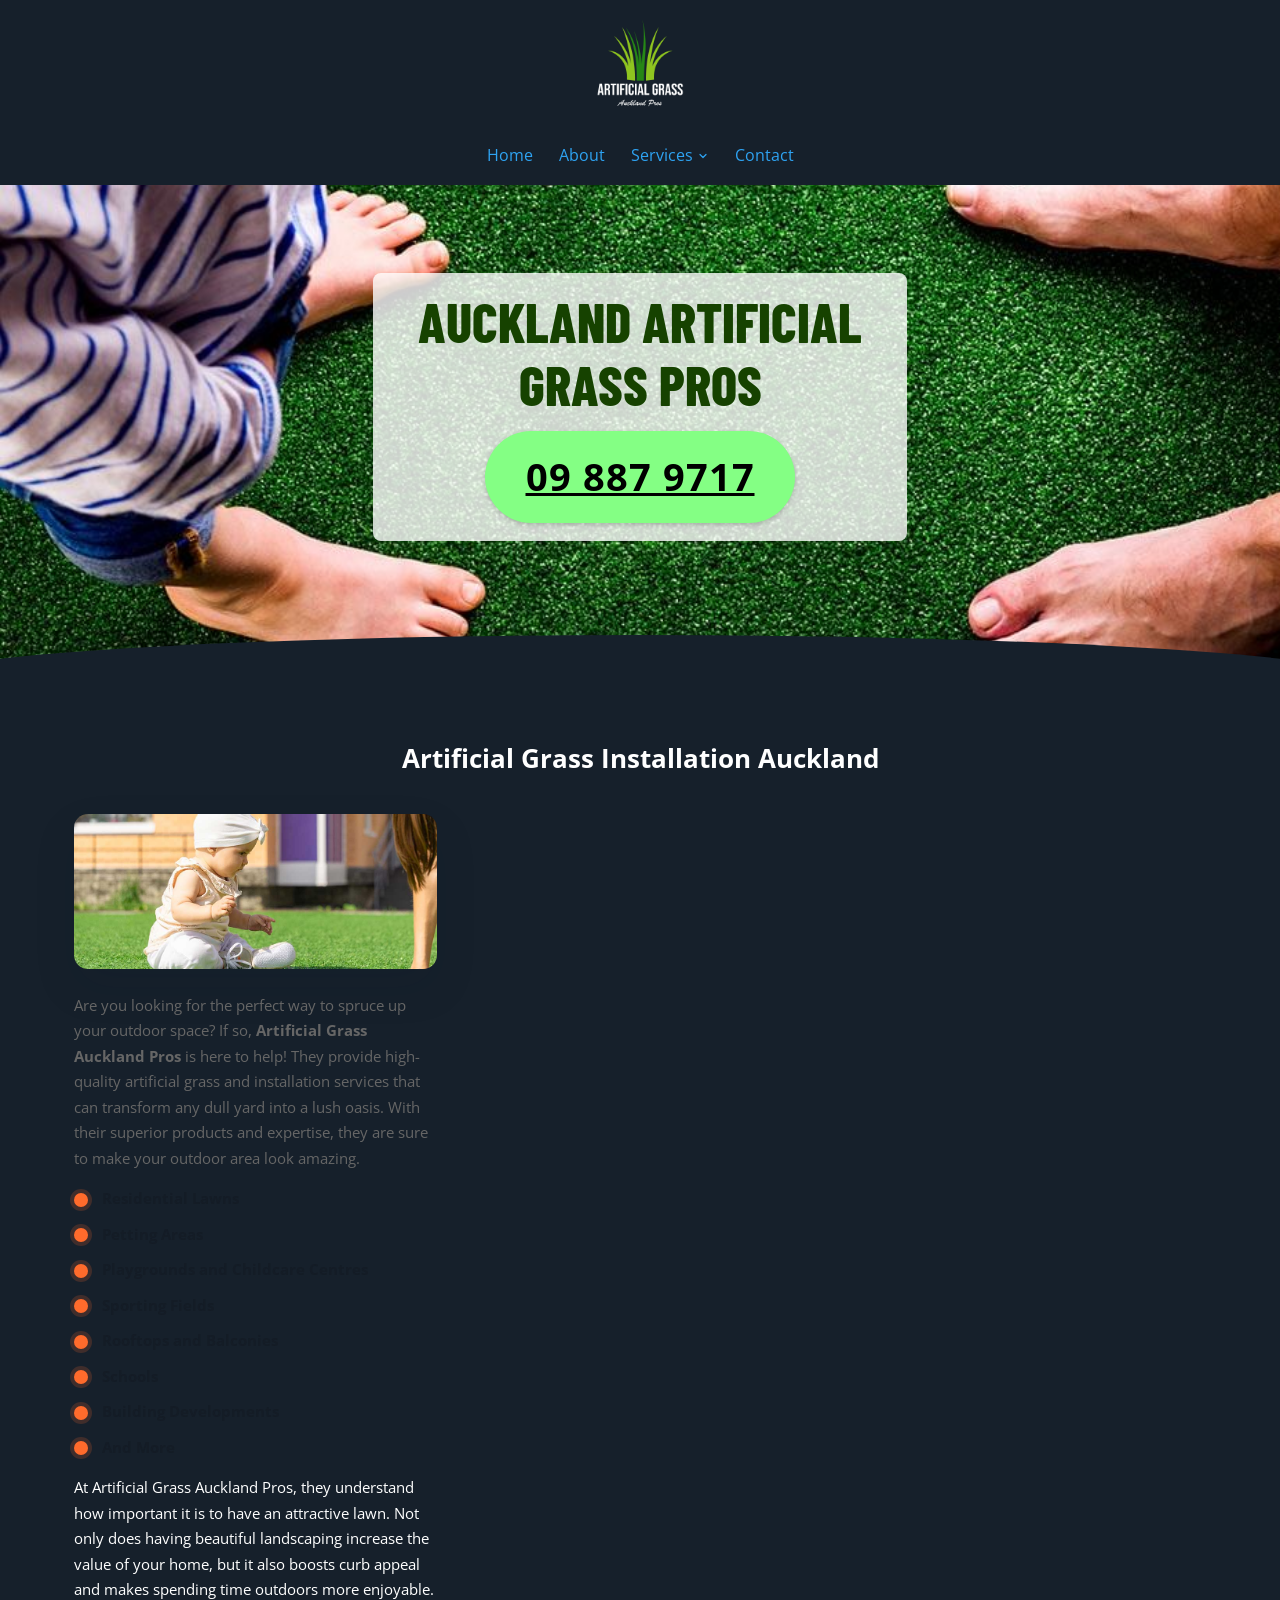
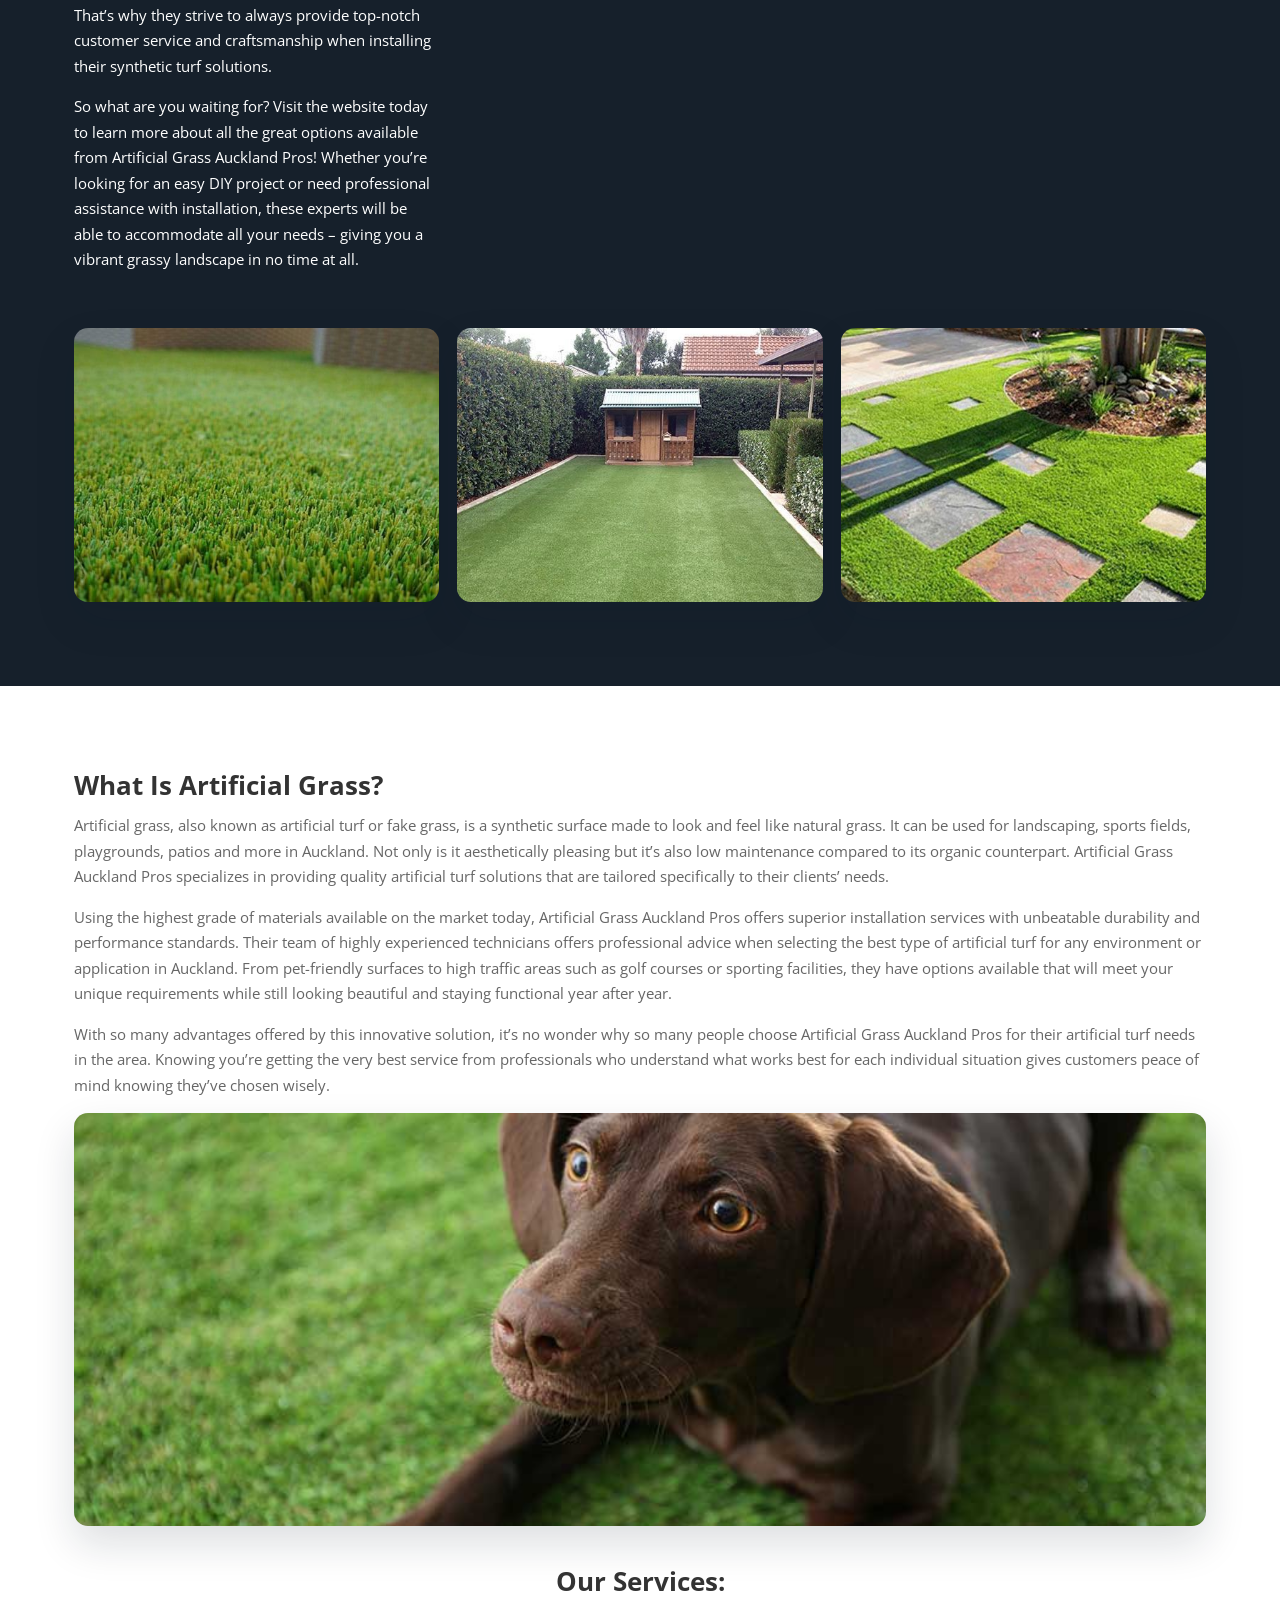
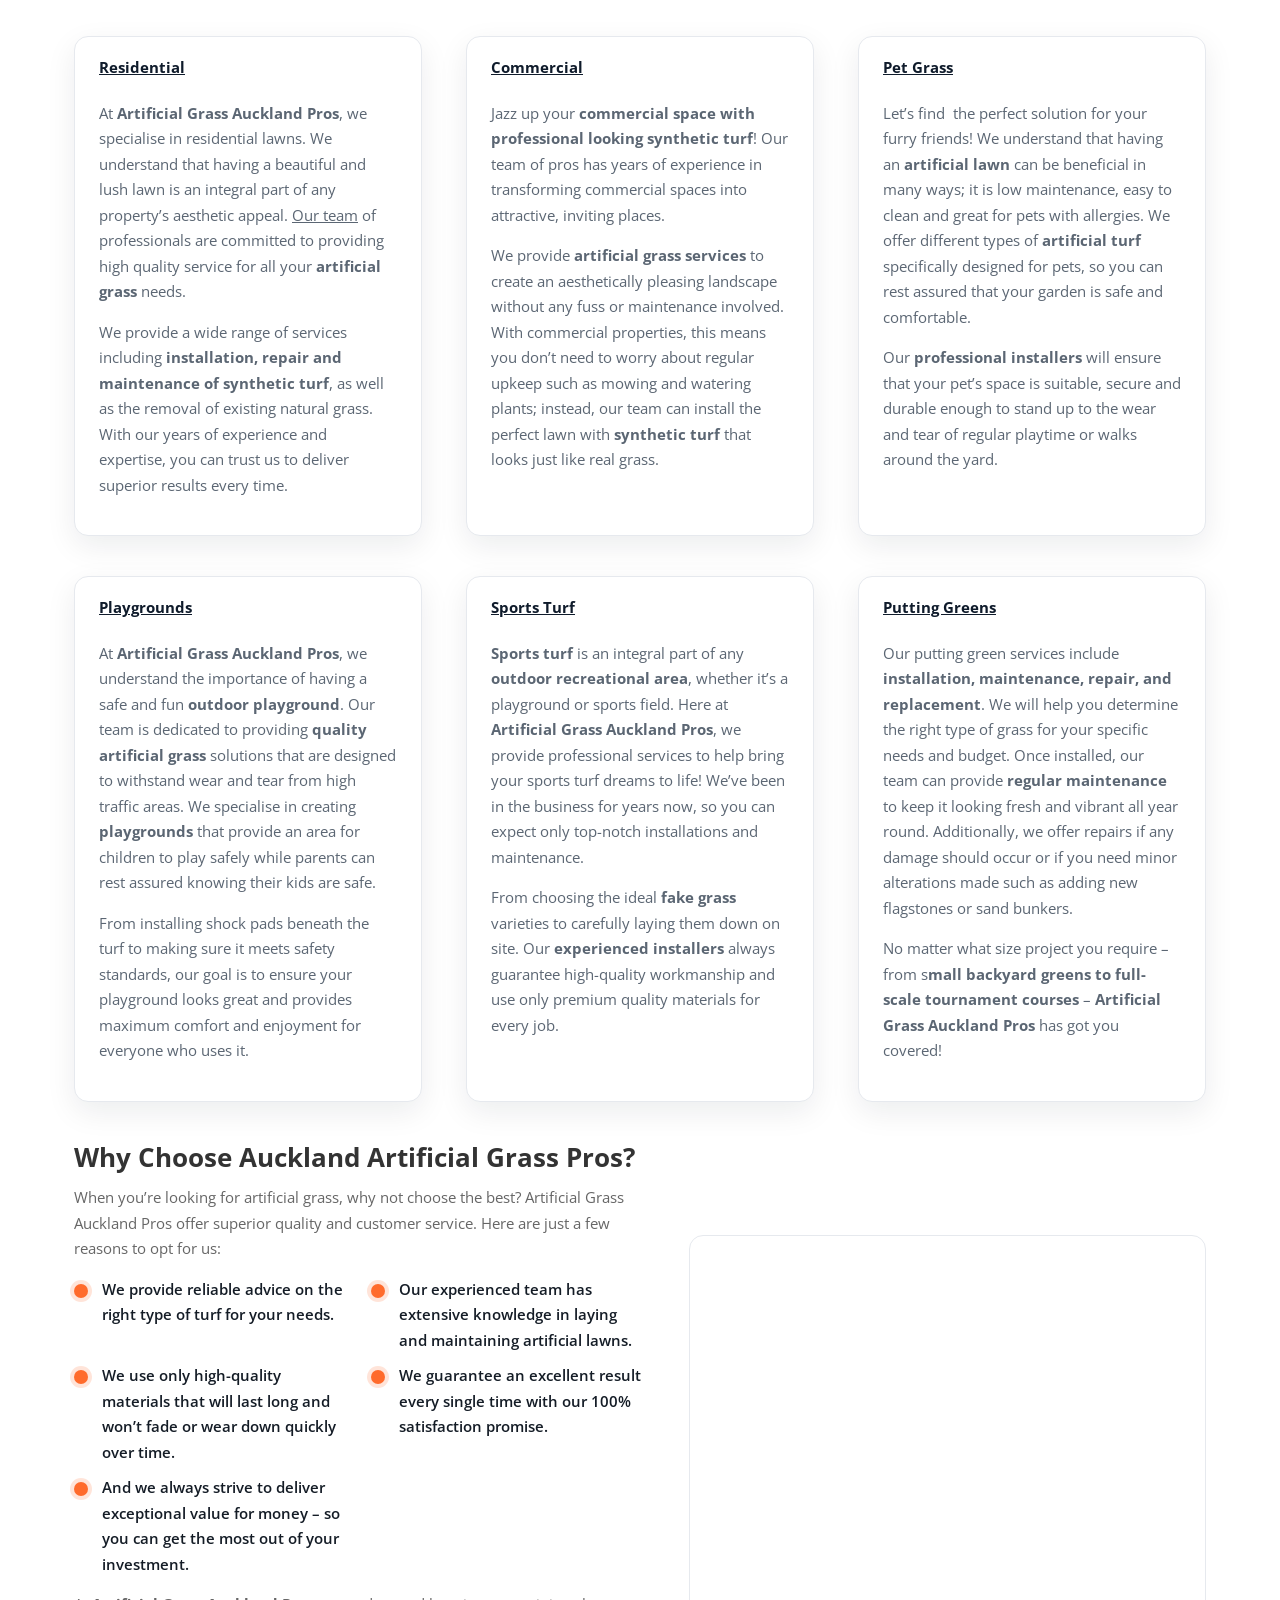
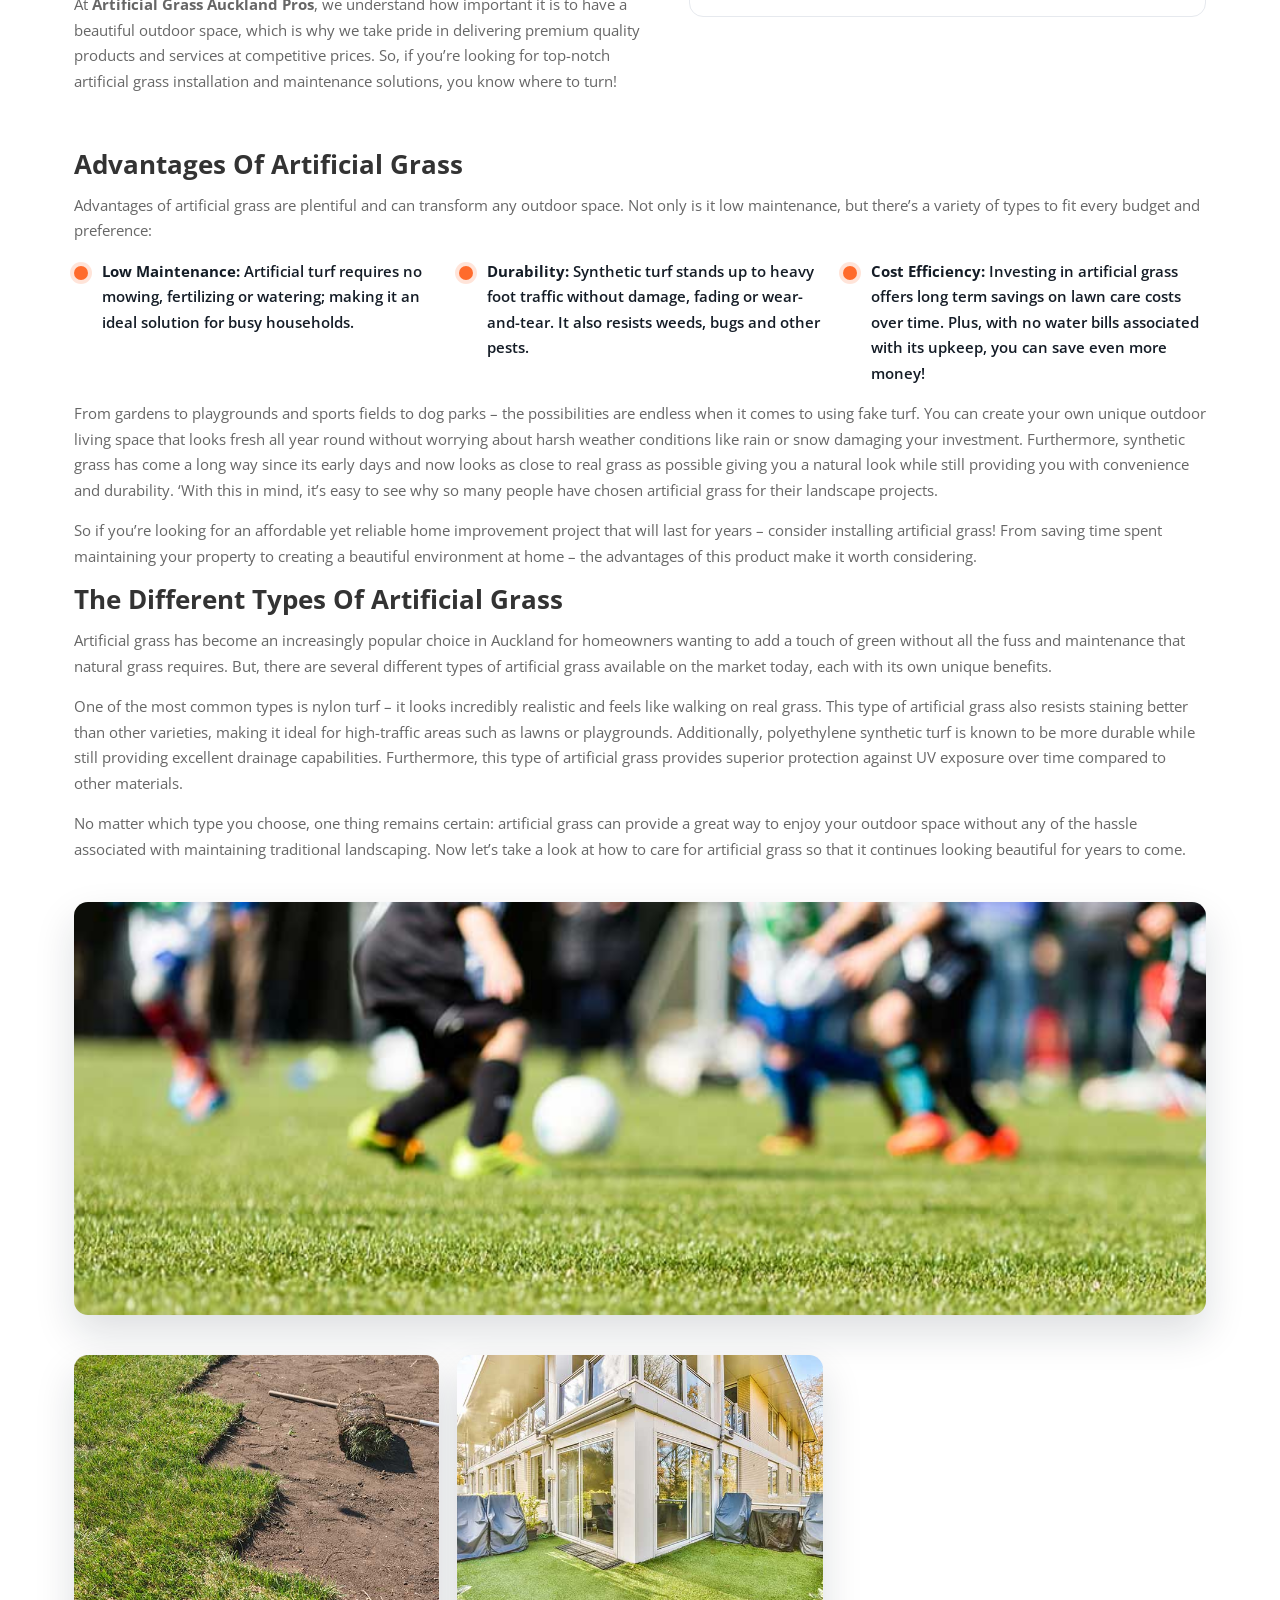
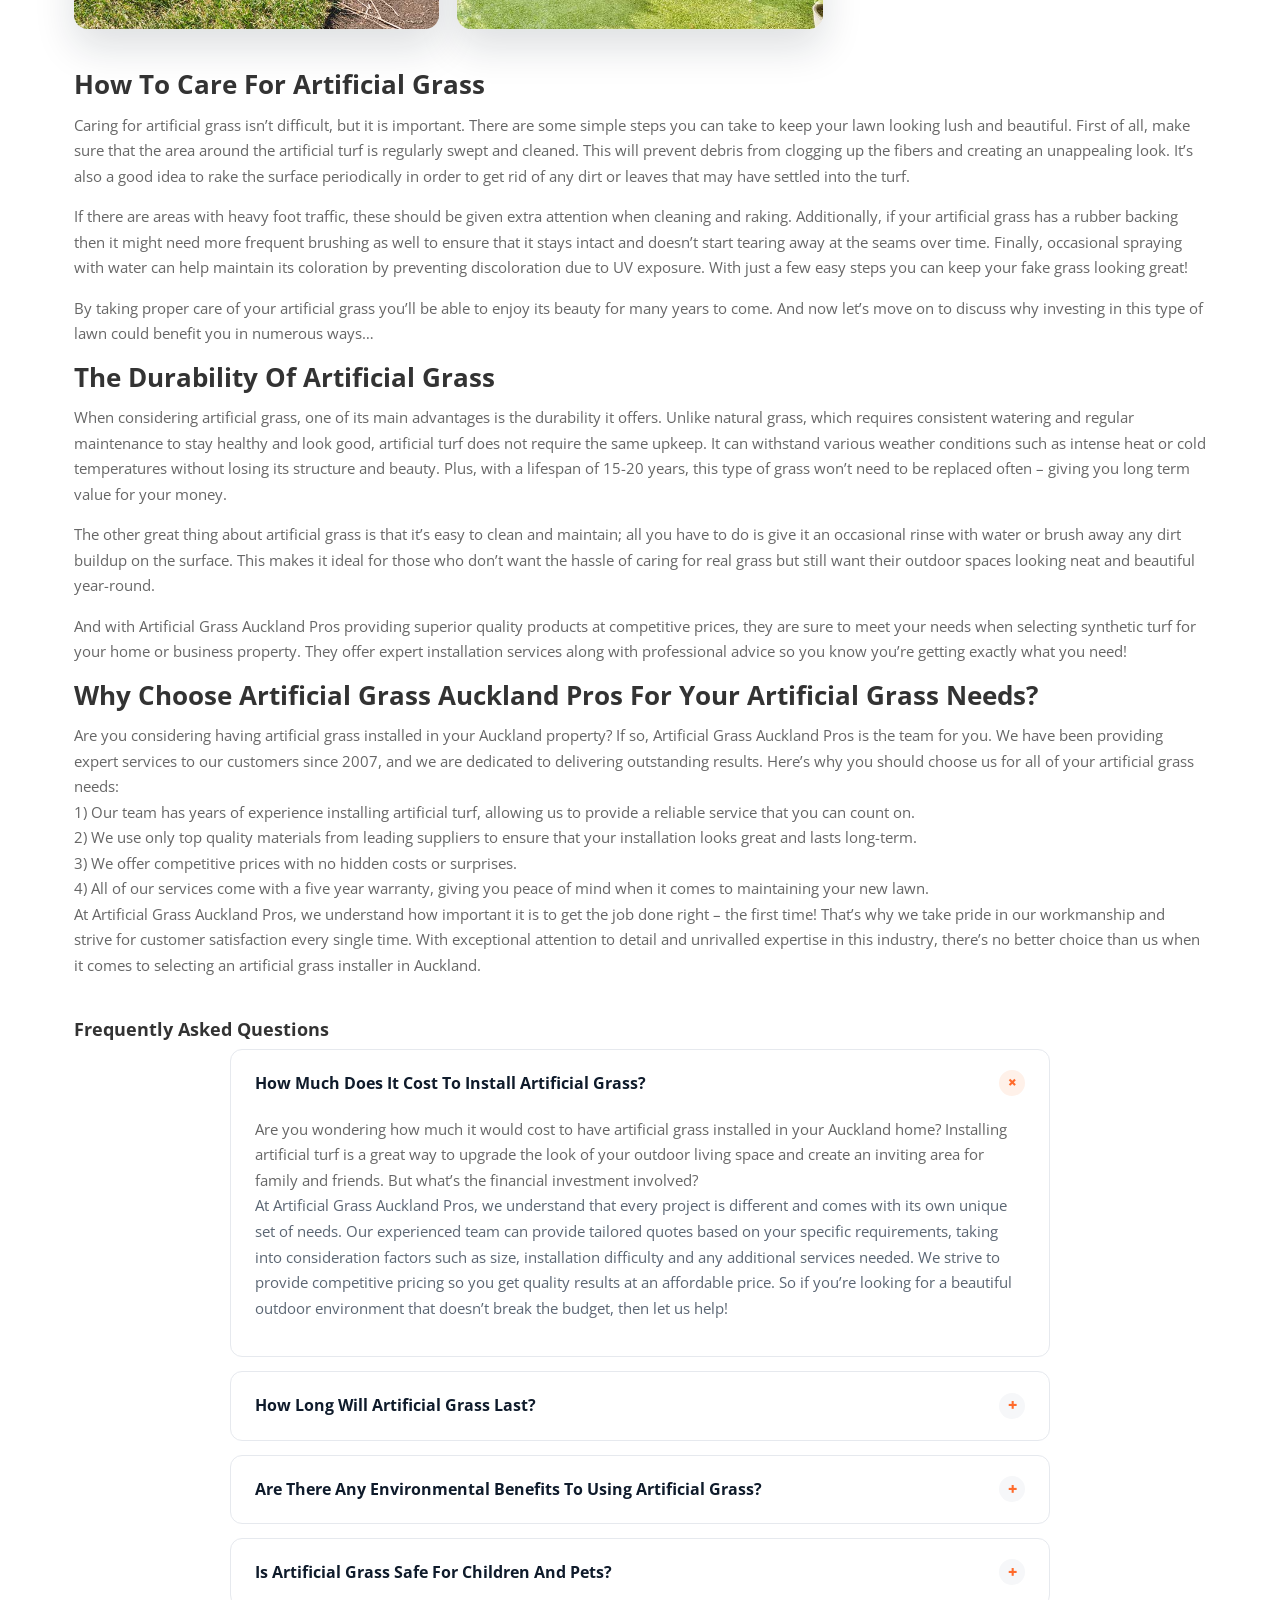
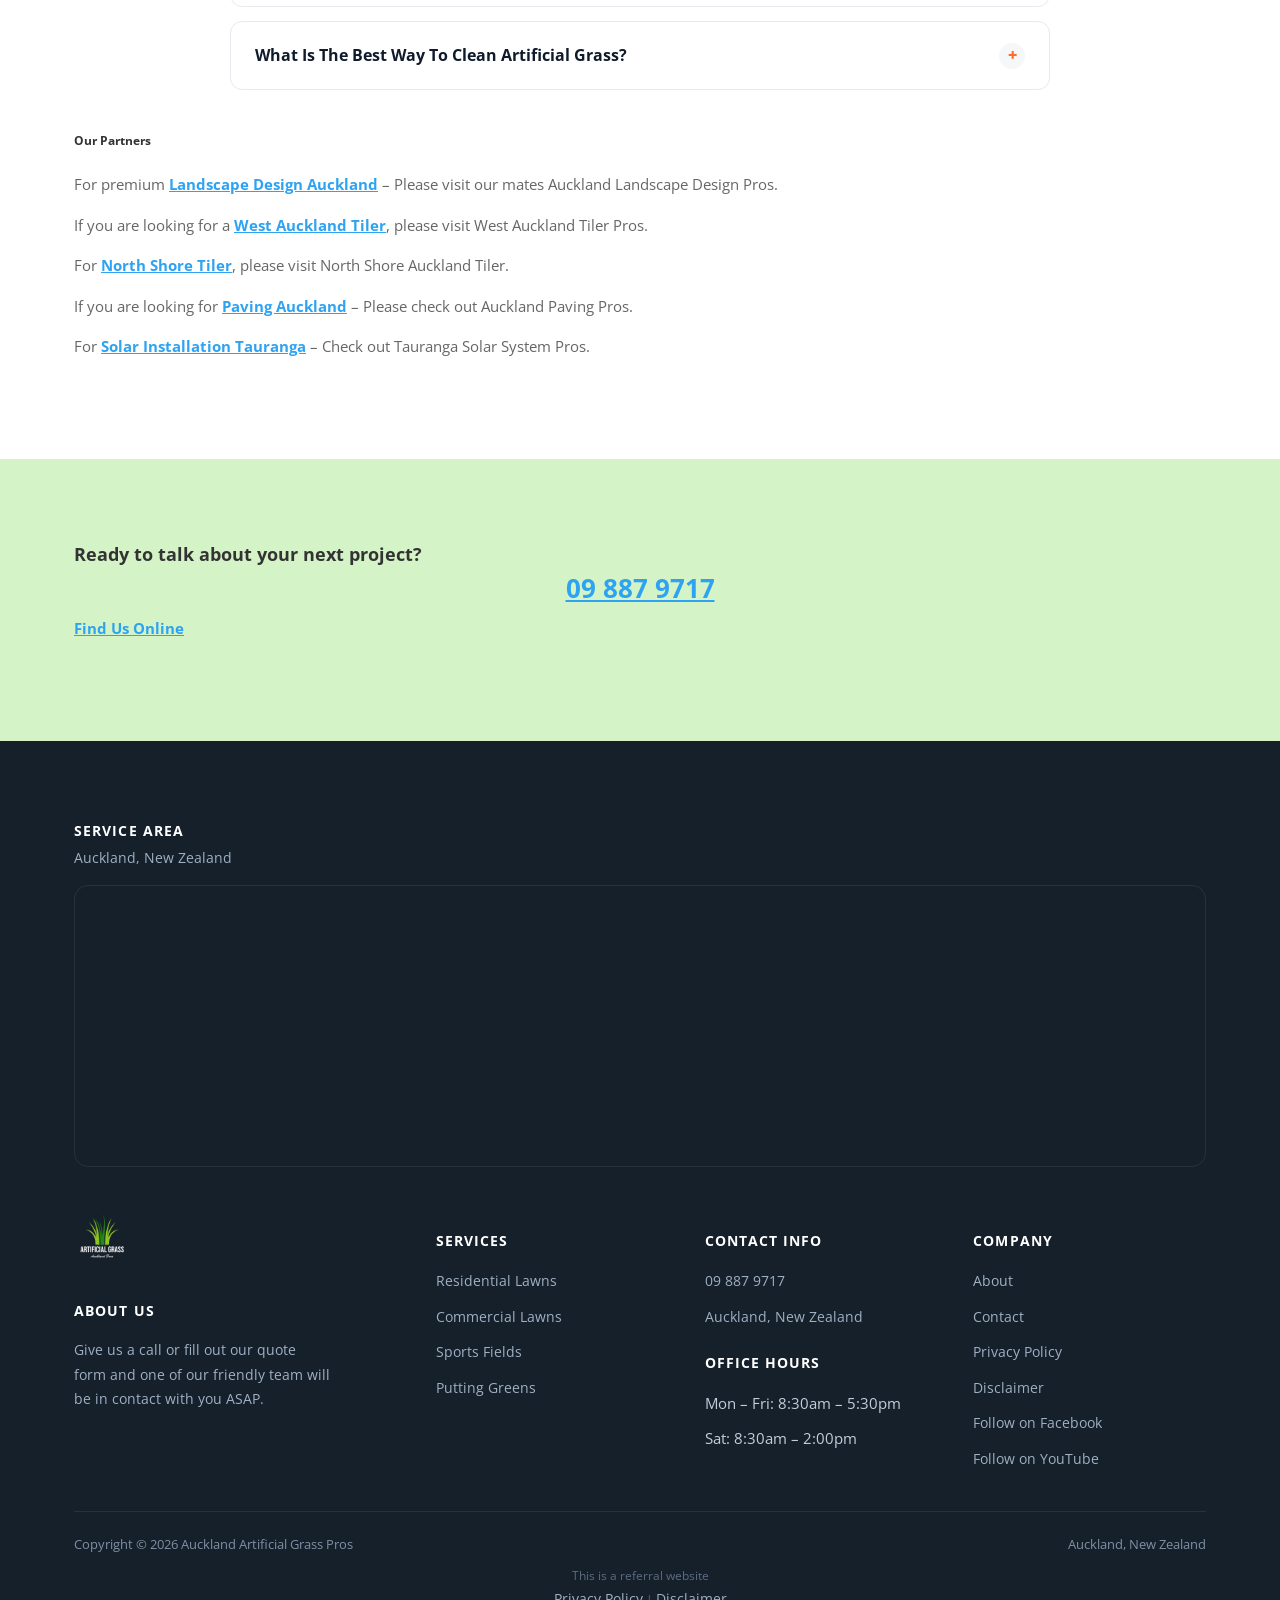
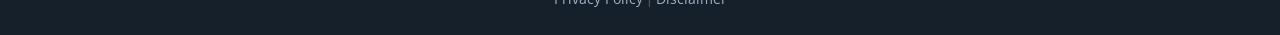
<file: index.html>
<!doctype html>
<html lang="en-NZ">
<head>
<!-- Google tag (gtag.js) -->
<script async src="https://www.googletagmanager.com/gtag/js?id=AW-11022578041"></script>
<script>
  window.dataLayer = window.dataLayer || [];
  function gtag(){dataLayer.push(arguments);}
  gtag('js', new Date());
  gtag('config', 'AW-11022578041');
</script>
<meta charset="UTF-8">
<meta name="viewport" content="width=device-width, initial-scale=1.0">
<link rel="icon" href="/favicon-32.png" sizes="32x32" type="image/png">
<link rel="icon" href="/favicon-192.png" sizes="192x192" type="image/png">
<link rel="apple-touch-icon" href="/apple-touch-icon.png">
<title>Artificial Grass Auckland | Synthetic Turf Residential &amp; Commercial</title>
<meta name="description" content="For Artificial Grass Auckland - Based in the North Shore of Auckland, we service all of Auckland for Synthetic grass, Fake Turf and more">
<meta name="robots" content="follow, index, max-snippet:-1, max-video-preview:-1, max-image-preview:large">
<link rel="canonical" href="https://artificialgrassaucklandpros.co.nz/">
<meta property="og:locale" content="en_US">
<meta property="og:type" content="website">
<meta property="og:title" content="Artificial Grass Auckland | Synthetic Turf Residential &amp; Commercial">
<meta property="og:description" content="For Artificial Grass Auckland - Based in the North Shore of Auckland, we service all of Auckland for Synthetic grass, Fake Turf and more">
<meta property="og:url" content="https://artificialgrassaucklandpros.co.nz/">
<meta property="og:site_name" content="Auckland Artificial Grass Pros | Synthetic Turf">
<meta property="og:image" content="https://artificialgrassaucklandpros.co.nz/images/Artificial-Grass-Auckland-Logo-Square-black.png">
<meta property="og:image:secure_url" content="https://artificialgrassaucklandpros.co.nz/images/Artificial-Grass-Auckland-Logo-Square-black.png">
<meta property="og:image:width" content="600">
<meta property="og:image:height" content="600">
<meta property="og:image:alt" content="Artificial Grass Auckland logo synthetic turf">
<meta property="og:image:type" content="image/png">
<meta name="twitter:card" content="summary_large_image">
<meta name="twitter:title" content="Artificial Grass Auckland | Synthetic Turf Residential &amp; Commercial">
<meta name="twitter:description" content="For Artificial Grass Auckland - Based in the North Shore of Auckland, we service all of Auckland for Synthetic grass, Fake Turf and more">
<meta name="twitter:image" content="https://artificialgrassaucklandpros.co.nz/images/Artificial-Grass-Auckland-Logo-Square-black.png">
<meta name="twitter:label1" content="Written by">
<meta name="twitter:data1" content="samstoysnz@gmail.com">
<meta name="twitter:label2" content="Time to read">
<meta name="twitter:data2" content="27 minutes">
<script type="application/ld+json">{"@context": "https://schema.org", "@graph": [{"@type": "Place", "@id": "https://artificialgrassaucklandpros.co.nz/#place", "geo": {"@type": "GeoCoordinates", "latitude": "-36.79909809999999", "longitude": " 174.6547471"}, "hasMap": "https://www.google.com/maps/search/?api=1&amp;query=-36.79909809999999, 174.6547471", "address": {"@type": "PostalAddress", "streetAddress": "43 David Carnegie Rd", "addressLocality": "Waitakere", "addressRegion": "Auckland", "postalCode": "0618", "addressCountry": "New Zealand"}}, {"@type": "Organization", "@id": "https://artificialgrassaucklandpros.co.nz/#organization", "name": "Artificial Gras Auckland Pros", "url": "https://artificialgrassaucklandpros.co.nz", "sameAs": ["https://www.facebook.com/profile.php?id=100090170813255"], "email": "info@artificialgrassaucklandpros.co.nz", "address": {"@type": "PostalAddress", "streetAddress": "43 David Carnegie Rd", "addressLocality": "Waitakere", "addressRegion": "Auckland", "postalCode": "0618", "addressCountry": "New Zealand"}, "logo": {"@type": "ImageObject", "@id": "https://artificialgrassaucklandpros.co.nz/#logo", "url": "https://artificialgrassaucklandpros.co.nz/images/Artificial-Grass-Auckland-Logo-Square-black.png", "contentUrl": "https://artificialgrassaucklandpros.co.nz/images/Artificial-Grass-Auckland-Logo-Square-black.png", "caption": "Auckland Artificial Grass Pros | Synthetic Turf", "inLanguage": "en-US", "width": "600", "height": "600"}, "contactPoint": [{"@type": "ContactPoint", "telephone": "+64-9-887-9717", "contactType": "customer support"}], "location": {"@id": "https://artificialgrassaucklandpros.co.nz/#place"}}, {"@type": "WebSite", "@id": "https://artificialgrassaucklandpros.co.nz/#website", "url": "https://artificialgrassaucklandpros.co.nz", "name": "Auckland Artificial Grass Pros | Synthetic Turf", "alternateName": "Fake Grass Installation | Artificial Grass Auckland", "publisher": {"@id": "https://artificialgrassaucklandpros.co.nz/#organization"}, "inLanguage": "en-US"}, {"@type": "ImageObject", "@id": "https://artificialgrassaucklandpros.co.nz/images/Artificial-Grass-Auckland-Logo-Square-black.png", "url": "https://artificialgrassaucklandpros.co.nz/images/Artificial-Grass-Auckland-Logo-Square-black.png", "width": "600", "height": "600", "caption": "Artificial Grass Auckland logo synthetic turf", "inLanguage": "en-US"}, {"@type": "WebPage", "@id": "https://artificialgrassaucklandpros.co.nz/#webpage", "url": "https://artificialgrassaucklandpros.co.nz/", "name": "Artificial Grass Auckland | Synthetic Turf Residential &amp; Commercial", "datePublished": "2022-11-10T23:38:23+00:00", "dateModified": "2026-03-15T22:58:21+00:00", "about": {"@id": "https://artificialgrassaucklandpros.co.nz/#organization"}, "isPartOf": {"@id": "https://artificialgrassaucklandpros.co.nz/#website"}, "primaryImageOfPage": {"@id": "https://artificialgrassaucklandpros.co.nz/images/Artificial-Grass-Auckland-Logo-Square-black.png"}, "inLanguage": "en-US"}, {"@type": "Person", "@id": "https://artificialgrassaucklandpros.co.nz/#author", "name": "samstoysnz@gmail.com", "image": {"@type": "ImageObject", "@id": "https://secure.gravatar.com/avatar/1a805ecce72dbea624f8210f16b617142cd50f277b3b90b3f68485606a558cd0?s=96&amp;d=mm&amp;r=g", "url": "https://secure.gravatar.com/avatar/1a805ecce72dbea624f8210f16b617142cd50f277b3b90b3f68485606a558cd0?s=96&amp;d=mm&amp;r=g", "caption": "samstoysnz@gmail.com", "inLanguage": "en-US"}, "sameAs": ["https://artificialgrassaucklandpros.co.nz"], "worksFor": {"@id": "https://artificialgrassaucklandpros.co.nz/#organization"}}, {"@type": "Article", "headline": "Artificial Grass Auckland | Synthetic Turf Residential &amp; Commercial", "keywords": "Artificial Grass Auckland", "datePublished": "2022-11-10T23:38:23+00:00", "dateModified": "2026-03-15T22:58:21+00:00", "author": {"@id": "https://artificialgrassaucklandpros.co.nz/#author", "name": "samstoysnz@gmail.com"}, "publisher": {"@id": "https://artificialgrassaucklandpros.co.nz/#organization"}, "description": "For Artificial Grass Auckland - Based in the North Shore of Auckland, we service all of Auckland for Synthetic grass, Fake Turf and more", "name": "Artificial Grass Auckland | Synthetic Turf Residential &amp; Commercial", "@id": "https://artificialgrassaucklandpros.co.nz/#richSnippet", "isPartOf": {"@id": "https://artificialgrassaucklandpros.co.nz/#webpage"}, "image": {"@id": "https://artificialgrassaucklandpros.co.nz/images/Artificial-Grass-Auckland-Logo-Square-black.png"}, "inLanguage": "en-US", "mainEntityOfPage": {"@id": "https://artificialgrassaucklandpros.co.nz/#webpage"}}]}</script>
<script type="application/ld+json">{"@context": "https://schema.org", "@type": "FAQPage", "mainEntity": [{"@type": "Question", "name": "How Much Does It Cost To Install Artificial Grass?", "acceptedAnswer": {"@type": "Answer", "text": "Are you wondering how much it would cost to have artificial grass installed in your Auckland home? Installing artificial turf is a great way to upgrade the look of your outdoor living space and create an inviting area for family and friends. But what’s the financial investment involved? At Artificial Grass Auckland Pros, we understand that every project is different and comes with its own unique set of needs. Our experienced team can provide tailored quotes based on your specific requirements, taking into consideration factors such as size, installation difficulty and any additional services needed. We strive to provide competitive pricing so you get quality results at an affordable price. So if you’re looking for a beautiful outdoor environment that doesn’t break the budget, then let us help!"}}, {"@type": "Question", "name": "How Long Will Artificial Grass Last?", "acceptedAnswer": {"@type": "Answer", "text": "When it comes to artificial grass, one of the most important questions is how long it will last. This can be a crucial factor in deciding whether or not to go ahead with an installation project. Fortunately, when installed and maintained properly, artificial turf can last for many years before needing to be replaced. The life expectancy of an artificial lawn depends on several factors including the type of turf used, quality of materials and installation technique, as well as climate conditions such as extreme temperatures or heavy rainfall. It also requires regular maintenance including brushing off debris and removing weeds from time-to-time. With these measures taken into consideration, you can expect your synthetic surface to stay looking vibrant and lush for up to 15 years! So if you’re looking for a beautiful outdoor area that won’t need replacing anytime soon, then artificial grass may just be the perfect solution for you."}}, {"@type": "Question", "name": "Are There Any Environmental Benefits To Using Artificial Grass?", "acceptedAnswer": {"@type": "Answer", "text": "When it comes to artificial grass, one of the main questions people have is how environmentally friendly it is. Are there any benefits to using this type of product? The answer is yes! Artificial grass has many environmental advantages that make it a great choice for any home or business. First off, artificial grass doesn’t require water like natural lawns do. This means you won’t need to use sprinklers and hoses; instead, rainwater will naturally hydrate your turf if needed. Additionally, since no fertilizer or pesticides are used in its maintenance, there’s no risk of runoff into local water sources—unlike with traditional lawn care methods. Furthermore, as opposed to mowing real grass on a regular basis, synthetic turf eliminates the need for gasoline-powered equipment which makes it much more eco-friendly overall. In addition to being better for the environment than natural lawns, fake turf also offers some economic perks too. Since there’s no need for constant upkeep such as weeding and trimming, homeowners can save time and money by not having to hire gardeners or buy expensive tools or products. All in all, when considering whether artificial grass is right for you or your business space, these environmental benefits should be taken into consideration before making a decision."}}, {"@type": "Question", "name": "Is Artificial Grass Safe For Children And Pets?", "acceptedAnswer": {"@type": "Answer", "text": "Most parents want to ensure that their children and pets are safe when playing outdoors. That is why many of them consider the benefits of artificial grass as an option for their outdoor spaces. When it comes to safety, artificial grass has a lot to offer. It’s soft surface makes it comfortable for both kids and animals, while its non-toxic materials make sure there will be no harm caused by contact with the grass. In fact, synthetic turf can even have anti-bacterial properties which help keep your family healthy. Additionally, since artificial grass requires very little maintenance, you don’t need to worry about potential hazards like sharp rocks or debris in your yard that could hurt your loved ones. So if you’re looking for a way to give your children and pets a safe environment to play outside without having to sacrifice quality or beauty, then artificial grass may well be worth considering for your Auckland home!"}}, {"@type": "Question", "name": "What Is The Best Way To Clean Artificial Grass?", "acceptedAnswer": {"@type": "Answer", "text": "Cleaning artificial grass is an important part of having it in your home or business. Not only does it help the turf look its best, but it also ensures that kids and pets will be safe from any germs or contaminants that may build up over time if left uncleaned. So what’s the best way to clean artificial grass? Let’s take a look. First off, you’ll need some basic cleaning supplies like a garden hose, mild detergent, and perhaps a brush for tougher stains. Start by using your garden hose to rinse the surface of the turf with plain water, then spray on the detergent solution before scrubbing with the brush if needed. Here are five tips to make sure your artificial grass stays looking great: Don’t use too much force when brushing; this can cause damage to fibers. Regularly remove debris such as leaves or sticks so they don’t get trapped in between blades. Inspect regularly for any signs of wear and tear and replace damaged sections right away. Clean spills immediately with warm water and soap-free detergents – these won’t harm synthetic materials used in most artificial grasses. Consider investing in professional deep cleans every couple of years for optimal performance of your lawn. With these tips in mind, you’re well on your way to making sure that your artificial grass looks great all year round! It’s important to remember that regular maintenance is key for ensuring that both children and pets stay safe while playing around on it."}}]}</script>
<link rel="preconnect" href="https://fonts.googleapis.com">
<link rel="preconnect" href="https://fonts.gstatic.com" crossorigin>
<link rel="preload" as="style" href="https://fonts.googleapis.com/css2?family=Open+Sans:wght@400;600;700;800&family=Barlow+Condensed:wght@600;700;800&display=swap" onload="this.onload=null;this.rel='stylesheet'">
<noscript><link rel="stylesheet" href="https://fonts.googleapis.com/css2?family=Open+Sans:wght@400;600;700;800&family=Barlow+Condensed:wght@600;700;800&display=swap"></noscript>
<link rel="stylesheet" href="/css/style.css">
<style id="mnfix">.mobile-menu.open{max-height:calc(100vh - 150px);max-height:calc(100dvh - 150px);overflow-y:auto;-webkit-overflow-scrolling:touch;overscroll-behavior:contain}.mobile-menu.msub-ready .mobile-submenu{display:none}.mobile-menu.msub-ready .mobile-submenu.open{display:flex}.mobile-menu a.msub-parent{display:flex;justify-content:space-between;align-items:center}.mobile-menu a.msub-parent::after{content:"";width:8px;height:8px;border-right:2px solid currentColor;border-bottom:2px solid currentColor;transform:rotate(45deg);margin-right:6px;transition:transform .2s}.mobile-menu a.msub-parent[aria-expanded=true]::after{transform:rotate(-135deg)}</style></head>
<body class="">

<header class="classic">
  <div class="c-head wrap">
    <a href="/" class="brand"><img src="/images/Artificial-Grass-Auckland-Logo-Square.png" alt="Auckland Artificial Grass Pros" width="600" height="600"></a>
    <nav class="links"><a href="/">Home</a><a href="/about/">About</a><div class="nav-item"><a href="/services/">Services <svg viewBox="0 0 24 24" fill="none" stroke-width="2.4" stroke-linecap="round" stroke-linejoin="round"><path d="m6 9 6 6 6-6"/></svg></a><div class="nav-dropdown"><a href="/residential/">Residential</a><a href="/commercial/">Commercial</a><a href="/pet-grass/">Pet Grass</a><a href="/sports-turf/">Sports Turf</a><a href="/putting-greens/">Putting Greens</a><a href="/playgrounds/">Playgrounds</a></div></div><a href="/contact/">Contact</a></nav>
    <button type="button" class="hamburger-btn" id="hamburgerBtn" aria-label="Open menu" aria-expanded="false"><svg viewBox="0 0 24 24" fill="none" stroke="#fff" stroke-width="2.4" stroke-linecap="round" stroke-linejoin="round"><path d="M4 7h16M4 12h16M4 17h16"/></svg></button>
  </div>
  <div class="mobile-menu" id="mobileMenu"><a href="/">Home</a><a href="/about/">About</a><a href="/services/">Services</a><div class="mobile-submenu"><a href="/residential/">Residential</a><a href="/commercial/">Commercial</a><a href="/pet-grass/">Pet Grass</a><a href="/sports-turf/">Sports Turf</a><a href="/putting-greens/">Putting Greens</a><a href="/playgrounds/">Playgrounds</a></div><a href="/contact/">Contact</a><a href="tel:098879717" class="mobile-menu-phone">Call 09 887 9717</a></div>
</header>
<main>
<section class="hero-c next-dark" id="top"><div class="hero-c-box"><div class="row"><div class="text"><h1>AUCKLAND ARTIFICIAL GRASS PROS</h1></div><p class="btn-wrap"><a class="btn btn-primary" href="tel:098879717">09 887 9717</a></p></div></div></section>
<section class="sec-dark"><div class="wrap"><div class="row"><div class="text">


<h2>Artificial Grass Installation Auckland</h2>


</div></div><div class="row cols cols-2 formrow"><div class="col"><div class="figure"><img src="/images/baby-on-grass.jpg" alt="baby on fake grass auckland" width="929" height="397" loading="lazy" decoding="async"></div><div class="text">Are you looking for the perfect way to spruce up your outdoor space? If so, <strong>Artificial Grass Auckland Pros</strong> is here to help! They provide high-quality artificial grass and installation services that can transform any dull yard into a lush oasis. With their superior products and expertise, they are sure to make your outdoor area look amazing.
<ul>
<li><strong>Residential Lawns</strong></li>
<li><strong>Petting Areas</strong></li>
<li><strong>Playgrounds and Childcare Centres</strong></li>
<li><strong>Sporting Fields</strong></li>
<li><strong>Rooftops and Balconies</strong></li>
<li><strong>Schools</strong></li>
<li><strong>Building Developments</strong></li>
<li><strong>And More</strong></li>
</ul>
<p>At Artificial Grass Auckland Pros, they understand how important it is to have an attractive lawn. Not only does having beautiful landscaping increase the value of your home, but it also boosts curb appeal and makes spending time outdoors more enjoyable. That’s why they strive to always provide top-notch customer service and craftsmanship when installing their synthetic turf solutions.</p>
<p>So what are you waiting for? Visit the website today to learn more about all the great options available from Artificial Grass Auckland Pros! Whether you’re looking for an easy DIY project or need professional assistance with installation, these experts will be able to accommodate all your needs – giving you a vibrant grassy landscape in no time at all.</p></div></div><div class="col"><div class="form-card"><iframe src="https://api.leadconnectorhq.com/widget/form/A5yTUYHPLW22O91vgu3j" style="width:100%;height:100%;min-height:819px;border:none;border-radius:14px" id="inline-A5yTUYHPLW22O91vgu3j" data-layout="{'id':'INLINE'}" data-trigger-type="alwaysShow" data-trigger-value="" data-activation-type="alwaysActivated" data-activation-value="" data-deactivation-type="neverDeactivate" data-deactivation-value="" data-form-name="AKL Grass" data-height="819" data-layout-iframe-id="inline-A5yTUYHPLW22O91vgu3j" data-form-id="A5yTUYHPLW22O91vgu3j" data-cookie-consent="true" data-cookie-consent-provider="auto" title="AKL Grass"></iframe></div></div></div><div class="row gallery-grid"><div class="figure"><img src="/images/grass3.jpg" alt="Artificial Turf Auckland Installation service" width="692" height="384" loading="lazy" decoding="async"></div><div class="figure"><img src="/images/grass4.jpg" alt="artificial grass Auckland house" width="692" height="384" loading="lazy" decoding="async"></div><div class="figure"><img src="/images/grass5.jpg" alt="nice turf auckland" width="692" height="384" loading="lazy" decoding="async"></div></div></div></section>
<section class=""><div class="wrap"><div class="row"><div class="text"><h2>What Is Artificial Grass?</h2>
<p>Artificial grass, also known as artificial turf or fake grass, is a synthetic surface made to look and feel like natural grass. It can be used for landscaping, sports fields, playgrounds, patios and more in Auckland. Not only is it aesthetically pleasing but it’s also low maintenance compared to its organic counterpart. Artificial Grass Auckland Pros specializes in providing quality artificial turf solutions that are tailored specifically to their clients’ needs.</p>
<p>Using the highest grade of materials available on the market today, Artificial Grass Auckland Pros offers superior installation services with unbeatable durability and performance standards. Their team of highly experienced technicians offers professional advice when selecting the best type of artificial turf for any environment or application in Auckland. From pet-friendly surfaces to high traffic areas such as golf courses or sporting facilities, they have options available that will meet your unique requirements while still looking beautiful and staying functional year after year.</p>
<p>With so many advantages offered by this innovative solution, it’s no wonder why so many people choose Artificial Grass Auckland Pros for their artificial turf needs in the area. Knowing you’re getting the very best service from professionals who understand what works best for each individual situation gives customers peace of mind knowing they’ve chosen wisely.</p></div><div class="figure"><img src="/images/Pet-grass.jpg" alt="dog on artificial grass auckland" width="929" height="339" loading="lazy" decoding="async"></div></div><div class="row"><div class="text"><h2>Our Services:</h2></div></div><div class="row cols cols-3"><div class="col"><div class="blurb"><h4><a href="/residential/">Residential</a></h4><p>At <strong>Artificial Grass Auckland Pros</strong>, we specialise in residential lawns. We understand that having a beautiful and lush lawn is an integral part of any property’s aesthetic appeal. <a href="/about/">Our team</a> of professionals are committed to providing high quality service for all your<strong> artificial grass</strong> needs.</p>
<p>We provide a wide range of services including<strong> installation, repair and maintenance of synthetic turf</strong>, as well as the removal of existing natural grass. With our years of experience and expertise, you can trust us to deliver superior results every time.</p></div></div><div class="col"><div class="blurb"><h4><a href="/commercial/">Commercial</a></h4><p>Jazz up your <strong>commercial space with professional looking synthetic turf</strong>! Our team of pros has years of experience in transforming commercial spaces into attractive, inviting places.</p>
<p>We provide <strong>artificial grass services</strong> to create an aesthetically pleasing landscape without any fuss or maintenance involved. With commercial properties, this means you don’t need to worry about regular upkeep such as mowing and watering plants; instead, our team can install the perfect lawn with <strong>synthetic turf</strong> that looks just like real grass.</p></div></div><div class="col"><div class="blurb"><h4><a href="/pet-grass/">Pet Grass</a></h4><p>Let’s find  the perfect solution for your furry friends! We understand that having an <strong>artificial lawn</strong> can be beneficial in many ways; it is low maintenance, easy to clean and great for pets with allergies. We offer different types of <strong>artificial turf</strong> specifically designed for pets, so you can rest assured that your garden is safe and comfortable.</p>
<p>Our <strong>professional installers</strong> will ensure that your pet’s space is suitable, secure and durable enough to stand up to the wear and tear of regular playtime or walks around the yard.</p></div></div></div><div class="row cols cols-3"><div class="col"><div class="blurb"><h4><a href="/playgrounds/">Playgrounds</a></h4><p>At <strong>Artificial Grass Auckland Pros</strong>, we understand the importance of having a safe and fun <strong>outdoor playground</strong>. Our team is dedicated to providing <strong>quality artificial grass</strong> solutions that are designed to withstand wear and tear from high traffic areas. We specialise in creating <strong>playgrounds</strong> that provide an area for children to play safely while parents can rest assured knowing their kids are safe.</p>
<p>From installing shock pads beneath the turf to making sure it meets safety standards, our goal is to ensure your playground looks great and provides maximum comfort and enjoyment for everyone who uses it.</p></div></div><div class="col"><div class="blurb"><h4><a href="/sports-turf/">Sports Turf</a></h4><p><strong>Sports turf</strong> is an integral part of any <strong>outdoor recreational area</strong>, whether it’s a playground or sports field. Here at <strong>Artificial Grass Auckland Pros</strong>, we provide professional services to help bring your sports turf dreams to life! We’ve been in the business for years now, so you can expect only top-notch installations and maintenance.</p>
<p>From choosing the ideal<strong> fake grass</strong> varieties to carefully laying them down on site. Our <strong>experienced installers</strong> always guarantee high-quality workmanship and use only premium quality materials for every job.</p></div></div><div class="col"><div class="blurb"><h4><a href="/putting-greens/">Putting Greens</a></h4><p>Our putting green services include <strong>installation, maintenance, repair, and replacement</strong>. We will help you determine the right type of grass for your specific needs and budget. Once installed, our team can provide <strong>regular maintenance</strong> to keep it looking fresh and vibrant all year round. Additionally, we offer repairs if any damage should occur or if you need minor alterations made such as adding new flagstones or sand bunkers. </p>
<p>No matter what size project you require – from s<strong>mall backyard greens to full-scale tournament courses</strong> – <strong>Artificial Grass Auckland Pros</strong> has got you covered!</p></div></div></div><div class="row cols cols-2"><div class="col"><div class="text"><h2>Why Choose Auckland Artificial Grass Pros?</h2>
<p>When you’re looking for artificial grass, why not choose the best? Artificial Grass Auckland Pros offer superior quality and customer service. Here are just a few reasons to opt for us:</p>
<ul>
<li>We provide reliable advice on the right type of turf for your needs.</li>
<li>Our experienced team has extensive knowledge in laying and maintaining artificial lawns.</li>
<li>We use only high-quality materials that will last long and won’t fade or wear down quickly over time.</li>
<li>We guarantee an excellent result every single time with our 100% satisfaction promise.</li>
<li>And we always strive to deliver exceptional value for money – so you can get the most out of your investment.</li>
</ul>
<p>At <strong>Artificial Grass Auckland Pros</strong>, we understand how important it is to have a beautiful outdoor space, which is why we take pride in delivering premium quality products and services at competitive prices. So, if you’re looking for top-notch artificial grass installation and maintenance solutions, you know where to turn!</p></div></div><div class="col"><div class="map-embed"><iframe src="https://www.google.com/maps/embed?pb=!1m14!1m8!1m3!1d408611.33309225464!2d174.706121!3d-36.859811!3m2!1i1024!2i768!4f13.1!3m3!1m2!1s0x0%3A0x9a9b87d3b9001c89!2sArtificial%20Grass%20Auckland%20Pros!5e0!3m2!1sen!2snz!4v1676080591281!5m2!1sen!2snz" width="600" height="380" style="border:0" allowfullscreen loading="lazy" referrerpolicy="no-referrer-when-downgrade" title="Auckland Artificial Grass Pros service area map"></iframe></div></div></div><div class="row"><div class="text"><h2>Advantages Of Artificial Grass</h2>
<p>Advantages of artificial grass are plentiful and can transform any outdoor space. Not only is it low maintenance, but there’s a variety of types to fit every budget and preference:</p>
<ul>
<li><strong>Low Maintenance:</strong> Artificial turf requires no mowing, fertilizing or watering; making it an ideal solution for busy households.</li>
<li><strong>Durability:</strong> Synthetic turf stands up to heavy foot traffic without damage, fading or wear-and-tear. It also resists weeds, bugs and other pests.</li>
<li><strong>Cost Efficiency:</strong> Investing in artificial grass offers long term savings on lawn care costs over time. Plus, with no water bills associated with its upkeep, you can save even more money!</li>
</ul>
<p>From gardens to playgrounds and sports fields to dog parks – the possibilities are endless when it comes to using fake turf. You can create your own unique outdoor living space that looks fresh all year round without worrying about harsh weather conditions like rain or snow damaging your investment. Furthermore, synthetic grass has come a long way since its early days and now looks as close to real grass as possible giving you a natural look while still providing you with convenience and durability. ‘With this in mind, it’s easy to see why so many people have chosen artificial grass for their landscape projects.</p>
<p>So if you’re looking for an affordable yet reliable home improvement project that will last for years – consider installing artificial grass! From saving time spent maintaining your property to creating a beautiful environment at home – the advantages of this product make it worth considering.</p>
<h2>The Different Types Of Artificial Grass</h2>
<p>Artificial grass has become an increasingly popular choice in Auckland for homeowners wanting to add a touch of green without all the fuss and maintenance that natural grass requires. But, there are several different types of artificial grass available on the market today, each with its own unique benefits.</p>
<p>One of the most common types is nylon turf – it looks incredibly realistic and feels like walking on real grass. This type of artificial grass also resists staining better than other varieties, making it ideal for high-traffic areas such as lawns or playgrounds. Additionally, polyethylene synthetic turf is known to be more durable while still providing excellent drainage capabilities. Furthermore, this type of artificial grass provides superior protection against UV exposure over time compared to other materials.</p>
<p>No matter which type you choose, one thing remains certain: artificial grass can provide a great way to enjoy your outdoor space without any of the hassle associated with maintaining traditional landscaping. Now let’s take a look at how to care for artificial grass so that it continues looking beautiful for years to come.</p></div></div><div class="row"><div class="figure"><img src="/images/sports-fake-turf.jpg" alt="soccer sports on fake turf grass" width="929" height="339" loading="lazy" decoding="async"></div></div><div class="row gallery-grid"><div class="figure"><img src="/images/auckland-artificial-grass-1-1.jpg" alt="Artificial grass auckland 1" width="692" height="458" loading="lazy" decoding="async"></div><div class="figure"><img src="/images/auckland-artificial-grass-2-1.jpg" alt="Artificial grass auckland 2" width="692" height="458" loading="lazy" decoding="async"></div></div><div class="row"><div class="text"><h2>How To Care For Artificial Grass</h2>
<p>Caring for artificial grass isn’t difficult, but it is important. There are some simple steps you can take to keep your lawn looking lush and beautiful. First of all, make sure that the area around the artificial turf is regularly swept and cleaned. This will prevent debris from clogging up the fibers and creating an unappealing look. It’s also a good idea to rake the surface periodically in order to get rid of any dirt or leaves that may have settled into the turf.</p>
<p>If there are areas with heavy foot traffic, these should be given extra attention when cleaning and raking. Additionally, if your artificial grass has a rubber backing then it might need more frequent brushing as well to ensure that it stays intact and doesn’t start tearing away at the seams over time. Finally, occasional spraying with water can help maintain its coloration by preventing discoloration due to UV exposure. With just a few easy steps you can keep your fake grass looking great!</p>
<p>By taking proper care of your artificial grass you’ll be able to enjoy its beauty for many years to come. And now let’s move on to discuss why investing in this type of lawn could benefit you in numerous ways…</p>
<h2>The Durability Of Artificial Grass</h2>
<p>When considering artificial grass, one of its main advantages is the durability it offers. Unlike natural grass, which requires consistent watering and regular maintenance to stay healthy and look good, artificial turf does not require the same upkeep. It can withstand various weather conditions such as intense heat or cold temperatures without losing its structure and beauty. Plus, with a lifespan of 15-20 years, this type of grass won’t need to be replaced often – giving you long term value for your money.</p>
<p>The other great thing about artificial grass is that it’s easy to clean and maintain; all you have to do is give it an occasional rinse with water or brush away any dirt buildup on the surface. This makes it ideal for those who don’t want the hassle of caring for real grass but still want their outdoor spaces looking neat and beautiful year-round.</p>
<p>And with Artificial Grass Auckland Pros providing superior quality products at competitive prices, they are sure to meet your needs when selecting synthetic turf for your home or business property. They offer expert installation services along with professional advice so you know you’re getting exactly what you need!</p>
<h2>Why Choose Artificial Grass Auckland Pros For Your Artificial Grass Needs?</h2>
<p>Are you considering having artificial grass installed in your Auckland property? If so, Artificial Grass Auckland Pros is the team for you. We have been providing expert services to our customers since 2007, and we are dedicated to delivering outstanding results. Here’s why you should choose us for all of your artificial grass needs:<br>
1) Our team has years of experience installing artificial turf, allowing us to provide a reliable service that you can count on.<br>
2) We use only top quality materials from leading suppliers to ensure that your installation looks great and lasts long-term.<br>
3) We offer competitive prices with no hidden costs or surprises.<br>
4) All of our services come with a five year warranty, giving you peace of mind when it comes to maintaining your new lawn.<br>
At Artificial Grass Auckland Pros, we understand how important it is to get the job done right – the first time! That’s why we take pride in our workmanship and strive for customer satisfaction every single time. With exceptional attention to detail and unrivalled expertise in this industry, there’s no better choice than us when it comes to selecting an artificial grass installer in Auckland.</p></div></div><div class="row"><div class="text"><h3>Frequently Asked Questions</h3></div><div class="faq-wrap"><details class="faq-item" open><summary>How Much Does It Cost To Install Artificial Grass?<span class="faq-icon">+</span></summary><div class="faq-answer">Are you wondering how much it would cost to have artificial grass installed in your Auckland home? Installing artificial turf is a great way to upgrade the look of your outdoor living space and create an inviting area for family and friends. But what’s the financial investment involved?
<p>At Artificial Grass Auckland Pros, we understand that every project is different and comes with its own unique set of needs. Our experienced team can provide tailored quotes based on your specific requirements, taking into consideration factors such as size, installation difficulty and any additional services needed. We strive to provide competitive pricing so you get quality results at an affordable price. So if you’re looking for a beautiful outdoor environment that doesn’t break the budget, then let us help!</p></div></details><details class="faq-item" ><summary>How Long Will Artificial Grass Last?<span class="faq-icon">+</span></summary><div class="faq-answer">When it comes to artificial grass, one of the most important questions is how long it will last. This can be a crucial factor in deciding whether or not to go ahead with an installation project. Fortunately, when installed and maintained properly, artificial turf can last for many years before needing to be replaced.
<p>The life expectancy of an artificial lawn depends on several factors including the type of turf used, quality of materials and installation technique, as well as climate conditions such as extreme temperatures or heavy rainfall. It also requires regular maintenance including brushing off debris and removing weeds from time-to-time. With these measures taken into consideration, you can expect your synthetic surface to stay looking vibrant and lush for up to 15 years! So if you’re looking for a beautiful outdoor area that won’t need replacing anytime soon, then artificial grass may just be the perfect solution for you.</p></div></details><details class="faq-item" ><summary>Are There Any Environmental Benefits To Using Artificial Grass?<span class="faq-icon">+</span></summary><div class="faq-answer">When it comes to artificial grass, one of the main questions people have is how environmentally friendly it is. Are there any benefits to using this type of product? The answer is yes! Artificial grass has many environmental advantages that make it a great choice for any home or business.
<p>First off, artificial grass doesn’t require water like natural lawns do. This means you won’t need to use sprinklers and hoses; instead, rainwater will naturally hydrate your turf if needed. Additionally, since no fertilizer or pesticides are used in its maintenance, there’s no risk of runoff into local water sources—unlike with traditional lawn care methods. Furthermore, as opposed to mowing real grass on a regular basis, synthetic turf eliminates the need for gasoline-powered equipment which makes it much more eco-friendly overall.</p>
<p>In addition to being better for the environment than natural lawns, fake turf also offers some economic perks too. Since there’s no need for constant upkeep such as weeding and trimming, homeowners can save time and money by not having to hire gardeners or buy expensive tools or products. All in all, when considering whether artificial grass is right for you or your business space, these environmental benefits should be taken into consideration before making a decision.</p></div></details><details class="faq-item" ><summary>Is Artificial Grass Safe For Children And Pets?<span class="faq-icon">+</span></summary><div class="faq-answer">Most parents want to ensure that their children and pets are safe when playing outdoors. That is why many of them consider the benefits of artificial grass as an option for their outdoor spaces.
<p>When it comes to safety, artificial grass has a lot to offer. It’s soft surface makes it comfortable for both kids and animals, while its non-toxic materials make sure there will be no harm caused by contact with the grass. In fact, synthetic turf can even have anti-bacterial properties which help keep your family healthy. Additionally, since artificial grass requires very little maintenance, you don’t need to worry about potential hazards like sharp rocks or debris in your yard that could hurt your loved ones.</p>
<p>So if you’re looking for a way to give your children and pets a safe environment to play outside without having to sacrifice quality or beauty, then artificial grass may well be worth considering for your Auckland home!</p></div></details><details class="faq-item" ><summary>What Is The Best Way To Clean Artificial Grass?<span class="faq-icon">+</span></summary><div class="faq-answer">Cleaning artificial grass is an important part of having it in your home or business. Not only does it help the turf look its best, but it also ensures that kids and pets will be safe from any germs or contaminants that may build up over time if left uncleaned. So what’s the best way to clean artificial grass? Let’s take a look.
<p>First off, you’ll need some basic cleaning supplies like a garden hose, mild detergent, and perhaps a brush for tougher stains. Start by using your garden hose to rinse the surface of the turf with plain water, then spray on the detergent solution before scrubbing with the brush if needed. Here are five tips to make sure your artificial grass stays looking great:</p>
<ol>
<li>Don’t use too much force when brushing; this can cause damage to fibers.</li>
<li>Regularly remove debris such as leaves or sticks so they don’t get trapped in between blades.</li>
<li>Inspect regularly for any signs of wear and tear and replace damaged sections right away.</li>
<li>Clean spills immediately with warm water and soap-free detergents – these won’t harm synthetic materials used in most artificial grasses.</li>
<li>Consider investing in professional deep cleans every couple of years for optimal performance of your lawn.</li>
</ol>
<p>With these tips in mind, you’re well on your way to making sure that your artificial grass looks great all year round! It’s important to remember that regular maintenance is key for ensuring that both children and pets stay safe while playing around on it.</p></div></details></div></div><div class="row"><div class="text"><h5><strong>Our Partners</strong></h5>
<p><strong></strong></p>
<p>For premium <a href="https://landscapedesignaucklandpros.co.nz/" target="_blank" rel="noopener">Landscape Design Auckland</a> – Please visit our mates Auckland Landscape Design Pros.</p>
<p>If you are looking for a <a href="https://tilerwestauckland.co.nz/" target="_blank" rel="noopener">West Auckland Tiler</a>, please visit West Auckland Tiler Pros.</p>
<p>For <a href="https://tilernorthshoreauckland.co.nz/" target="_blank" rel="noopener">North Shore Tiler</a>, please visit North Shore Auckland Tiler.</p>
<p>If you are looking for <a href="https://aucklandpavingpros.co.nz/" target="_blank" rel="noopener">Paving Auckland</a> – Please check out Auckland Paving Pros.</p>
<p>For <a href="https://solarsystemtauranga.co.nz/" target="_blank" rel="noopener">Solar Installation Tauranga</a> – Check out Tauranga Solar System Pros.</p></div></div></div></section>
<section class="sec-cream"><div class="wrap"><div class="row"><div class="text"><h3>Ready to talk about your next project?</h3></div><div class="text"><h2><a href="tel:098879717"><strong>09 887 9717</strong></a></h2>
</div><div class="text"><p><a href="/find-us-online/">Find Us Online</a></p></div></div></div></section>
</main>
<footer>
  <div class="wrap">
    <div class="footer-map-head"><h4>Service Area</h4><p>Auckland, New Zealand</p></div><div class="footer-map"><iframe src="https://www.google.com/maps/embed?pb=!1m14!1m8!1m3!1d817222.6661845093!2d174.706121!3d-36.859811!3m2!1i1024!2i768!4f13.1!3m3!1m2!1s0x8bf19cd5be7047c7%3A0x9a9b87d3b9001c89!2sArtificial%20Grass%20Auckland%20Pros!5e0!3m2!1sen!2snz!4v1679603052947!5m2!1sen!2snz" width="600" height="280" style="border:0" allowfullscreen loading="lazy" referrerpolicy="no-referrer-when-downgrade" title="Auckland Artificial Grass Pros service area map"></iframe></div>
    <div class="footer-grid "><div class="footer-brand"><a href="/" class="brand"><img src="/images/Artificial-Grass-Auckland-Logo-Square.png" alt="Auckland Artificial Grass Pros" width="600" height="600" loading="lazy"></a><h4>About us</h4><p>Give us a call or fill out our quote form and one of our friendly team will be in contact with you ASAP.</p></div><div><h4>Services</h4><ul><li><a href="/residential/">Residential Lawns</a></li><li><a href="/commercial/">Commercial Lawns</a></li><li><a href="/sports-turf/">Sports Fields</a></li><li><a href="/putting-greens/">Putting Greens</a></li></ul></div><div><h4>Contact Info</h4><ul><li><a href="tel:098879717">09 887 9717</a></li><li><a href="https://goo.gl/maps/Z1hFMutvzHpmXvZ86" target="_blank" rel="noopener">Auckland, New Zealand</a></li></ul><h4 style="margin-top:22px;">Office Hours</h4><ul><li>Mon &ndash; Fri: 8:30am &ndash; 5:30pm</li><li>Sat: 8:30am &ndash; 2:00pm</li></ul></div><div><h4>Company</h4><ul><li><a href="/about/">About</a></li><li><a href="/contact/">Contact</a></li><li><a href="/privacy-policy/">Privacy Policy</a></li><li><a href="/disclaimer/">Disclaimer</a></li><li><a href="https://www.facebook.com/profile.php?id=100090170813255" target="_blank" rel="noopener">Follow on Facebook</a></li><li><a href="https://www.youtube.com/channel/UCAe96LCBRMhiRhFiDpTMDpg" target="_blank" rel="noopener">Follow on YouTube</a></li></ul></div></div>
    <div class="footer-bottom"><span>Copyright &copy; 2026 Auckland Artificial Grass Pros</span><span>Auckland, New Zealand</span></div>
    <div class="footer-disclosure">This is a referral website<br><a href="/privacy-policy/">Privacy Policy</a> | <a href="/disclaimer/">Disclaimer</a></div>
  </div>
</footer>
<script>
(function(){var b=document.getElementById('hamburgerBtn'),m=document.getElementById('mobileMenu');if(!b||!m)return;b.addEventListener('click',function(){var o=m.classList.toggle('open');b.setAttribute('aria-expanded',o?'true':'false');});})();
</script>
<script src="https://link.msgsndr.com/js/form_embed.js" defer></script>
<script id="mnfixjs">(function(){var m=document.getElementById("mobileMenu");if(!m)return;m.querySelectorAll(".mobile-submenu").forEach(function(s){var p=s.previousElementSibling;if(!p||p.tagName!=="A")return;var a=document.createElement("a");a.href=p.getAttribute("href");a.textContent="All "+p.textContent.trim();s.insertBefore(a,s.firstChild);m.classList.add("msub-ready");p.classList.add("msub-parent");p.setAttribute("aria-expanded","false");p.addEventListener("click",function(e){e.preventDefault();var o=s.classList.toggle("open");p.setAttribute("aria-expanded",o?"true":"false")})});var b=document.getElementById("hamburgerBtn");document.addEventListener("pointerdown",function(e){if(!m.classList.contains("open")||m.contains(e.target)||(b&&b.contains(e.target)))return;m.classList.remove("open");if(b)b.setAttribute("aria-expanded","false")})})();</script></body>
</html>
</file>
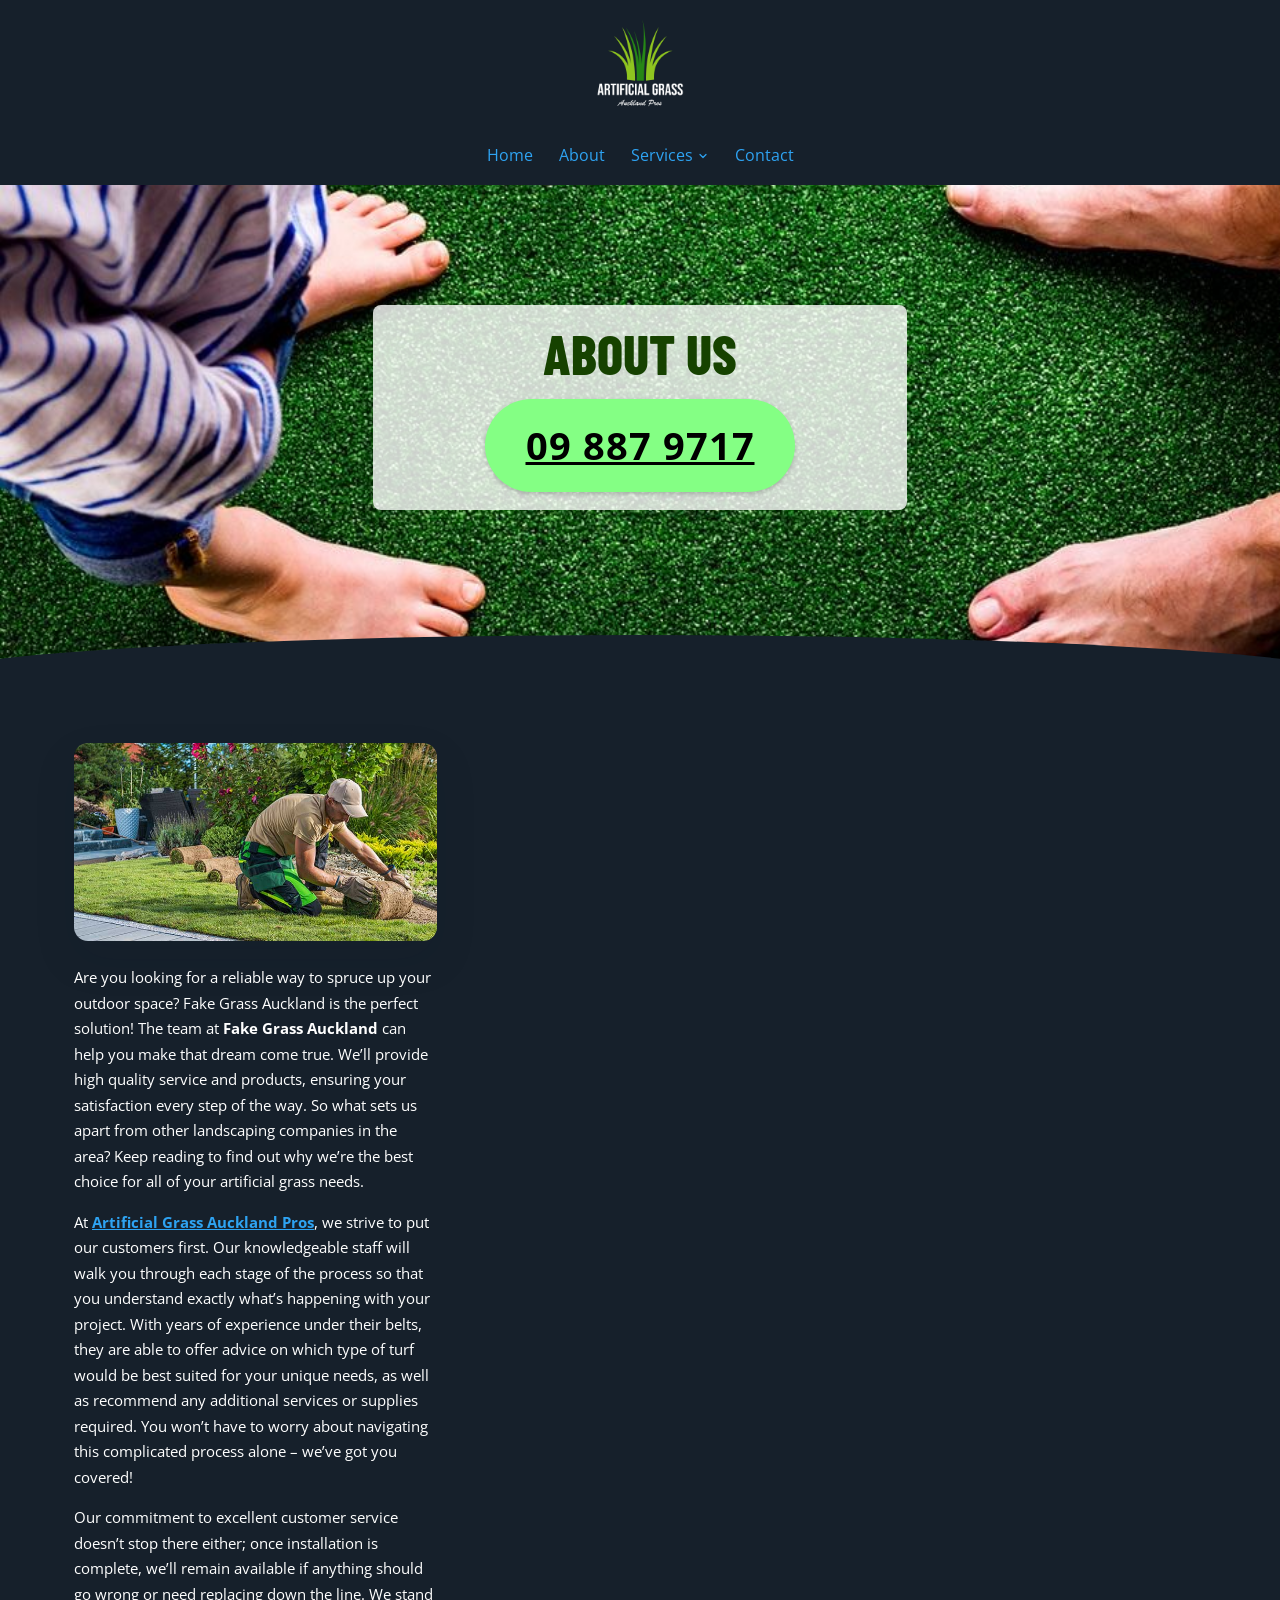
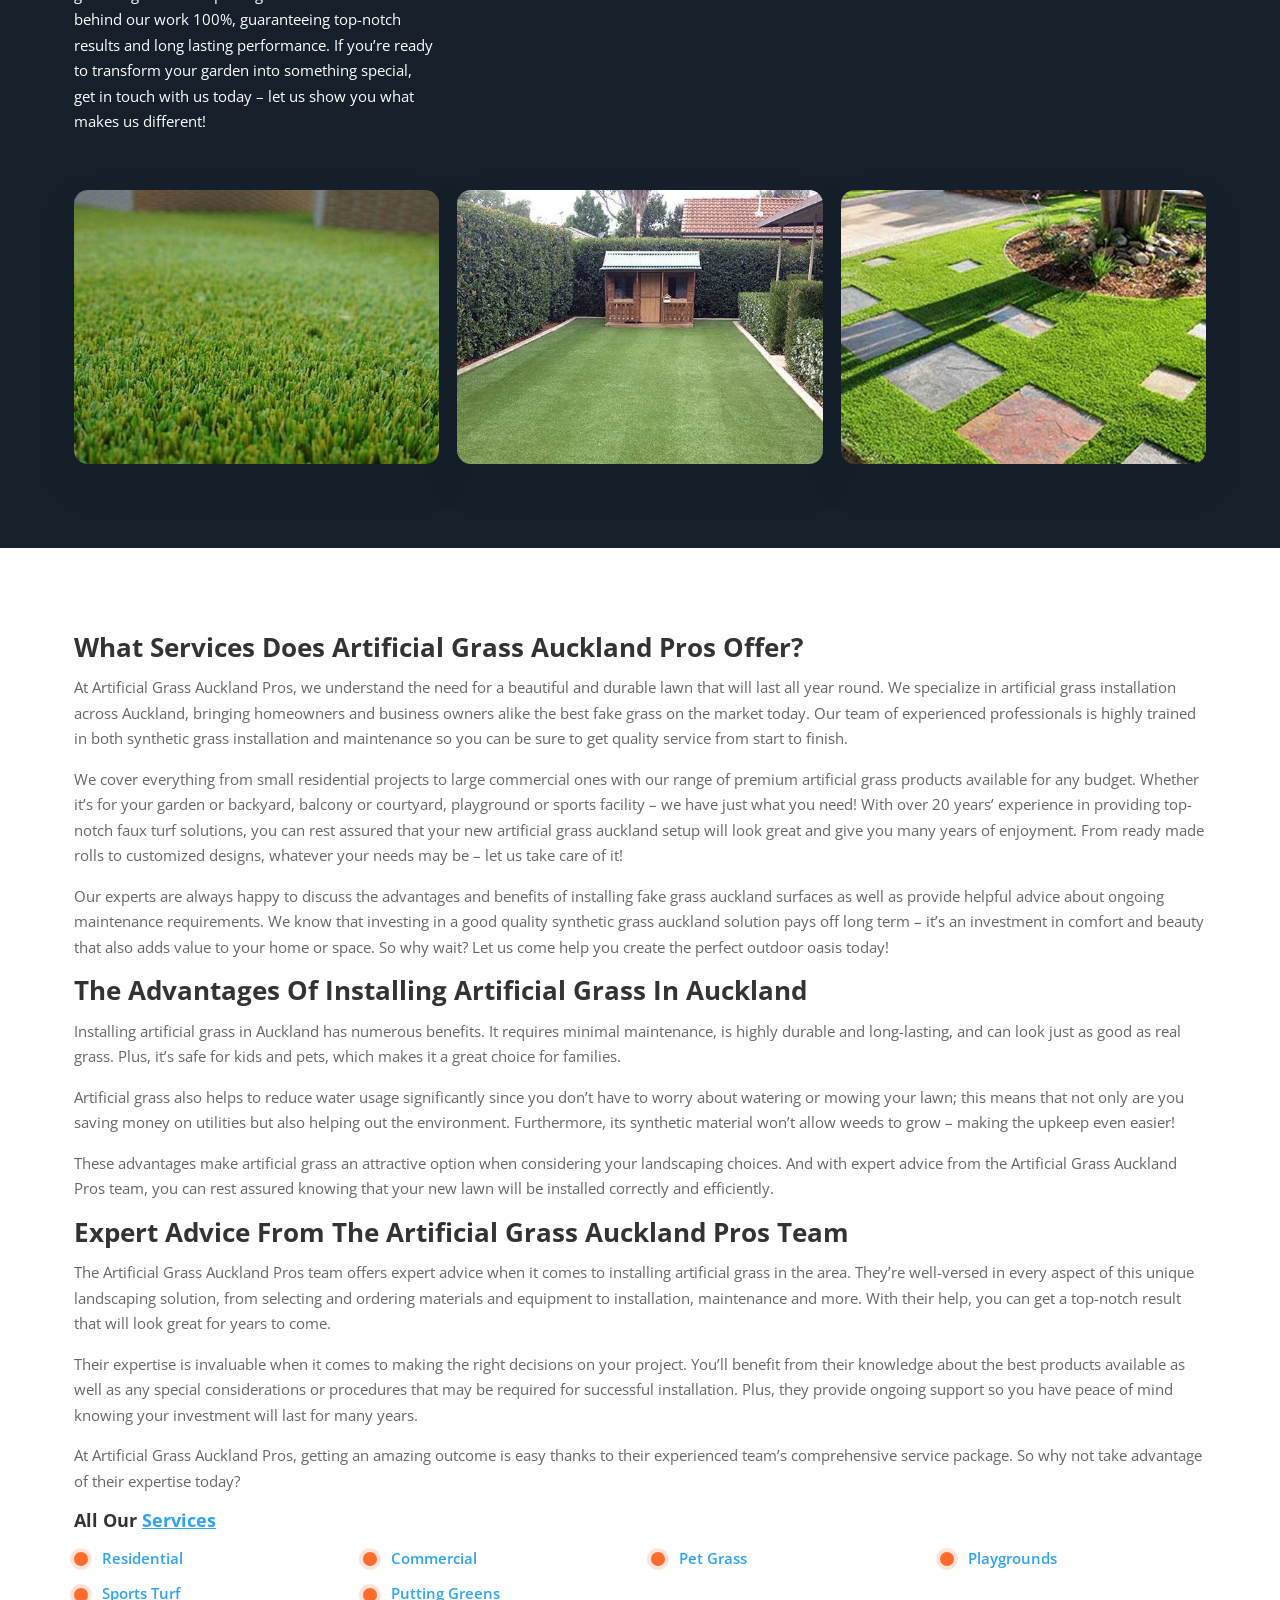
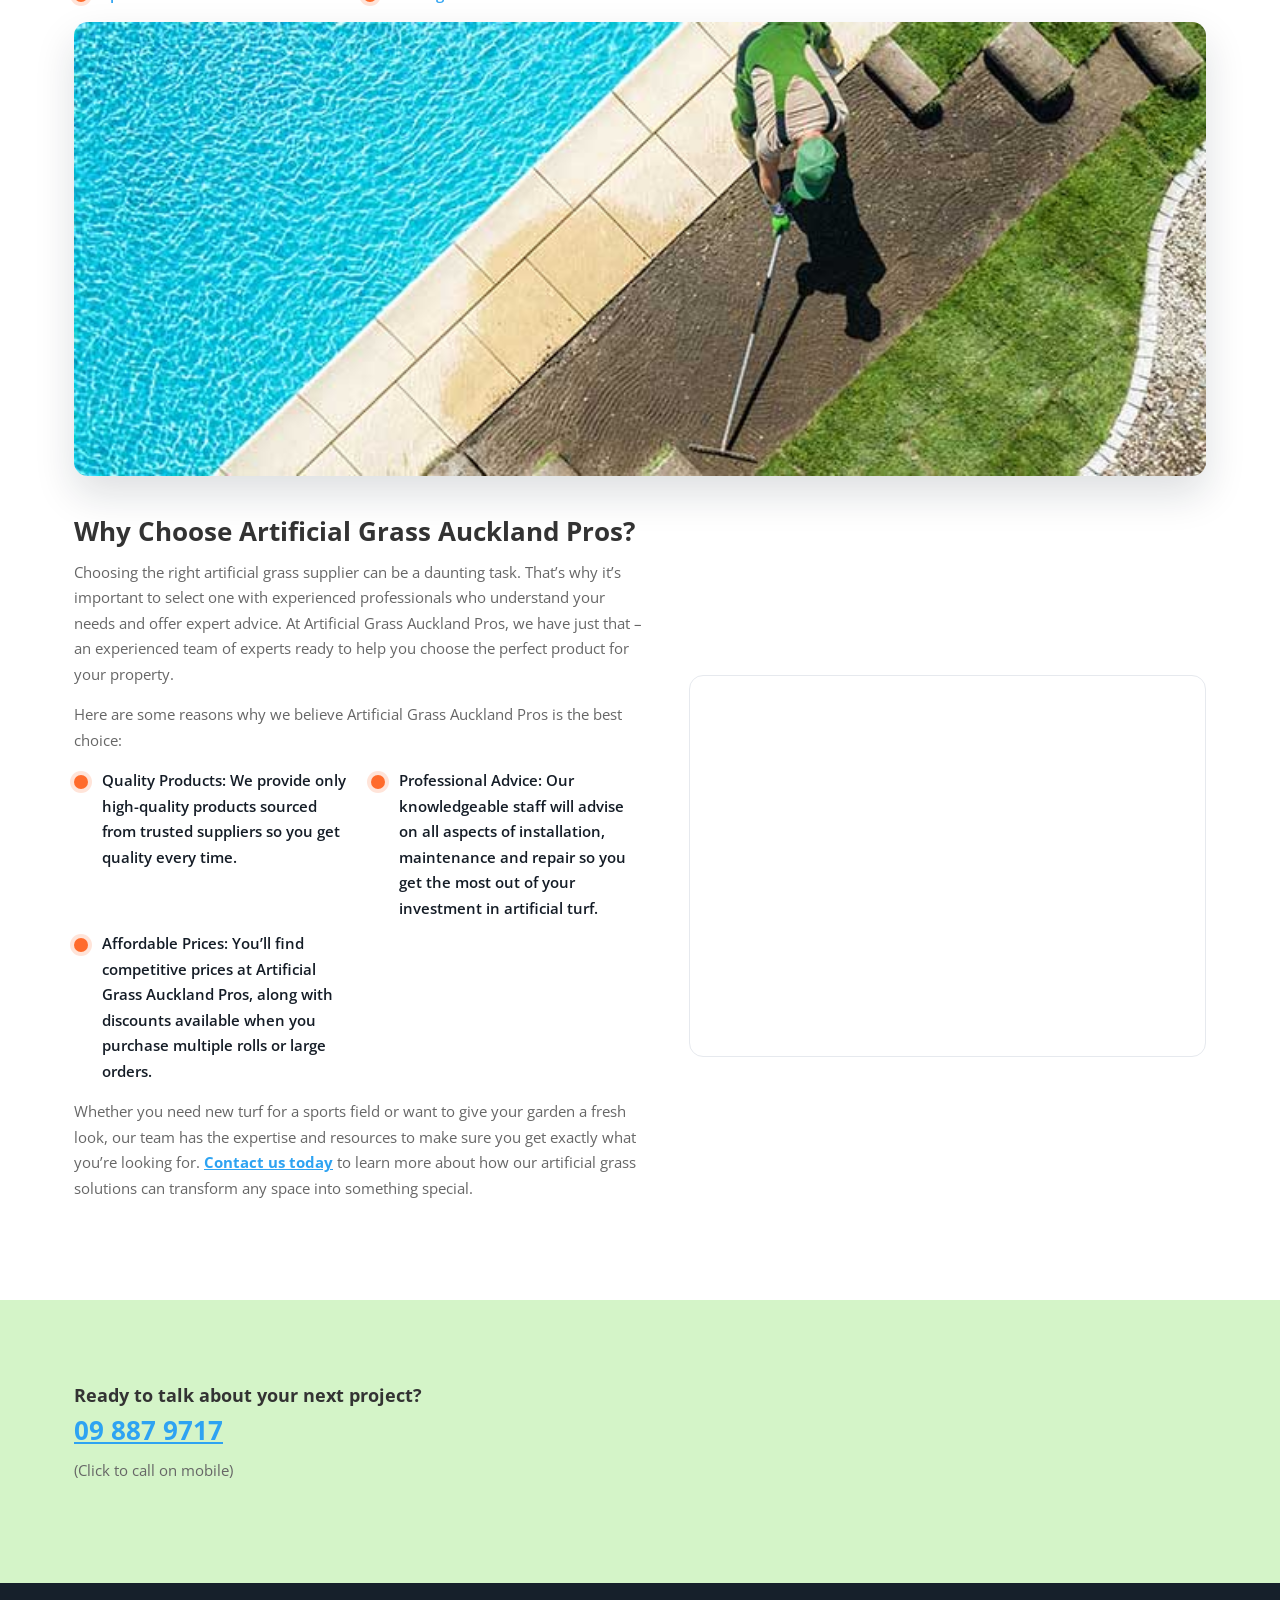
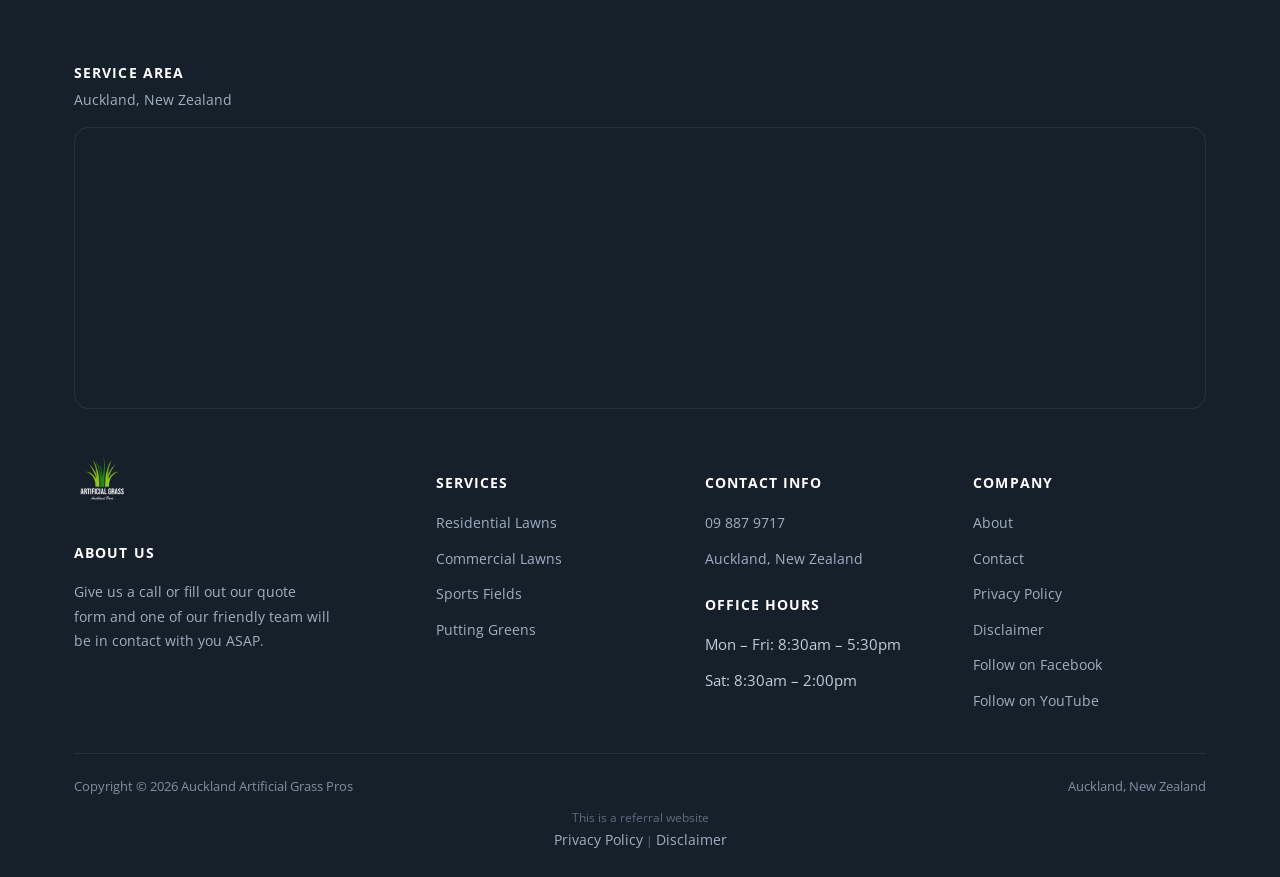
<file: about/index.html>
<!doctype html>
<html lang="en-NZ">
<head>
<!-- Google tag (gtag.js) -->
<script async src="https://www.googletagmanager.com/gtag/js?id=AW-11022578041"></script>
<script>
  window.dataLayer = window.dataLayer || [];
  function gtag(){dataLayer.push(arguments);}
  gtag('js', new Date());
  gtag('config', 'AW-11022578041');
</script>
<meta charset="UTF-8">
<meta name="viewport" content="width=device-width, initial-scale=1.0">
<link rel="icon" href="/favicon-32.png" sizes="32x32" type="image/png">
<link rel="icon" href="/favicon-192.png" sizes="192x192" type="image/png">
<link rel="apple-touch-icon" href="/apple-touch-icon.png">
<title>Fake Grass Auckland | About | Artificial Grass Auckland Pros</title>
<meta name="description" content="Looking for Fake Grass Auckland? We service all of Auckland for Fake grass / Artificial Grass - Call us today for a free quote.">
<meta name="robots" content="follow, index, max-snippet:-1, max-video-preview:-1, max-image-preview:large">
<link rel="canonical" href="https://artificialgrassaucklandpros.co.nz/about/">
<meta property="og:locale" content="en_US">
<meta property="og:type" content="article">
<meta property="og:title" content="Fake Grass Auckland | About | Artificial Grass Auckland Pros">
<meta property="og:description" content="Looking for Fake Grass Auckland? We service all of Auckland for Fake grass / Artificial Grass - Call us today for a free quote.">
<meta property="og:url" content="https://artificialgrassaucklandpros.co.nz/about/">
<meta property="og:site_name" content="Auckland Artificial Grass Pros | Synthetic Turf">
<meta property="og:video" content="https://www.youtube.com/embed/CtRDrkBNF-o">
<meta name="twitter:card" content="summary_large_image">
<meta name="twitter:title" content="Fake Grass Auckland | About | Artificial Grass Auckland Pros">
<meta name="twitter:description" content="Looking for Fake Grass Auckland? We service all of Auckland for Fake grass / Artificial Grass - Call us today for a free quote.">
<meta name="twitter:label1" content="Time to read">
<meta name="twitter:data1" content="10 minutes">
<script type="application/ld+json">{"@context": "https://schema.org", "@graph": [{"@type": "Place", "@id": "https://artificialgrassaucklandpros.co.nz/#place", "geo": {"@type": "GeoCoordinates", "latitude": "-36.79909809999999", "longitude": " 174.6547471"}, "hasMap": "https://www.google.com/maps/search/?api=1&amp;query=-36.79909809999999, 174.6547471", "address": {"@type": "PostalAddress", "streetAddress": "43 David Carnegie Rd", "addressLocality": "Waitakere", "addressRegion": "Auckland", "postalCode": "0618", "addressCountry": "New Zealand"}}, {"@type": "Organization", "@id": "https://artificialgrassaucklandpros.co.nz/#organization", "name": "Artificial Gras Auckland Pros", "url": "https://artificialgrassaucklandpros.co.nz", "sameAs": ["https://www.facebook.com/profile.php?id=100090170813255"], "email": "info@artificialgrassaucklandpros.co.nz", "address": {"@type": "PostalAddress", "streetAddress": "43 David Carnegie Rd", "addressLocality": "Waitakere", "addressRegion": "Auckland", "postalCode": "0618", "addressCountry": "New Zealand"}, "logo": {"@type": "ImageObject", "@id": "https://artificialgrassaucklandpros.co.nz/#logo", "url": "https://artificialgrassaucklandpros.co.nz/images/Artificial-Grass-Auckland-Logo-Square-black.png", "contentUrl": "https://artificialgrassaucklandpros.co.nz/images/Artificial-Grass-Auckland-Logo-Square-black.png", "caption": "Auckland Artificial Grass Pros | Synthetic Turf", "inLanguage": "en-US", "width": "600", "height": "600"}, "contactPoint": [{"@type": "ContactPoint", "telephone": "+64-9-887-9717", "contactType": "customer support"}], "location": {"@id": "https://artificialgrassaucklandpros.co.nz/#place"}}, {"@type": "WebSite", "@id": "https://artificialgrassaucklandpros.co.nz/#website", "url": "https://artificialgrassaucklandpros.co.nz", "name": "Auckland Artificial Grass Pros | Synthetic Turf", "alternateName": "Fake Grass Installation | Artificial Grass Auckland", "publisher": {"@id": "https://artificialgrassaucklandpros.co.nz/#organization"}, "inLanguage": "en-US"}, {"@type": "BreadcrumbList", "@id": "https://artificialgrassaucklandpros.co.nz/about/#breadcrumb", "itemListElement": [{"@type": "ListItem", "position": "1", "item": {"@id": "https://artificialgrassaucklandpros.co.nz", "name": "Home"}}, {"@type": "ListItem", "position": "2", "item": {"@id": "https://artificialgrassaucklandpros.co.nz/about/", "name": "About"}}]}, {"@type": "AboutPage", "@id": "https://artificialgrassaucklandpros.co.nz/about/#webpage", "url": "https://artificialgrassaucklandpros.co.nz/about/", "name": "Fake Grass Auckland | About | Artificial Grass Auckland Pros", "datePublished": "2023-02-08T20:12:28+00:00", "dateModified": "2026-03-15T23:03:04+00:00", "isPartOf": {"@id": "https://artificialgrassaucklandpros.co.nz/#website"}, "inLanguage": "en-US", "breadcrumb": {"@id": "https://artificialgrassaucklandpros.co.nz/about/#breadcrumb"}}, {"@type": "VideoObject", "name": "Fake Grass Auckland | About | Artificial Grass Auckland Pros", "description": "Enjoy the videos and music you love, upload original content, and share it all with friends, family, and the world on YouTube.", "uploadDate": "2023-02-08T20:12:28+00:00", "embedUrl": "https://www.youtube.com/embed/CtRDrkBNF-o", "isFamilyFriendly": "1", "@id": "https://artificialgrassaucklandpros.co.nz/about/#schema-3393", "isPartOf": {"@id": "https://artificialgrassaucklandpros.co.nz/about/#webpage"}, "publisher": {"@id": "https://artificialgrassaucklandpros.co.nz/#organization"}, "inLanguage": "en-US", "mainEntityOfPage": {"@id": "https://artificialgrassaucklandpros.co.nz/about/#webpage"}}]}</script>
<script type="application/ld+json">{"@context": "https://schema.org", "@type": "BreadcrumbList", "itemListElement": [{"@type": "ListItem", "position": 1, "name": "Home", "item": "https://artificialgrassaucklandpros.co.nz/"}, {"@type": "ListItem", "position": 2, "name": "About", "item": "https://artificialgrassaucklandpros.co.nz/about/"}]}</script>
<link rel="preconnect" href="https://fonts.googleapis.com">
<link rel="preconnect" href="https://fonts.gstatic.com" crossorigin>
<link rel="preload" as="style" href="https://fonts.googleapis.com/css2?family=Open+Sans:wght@400;600;700;800&family=Barlow+Condensed:wght@600;700;800&display=swap" onload="this.onload=null;this.rel='stylesheet'">
<noscript><link rel="stylesheet" href="https://fonts.googleapis.com/css2?family=Open+Sans:wght@400;600;700;800&family=Barlow+Condensed:wght@600;700;800&display=swap"></noscript>
<link rel="stylesheet" href="/css/style.css">
<style id="mnfix">.mobile-menu.open{max-height:calc(100vh - 150px);max-height:calc(100dvh - 150px);overflow-y:auto;-webkit-overflow-scrolling:touch;overscroll-behavior:contain}.mobile-menu.msub-ready .mobile-submenu{display:none}.mobile-menu.msub-ready .mobile-submenu.open{display:flex}.mobile-menu a.msub-parent{display:flex;justify-content:space-between;align-items:center}.mobile-menu a.msub-parent::after{content:"";width:8px;height:8px;border-right:2px solid currentColor;border-bottom:2px solid currentColor;transform:rotate(45deg);margin-right:6px;transition:transform .2s}.mobile-menu a.msub-parent[aria-expanded=true]::after{transform:rotate(-135deg)}</style></head>
<body class="">

<header class="classic">
  <div class="c-head wrap">
    <a href="/" class="brand"><img src="/images/Artificial-Grass-Auckland-Logo-Square.png" alt="Auckland Artificial Grass Pros" width="600" height="600"></a>
    <nav class="links"><a href="/">Home</a><a href="/about/">About</a><div class="nav-item"><a href="/services/">Services <svg viewBox="0 0 24 24" fill="none" stroke-width="2.4" stroke-linecap="round" stroke-linejoin="round"><path d="m6 9 6 6 6-6"/></svg></a><div class="nav-dropdown"><a href="/residential/">Residential</a><a href="/commercial/">Commercial</a><a href="/pet-grass/">Pet Grass</a><a href="/sports-turf/">Sports Turf</a><a href="/putting-greens/">Putting Greens</a><a href="/playgrounds/">Playgrounds</a></div></div><a href="/contact/">Contact</a></nav>
    <button type="button" class="hamburger-btn" id="hamburgerBtn" aria-label="Open menu" aria-expanded="false"><svg viewBox="0 0 24 24" fill="none" stroke="#fff" stroke-width="2.4" stroke-linecap="round" stroke-linejoin="round"><path d="M4 7h16M4 12h16M4 17h16"/></svg></button>
  </div>
  <div class="mobile-menu" id="mobileMenu"><a href="/">Home</a><a href="/about/">About</a><a href="/services/">Services</a><div class="mobile-submenu"><a href="/residential/">Residential</a><a href="/commercial/">Commercial</a><a href="/pet-grass/">Pet Grass</a><a href="/sports-turf/">Sports Turf</a><a href="/putting-greens/">Putting Greens</a><a href="/playgrounds/">Playgrounds</a></div><a href="/contact/">Contact</a><a href="tel:098879717" class="mobile-menu-phone">Call 09 887 9717</a></div>
</header>
<main>
<section class="hero-c next-dark" id="top"><div class="hero-c-box"><div class="row"><div class="text"><h1>ABOUT US</h1></div><p class="btn-wrap"><a class="btn btn-primary" href="tel:098879717">09 887 9717</a></p></div></div></section>
<section class="sec-dark"><div class="wrap"><div class="row cols cols-2 formrow"><div class="col"><div class="figure"><img src="/images/fake-grass-auckland-mack-1.jpg" alt="fake grass auckland " width="692" height="378" loading="lazy" decoding="async"></div><div class="text"><p>Are you looking for a reliable way to spruce up your outdoor space? Fake Grass Auckland is the perfect solution! The team at <strong>Fake Grass Auckland</strong> can help you make that dream come true. We’ll provide high quality service and products, ensuring your satisfaction every step of the way. So what sets us apart from other landscaping companies in the area? Keep reading to find out why we’re the best choice for all of your artificial grass needs.</p>
<p>At <a href="/">Artificial Grass Auckland Pros</a>, we strive to put our customers first. Our knowledgeable staff will walk you through each stage of the process so that you understand exactly what’s happening with your project. With years of experience under their belts, they are able to offer advice on which type of turf would be best suited for your unique needs, as well as recommend any additional services or supplies required. You won’t have to worry about navigating this complicated process alone – we’ve got you covered!</p>
<p>Our commitment to excellent customer service doesn’t stop there either; once installation is complete, we’ll remain available if anything should go wrong or need replacing down the line. We stand behind our work 100%, guaranteeing top-notch results and long lasting performance. If you’re ready to transform your garden into something special, get in touch with us today – let us show you what makes us different!</p></div></div><div class="col"><div class="form-card"><iframe src="https://api.leadconnectorhq.com/widget/form/A5yTUYHPLW22O91vgu3j" style="width:100%;height:100%;min-height:819px;border:none;border-radius:14px" id="inline-A5yTUYHPLW22O91vgu3j" data-layout="{'id':'INLINE'}" data-trigger-type="alwaysShow" data-trigger-value="" data-activation-type="alwaysActivated" data-activation-value="" data-deactivation-type="neverDeactivate" data-deactivation-value="" data-form-name="AKL Grass" data-height="819" data-layout-iframe-id="inline-A5yTUYHPLW22O91vgu3j" data-form-id="A5yTUYHPLW22O91vgu3j" data-cookie-consent="true" data-cookie-consent-provider="auto" title="AKL Grass"></iframe></div></div></div><div class="row gallery-grid"><div class="figure"><img src="/images/grass3.jpg" alt="Artificial Turf Auckland Installation service" width="692" height="384" loading="lazy" decoding="async"></div><div class="figure"><img src="/images/grass4.jpg" alt="artificial grass Auckland house" width="692" height="384" loading="lazy" decoding="async"></div><div class="figure"><img src="/images/grass5.jpg" alt="nice turf auckland" width="692" height="384" loading="lazy" decoding="async"></div></div></div></section>
<section class=""><div class="wrap"><div class="row"><div class="text"><h2>What Services Does Artificial Grass Auckland Pros Offer?</h2>
<p>At Artificial Grass Auckland Pros, we understand the need for a beautiful and durable lawn that will last all year round. We specialize in artificial grass installation across Auckland, bringing homeowners and business owners alike the best fake grass on the market today. Our team of experienced professionals is highly trained in both synthetic grass installation and maintenance so you can be sure to get quality service from start to finish.</p>
<p>We cover everything from small residential projects to large commercial ones with our range of premium artificial grass products available for any budget. Whether it’s for your garden or backyard, balcony or courtyard, playground or sports facility – we have just what you need! With over 20 years’ experience in providing top-notch faux turf solutions, you can rest assured that your new artificial grass auckland setup will look great and give you many years of enjoyment. From ready made rolls to customized designs, whatever your needs may be – let us take care of it!</p>
<p>Our experts are always happy to discuss the advantages and benefits of installing fake grass auckland surfaces as well as provide helpful advice about ongoing maintenance requirements. We know that investing in a good quality synthetic grass auckland solution pays off long term – it’s an investment in comfort and beauty that also adds value to your home or space. So why wait? Let us come help you create the perfect outdoor oasis today!</p>
<h2>The Advantages Of Installing Artificial Grass In Auckland</h2>
<p>Installing artificial grass in Auckland has numerous benefits. It requires minimal maintenance, is highly durable and long-lasting, and can look just as good as real grass. Plus, it’s safe for kids and pets, which makes it a great choice for families.</p>
<p>Artificial grass also helps to reduce water usage significantly since you don’t have to worry about watering or mowing your lawn; this means that not only are you saving money on utilities but also helping out the environment. Furthermore, its synthetic material won’t allow weeds to grow – making the upkeep even easier!</p>
<p>These advantages make artificial grass an attractive option when considering your landscaping choices. And with expert advice from the Artificial Grass Auckland Pros team, you can rest assured knowing that your new lawn will be installed correctly and efficiently.</p>
<h2>Expert Advice From The Artificial Grass Auckland Pros Team</h2>
<p>The Artificial Grass Auckland Pros team offers expert advice when it comes to installing artificial grass in the area. They’re well-versed in every aspect of this unique landscaping solution, from selecting and ordering materials and equipment to installation, maintenance and more. With their help, you can get a top-notch result that will look great for years to come.</p>
<p>Their expertise is invaluable when it comes to making the right decisions on your project. You’ll benefit from their knowledge about the best products available as well as any special considerations or procedures that may be required for successful installation. Plus, they provide ongoing support so you have peace of mind knowing your investment will last for many years.</p>
<p>At Artificial Grass Auckland Pros, getting an amazing outcome is easy thanks to their experienced team’s comprehensive service package. So why not take advantage of their expertise today?</p></div><div class="text"><h3><strong>All Our <a href="/services/">Services</a></strong></h3>
<ul>
<li><strong><a href="/residential/">Residential</a></strong></li>
<li><strong><a href="/commercial/">Commercial</a></strong></li>
<li><strong><a href="/pet-grass/">Pet Grass</a></strong></li>
<li><strong><a href="/playgrounds/">Playgrounds</a></strong></li>
<li><strong><a href="/sports-turf/">Sports Turf</a></strong></li>
<li><strong><a href="/putting-greens/">Putting Greens</a></strong></li>
</ul></div><div class="figure"><img src="/images/fake-grass-auckland-mack-2-1.jpg" alt="fake grass auckland 2" width="692" height="278" loading="lazy" decoding="async"></div></div><div class="row cols cols-2"><div class="col"><div class="text"><h2>Why Choose Artificial Grass Auckland Pros?</h2>
<p>Choosing the right artificial grass supplier can be a daunting task. That’s why it’s important to select one with experienced professionals who understand your needs and offer expert advice. At Artificial Grass Auckland Pros, we have just that – an experienced team of experts ready to help you choose the perfect product for your property.</p>
<p>Here are some reasons why we believe Artificial Grass Auckland Pros is the best choice:</p>
<ul>
<li>Quality Products: We provide only high-quality products sourced from trusted suppliers so you get quality every time.</li>
<li>Professional Advice: Our knowledgeable staff will advise on all aspects of installation, maintenance and repair so you get the most out of your investment in artificial turf.</li>
<li>Affordable Prices: You’ll find competitive prices at Artificial Grass Auckland Pros, along with discounts available when you purchase multiple rolls or large orders.</li>
</ul>
<p>Whether you need new turf for a sports field or want to give your garden a fresh look, our team has the expertise and resources to make sure you get exactly what you’re looking for. <a href="/contact/">Contact us today</a> to learn more about how our artificial grass solutions can transform any space into something special.</p></div></div><div class="col"><div class="map-embed"><iframe src="https://www.google.com/maps/embed?pb=!1m14!1m8!1m3!1d408611.33309225464!2d174.706121!3d-36.859811!3m2!1i1024!2i768!4f13.1!3m3!1m2!1s0x0%3A0x9a9b87d3b9001c89!2sArtificial%20Grass%20Auckland%20Pros!5e0!3m2!1sen!2snz!4v1676080591281!5m2!1sen!2snz" width="600" height="380" style="border:0" allowfullscreen loading="lazy" referrerpolicy="no-referrer-when-downgrade" title="Auckland Artificial Grass Pros service area map"></iframe></div></div></div></div></section>
<section class="sec-cream"><div class="wrap"><div class="row"><div class="text"><h3>Ready to talk about your next project?</h3></div><div class="text"><h2><a href="tel:098879717"><strong>09 887 9717</strong></a></h2>
<p>(Click to call on mobile)</p></div></div></div></section>
</main>
<footer>
  <div class="wrap">
    <div class="footer-map-head"><h4>Service Area</h4><p>Auckland, New Zealand</p></div><div class="footer-map"><iframe src="https://www.google.com/maps/embed?pb=!1m14!1m8!1m3!1d817222.6661845093!2d174.706121!3d-36.859811!3m2!1i1024!2i768!4f13.1!3m3!1m2!1s0x8bf19cd5be7047c7%3A0x9a9b87d3b9001c89!2sArtificial%20Grass%20Auckland%20Pros!5e0!3m2!1sen!2snz!4v1679603052947!5m2!1sen!2snz" width="600" height="280" style="border:0" allowfullscreen loading="lazy" referrerpolicy="no-referrer-when-downgrade" title="Auckland Artificial Grass Pros service area map"></iframe></div>
    <div class="footer-grid "><div class="footer-brand"><a href="/" class="brand"><img src="/images/Artificial-Grass-Auckland-Logo-Square.png" alt="Auckland Artificial Grass Pros" width="600" height="600" loading="lazy"></a><h4>About us</h4><p>Give us a call or fill out our quote form and one of our friendly team will be in contact with you ASAP.</p></div><div><h4>Services</h4><ul><li><a href="/residential/">Residential Lawns</a></li><li><a href="/commercial/">Commercial Lawns</a></li><li><a href="/sports-turf/">Sports Fields</a></li><li><a href="/putting-greens/">Putting Greens</a></li></ul></div><div><h4>Contact Info</h4><ul><li><a href="tel:098879717">09 887 9717</a></li><li><a href="https://goo.gl/maps/Z1hFMutvzHpmXvZ86" target="_blank" rel="noopener">Auckland, New Zealand</a></li></ul><h4 style="margin-top:22px;">Office Hours</h4><ul><li>Mon &ndash; Fri: 8:30am &ndash; 5:30pm</li><li>Sat: 8:30am &ndash; 2:00pm</li></ul></div><div><h4>Company</h4><ul><li><a href="/about/">About</a></li><li><a href="/contact/">Contact</a></li><li><a href="/privacy-policy/">Privacy Policy</a></li><li><a href="/disclaimer/">Disclaimer</a></li><li><a href="https://www.facebook.com/profile.php?id=100090170813255" target="_blank" rel="noopener">Follow on Facebook</a></li><li><a href="https://www.youtube.com/channel/UCAe96LCBRMhiRhFiDpTMDpg" target="_blank" rel="noopener">Follow on YouTube</a></li></ul></div></div>
    <div class="footer-bottom"><span>Copyright &copy; 2026 Auckland Artificial Grass Pros</span><span>Auckland, New Zealand</span></div>
    <div class="footer-disclosure">This is a referral website<br><a href="/privacy-policy/">Privacy Policy</a> | <a href="/disclaimer/">Disclaimer</a></div>
  </div>
</footer>
<script>
(function(){var b=document.getElementById('hamburgerBtn'),m=document.getElementById('mobileMenu');if(!b||!m)return;b.addEventListener('click',function(){var o=m.classList.toggle('open');b.setAttribute('aria-expanded',o?'true':'false');});})();
</script>
<script src="https://link.msgsndr.com/js/form_embed.js" defer></script>
<script id="mnfixjs">(function(){var m=document.getElementById("mobileMenu");if(!m)return;m.querySelectorAll(".mobile-submenu").forEach(function(s){var p=s.previousElementSibling;if(!p||p.tagName!=="A")return;var a=document.createElement("a");a.href=p.getAttribute("href");a.textContent="All "+p.textContent.trim();s.insertBefore(a,s.firstChild);m.classList.add("msub-ready");p.classList.add("msub-parent");p.setAttribute("aria-expanded","false");p.addEventListener("click",function(e){e.preventDefault();var o=s.classList.toggle("open");p.setAttribute("aria-expanded",o?"true":"false")})});var b=document.getElementById("hamburgerBtn");document.addEventListener("pointerdown",function(e){if(!m.classList.contains("open")||m.contains(e.target)||(b&&b.contains(e.target)))return;m.classList.remove("open");if(b)b.setAttribute("aria-expanded","false")})})();</script></body>
</html>
</file>
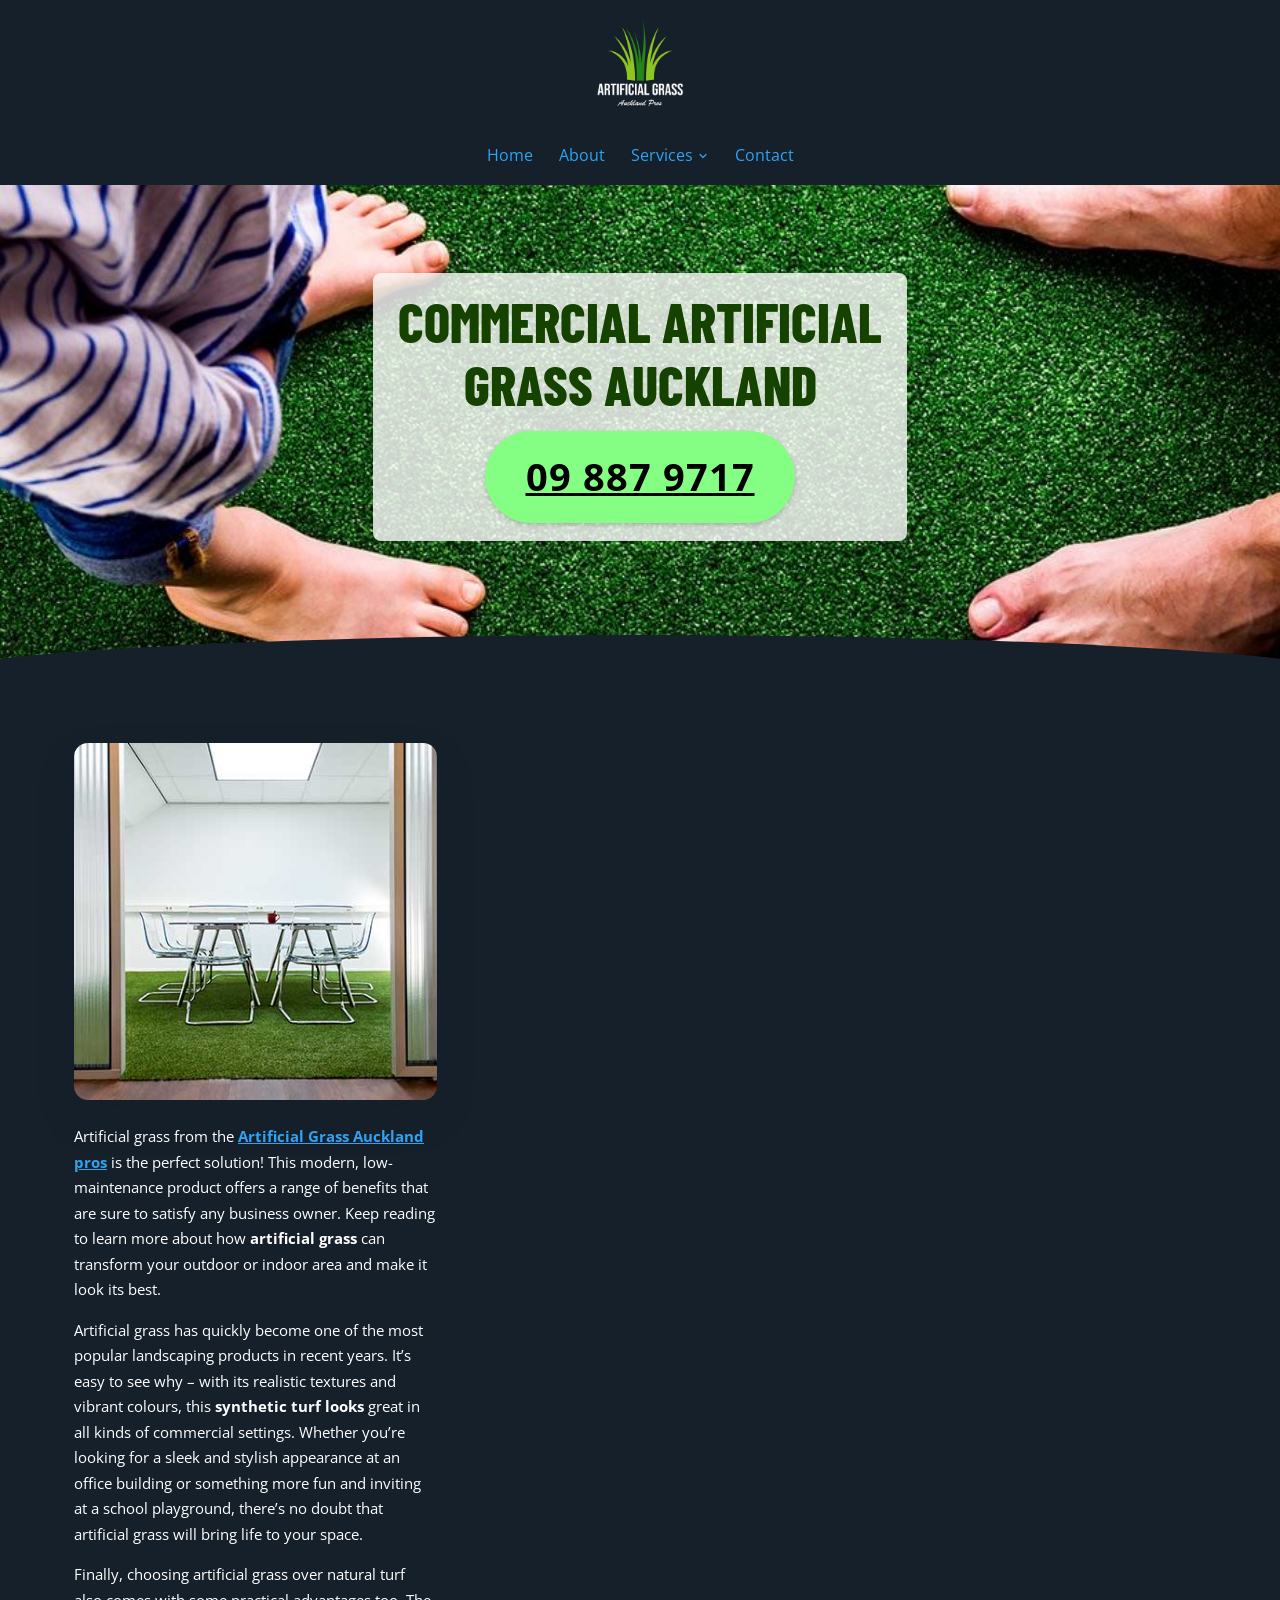
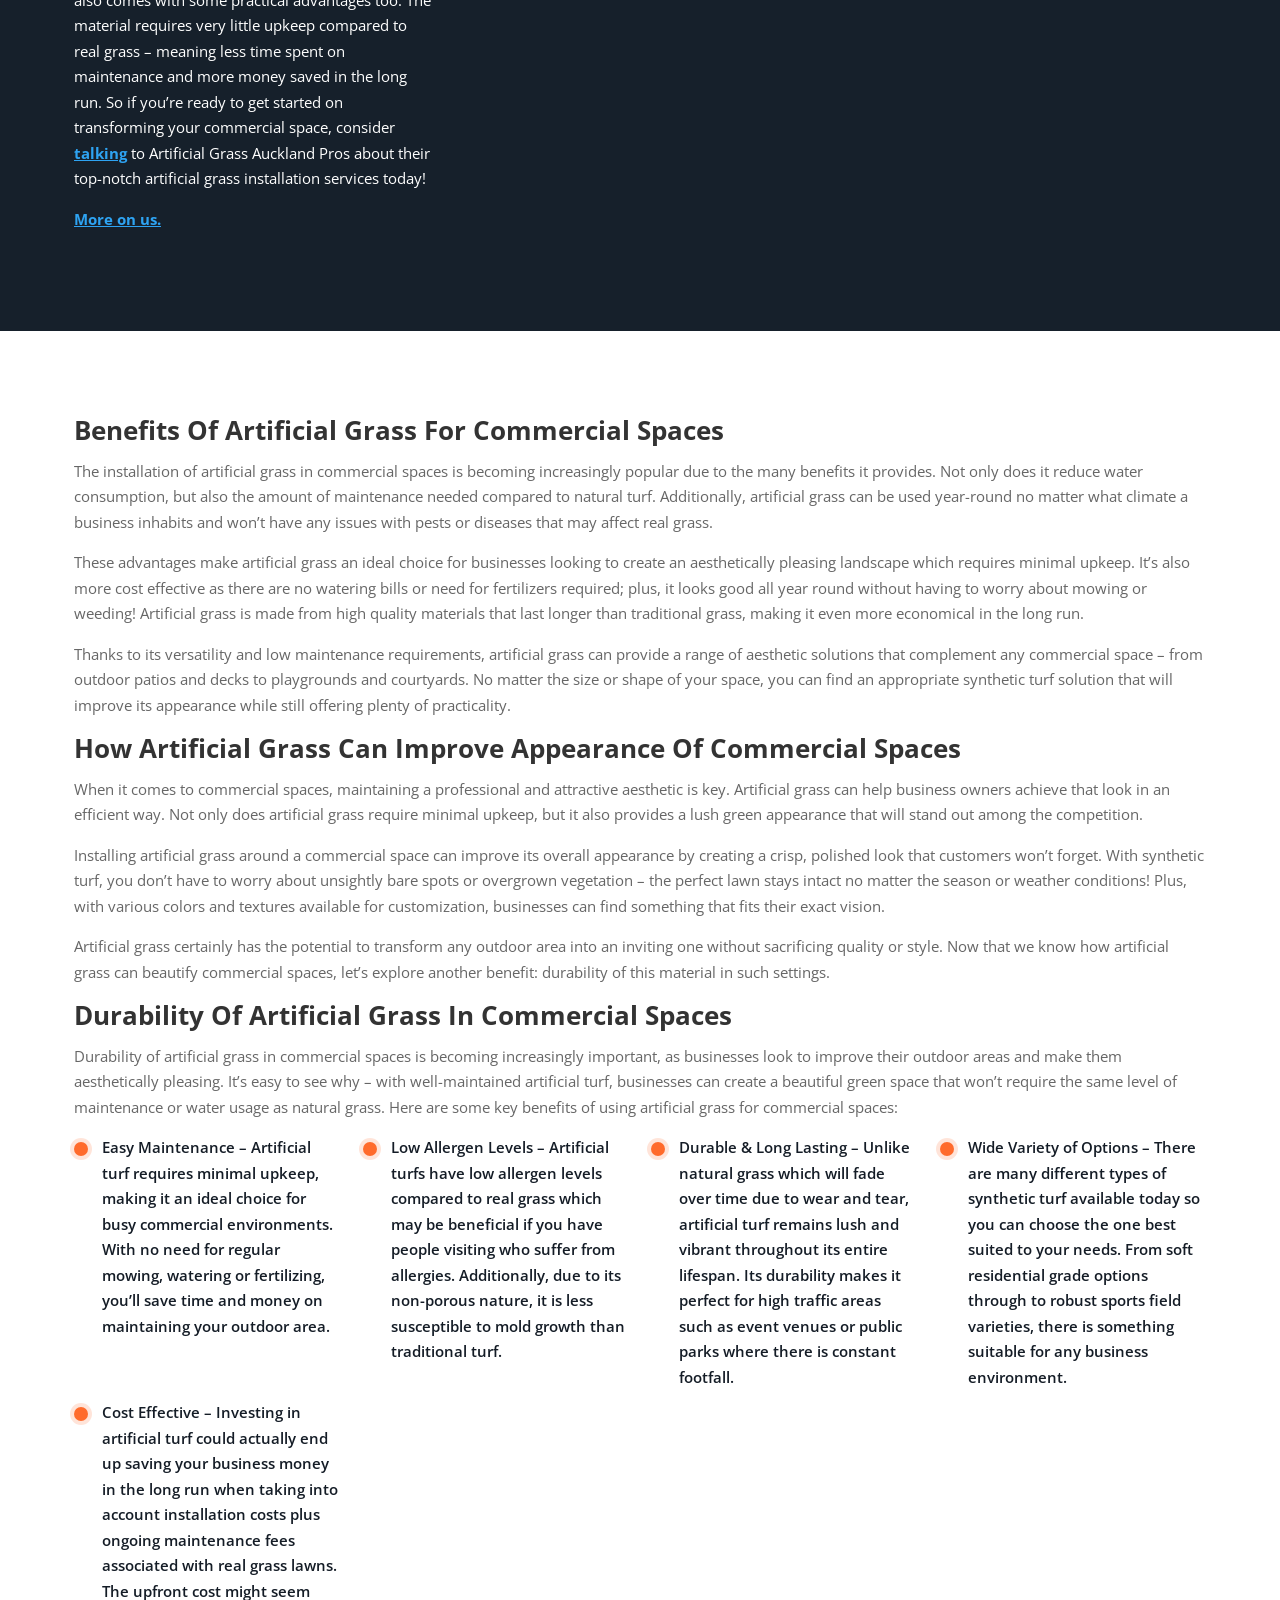
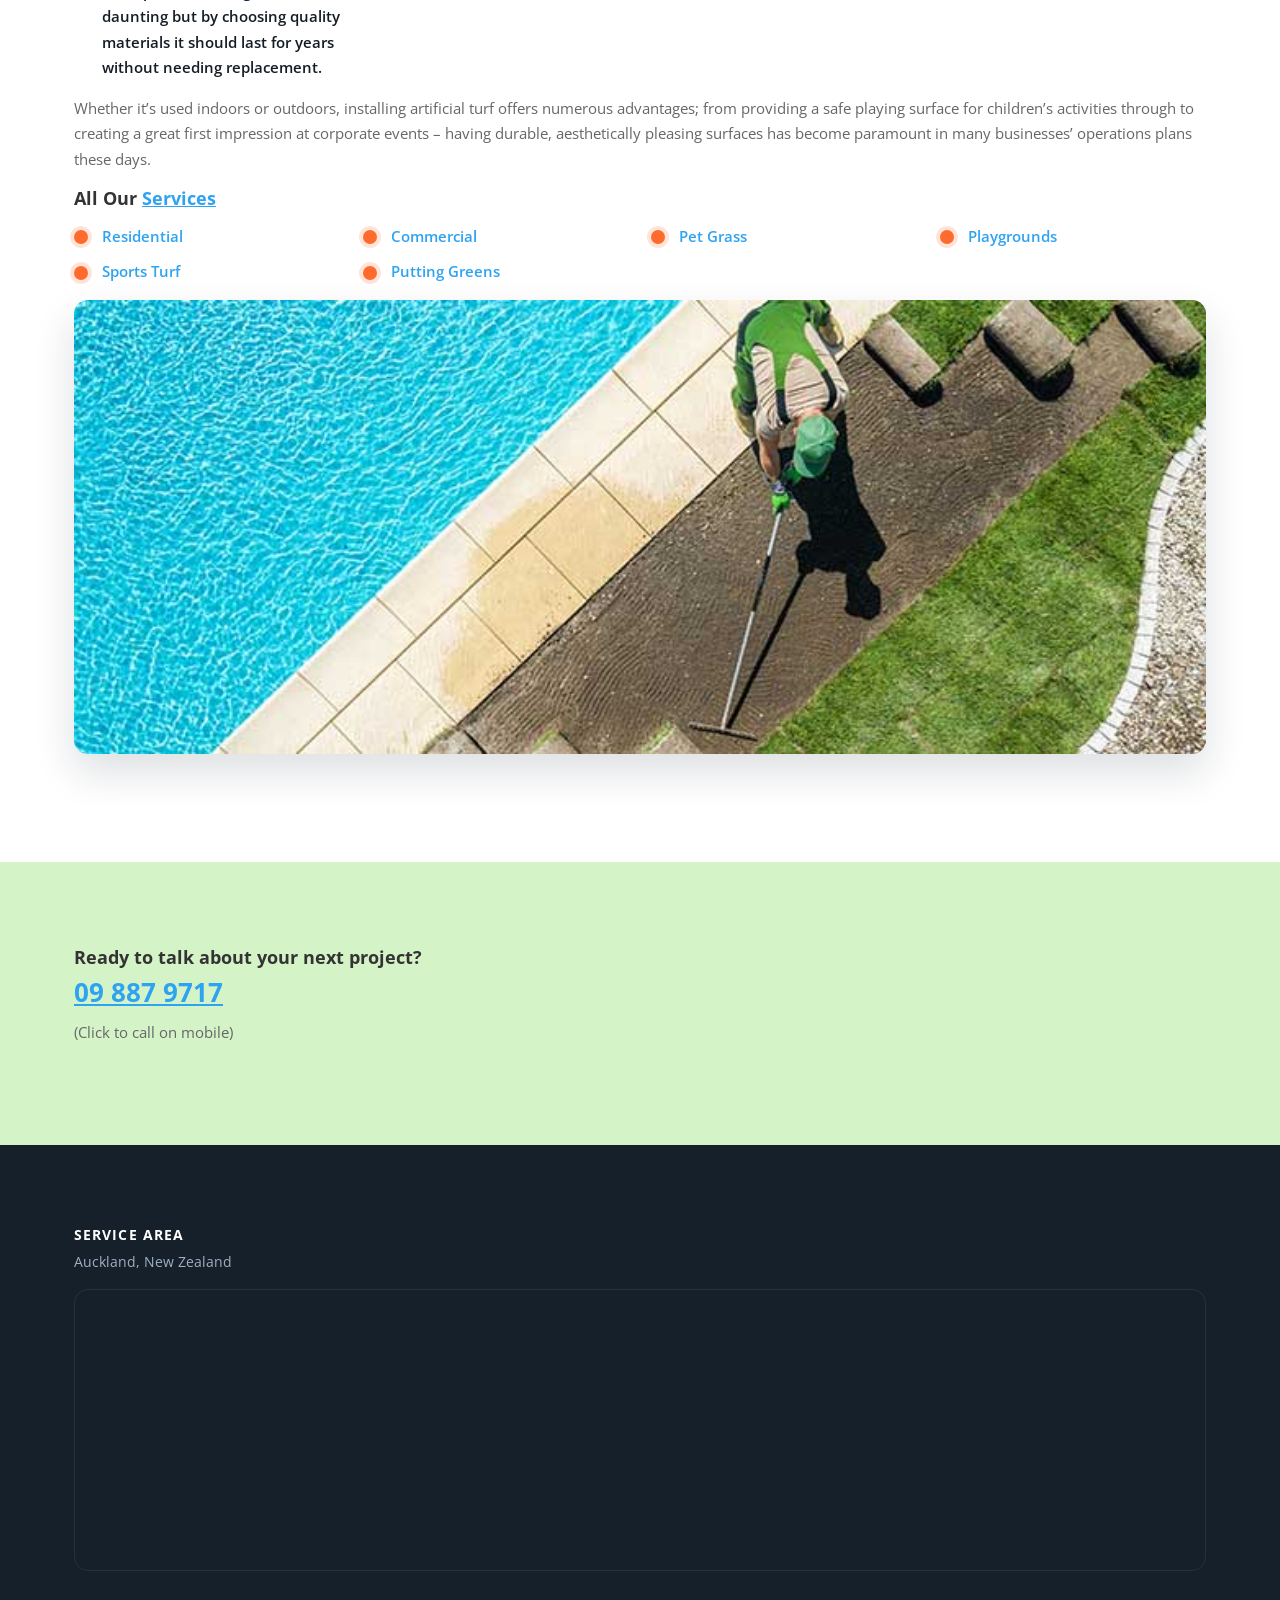
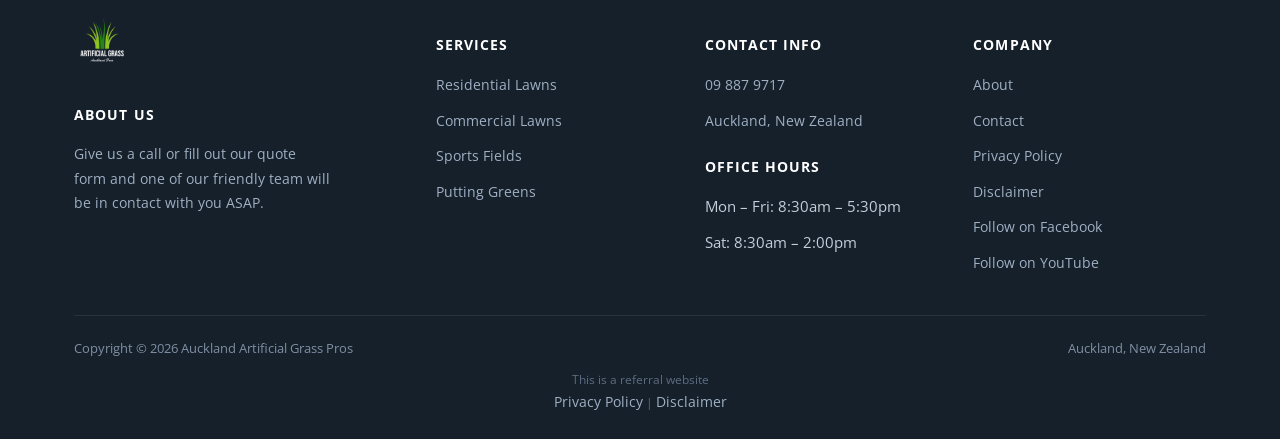
<file: commercial/index.html>
<!doctype html>
<html lang="en-NZ">
<head>
<!-- Google tag (gtag.js) -->
<script async src="https://www.googletagmanager.com/gtag/js?id=AW-11022578041"></script>
<script>
  window.dataLayer = window.dataLayer || [];
  function gtag(){dataLayer.push(arguments);}
  gtag('js', new Date());
  gtag('config', 'AW-11022578041');
</script>
<meta charset="UTF-8">
<meta name="viewport" content="width=device-width, initial-scale=1.0">
<link rel="icon" href="/favicon-32.png" sizes="32x32" type="image/png">
<link rel="icon" href="/favicon-192.png" sizes="192x192" type="image/png">
<link rel="apple-touch-icon" href="/apple-touch-icon.png">
<title>Commercial Artificial Grass Auckland - Synthetic Turf</title>
<meta name="description" content="Looking for Commercial Artificial Grass Auckland - We specialise in residential and commercial fake grass installation for clean spaces">
<meta name="robots" content="follow, index, max-snippet:-1, max-video-preview:-1, max-image-preview:large">
<link rel="canonical" href="https://artificialgrassaucklandpros.co.nz/commercial/">
<meta property="og:locale" content="en_US">
<meta property="og:type" content="article">
<meta property="og:title" content="Commercial Artificial Grass Auckland - Synthetic Turf">
<meta property="og:description" content="Looking for Commercial Artificial Grass Auckland - We specialise in residential and commercial fake grass installation for clean spaces">
<meta property="og:url" content="https://artificialgrassaucklandpros.co.nz/commercial/">
<meta property="og:site_name" content="Auckland Artificial Grass Pros | Synthetic Turf">
<meta name="twitter:card" content="summary_large_image">
<meta name="twitter:title" content="Commercial Artificial Grass Auckland - Synthetic Turf">
<meta name="twitter:description" content="Looking for Commercial Artificial Grass Auckland - We specialise in residential and commercial fake grass installation for clean spaces">
<meta name="twitter:label1" content="Time to read">
<meta name="twitter:data1" content="9 minutes">
<script type="application/ld+json">{"@context": "https://schema.org", "@graph": [{"@type": "Place", "@id": "https://artificialgrassaucklandpros.co.nz/#place", "geo": {"@type": "GeoCoordinates", "latitude": "-36.79909809999999", "longitude": " 174.6547471"}, "hasMap": "https://www.google.com/maps/search/?api=1&amp;query=-36.79909809999999, 174.6547471", "address": {"@type": "PostalAddress", "streetAddress": "43 David Carnegie Rd", "addressLocality": "Waitakere", "addressRegion": "Auckland", "postalCode": "0618", "addressCountry": "New Zealand"}}, {"@type": "Organization", "@id": "https://artificialgrassaucklandpros.co.nz/#organization", "name": "Artificial Gras Auckland Pros", "url": "https://artificialgrassaucklandpros.co.nz", "sameAs": ["https://www.facebook.com/profile.php?id=100090170813255"], "email": "info@artificialgrassaucklandpros.co.nz", "address": {"@type": "PostalAddress", "streetAddress": "43 David Carnegie Rd", "addressLocality": "Waitakere", "addressRegion": "Auckland", "postalCode": "0618", "addressCountry": "New Zealand"}, "logo": {"@type": "ImageObject", "@id": "https://artificialgrassaucklandpros.co.nz/#logo", "url": "https://artificialgrassaucklandpros.co.nz/images/Artificial-Grass-Auckland-Logo-Square-black.png", "contentUrl": "https://artificialgrassaucklandpros.co.nz/images/Artificial-Grass-Auckland-Logo-Square-black.png", "caption": "Auckland Artificial Grass Pros | Synthetic Turf", "inLanguage": "en-US", "width": "600", "height": "600"}, "contactPoint": [{"@type": "ContactPoint", "telephone": "+64-9-887-9717", "contactType": "customer support"}], "location": {"@id": "https://artificialgrassaucklandpros.co.nz/#place"}}, {"@type": "WebSite", "@id": "https://artificialgrassaucklandpros.co.nz/#website", "url": "https://artificialgrassaucklandpros.co.nz", "name": "Auckland Artificial Grass Pros | Synthetic Turf", "alternateName": "Fake Grass Installation | Artificial Grass Auckland", "publisher": {"@id": "https://artificialgrassaucklandpros.co.nz/#organization"}, "inLanguage": "en-US"}, {"@type": "BreadcrumbList", "@id": "https://artificialgrassaucklandpros.co.nz/commercial/#breadcrumb", "itemListElement": [{"@type": "ListItem", "position": "1", "item": {"@id": "https://artificialgrassaucklandpros.co.nz", "name": "Home"}}, {"@type": "ListItem", "position": "2", "item": {"@id": "https://artificialgrassaucklandpros.co.nz/commercial/", "name": "Commercial"}}]}, {"@type": "WebPage", "@id": "https://artificialgrassaucklandpros.co.nz/commercial/#webpage", "url": "https://artificialgrassaucklandpros.co.nz/commercial/", "name": "Commercial Artificial Grass Auckland - Synthetic Turf", "datePublished": "2023-02-09T15:05:58+00:00", "dateModified": "2026-03-15T23:02:37+00:00", "isPartOf": {"@id": "https://artificialgrassaucklandpros.co.nz/#website"}, "inLanguage": "en-US", "breadcrumb": {"@id": "https://artificialgrassaucklandpros.co.nz/commercial/#breadcrumb"}}, {"@type": "Person", "@id": "https://artificialgrassaucklandpros.co.nz/commercial/#author", "name": "samstoysnz@gmail.com", "image": {"@type": "ImageObject", "@id": "https://secure.gravatar.com/avatar/1a805ecce72dbea624f8210f16b617142cd50f277b3b90b3f68485606a558cd0?s=96&amp;d=mm&amp;r=g", "url": "https://secure.gravatar.com/avatar/1a805ecce72dbea624f8210f16b617142cd50f277b3b90b3f68485606a558cd0?s=96&amp;d=mm&amp;r=g", "caption": "samstoysnz@gmail.com", "inLanguage": "en-US"}, "sameAs": ["https://artificialgrassaucklandpros.co.nz"], "worksFor": {"@id": "https://artificialgrassaucklandpros.co.nz/#organization"}}, {"@type": "Article", "headline": "Commercial Artificial Grass Auckland - Synthetic Turf", "keywords": "Commercial Artificial Grass Auckland", "datePublished": "2023-02-09T15:05:58+00:00", "dateModified": "2026-03-15T23:02:37+00:00", "author": {"@id": "https://artificialgrassaucklandpros.co.nz/commercial/#author", "name": "samstoysnz@gmail.com"}, "publisher": {"@id": "https://artificialgrassaucklandpros.co.nz/#organization"}, "description": "Looking for Commercial Artificial Grass Auckland - We specialise in residential and commercial fake grass installation for clean spaces", "name": "Commercial Artificial Grass Auckland - Synthetic Turf", "@id": "https://artificialgrassaucklandpros.co.nz/commercial/#richSnippet", "isPartOf": {"@id": "https://artificialgrassaucklandpros.co.nz/commercial/#webpage"}, "inLanguage": "en-US", "mainEntityOfPage": {"@id": "https://artificialgrassaucklandpros.co.nz/commercial/#webpage"}}]}</script>
<script type="application/ld+json">{"@context": "https://schema.org", "@type": "BreadcrumbList", "itemListElement": [{"@type": "ListItem", "position": 1, "name": "Home", "item": "https://artificialgrassaucklandpros.co.nz/"}, {"@type": "ListItem", "position": 2, "name": "Commercial", "item": "https://artificialgrassaucklandpros.co.nz/commercial/"}]}</script>
<script type="application/ld+json">{"@context": "https://schema.org", "@type": "Service", "serviceType": "Commercial", "name": "Commercial", "provider": {"@type": "LocalBusiness", "name": "Auckland Artificial Grass Pros", "telephone": "+6498879717"}, "areaServed": {"@type": "City", "name": "Auckland"}, "url": "https://artificialgrassaucklandpros.co.nz/commercial/"}</script>
<link rel="preconnect" href="https://fonts.googleapis.com">
<link rel="preconnect" href="https://fonts.gstatic.com" crossorigin>
<link rel="preload" as="style" href="https://fonts.googleapis.com/css2?family=Open+Sans:wght@400;600;700;800&family=Barlow+Condensed:wght@600;700;800&display=swap" onload="this.onload=null;this.rel='stylesheet'">
<noscript><link rel="stylesheet" href="https://fonts.googleapis.com/css2?family=Open+Sans:wght@400;600;700;800&family=Barlow+Condensed:wght@600;700;800&display=swap"></noscript>
<link rel="stylesheet" href="/css/style.css">
<style id="mnfix">.mobile-menu.open{max-height:calc(100vh - 150px);max-height:calc(100dvh - 150px);overflow-y:auto;-webkit-overflow-scrolling:touch;overscroll-behavior:contain}.mobile-menu.msub-ready .mobile-submenu{display:none}.mobile-menu.msub-ready .mobile-submenu.open{display:flex}.mobile-menu a.msub-parent{display:flex;justify-content:space-between;align-items:center}.mobile-menu a.msub-parent::after{content:"";width:8px;height:8px;border-right:2px solid currentColor;border-bottom:2px solid currentColor;transform:rotate(45deg);margin-right:6px;transition:transform .2s}.mobile-menu a.msub-parent[aria-expanded=true]::after{transform:rotate(-135deg)}</style></head>
<body class="">

<header class="classic">
  <div class="c-head wrap">
    <a href="/" class="brand"><img src="/images/Artificial-Grass-Auckland-Logo-Square.png" alt="Auckland Artificial Grass Pros" width="600" height="600"></a>
    <nav class="links"><a href="/">Home</a><a href="/about/">About</a><div class="nav-item"><a href="/services/">Services <svg viewBox="0 0 24 24" fill="none" stroke-width="2.4" stroke-linecap="round" stroke-linejoin="round"><path d="m6 9 6 6 6-6"/></svg></a><div class="nav-dropdown"><a href="/residential/">Residential</a><a href="/commercial/">Commercial</a><a href="/pet-grass/">Pet Grass</a><a href="/sports-turf/">Sports Turf</a><a href="/putting-greens/">Putting Greens</a><a href="/playgrounds/">Playgrounds</a></div></div><a href="/contact/">Contact</a></nav>
    <button type="button" class="hamburger-btn" id="hamburgerBtn" aria-label="Open menu" aria-expanded="false"><svg viewBox="0 0 24 24" fill="none" stroke="#fff" stroke-width="2.4" stroke-linecap="round" stroke-linejoin="round"><path d="M4 7h16M4 12h16M4 17h16"/></svg></button>
  </div>
  <div class="mobile-menu" id="mobileMenu"><a href="/">Home</a><a href="/about/">About</a><a href="/services/">Services</a><div class="mobile-submenu"><a href="/residential/">Residential</a><a href="/commercial/">Commercial</a><a href="/pet-grass/">Pet Grass</a><a href="/sports-turf/">Sports Turf</a><a href="/putting-greens/">Putting Greens</a><a href="/playgrounds/">Playgrounds</a></div><a href="/contact/">Contact</a><a href="tel:098879717" class="mobile-menu-phone">Call 09 887 9717</a></div>
</header>
<main>
<section class="hero-c next-dark" id="top"><div class="hero-c-box"><div class="row"><div class="text"><h1>Commercial Artificial Grass Auckland</h1></div><p class="btn-wrap"><a class="btn btn-primary" href="tel:098879717">09 887 9717</a></p></div></div></section>
<section class="sec-dark"><div class="wrap"><div class="row cols cols-2 formrow"><div class="col"><div class="figure"><img src="/images/Artificial-Grass-Installation-Auckland-Commercial.jpg" alt="commercial artificial grass for offices auckland" width="390" height="384" loading="lazy" decoding="async"></div><div class="text"><p>Artificial grass from the <a href="/">Artificial Grass Auckland pros</a> is the perfect solution! This modern, low-maintenance product offers a range of benefits that are sure to satisfy any business owner. Keep reading to learn more about how <strong>artificial grass</strong> can transform your outdoor or indoor area and make it look its best.</p>
<p>Artificial grass has quickly become one of the most popular landscaping products in recent years. It’s easy to see why – with its realistic textures and vibrant colours, this <strong>synthetic turf looks</strong> great in all kinds of commercial settings. Whether you’re looking for a sleek and stylish appearance at an office building or something more fun and inviting at a school playground, there’s no doubt that artificial grass will bring life to your space.</p>
<p>Finally, choosing artificial grass over natural turf also comes with some practical advantages too. The material requires very little upkeep compared to real grass – meaning less time spent on maintenance and more money saved in the long run. So if you’re ready to get started on transforming your commercial space, consider <a href="/contact/">talking</a> to Artificial Grass Auckland Pros about their top-notch artificial grass installation services today!</p>
<p><a href="/about/">More on us.</a></p></div></div><div class="col"><div class="form-card"><iframe src="https://api.leadconnectorhq.com/widget/form/A5yTUYHPLW22O91vgu3j" style="width:100%;height:100%;min-height:819px;border:none;border-radius:14px" id="inline-A5yTUYHPLW22O91vgu3j" data-layout="{'id':'INLINE'}" data-trigger-type="alwaysShow" data-trigger-value="" data-activation-type="alwaysActivated" data-activation-value="" data-deactivation-type="neverDeactivate" data-deactivation-value="" data-form-name="AKL Grass" data-height="819" data-layout-iframe-id="inline-A5yTUYHPLW22O91vgu3j" data-form-id="A5yTUYHPLW22O91vgu3j" data-cookie-consent="true" data-cookie-consent-provider="auto" title="AKL Grass"></iframe></div></div></div></div></section>
<section class=""><div class="wrap"><div class="row"><div class="text"><h2>Benefits Of Artificial Grass For Commercial Spaces</h2>
<p>The installation of artificial grass in commercial spaces is becoming increasingly popular due to the many benefits it provides. Not only does it reduce water consumption, but also the amount of maintenance needed compared to natural turf. Additionally, artificial grass can be used year-round no matter what climate a business inhabits and won’t have any issues with pests or diseases that may affect real grass.</p>
<p>These advantages make artificial grass an ideal choice for businesses looking to create an aesthetically pleasing landscape which requires minimal upkeep. It’s also more cost effective as there are no watering bills or need for fertilizers required; plus, it looks good all year round without having to worry about mowing or weeding! Artificial grass is made from high quality materials that last longer than traditional grass, making it even more economical in the long run.</p>
<p>Thanks to its versatility and low maintenance requirements, artificial grass can provide a range of aesthetic solutions that complement any commercial space – from outdoor patios and decks to playgrounds and courtyards. No matter the size or shape of your space, you can find an appropriate synthetic turf solution that will improve its appearance while still offering plenty of practicality.</p>
<h2>How Artificial Grass Can Improve Appearance Of Commercial Spaces</h2>
<p>When it comes to commercial spaces, maintaining a professional and attractive aesthetic is key. Artificial grass can help business owners achieve that look in an efficient way. Not only does artificial grass require minimal upkeep, but it also provides a lush green appearance that will stand out among the competition.</p>
<p>Installing artificial grass around a commercial space can improve its overall appearance by creating a crisp, polished look that customers won’t forget. With synthetic turf, you don’t have to worry about unsightly bare spots or overgrown vegetation – the perfect lawn stays intact no matter the season or weather conditions! Plus, with various colors and textures available for customization, businesses can find something that fits their exact vision.</p>
<p>Artificial grass certainly has the potential to transform any outdoor area into an inviting one without sacrificing quality or style. Now that we know how artificial grass can beautify commercial spaces, let’s explore another benefit: durability of this material in such settings.</p>
<h2>Durability Of Artificial Grass In Commercial Spaces</h2>
<p>Durability of artificial grass in commercial spaces is becoming increasingly important, as businesses look to improve their outdoor areas and make them aesthetically pleasing. It’s easy to see why – with well-maintained artificial turf, businesses can create a beautiful green space that won’t require the same level of maintenance or water usage as natural grass. Here are some key benefits of using artificial grass for commercial spaces:</p>
<ul>
<li>Easy Maintenance – Artificial turf requires minimal upkeep, making it an ideal choice for busy commercial environments. With no need for regular mowing, watering or fertilizing, you’ll save time and money on maintaining your outdoor area.</li>
<li>Low Allergen Levels – Artificial turfs have low allergen levels compared to real grass which may be beneficial if you have people visiting who suffer from allergies. Additionally, due to its non-porous nature, it is less susceptible to mold growth than traditional turf.</li>
<li>Durable &amp; Long Lasting – Unlike natural grass which will fade over time due to wear and tear, artificial turf remains lush and vibrant throughout its entire lifespan. Its durability makes it perfect for high traffic areas such as event venues or public parks where there is constant footfall.</li>
<li>Wide Variety of Options – There are many different types of synthetic turf available today so you can choose the one best suited to your needs. From soft residential grade options through to robust sports field varieties, there is something suitable for any business environment.</li>
<li>Cost Effective – Investing in artificial turf could actually end up saving your business money in the long run when taking into account installation costs plus ongoing maintenance fees associated with real grass lawns. The upfront cost might seem daunting but by choosing quality materials it should last for years without needing replacement.</li>
</ul>
<p>Whether it’s used indoors or outdoors, installing artificial turf offers numerous advantages; from providing a safe playing surface for children’s activities through to creating a great first impression at corporate events – having durable, aesthetically pleasing surfaces has become paramount in many businesses’ operations plans these days.</p></div><div class="text"><h3><strong>All Our <a href="/services/">Services</a></strong></h3>
<ul>
<li><strong><a href="/residential/">Residential</a></strong></li>
<li><strong><a href="/commercial/">Commercial</a></strong></li>
<li><strong><a href="/pet-grass/">Pet Grass</a></strong></li>
<li><strong><a href="/playgrounds/">Playgrounds</a></strong></li>
<li><strong><a href="/sports-turf/">Sports Turf</a></strong></li>
<li><strong><a href="/putting-greens/">Putting Greens</a></strong></li>
</ul></div><div class="figure"><img src="/images/fake-grass-auckland-mack-2-1.jpg" alt="fake grass auckland 2" width="692" height="278" loading="lazy" decoding="async"></div></div></div></section>
<section class="sec-cream"><div class="wrap"><div class="row"><div class="text"><h3>Ready to talk about your next project?</h3></div><div class="text"><h2><a href="tel:098879717"><strong>09 887 9717</strong></a></h2>
<p>(Click to call on mobile)</p></div></div></div></section>
</main>
<footer>
  <div class="wrap">
    <div class="footer-map-head"><h4>Service Area</h4><p>Auckland, New Zealand</p></div><div class="footer-map"><iframe src="https://www.google.com/maps/embed?pb=!1m14!1m8!1m3!1d817222.6661845093!2d174.706121!3d-36.859811!3m2!1i1024!2i768!4f13.1!3m3!1m2!1s0x8bf19cd5be7047c7%3A0x9a9b87d3b9001c89!2sArtificial%20Grass%20Auckland%20Pros!5e0!3m2!1sen!2snz!4v1679603052947!5m2!1sen!2snz" width="600" height="280" style="border:0" allowfullscreen loading="lazy" referrerpolicy="no-referrer-when-downgrade" title="Auckland Artificial Grass Pros service area map"></iframe></div>
    <div class="footer-grid "><div class="footer-brand"><a href="/" class="brand"><img src="/images/Artificial-Grass-Auckland-Logo-Square.png" alt="Auckland Artificial Grass Pros" width="600" height="600" loading="lazy"></a><h4>About us</h4><p>Give us a call or fill out our quote form and one of our friendly team will be in contact with you ASAP.</p></div><div><h4>Services</h4><ul><li><a href="/residential/">Residential Lawns</a></li><li><a href="/commercial/">Commercial Lawns</a></li><li><a href="/sports-turf/">Sports Fields</a></li><li><a href="/putting-greens/">Putting Greens</a></li></ul></div><div><h4>Contact Info</h4><ul><li><a href="tel:098879717">09 887 9717</a></li><li><a href="https://goo.gl/maps/Z1hFMutvzHpmXvZ86" target="_blank" rel="noopener">Auckland, New Zealand</a></li></ul><h4 style="margin-top:22px;">Office Hours</h4><ul><li>Mon &ndash; Fri: 8:30am &ndash; 5:30pm</li><li>Sat: 8:30am &ndash; 2:00pm</li></ul></div><div><h4>Company</h4><ul><li><a href="/about/">About</a></li><li><a href="/contact/">Contact</a></li><li><a href="/privacy-policy/">Privacy Policy</a></li><li><a href="/disclaimer/">Disclaimer</a></li><li><a href="https://www.facebook.com/profile.php?id=100090170813255" target="_blank" rel="noopener">Follow on Facebook</a></li><li><a href="https://www.youtube.com/channel/UCAe96LCBRMhiRhFiDpTMDpg" target="_blank" rel="noopener">Follow on YouTube</a></li></ul></div></div>
    <div class="footer-bottom"><span>Copyright &copy; 2026 Auckland Artificial Grass Pros</span><span>Auckland, New Zealand</span></div>
    <div class="footer-disclosure">This is a referral website<br><a href="/privacy-policy/">Privacy Policy</a> | <a href="/disclaimer/">Disclaimer</a></div>
  </div>
</footer>
<script>
(function(){var b=document.getElementById('hamburgerBtn'),m=document.getElementById('mobileMenu');if(!b||!m)return;b.addEventListener('click',function(){var o=m.classList.toggle('open');b.setAttribute('aria-expanded',o?'true':'false');});})();
</script>
<script src="https://link.msgsndr.com/js/form_embed.js" defer></script>
<script id="mnfixjs">(function(){var m=document.getElementById("mobileMenu");if(!m)return;m.querySelectorAll(".mobile-submenu").forEach(function(s){var p=s.previousElementSibling;if(!p||p.tagName!=="A")return;var a=document.createElement("a");a.href=p.getAttribute("href");a.textContent="All "+p.textContent.trim();s.insertBefore(a,s.firstChild);m.classList.add("msub-ready");p.classList.add("msub-parent");p.setAttribute("aria-expanded","false");p.addEventListener("click",function(e){e.preventDefault();var o=s.classList.toggle("open");p.setAttribute("aria-expanded",o?"true":"false")})});var b=document.getElementById("hamburgerBtn");document.addEventListener("pointerdown",function(e){if(!m.classList.contains("open")||m.contains(e.target)||(b&&b.contains(e.target)))return;m.classList.remove("open");if(b)b.setAttribute("aria-expanded","false")})})();</script></body>
</html>
</file>
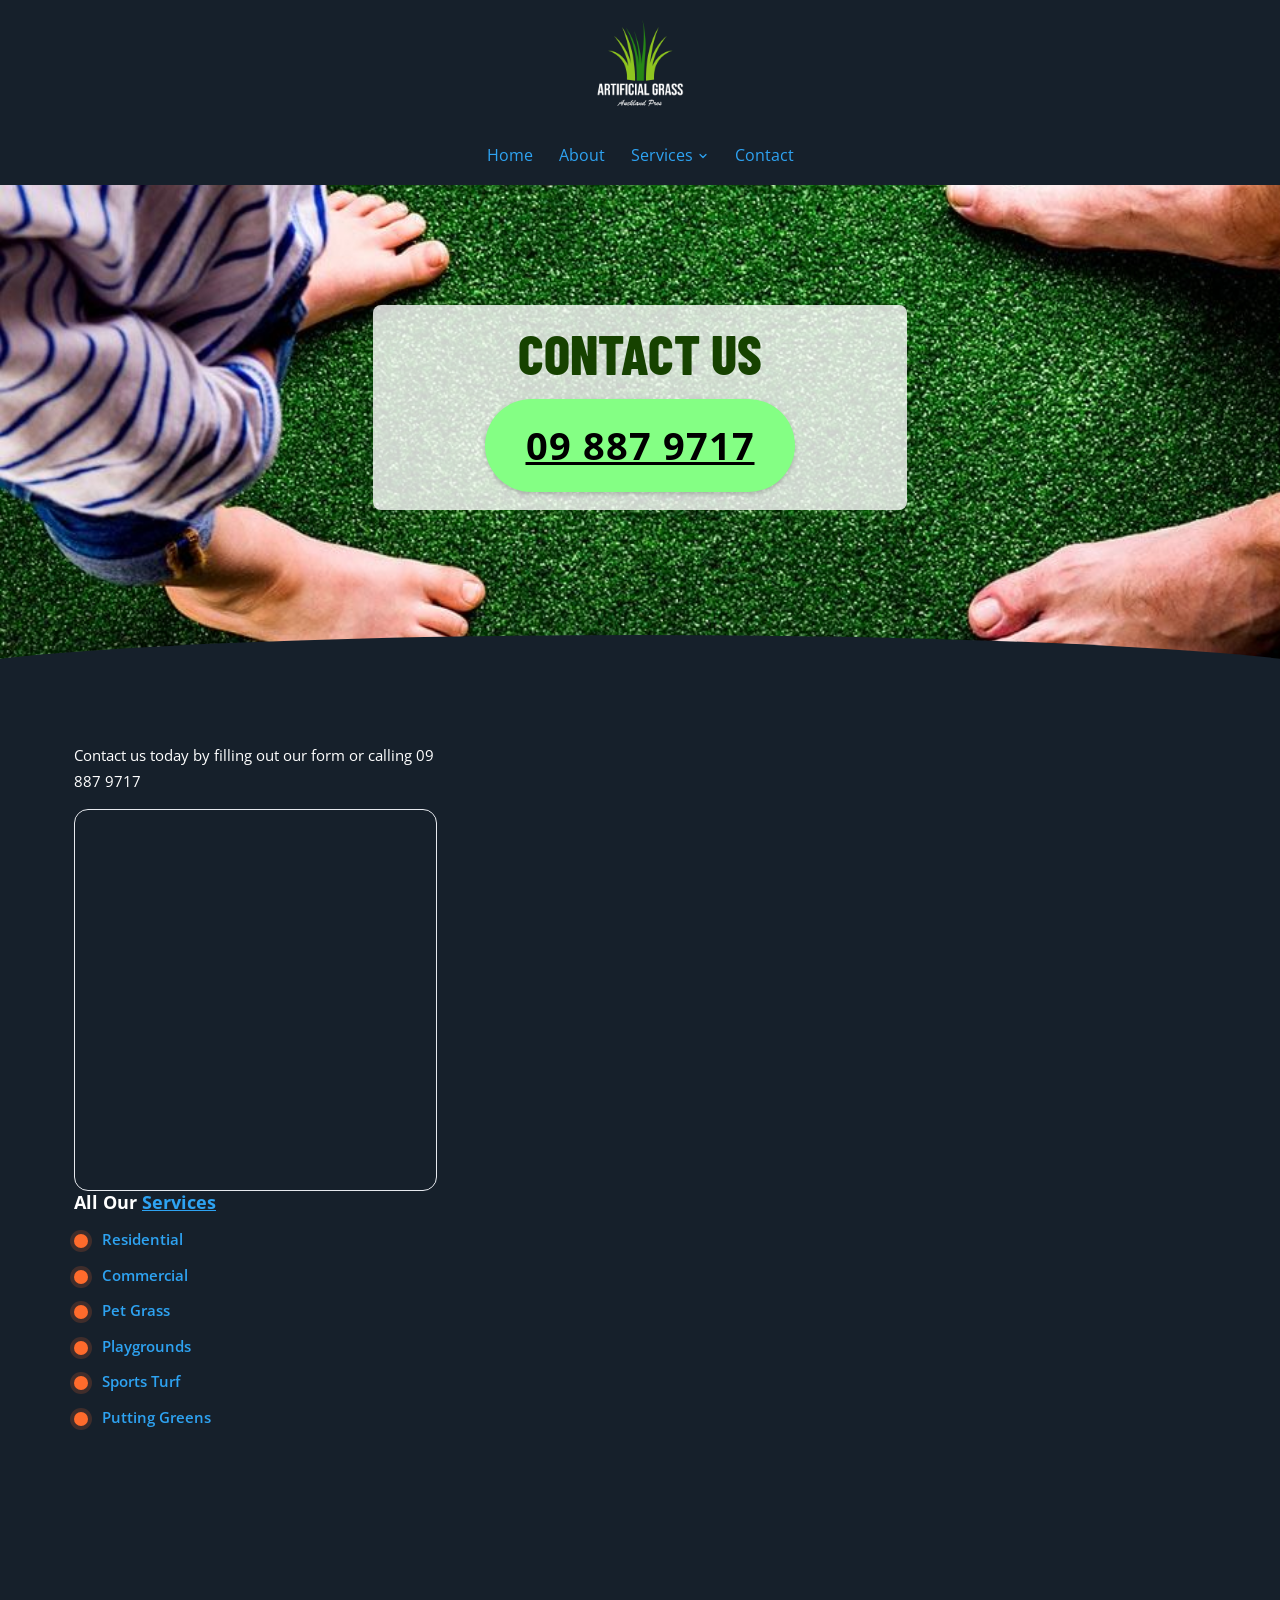
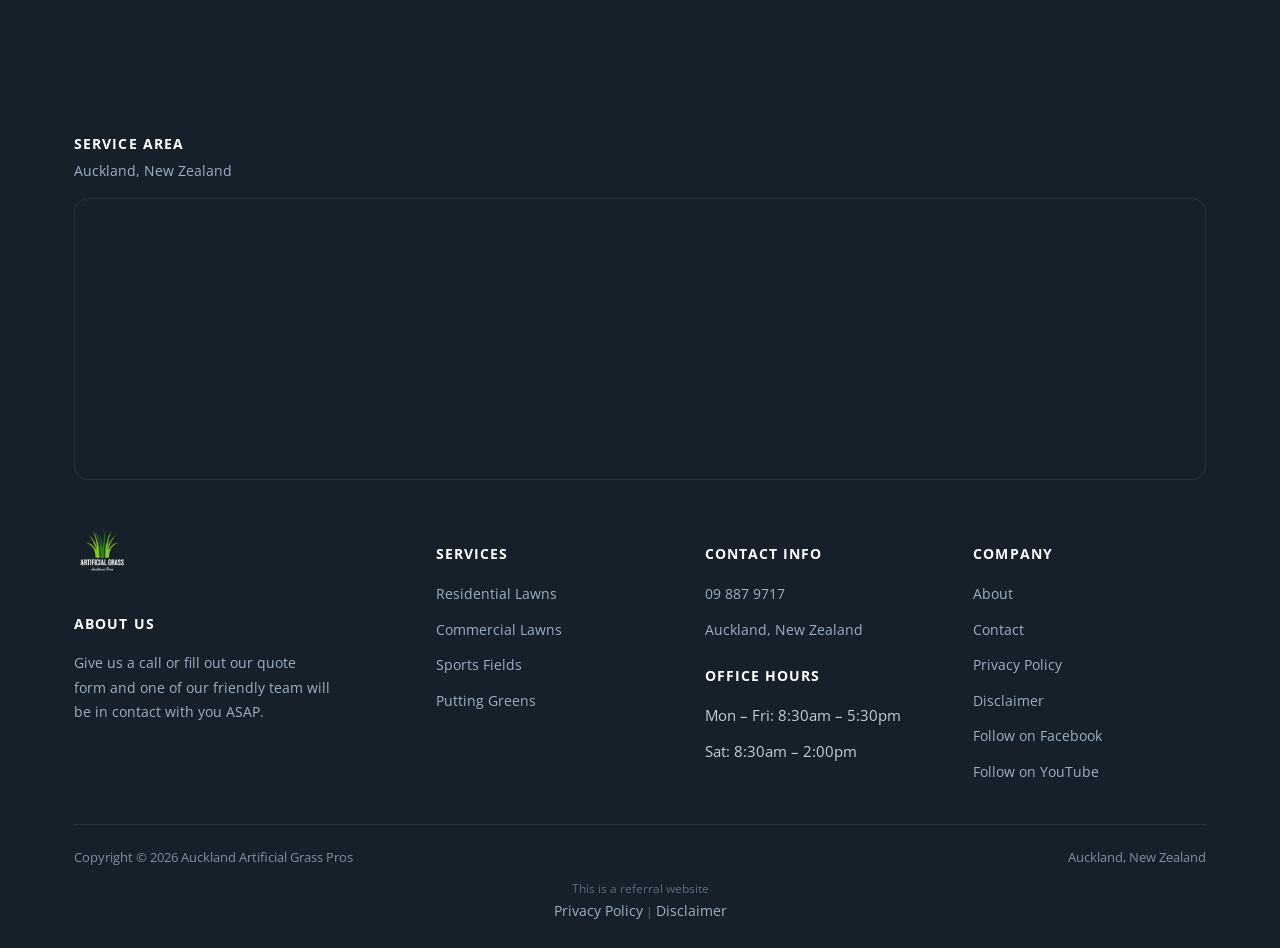
<file: contact/index.html>
<!doctype html>
<html lang="en-NZ">
<head>
<!-- Google tag (gtag.js) -->
<script async src="https://www.googletagmanager.com/gtag/js?id=AW-11022578041"></script>
<script>
  window.dataLayer = window.dataLayer || [];
  function gtag(){dataLayer.push(arguments);}
  gtag('js', new Date());
  gtag('config', 'AW-11022578041');
</script>
<meta charset="UTF-8">
<meta name="viewport" content="width=device-width, initial-scale=1.0">
<link rel="icon" href="/favicon-32.png" sizes="32x32" type="image/png">
<link rel="icon" href="/favicon-192.png" sizes="192x192" type="image/png">
<link rel="apple-touch-icon" href="/apple-touch-icon.png">
<title>Contact - Artificial Grass Auckland Pros</title>
<meta name="description" content="Contact us today by filling out our form or calling 09 887 9717">
<meta name="robots" content="follow, index, max-snippet:-1, max-video-preview:-1, max-image-preview:large">
<link rel="canonical" href="https://artificialgrassaucklandpros.co.nz/contact/">
<meta property="og:locale" content="en_US">
<meta property="og:type" content="article">
<meta property="og:title" content="Contact - Artificial Grass Auckland Pros">
<meta property="og:description" content="Contact us today by filling out our form or calling 09 887 9717">
<meta property="og:url" content="https://artificialgrassaucklandpros.co.nz/contact/">
<meta property="og:site_name" content="Auckland Artificial Grass Pros | Synthetic Turf">
<meta name="twitter:card" content="summary_large_image">
<meta name="twitter:title" content="Contact - Artificial Grass Auckland Pros">
<meta name="twitter:description" content="Contact us today by filling out our form or calling 09 887 9717">
<meta name="twitter:label1" content="Time to read">
<meta name="twitter:data1" content="2 minutes">
<script type="application/ld+json">{"@context": "https://schema.org", "@graph": [{"@type": "Place", "@id": "https://artificialgrassaucklandpros.co.nz/#place", "geo": {"@type": "GeoCoordinates", "latitude": "-36.79909809999999", "longitude": " 174.6547471"}, "hasMap": "https://www.google.com/maps/search/?api=1&amp;query=-36.79909809999999, 174.6547471", "address": {"@type": "PostalAddress", "streetAddress": "43 David Carnegie Rd", "addressLocality": "Waitakere", "addressRegion": "Auckland", "postalCode": "0618", "addressCountry": "New Zealand"}}, {"@type": "Organization", "@id": "https://artificialgrassaucklandpros.co.nz/#organization", "name": "Artificial Gras Auckland Pros", "url": "https://artificialgrassaucklandpros.co.nz", "sameAs": ["https://www.facebook.com/profile.php?id=100090170813255"], "email": "info@artificialgrassaucklandpros.co.nz", "address": {"@type": "PostalAddress", "streetAddress": "43 David Carnegie Rd", "addressLocality": "Waitakere", "addressRegion": "Auckland", "postalCode": "0618", "addressCountry": "New Zealand"}, "logo": {"@type": "ImageObject", "@id": "https://artificialgrassaucklandpros.co.nz/#logo", "url": "https://artificialgrassaucklandpros.co.nz/images/Artificial-Grass-Auckland-Logo-Square-black.png", "contentUrl": "https://artificialgrassaucklandpros.co.nz/images/Artificial-Grass-Auckland-Logo-Square-black.png", "caption": "Auckland Artificial Grass Pros | Synthetic Turf", "inLanguage": "en-US", "width": "600", "height": "600"}, "contactPoint": [{"@type": "ContactPoint", "telephone": "+64-9-887-9717", "contactType": "customer support"}], "location": {"@id": "https://artificialgrassaucklandpros.co.nz/#place"}}, {"@type": "WebSite", "@id": "https://artificialgrassaucklandpros.co.nz/#website", "url": "https://artificialgrassaucklandpros.co.nz", "name": "Auckland Artificial Grass Pros | Synthetic Turf", "alternateName": "Fake Grass Installation | Artificial Grass Auckland", "publisher": {"@id": "https://artificialgrassaucklandpros.co.nz/#organization"}, "inLanguage": "en-US"}, {"@type": "BreadcrumbList", "@id": "https://artificialgrassaucklandpros.co.nz/contact/#breadcrumb", "itemListElement": [{"@type": "ListItem", "position": "1", "item": {"@id": "https://artificialgrassaucklandpros.co.nz", "name": "Home"}}, {"@type": "ListItem", "position": "2", "item": {"@id": "https://artificialgrassaucklandpros.co.nz/contact/", "name": "Contact"}}]}, {"@type": "ContactPage", "@id": "https://artificialgrassaucklandpros.co.nz/contact/#webpage", "url": "https://artificialgrassaucklandpros.co.nz/contact/", "name": "Contact - Artificial Grass Auckland Pros", "datePublished": "2023-02-09T01:12:35+00:00", "dateModified": "2026-03-15T23:02:09+00:00", "isPartOf": {"@id": "https://artificialgrassaucklandpros.co.nz/#website"}, "inLanguage": "en-US", "breadcrumb": {"@id": "https://artificialgrassaucklandpros.co.nz/contact/#breadcrumb"}}]}</script>
<script type="application/ld+json">{"@context": "https://schema.org", "@type": "BreadcrumbList", "itemListElement": [{"@type": "ListItem", "position": 1, "name": "Home", "item": "https://artificialgrassaucklandpros.co.nz/"}, {"@type": "ListItem", "position": 2, "name": "Contact", "item": "https://artificialgrassaucklandpros.co.nz/contact/"}]}</script>
<link rel="preconnect" href="https://fonts.googleapis.com">
<link rel="preconnect" href="https://fonts.gstatic.com" crossorigin>
<link rel="preload" as="style" href="https://fonts.googleapis.com/css2?family=Open+Sans:wght@400;600;700;800&family=Barlow+Condensed:wght@600;700;800&display=swap" onload="this.onload=null;this.rel='stylesheet'">
<noscript><link rel="stylesheet" href="https://fonts.googleapis.com/css2?family=Open+Sans:wght@400;600;700;800&family=Barlow+Condensed:wght@600;700;800&display=swap"></noscript>
<link rel="stylesheet" href="/css/style.css">
<style id="mnfix">.mobile-menu.open{max-height:calc(100vh - 150px);max-height:calc(100dvh - 150px);overflow-y:auto;-webkit-overflow-scrolling:touch;overscroll-behavior:contain}.mobile-menu.msub-ready .mobile-submenu{display:none}.mobile-menu.msub-ready .mobile-submenu.open{display:flex}.mobile-menu a.msub-parent{display:flex;justify-content:space-between;align-items:center}.mobile-menu a.msub-parent::after{content:"";width:8px;height:8px;border-right:2px solid currentColor;border-bottom:2px solid currentColor;transform:rotate(45deg);margin-right:6px;transition:transform .2s}.mobile-menu a.msub-parent[aria-expanded=true]::after{transform:rotate(-135deg)}</style></head>
<body class="">

<header class="classic">
  <div class="c-head wrap">
    <a href="/" class="brand"><img src="/images/Artificial-Grass-Auckland-Logo-Square.png" alt="Auckland Artificial Grass Pros" width="600" height="600"></a>
    <nav class="links"><a href="/">Home</a><a href="/about/">About</a><div class="nav-item"><a href="/services/">Services <svg viewBox="0 0 24 24" fill="none" stroke-width="2.4" stroke-linecap="round" stroke-linejoin="round"><path d="m6 9 6 6 6-6"/></svg></a><div class="nav-dropdown"><a href="/residential/">Residential</a><a href="/commercial/">Commercial</a><a href="/pet-grass/">Pet Grass</a><a href="/sports-turf/">Sports Turf</a><a href="/putting-greens/">Putting Greens</a><a href="/playgrounds/">Playgrounds</a></div></div><a href="/contact/">Contact</a></nav>
    <button type="button" class="hamburger-btn" id="hamburgerBtn" aria-label="Open menu" aria-expanded="false"><svg viewBox="0 0 24 24" fill="none" stroke="#fff" stroke-width="2.4" stroke-linecap="round" stroke-linejoin="round"><path d="M4 7h16M4 12h16M4 17h16"/></svg></button>
  </div>
  <div class="mobile-menu" id="mobileMenu"><a href="/">Home</a><a href="/about/">About</a><a href="/services/">Services</a><div class="mobile-submenu"><a href="/residential/">Residential</a><a href="/commercial/">Commercial</a><a href="/pet-grass/">Pet Grass</a><a href="/sports-turf/">Sports Turf</a><a href="/putting-greens/">Putting Greens</a><a href="/playgrounds/">Playgrounds</a></div><a href="/contact/">Contact</a><a href="tel:098879717" class="mobile-menu-phone">Call 09 887 9717</a></div>
</header>
<main>
<section class="hero-c next-dark" id="top"><div class="hero-c-box"><div class="row"><div class="text"><h1>Contact Us</h1></div><p class="btn-wrap"><a class="btn btn-primary" href="tel:098879717">09 887 9717</a></p></div></div></section>
<section class="sec-dark"><div class="wrap"><div class="row cols cols-2 formrow"><div class="col"><div class="text"><p>Contact us today by filling out our form or calling 09 887 9717</p></div><div class="map-embed"><iframe src="https://www.google.com/maps/embed?pb=!1m14!1m8!1m3!1d408611.33309225464!2d174.706121!3d-36.859811!3m2!1i1024!2i768!4f13.1!3m3!1m2!1s0x0%3A0x9a9b87d3b9001c89!2sArtificial%20Grass%20Auckland%20Pros!5e0!3m2!1sen!2snz!4v1676080591281!5m2!1sen!2snz" width="600" height="380" style="border:0" allowfullscreen loading="lazy" referrerpolicy="no-referrer-when-downgrade" title="Auckland Artificial Grass Pros service area map"></iframe></div><div class="text"><h3><strong>All Our <a href="/services/">Services</a></strong></h3>
<ul>
<li><strong><a href="/residential/">Residential</a></strong></li>
<li><strong><a href="/commercial/">Commercial</a></strong></li>
<li><strong><a href="/pet-grass/">Pet Grass</a></strong></li>
<li><strong><a href="/playgrounds/">Playgrounds</a></strong></li>
<li><strong><a href="/sports-turf/">Sports Turf</a></strong></li>
<li><strong><a href="/putting-greens/">Putting Greens</a></strong></li>
</ul></div></div><div class="col"><div class="form-card"><iframe src="https://api.leadconnectorhq.com/widget/form/A5yTUYHPLW22O91vgu3j" style="width:100%;height:100%;min-height:819px;border:none;border-radius:14px" id="inline-A5yTUYHPLW22O91vgu3j" data-layout="{'id':'INLINE'}" data-trigger-type="alwaysShow" data-trigger-value="" data-activation-type="alwaysActivated" data-activation-value="" data-deactivation-type="neverDeactivate" data-deactivation-value="" data-form-name="AKL Grass" data-height="819" data-layout-iframe-id="inline-A5yTUYHPLW22O91vgu3j" data-form-id="A5yTUYHPLW22O91vgu3j" data-cookie-consent="true" data-cookie-consent-provider="auto" title="AKL Grass"></iframe></div></div></div></div></section>
</main>
<footer>
  <div class="wrap">
    <div class="footer-map-head"><h4>Service Area</h4><p>Auckland, New Zealand</p></div><div class="footer-map"><iframe src="https://www.google.com/maps/embed?pb=!1m14!1m8!1m3!1d817222.6661845093!2d174.706121!3d-36.859811!3m2!1i1024!2i768!4f13.1!3m3!1m2!1s0x8bf19cd5be7047c7%3A0x9a9b87d3b9001c89!2sArtificial%20Grass%20Auckland%20Pros!5e0!3m2!1sen!2snz!4v1679603052947!5m2!1sen!2snz" width="600" height="280" style="border:0" allowfullscreen loading="lazy" referrerpolicy="no-referrer-when-downgrade" title="Auckland Artificial Grass Pros service area map"></iframe></div>
    <div class="footer-grid "><div class="footer-brand"><a href="/" class="brand"><img src="/images/Artificial-Grass-Auckland-Logo-Square.png" alt="Auckland Artificial Grass Pros" width="600" height="600" loading="lazy"></a><h4>About us</h4><p>Give us a call or fill out our quote form and one of our friendly team will be in contact with you ASAP.</p></div><div><h4>Services</h4><ul><li><a href="/residential/">Residential Lawns</a></li><li><a href="/commercial/">Commercial Lawns</a></li><li><a href="/sports-turf/">Sports Fields</a></li><li><a href="/putting-greens/">Putting Greens</a></li></ul></div><div><h4>Contact Info</h4><ul><li><a href="tel:098879717">09 887 9717</a></li><li><a href="https://goo.gl/maps/Z1hFMutvzHpmXvZ86" target="_blank" rel="noopener">Auckland, New Zealand</a></li></ul><h4 style="margin-top:22px;">Office Hours</h4><ul><li>Mon &ndash; Fri: 8:30am &ndash; 5:30pm</li><li>Sat: 8:30am &ndash; 2:00pm</li></ul></div><div><h4>Company</h4><ul><li><a href="/about/">About</a></li><li><a href="/contact/">Contact</a></li><li><a href="/privacy-policy/">Privacy Policy</a></li><li><a href="/disclaimer/">Disclaimer</a></li><li><a href="https://www.facebook.com/profile.php?id=100090170813255" target="_blank" rel="noopener">Follow on Facebook</a></li><li><a href="https://www.youtube.com/channel/UCAe96LCBRMhiRhFiDpTMDpg" target="_blank" rel="noopener">Follow on YouTube</a></li></ul></div></div>
    <div class="footer-bottom"><span>Copyright &copy; 2026 Auckland Artificial Grass Pros</span><span>Auckland, New Zealand</span></div>
    <div class="footer-disclosure">This is a referral website<br><a href="/privacy-policy/">Privacy Policy</a> | <a href="/disclaimer/">Disclaimer</a></div>
  </div>
</footer>
<script>
(function(){var b=document.getElementById('hamburgerBtn'),m=document.getElementById('mobileMenu');if(!b||!m)return;b.addEventListener('click',function(){var o=m.classList.toggle('open');b.setAttribute('aria-expanded',o?'true':'false');});})();
</script>
<script src="https://link.msgsndr.com/js/form_embed.js" defer></script>
<script id="mnfixjs">(function(){var m=document.getElementById("mobileMenu");if(!m)return;m.querySelectorAll(".mobile-submenu").forEach(function(s){var p=s.previousElementSibling;if(!p||p.tagName!=="A")return;var a=document.createElement("a");a.href=p.getAttribute("href");a.textContent="All "+p.textContent.trim();s.insertBefore(a,s.firstChild);m.classList.add("msub-ready");p.classList.add("msub-parent");p.setAttribute("aria-expanded","false");p.addEventListener("click",function(e){e.preventDefault();var o=s.classList.toggle("open");p.setAttribute("aria-expanded",o?"true":"false")})});var b=document.getElementById("hamburgerBtn");document.addEventListener("pointerdown",function(e){if(!m.classList.contains("open")||m.contains(e.target)||(b&&b.contains(e.target)))return;m.classList.remove("open");if(b)b.setAttribute("aria-expanded","false")})})();</script></body>
</html>
</file>
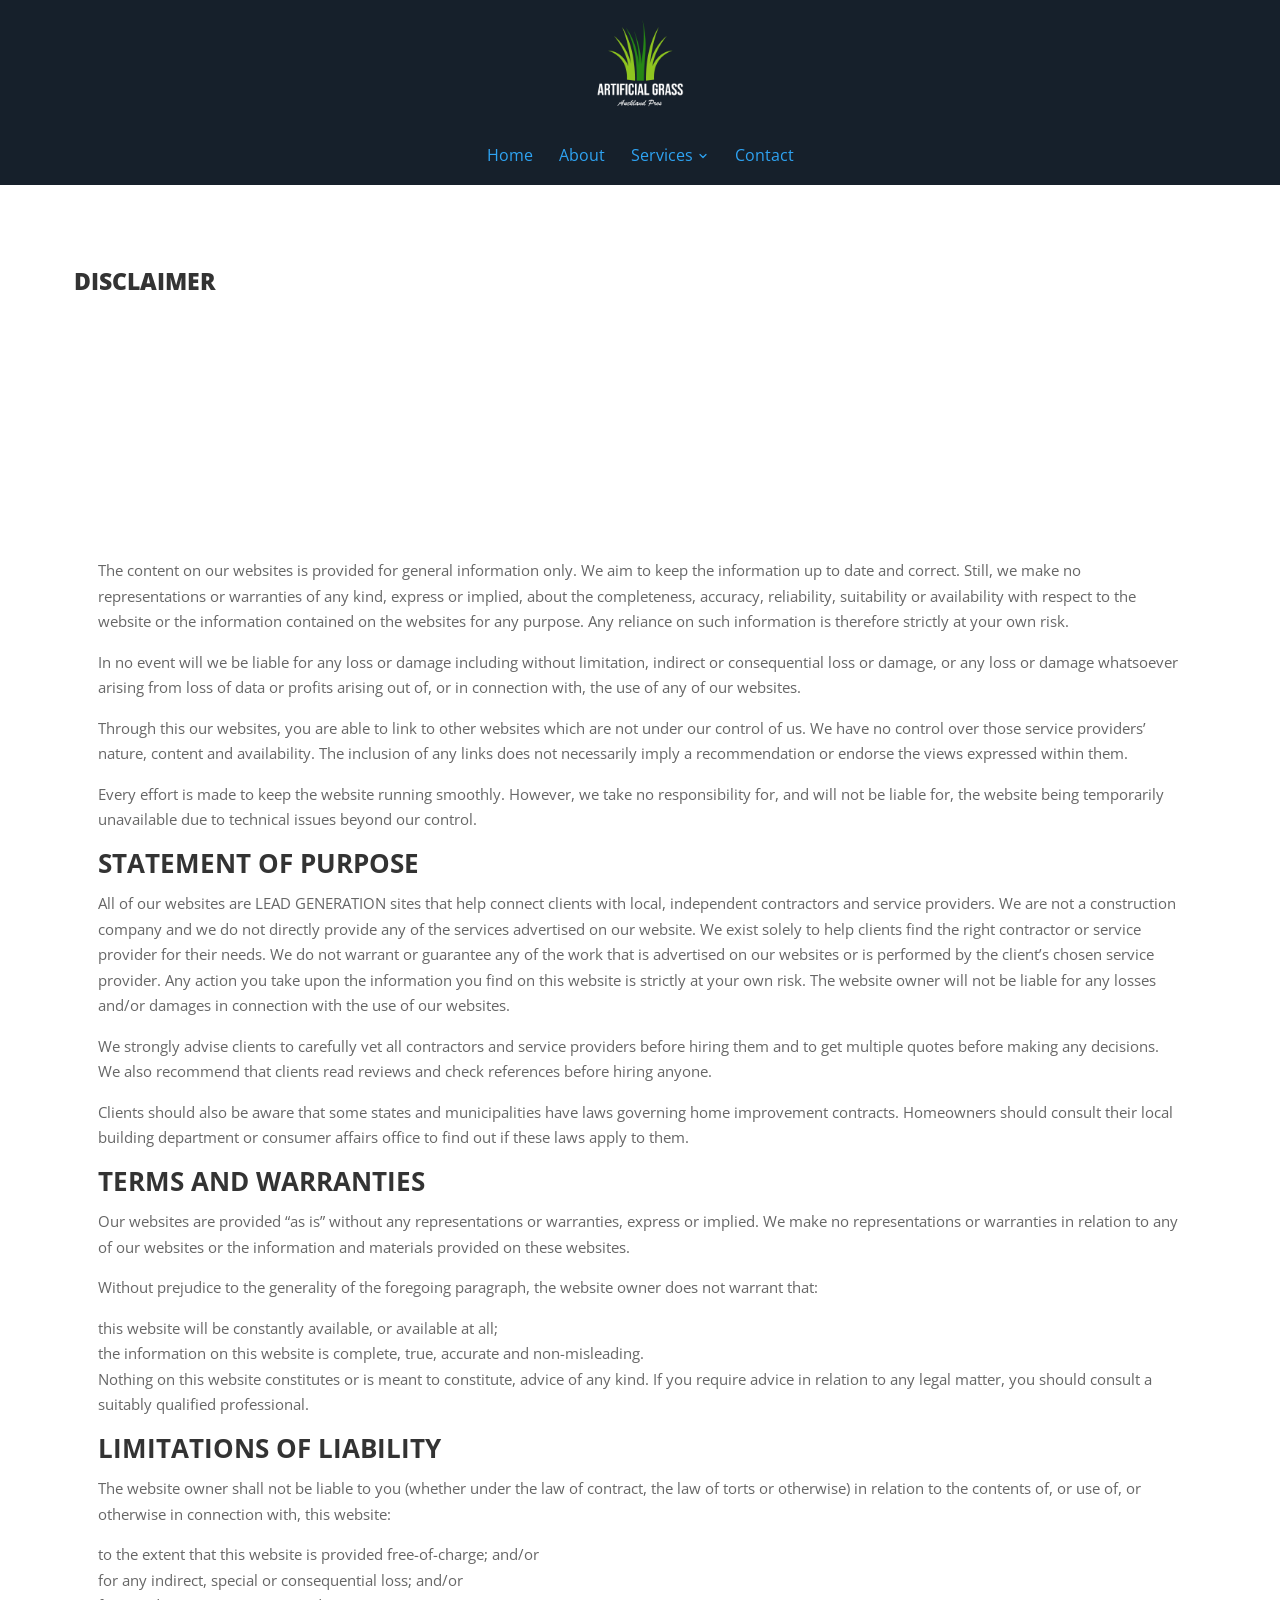
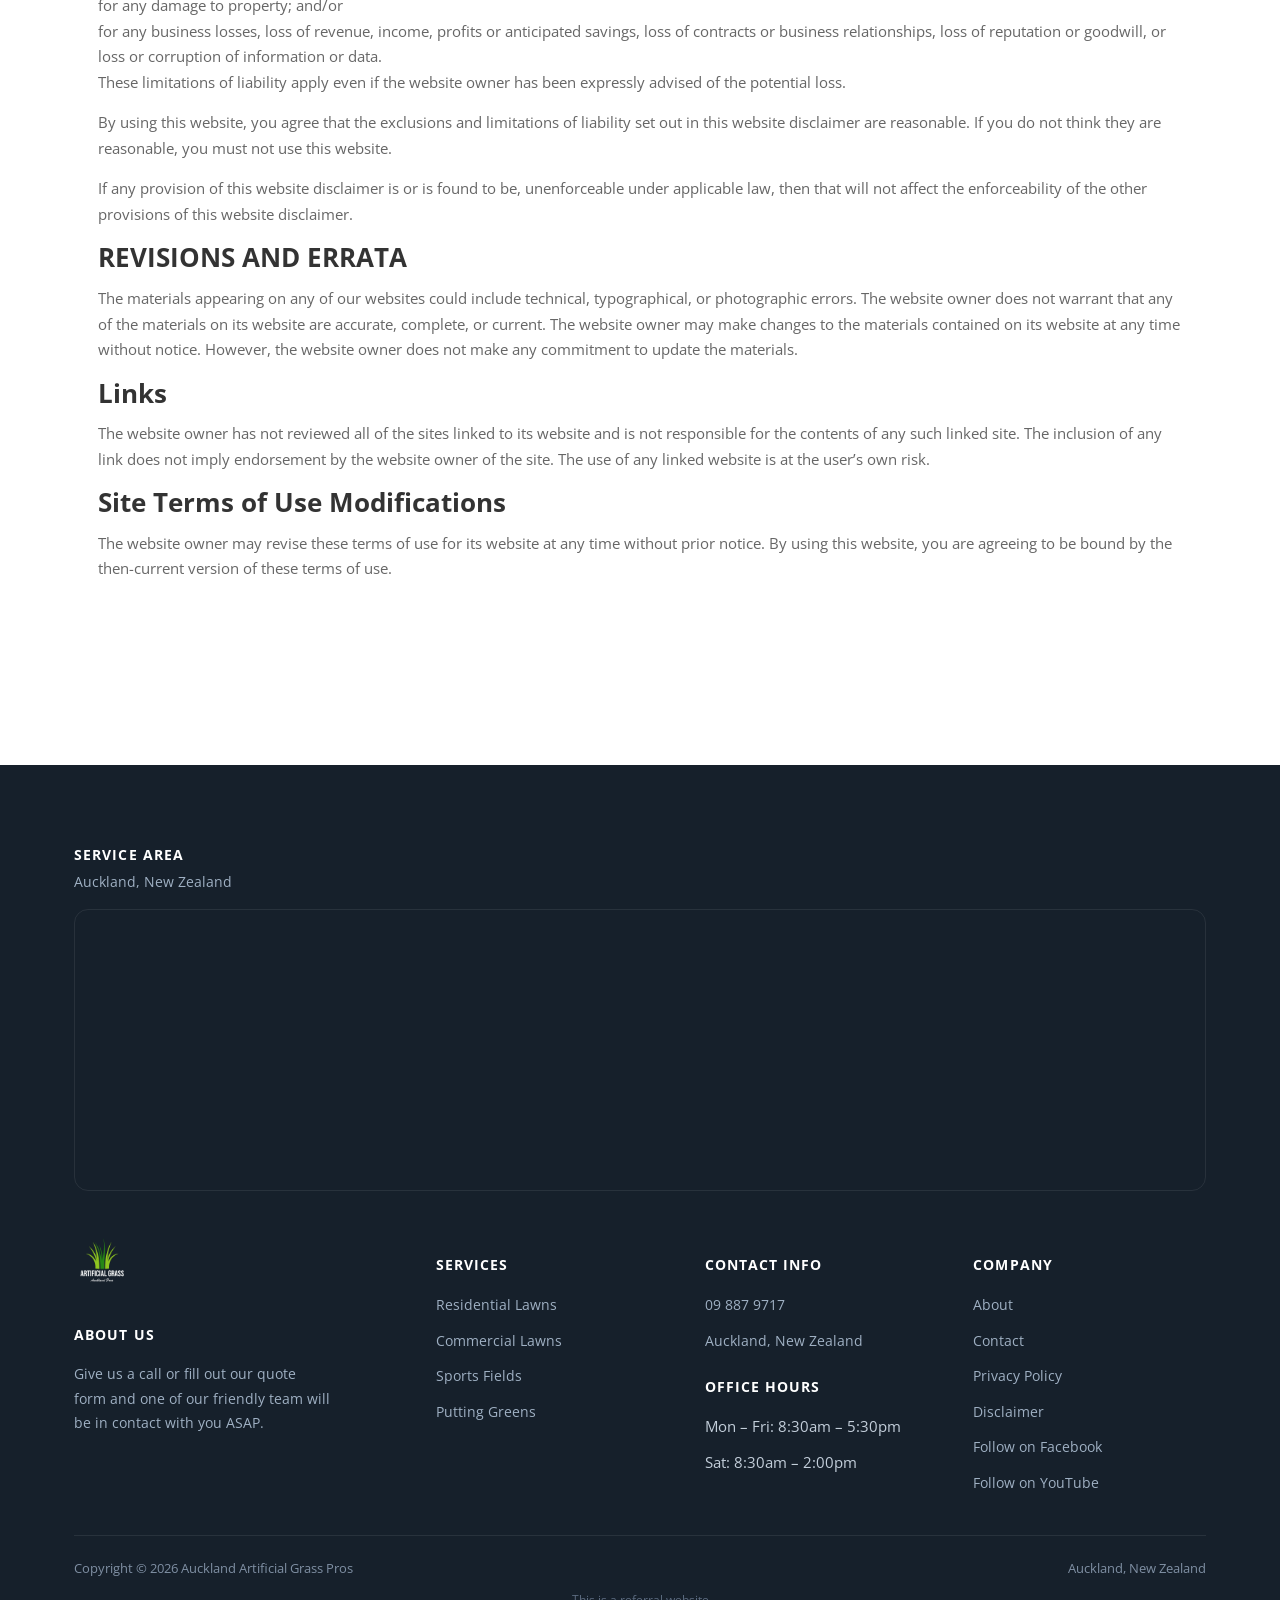
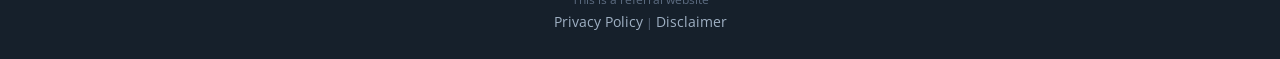
<file: disclaimer/index.html>
<!doctype html>
<html lang="en-NZ">
<head>
<!-- Google tag (gtag.js) -->
<script async src="https://www.googletagmanager.com/gtag/js?id=AW-11022578041"></script>
<script>
  window.dataLayer = window.dataLayer || [];
  function gtag(){dataLayer.push(arguments);}
  gtag('js', new Date());
  gtag('config', 'AW-11022578041');
</script>
<meta charset="UTF-8">
<meta name="viewport" content="width=device-width, initial-scale=1.0">
<link rel="icon" href="/favicon-32.png" sizes="32x32" type="image/png">
<link rel="icon" href="/favicon-192.png" sizes="192x192" type="image/png">
<link rel="apple-touch-icon" href="/apple-touch-icon.png">
<title>Disclaimer - Artificial Grass Auckland Pros</title>
<meta name="description" content="The content on our websites is provided for general information only. We aim to keep the information up to date and correct. Still, we make no representations">
<meta name="robots" content="nofollow, noindex">
<link rel="canonical" href="https://artificialgrassaucklandpros.co.nz/disclaimer/">
<meta property="og:locale" content="en_US">
<meta property="og:type" content="article">
<meta property="og:title" content="Disclaimer - Artificial Grass Auckland Pros">
<meta property="og:description" content="The content on our websites is provided for general information only. We aim to keep the information up to date and correct. Still, we make no representations">
<meta property="og:url" content="https://artificialgrassaucklandpros.co.nz/disclaimer/">
<meta property="og:site_name" content="Auckland Artificial Grass Pros | Synthetic Turf">
<meta name="twitter:card" content="summary_large_image">
<meta name="twitter:title" content="Disclaimer - Artificial Grass Auckland Pros">
<meta name="twitter:description" content="The content on our websites is provided for general information only. We aim to keep the information up to date and correct. Still, we make no representations">
<meta name="twitter:label1" content="Time to read">
<meta name="twitter:data1" content="4 minutes">
<script type="application/ld+json">{"@context": "https://schema.org", "@graph": [{"@type": "Place", "@id": "https://artificialgrassaucklandpros.co.nz/#place", "geo": {"@type": "GeoCoordinates", "latitude": "-36.79909809999999", "longitude": " 174.6547471"}, "hasMap": "https://www.google.com/maps/search/?api=1&amp;query=-36.79909809999999, 174.6547471", "address": {"@type": "PostalAddress", "streetAddress": "43 David Carnegie Rd", "addressLocality": "Waitakere", "addressRegion": "Auckland", "postalCode": "0618", "addressCountry": "New Zealand"}}, {"@type": "Organization", "@id": "https://artificialgrassaucklandpros.co.nz/#organization", "name": "Artificial Gras Auckland Pros", "url": "https://artificialgrassaucklandpros.co.nz", "sameAs": ["https://www.facebook.com/profile.php?id=100090170813255"], "email": "info@artificialgrassaucklandpros.co.nz", "address": {"@type": "PostalAddress", "streetAddress": "43 David Carnegie Rd", "addressLocality": "Waitakere", "addressRegion": "Auckland", "postalCode": "0618", "addressCountry": "New Zealand"}, "logo": {"@type": "ImageObject", "@id": "https://artificialgrassaucklandpros.co.nz/#logo", "url": "https://artificialgrassaucklandpros.co.nz/images/Artificial-Grass-Auckland-Logo-Square-black.png", "contentUrl": "https://artificialgrassaucklandpros.co.nz/images/Artificial-Grass-Auckland-Logo-Square-black.png", "caption": "Auckland Artificial Grass Pros | Synthetic Turf", "inLanguage": "en-US", "width": "600", "height": "600"}, "contactPoint": [{"@type": "ContactPoint", "telephone": "+64-9-887-9717", "contactType": "customer support"}], "location": {"@id": "https://artificialgrassaucklandpros.co.nz/#place"}}, {"@type": "WebSite", "@id": "https://artificialgrassaucklandpros.co.nz/#website", "url": "https://artificialgrassaucklandpros.co.nz", "name": "Auckland Artificial Grass Pros | Synthetic Turf", "alternateName": "Fake Grass Installation | Artificial Grass Auckland", "publisher": {"@id": "https://artificialgrassaucklandpros.co.nz/#organization"}, "inLanguage": "en-US"}, {"@type": "BreadcrumbList", "@id": "https://artificialgrassaucklandpros.co.nz/disclaimer/#breadcrumb", "itemListElement": [{"@type": "ListItem", "position": "1", "item": {"@id": "https://artificialgrassaucklandpros.co.nz", "name": "Home"}}, {"@type": "ListItem", "position": "2", "item": {"@id": "https://artificialgrassaucklandpros.co.nz/disclaimer/", "name": "Disclaimer"}}]}, {"@type": "WebPage", "@id": "https://artificialgrassaucklandpros.co.nz/disclaimer/#webpage", "url": "https://artificialgrassaucklandpros.co.nz/disclaimer/", "name": "Disclaimer - Artificial Grass Auckland Pros", "datePublished": "2023-02-09T16:57:00+00:00", "dateModified": "2023-02-09T16:57:23+00:00", "isPartOf": {"@id": "https://artificialgrassaucklandpros.co.nz/#website"}, "inLanguage": "en-US", "breadcrumb": {"@id": "https://artificialgrassaucklandpros.co.nz/disclaimer/#breadcrumb"}}, {"@type": "Person", "@id": "https://artificialgrassaucklandpros.co.nz/disclaimer/#author", "name": "samstoysnz@gmail.com", "image": {"@type": "ImageObject", "@id": "https://secure.gravatar.com/avatar/1a805ecce72dbea624f8210f16b617142cd50f277b3b90b3f68485606a558cd0?s=96&amp;d=mm&amp;r=g", "url": "https://secure.gravatar.com/avatar/1a805ecce72dbea624f8210f16b617142cd50f277b3b90b3f68485606a558cd0?s=96&amp;d=mm&amp;r=g", "caption": "samstoysnz@gmail.com", "inLanguage": "en-US"}, "sameAs": ["https://artificialgrassaucklandpros.co.nz"], "worksFor": {"@id": "https://artificialgrassaucklandpros.co.nz/#organization"}}, {"@type": "Article", "headline": "Disclaimer - Artificial Grass Auckland Pros", "datePublished": "2023-02-09T16:57:00+00:00", "dateModified": "2023-02-09T16:57:23+00:00", "author": {"@id": "https://artificialgrassaucklandpros.co.nz/disclaimer/#author", "name": "samstoysnz@gmail.com"}, "publisher": {"@id": "https://artificialgrassaucklandpros.co.nz/#organization"}, "description": "The content on our websites is provided for general information only. We aim to keep the information up to date and correct. Still, we make no representations", "name": "Disclaimer - Artificial Grass Auckland Pros", "@id": "https://artificialgrassaucklandpros.co.nz/disclaimer/#richSnippet", "isPartOf": {"@id": "https://artificialgrassaucklandpros.co.nz/disclaimer/#webpage"}, "inLanguage": "en-US", "mainEntityOfPage": {"@id": "https://artificialgrassaucklandpros.co.nz/disclaimer/#webpage"}}]}</script>
<script type="application/ld+json">{"@context": "https://schema.org", "@type": "BreadcrumbList", "itemListElement": [{"@type": "ListItem", "position": 1, "name": "Home", "item": "https://artificialgrassaucklandpros.co.nz/"}, {"@type": "ListItem", "position": 2, "name": "Disclaimer", "item": "https://artificialgrassaucklandpros.co.nz/disclaimer/"}]}</script>
<link rel="preconnect" href="https://fonts.googleapis.com">
<link rel="preconnect" href="https://fonts.gstatic.com" crossorigin>
<link rel="preload" as="style" href="https://fonts.googleapis.com/css2?family=Open+Sans:wght@400;600;700;800&family=Barlow+Condensed:wght@600;700;800&display=swap" onload="this.onload=null;this.rel='stylesheet'">
<noscript><link rel="stylesheet" href="https://fonts.googleapis.com/css2?family=Open+Sans:wght@400;600;700;800&family=Barlow+Condensed:wght@600;700;800&display=swap"></noscript>
<link rel="stylesheet" href="/css/style.css">
<style id="mnfix">.mobile-menu.open{max-height:calc(100vh - 150px);max-height:calc(100dvh - 150px);overflow-y:auto;-webkit-overflow-scrolling:touch;overscroll-behavior:contain}.mobile-menu.msub-ready .mobile-submenu{display:none}.mobile-menu.msub-ready .mobile-submenu.open{display:flex}.mobile-menu a.msub-parent{display:flex;justify-content:space-between;align-items:center}.mobile-menu a.msub-parent::after{content:"";width:8px;height:8px;border-right:2px solid currentColor;border-bottom:2px solid currentColor;transform:rotate(45deg);margin-right:6px;transition:transform .2s}.mobile-menu a.msub-parent[aria-expanded=true]::after{transform:rotate(-135deg)}</style></head>
<body class="">

<header class="classic">
  <div class="c-head wrap">
    <a href="/" class="brand"><img src="/images/Artificial-Grass-Auckland-Logo-Square.png" alt="Auckland Artificial Grass Pros" width="600" height="600"></a>
    <nav class="links"><a href="/">Home</a><a href="/about/">About</a><div class="nav-item"><a href="/services/">Services <svg viewBox="0 0 24 24" fill="none" stroke-width="2.4" stroke-linecap="round" stroke-linejoin="round"><path d="m6 9 6 6 6-6"/></svg></a><div class="nav-dropdown"><a href="/residential/">Residential</a><a href="/commercial/">Commercial</a><a href="/pet-grass/">Pet Grass</a><a href="/sports-turf/">Sports Turf</a><a href="/putting-greens/">Putting Greens</a><a href="/playgrounds/">Playgrounds</a></div></div><a href="/contact/">Contact</a></nav>
    <button type="button" class="hamburger-btn" id="hamburgerBtn" aria-label="Open menu" aria-expanded="false"><svg viewBox="0 0 24 24" fill="none" stroke="#fff" stroke-width="2.4" stroke-linecap="round" stroke-linejoin="round"><path d="M4 7h16M4 12h16M4 17h16"/></svg></button>
  </div>
  <div class="mobile-menu" id="mobileMenu"><a href="/">Home</a><a href="/about/">About</a><a href="/services/">Services</a><div class="mobile-submenu"><a href="/residential/">Residential</a><a href="/commercial/">Commercial</a><a href="/pet-grass/">Pet Grass</a><a href="/sports-turf/">Sports Turf</a><a href="/putting-greens/">Putting Greens</a><a href="/playgrounds/">Playgrounds</a></div><a href="/contact/">Contact</a><a href="tel:098879717" class="mobile-menu-phone">Call 09 887 9717</a></div>
</header>
<main><section class="page-hero"><div class="wrap"><h1>DISCLAIMER</h1></div></section><section class="legal-sec"><div class="wrap legal-text"><section class=""><div class="wrap"><div class="row"><div class="text">
<p>The content on our websites is provided for general information only. We aim to keep the information up to date and correct. Still, we make no representations or warranties of any kind, express or implied, about the completeness, accuracy, reliability, suitability or availability with respect to the website or the information contained on the websites for any purpose. Any reliance on such information is therefore strictly at your own risk.</p>
<p>In no event will we be liable for any loss or damage including without limitation, indirect or consequential loss or damage, or any loss or damage whatsoever arising from loss of data or profits arising out of, or in connection with, the use of any of our websites.</p>
<p>Through this our websites, you are able to link to other websites which are not under our control of us. We have no control over those service providers’ nature, content and availability. The inclusion of any links does not necessarily imply a recommendation or endorse the views expressed within them.</p>
<p>Every effort is made to keep the website running smoothly. However, we take no responsibility for, and will not be liable for, the website being temporarily unavailable due to technical issues beyond our control.</p>
<h2>STATEMENT OF PURPOSE</h2>
<p>All of our websites are LEAD GENERATION sites that help connect clients with local, independent contractors and service providers. We are not a construction company and we do not directly provide any of the services advertised on our website. We exist solely to help clients find the right contractor or service provider for their needs. We do not warrant or guarantee any of the work that is advertised on our websites or is performed by the client’s chosen service provider. Any action you take upon the information you find on this website is strictly at your own risk. The website owner will not be liable for any losses and/or damages in connection with the use of our websites.</p>
<p>We strongly advise clients to carefully vet all contractors and service providers before hiring them and to get multiple quotes before making any decisions. We also recommend that clients read reviews and check references before hiring anyone.</p>
<p>Clients should also be aware that some states and municipalities have laws governing home improvement contracts. Homeowners should consult their local building department or consumer affairs office to find out if these laws apply to them.</p>
<h2>TERMS AND WARRANTIES</h2>
<p>Our websites are provided “as is” without any representations or warranties, express or implied. We make no representations or warranties in relation to any of our websites or the information and materials provided on these websites.</p>
<p>Without prejudice to the generality of the foregoing paragraph, the website owner does not warrant that:</p>
<p>this website will be constantly available, or available at all;<br>the information on this website is complete, true, accurate and non-misleading.<br>Nothing on this website constitutes or is meant to constitute, advice of any kind. If you require advice in relation to any legal matter, you should consult a suitably qualified professional.</p>
<h2>LIMITATIONS OF LIABILITY</h2>
<p>The website owner shall not be liable to you (whether under the law of contract, the law of torts or otherwise) in relation to the contents of, or use of, or otherwise in connection with, this website:</p>
<p>to the extent that this website is provided free-of-charge; and/or<br>for any indirect, special or consequential loss; and/or<br>for any damage to property; and/or<br>for any business losses, loss of revenue, income, profits or anticipated savings, loss of contracts or business relationships, loss of reputation or goodwill, or loss or corruption of information or data.<br>These limitations of liability apply even if the website owner has been expressly advised of the potential loss.</p>
<p>By using this website, you agree that the exclusions and limitations of liability set out in this website disclaimer are reasonable. If you do not think they are reasonable, you must not use this website.</p>
<p>If any provision of this website disclaimer is or is found to be, unenforceable under applicable law, then that will not affect the enforceability of the other provisions of this website disclaimer.</p>
<h2>REVISIONS AND ERRATA</h2>
<p>The materials appearing on any of our websites could include technical, typographical, or photographic errors. The website owner does not warrant that any of the materials on its website are accurate, complete, or current. The website owner may make changes to the materials contained on its website at any time without notice. However, the website owner does not make any commitment to update the materials.</p>
<h2>Links</h2>
<p>The website owner has not reviewed all of the sites linked to its website and is not responsible for the contents of any such linked site. The inclusion of any link does not imply endorsement by the website owner of the site. The use of any linked website is at the user’s own risk.</p>
<h2>Site Terms of Use Modifications</h2>
<p>The website owner may revise these terms of use for its website at any time without prior notice. By using this website, you are agreeing to be bound by the then-current version of these terms of use.</p></div></div></div></section></div></section></main>
<footer>
  <div class="wrap">
    <div class="footer-map-head"><h4>Service Area</h4><p>Auckland, New Zealand</p></div><div class="footer-map"><iframe src="https://www.google.com/maps/embed?pb=!1m14!1m8!1m3!1d817222.6661845093!2d174.706121!3d-36.859811!3m2!1i1024!2i768!4f13.1!3m3!1m2!1s0x8bf19cd5be7047c7%3A0x9a9b87d3b9001c89!2sArtificial%20Grass%20Auckland%20Pros!5e0!3m2!1sen!2snz!4v1679603052947!5m2!1sen!2snz" width="600" height="280" style="border:0" allowfullscreen loading="lazy" referrerpolicy="no-referrer-when-downgrade" title="Auckland Artificial Grass Pros service area map"></iframe></div>
    <div class="footer-grid "><div class="footer-brand"><a href="/" class="brand"><img src="/images/Artificial-Grass-Auckland-Logo-Square.png" alt="Auckland Artificial Grass Pros" width="600" height="600" loading="lazy"></a><h4>About us</h4><p>Give us a call or fill out our quote form and one of our friendly team will be in contact with you ASAP.</p></div><div><h4>Services</h4><ul><li><a href="/residential/">Residential Lawns</a></li><li><a href="/commercial/">Commercial Lawns</a></li><li><a href="/sports-turf/">Sports Fields</a></li><li><a href="/putting-greens/">Putting Greens</a></li></ul></div><div><h4>Contact Info</h4><ul><li><a href="tel:098879717">09 887 9717</a></li><li><a href="https://goo.gl/maps/Z1hFMutvzHpmXvZ86" target="_blank" rel="noopener">Auckland, New Zealand</a></li></ul><h4 style="margin-top:22px;">Office Hours</h4><ul><li>Mon &ndash; Fri: 8:30am &ndash; 5:30pm</li><li>Sat: 8:30am &ndash; 2:00pm</li></ul></div><div><h4>Company</h4><ul><li><a href="/about/">About</a></li><li><a href="/contact/">Contact</a></li><li><a href="/privacy-policy/">Privacy Policy</a></li><li><a href="/disclaimer/">Disclaimer</a></li><li><a href="https://www.facebook.com/profile.php?id=100090170813255" target="_blank" rel="noopener">Follow on Facebook</a></li><li><a href="https://www.youtube.com/channel/UCAe96LCBRMhiRhFiDpTMDpg" target="_blank" rel="noopener">Follow on YouTube</a></li></ul></div></div>
    <div class="footer-bottom"><span>Copyright &copy; 2026 Auckland Artificial Grass Pros</span><span>Auckland, New Zealand</span></div>
    <div class="footer-disclosure">This is a referral website<br><a href="/privacy-policy/">Privacy Policy</a> | <a href="/disclaimer/">Disclaimer</a></div>
  </div>
</footer>
<script>
(function(){var b=document.getElementById('hamburgerBtn'),m=document.getElementById('mobileMenu');if(!b||!m)return;b.addEventListener('click',function(){var o=m.classList.toggle('open');b.setAttribute('aria-expanded',o?'true':'false');});})();
</script>
<script src="https://link.msgsndr.com/js/form_embed.js" defer></script>
<script id="mnfixjs">(function(){var m=document.getElementById("mobileMenu");if(!m)return;m.querySelectorAll(".mobile-submenu").forEach(function(s){var p=s.previousElementSibling;if(!p||p.tagName!=="A")return;var a=document.createElement("a");a.href=p.getAttribute("href");a.textContent="All "+p.textContent.trim();s.insertBefore(a,s.firstChild);m.classList.add("msub-ready");p.classList.add("msub-parent");p.setAttribute("aria-expanded","false");p.addEventListener("click",function(e){e.preventDefault();var o=s.classList.toggle("open");p.setAttribute("aria-expanded",o?"true":"false")})});var b=document.getElementById("hamburgerBtn");document.addEventListener("pointerdown",function(e){if(!m.classList.contains("open")||m.contains(e.target)||(b&&b.contains(e.target)))return;m.classList.remove("open");if(b)b.setAttribute("aria-expanded","false")})})();</script></body>
</html>
</file>
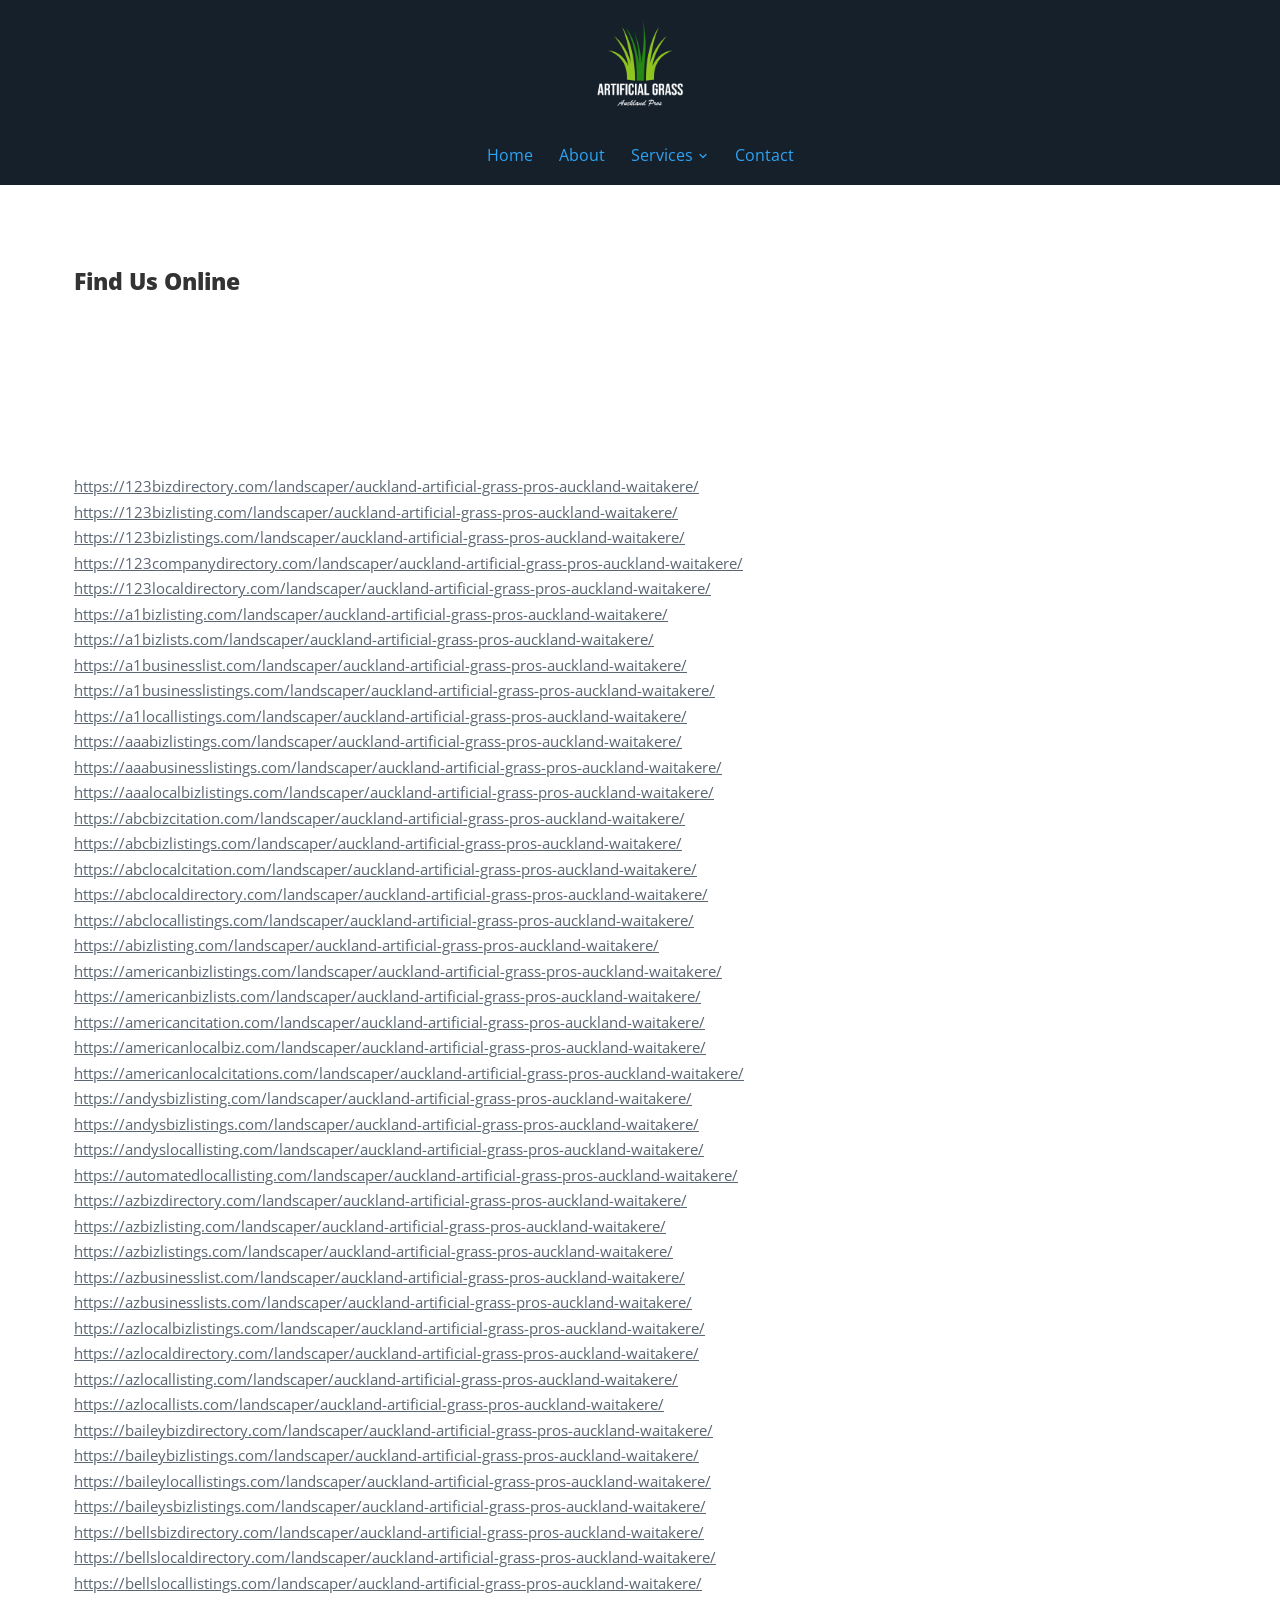
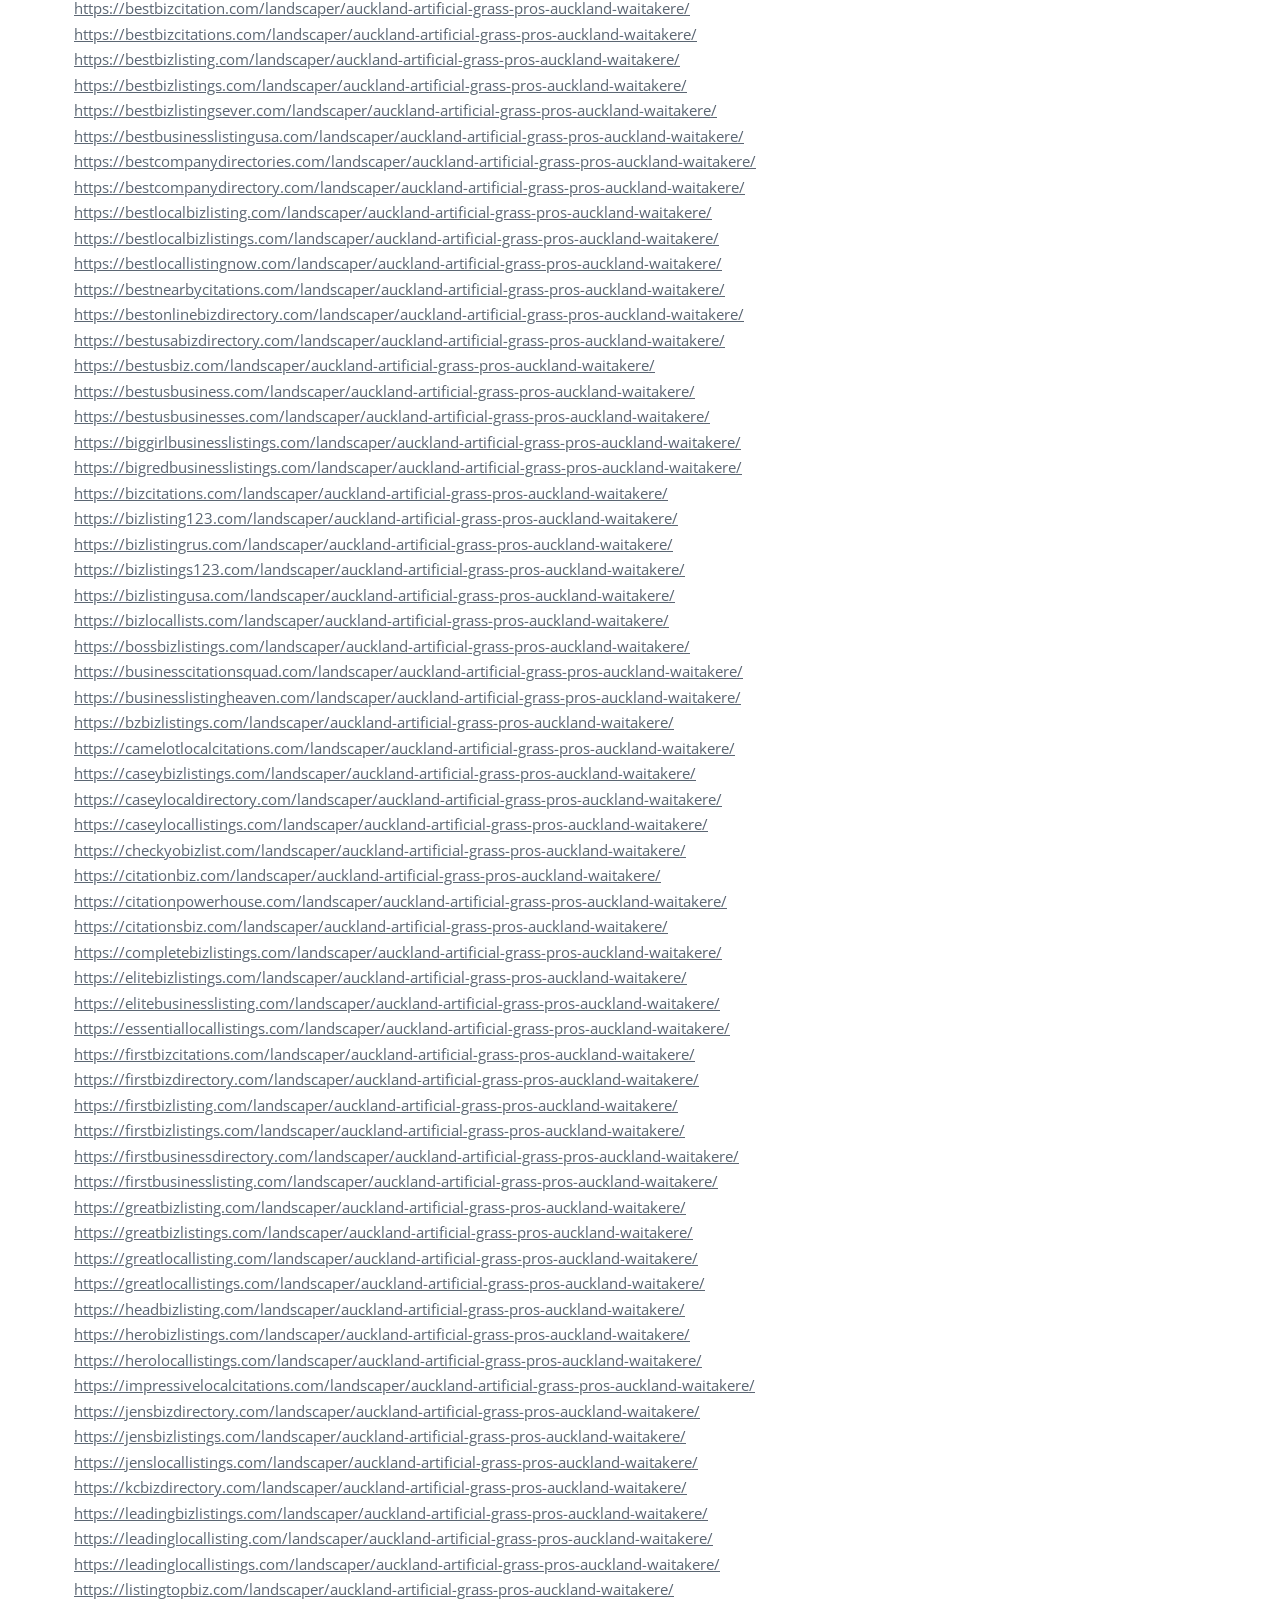
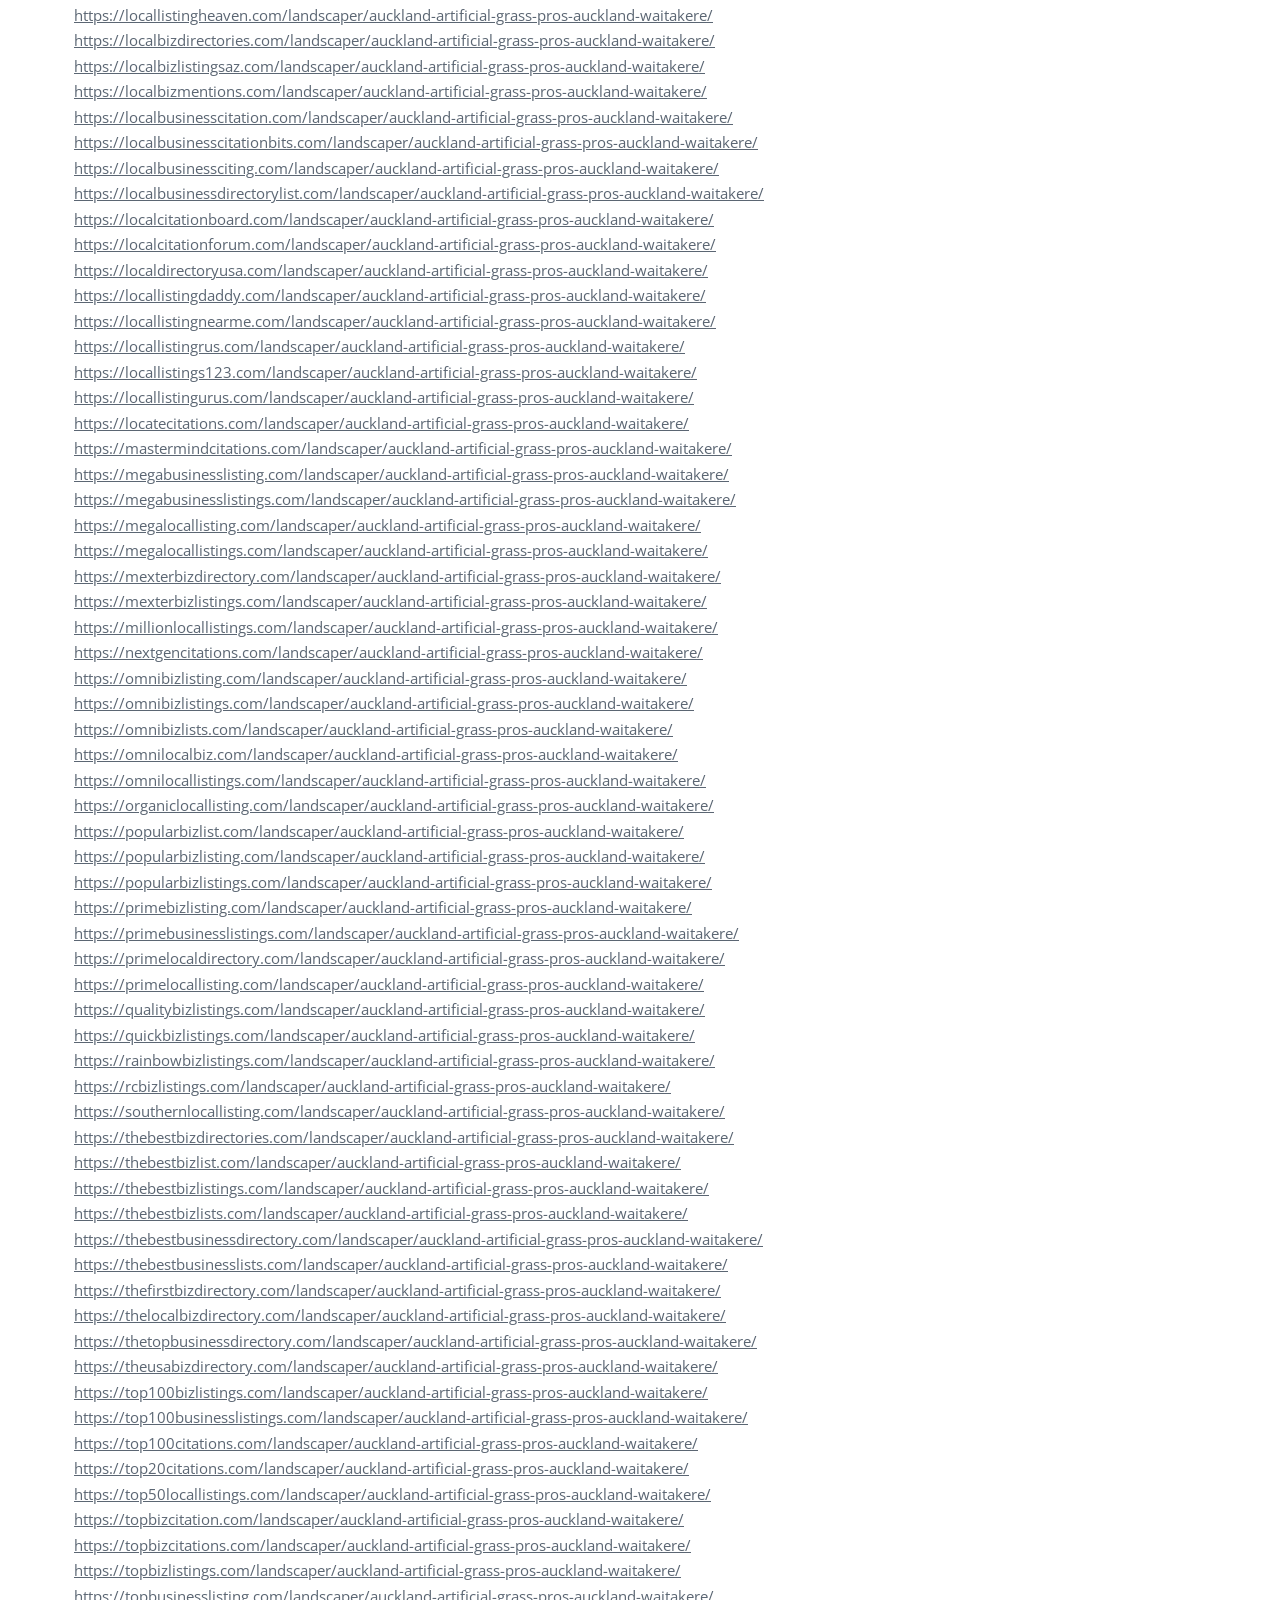
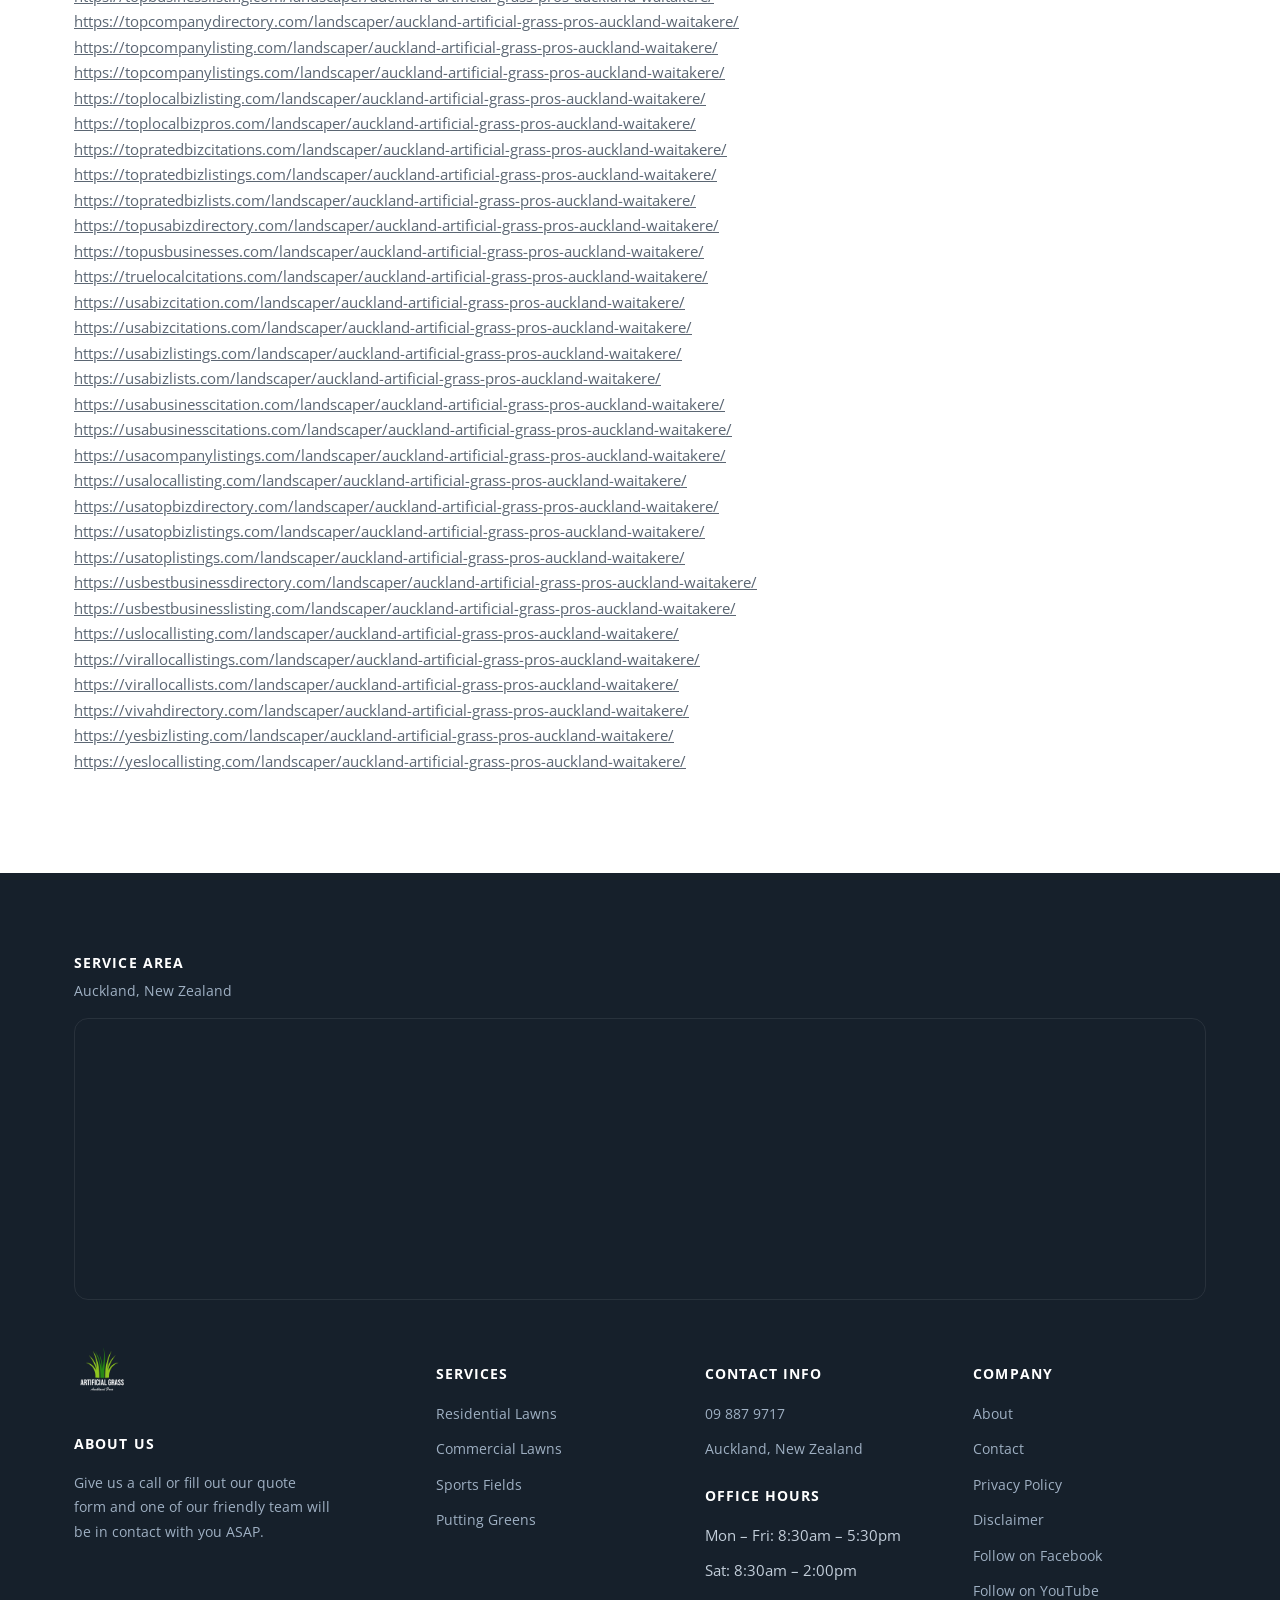
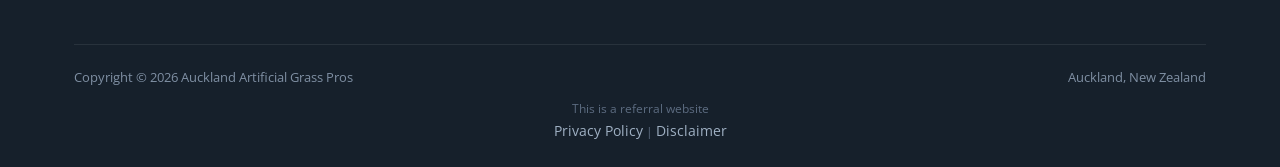
<file: find-us-online/index.html>
<!doctype html>
<html lang="en-NZ">
<head>
<!-- Google tag (gtag.js) -->
<script async src="https://www.googletagmanager.com/gtag/js?id=AW-11022578041"></script>
<script>
  window.dataLayer = window.dataLayer || [];
  function gtag(){dataLayer.push(arguments);}
  gtag('js', new Date());
  gtag('config', 'AW-11022578041');
</script>
<meta charset="UTF-8">
<meta name="viewport" content="width=device-width, initial-scale=1.0">
<link rel="icon" href="/favicon-32.png" sizes="32x32" type="image/png">
<link rel="icon" href="/favicon-192.png" sizes="192x192" type="image/png">
<link rel="apple-touch-icon" href="/apple-touch-icon.png">
<title>Find Us Online - Artificial Grass Auckland Pros</title>
<meta name="description" content="https://123bizdirectory.com/landscaper/auckland-artificial-grass-pros-auckland-waitakere/">
<meta name="robots" content="follow, index, max-snippet:-1, max-video-preview:-1, max-image-preview:large">
<link rel="canonical" href="https://artificialgrassaucklandpros.co.nz/find-us-online/">
<meta property="og:locale" content="en_US">
<meta property="og:type" content="article">
<meta property="og:title" content="Find Us Online - Artificial Grass Auckland Pros">
<meta property="og:description" content="https://123bizdirectory.com/landscaper/auckland-artificial-grass-pros-auckland-waitakere/">
<meta property="og:url" content="https://artificialgrassaucklandpros.co.nz/find-us-online/">
<meta property="og:site_name" content="Auckland Artificial Grass Pros | Synthetic Turf">
<meta name="twitter:card" content="summary_large_image">
<meta name="twitter:title" content="Find Us Online - Artificial Grass Auckland Pros">
<meta name="twitter:description" content="https://123bizdirectory.com/landscaper/auckland-artificial-grass-pros-auckland-waitakere/">
<meta name="twitter:label1" content="Time to read">
<meta name="twitter:data1" content="10 minutes">
<script type="application/ld+json">{"@context": "https://schema.org", "@graph": [{"@type": "Place", "@id": "https://artificialgrassaucklandpros.co.nz/#place", "geo": {"@type": "GeoCoordinates", "latitude": "-36.79909809999999", "longitude": " 174.6547471"}, "hasMap": "https://www.google.com/maps/search/?api=1&amp;query=-36.79909809999999, 174.6547471", "address": {"@type": "PostalAddress", "streetAddress": "43 David Carnegie Rd", "addressLocality": "Waitakere", "addressRegion": "Auckland", "postalCode": "0618", "addressCountry": "New Zealand"}}, {"@type": "Organization", "@id": "https://artificialgrassaucklandpros.co.nz/#organization", "name": "Artificial Gras Auckland Pros", "url": "https://artificialgrassaucklandpros.co.nz", "sameAs": ["https://www.facebook.com/profile.php?id=100090170813255"], "email": "info@artificialgrassaucklandpros.co.nz", "address": {"@type": "PostalAddress", "streetAddress": "43 David Carnegie Rd", "addressLocality": "Waitakere", "addressRegion": "Auckland", "postalCode": "0618", "addressCountry": "New Zealand"}, "logo": {"@type": "ImageObject", "@id": "https://artificialgrassaucklandpros.co.nz/#logo", "url": "https://artificialgrassaucklandpros.co.nz/images/Artificial-Grass-Auckland-Logo-Square-black.png", "contentUrl": "https://artificialgrassaucklandpros.co.nz/images/Artificial-Grass-Auckland-Logo-Square-black.png", "caption": "Auckland Artificial Grass Pros | Synthetic Turf", "inLanguage": "en-US", "width": "600", "height": "600"}, "contactPoint": [{"@type": "ContactPoint", "telephone": "+64-9-887-9717", "contactType": "customer support"}], "location": {"@id": "https://artificialgrassaucklandpros.co.nz/#place"}}, {"@type": "WebSite", "@id": "https://artificialgrassaucklandpros.co.nz/#website", "url": "https://artificialgrassaucklandpros.co.nz", "name": "Auckland Artificial Grass Pros | Synthetic Turf", "alternateName": "Fake Grass Installation | Artificial Grass Auckland", "publisher": {"@id": "https://artificialgrassaucklandpros.co.nz/#organization"}, "inLanguage": "en-US"}, {"@type": "BreadcrumbList", "@id": "https://artificialgrassaucklandpros.co.nz/find-us-online/#breadcrumb", "itemListElement": [{"@type": "ListItem", "position": "1", "item": {"@id": "https://artificialgrassaucklandpros.co.nz", "name": "Home"}}, {"@type": "ListItem", "position": "2", "item": {"@id": "https://artificialgrassaucklandpros.co.nz/find-us-online/", "name": "Find Us Online"}}]}, {"@type": "WebPage", "@id": "https://artificialgrassaucklandpros.co.nz/find-us-online/#webpage", "url": "https://artificialgrassaucklandpros.co.nz/find-us-online/", "name": "Find Us Online - Artificial Grass Auckland Pros", "datePublished": "2024-03-03T19:35:04+00:00", "dateModified": "2024-03-03T19:35:04+00:00", "isPartOf": {"@id": "https://artificialgrassaucklandpros.co.nz/#website"}, "inLanguage": "en-US", "breadcrumb": {"@id": "https://artificialgrassaucklandpros.co.nz/find-us-online/#breadcrumb"}}, {"@type": "Person", "@id": "https://artificialgrassaucklandpros.co.nz/find-us-online/#author", "name": "samstoysnz@gmail.com", "image": {"@type": "ImageObject", "@id": "https://secure.gravatar.com/avatar/1a805ecce72dbea624f8210f16b617142cd50f277b3b90b3f68485606a558cd0?s=96&amp;d=mm&amp;r=g", "url": "https://secure.gravatar.com/avatar/1a805ecce72dbea624f8210f16b617142cd50f277b3b90b3f68485606a558cd0?s=96&amp;d=mm&amp;r=g", "caption": "samstoysnz@gmail.com", "inLanguage": "en-US"}, "sameAs": ["https://artificialgrassaucklandpros.co.nz"], "worksFor": {"@id": "https://artificialgrassaucklandpros.co.nz/#organization"}}, {"@type": "Article", "headline": "Find Us Online - Artificial Grass Auckland Pros", "datePublished": "2024-03-03T19:35:04+00:00", "dateModified": "2024-03-03T19:35:04+00:00", "author": {"@id": "https://artificialgrassaucklandpros.co.nz/find-us-online/#author", "name": "samstoysnz@gmail.com"}, "publisher": {"@id": "https://artificialgrassaucklandpros.co.nz/#organization"}, "description": "https://123bizdirectory.com/landscaper/auckland-artificial-grass-pros-auckland-waitakere/", "name": "Find Us Online - Artificial Grass Auckland Pros", "@id": "https://artificialgrassaucklandpros.co.nz/find-us-online/#richSnippet", "isPartOf": {"@id": "https://artificialgrassaucklandpros.co.nz/find-us-online/#webpage"}, "inLanguage": "en-US", "mainEntityOfPage": {"@id": "https://artificialgrassaucklandpros.co.nz/find-us-online/#webpage"}}]}</script>
<script type="application/ld+json">{"@context": "https://schema.org", "@type": "BreadcrumbList", "itemListElement": [{"@type": "ListItem", "position": 1, "name": "Home", "item": "https://artificialgrassaucklandpros.co.nz/"}, {"@type": "ListItem", "position": 2, "name": "Find Us Online", "item": "https://artificialgrassaucklandpros.co.nz/find-us-online/"}]}</script>
<link rel="preconnect" href="https://fonts.googleapis.com">
<link rel="preconnect" href="https://fonts.gstatic.com" crossorigin>
<link rel="preload" as="style" href="https://fonts.googleapis.com/css2?family=Open+Sans:wght@400;600;700;800&family=Barlow+Condensed:wght@600;700;800&display=swap" onload="this.onload=null;this.rel='stylesheet'">
<noscript><link rel="stylesheet" href="https://fonts.googleapis.com/css2?family=Open+Sans:wght@400;600;700;800&family=Barlow+Condensed:wght@600;700;800&display=swap"></noscript>
<link rel="stylesheet" href="/css/style.css">
<style id="mnfix">.mobile-menu.open{max-height:calc(100vh - 150px);max-height:calc(100dvh - 150px);overflow-y:auto;-webkit-overflow-scrolling:touch;overscroll-behavior:contain}.mobile-menu.msub-ready .mobile-submenu{display:none}.mobile-menu.msub-ready .mobile-submenu.open{display:flex}.mobile-menu a.msub-parent{display:flex;justify-content:space-between;align-items:center}.mobile-menu a.msub-parent::after{content:"";width:8px;height:8px;border-right:2px solid currentColor;border-bottom:2px solid currentColor;transform:rotate(45deg);margin-right:6px;transition:transform .2s}.mobile-menu a.msub-parent[aria-expanded=true]::after{transform:rotate(-135deg)}</style></head>
<body class="">

<header class="classic">
  <div class="c-head wrap">
    <a href="/" class="brand"><img src="/images/Artificial-Grass-Auckland-Logo-Square.png" alt="Auckland Artificial Grass Pros" width="600" height="600"></a>
    <nav class="links"><a href="/">Home</a><a href="/about/">About</a><div class="nav-item"><a href="/services/">Services <svg viewBox="0 0 24 24" fill="none" stroke-width="2.4" stroke-linecap="round" stroke-linejoin="round"><path d="m6 9 6 6 6-6"/></svg></a><div class="nav-dropdown"><a href="/residential/">Residential</a><a href="/commercial/">Commercial</a><a href="/pet-grass/">Pet Grass</a><a href="/sports-turf/">Sports Turf</a><a href="/putting-greens/">Putting Greens</a><a href="/playgrounds/">Playgrounds</a></div></div><a href="/contact/">Contact</a></nav>
    <button type="button" class="hamburger-btn" id="hamburgerBtn" aria-label="Open menu" aria-expanded="false"><svg viewBox="0 0 24 24" fill="none" stroke="#fff" stroke-width="2.4" stroke-linecap="round" stroke-linejoin="round"><path d="M4 7h16M4 12h16M4 17h16"/></svg></button>
  </div>
  <div class="mobile-menu" id="mobileMenu"><a href="/">Home</a><a href="/about/">About</a><a href="/services/">Services</a><div class="mobile-submenu"><a href="/residential/">Residential</a><a href="/commercial/">Commercial</a><a href="/pet-grass/">Pet Grass</a><a href="/sports-turf/">Sports Turf</a><a href="/putting-greens/">Putting Greens</a><a href="/playgrounds/">Playgrounds</a></div><a href="/contact/">Contact</a><a href="tel:098879717" class="mobile-menu-phone">Call 09 887 9717</a></div>
</header>
<main><section class="page-hero"><div class="wrap"><h1>Find Us Online</h1></div></section><section class="legal-sec"><div class="wrap legal-text">
<p><a href="https://123bizdirectory.com/landscaper/auckland-artificial-grass-pros-auckland-waitakere/" target="_blank" rel="noopener">https://123bizdirectory.com/landscaper/auckland-artificial-grass-pros-auckland-waitakere/</a><br>
<a href="https://123bizlisting.com/landscaper/auckland-artificial-grass-pros-auckland-waitakere/" target="_blank" rel="noopener">https://123bizlisting.com/landscaper/auckland-artificial-grass-pros-auckland-waitakere/</a><br>
<a href="https://123bizlistings.com/landscaper/auckland-artificial-grass-pros-auckland-waitakere/" target="_blank" rel="noopener">https://123bizlistings.com/landscaper/auckland-artificial-grass-pros-auckland-waitakere/</a><br>
<a href="https://123companydirectory.com/landscaper/auckland-artificial-grass-pros-auckland-waitakere/" target="_blank" rel="noopener">https://123companydirectory.com/landscaper/auckland-artificial-grass-pros-auckland-waitakere/</a><br>
<a href="https://123localdirectory.com/landscaper/auckland-artificial-grass-pros-auckland-waitakere/" target="_blank" rel="noopener">https://123localdirectory.com/landscaper/auckland-artificial-grass-pros-auckland-waitakere/</a><br>
<a href="https://a1bizlisting.com/landscaper/auckland-artificial-grass-pros-auckland-waitakere/" target="_blank" rel="noopener">https://a1bizlisting.com/landscaper/auckland-artificial-grass-pros-auckland-waitakere/</a><br>
<a href="https://a1bizlists.com/landscaper/auckland-artificial-grass-pros-auckland-waitakere/" target="_blank" rel="noopener">https://a1bizlists.com/landscaper/auckland-artificial-grass-pros-auckland-waitakere/</a><br>
<a href="https://a1businesslist.com/landscaper/auckland-artificial-grass-pros-auckland-waitakere/" target="_blank" rel="noopener">https://a1businesslist.com/landscaper/auckland-artificial-grass-pros-auckland-waitakere/</a><br>
<a href="https://a1businesslistings.com/landscaper/auckland-artificial-grass-pros-auckland-waitakere/" target="_blank" rel="noopener">https://a1businesslistings.com/landscaper/auckland-artificial-grass-pros-auckland-waitakere/</a><br>
<a href="https://a1locallistings.com/landscaper/auckland-artificial-grass-pros-auckland-waitakere/" target="_blank" rel="noopener">https://a1locallistings.com/landscaper/auckland-artificial-grass-pros-auckland-waitakere/</a><br>
<a href="https://aaabizlistings.com/landscaper/auckland-artificial-grass-pros-auckland-waitakere/" target="_blank" rel="noopener">https://aaabizlistings.com/landscaper/auckland-artificial-grass-pros-auckland-waitakere/</a><br>
<a href="https://aaabusinesslistings.com/landscaper/auckland-artificial-grass-pros-auckland-waitakere/" target="_blank" rel="noopener">https://aaabusinesslistings.com/landscaper/auckland-artificial-grass-pros-auckland-waitakere/</a><br>
<a href="https://aaalocalbizlistings.com/landscaper/auckland-artificial-grass-pros-auckland-waitakere/" target="_blank" rel="noopener">https://aaalocalbizlistings.com/landscaper/auckland-artificial-grass-pros-auckland-waitakere/</a><br>
<a href="https://abcbizcitation.com/landscaper/auckland-artificial-grass-pros-auckland-waitakere/" target="_blank" rel="noopener">https://abcbizcitation.com/landscaper/auckland-artificial-grass-pros-auckland-waitakere/</a><br>
<a href="https://abcbizlistings.com/landscaper/auckland-artificial-grass-pros-auckland-waitakere/" target="_blank" rel="noopener">https://abcbizlistings.com/landscaper/auckland-artificial-grass-pros-auckland-waitakere/</a><br>
<a href="https://abclocalcitation.com/landscaper/auckland-artificial-grass-pros-auckland-waitakere/" target="_blank" rel="noopener">https://abclocalcitation.com/landscaper/auckland-artificial-grass-pros-auckland-waitakere/</a><br>
<a href="https://abclocaldirectory.com/landscaper/auckland-artificial-grass-pros-auckland-waitakere/" target="_blank" rel="noopener">https://abclocaldirectory.com/landscaper/auckland-artificial-grass-pros-auckland-waitakere/</a><br>
<a href="https://abclocallistings.com/landscaper/auckland-artificial-grass-pros-auckland-waitakere/" target="_blank" rel="noopener">https://abclocallistings.com/landscaper/auckland-artificial-grass-pros-auckland-waitakere/</a><br>
<a href="https://abizlisting.com/landscaper/auckland-artificial-grass-pros-auckland-waitakere/" target="_blank" rel="noopener">https://abizlisting.com/landscaper/auckland-artificial-grass-pros-auckland-waitakere/</a><br>
<a href="https://americanbizlistings.com/landscaper/auckland-artificial-grass-pros-auckland-waitakere/" target="_blank" rel="noopener">https://americanbizlistings.com/landscaper/auckland-artificial-grass-pros-auckland-waitakere/</a><br>
<a href="https://americanbizlists.com/landscaper/auckland-artificial-grass-pros-auckland-waitakere/" target="_blank" rel="noopener">https://americanbizlists.com/landscaper/auckland-artificial-grass-pros-auckland-waitakere/</a><br>
<a href="https://americancitation.com/landscaper/auckland-artificial-grass-pros-auckland-waitakere/" target="_blank" rel="noopener">https://americancitation.com/landscaper/auckland-artificial-grass-pros-auckland-waitakere/</a><br>
<a href="https://americanlocalbiz.com/landscaper/auckland-artificial-grass-pros-auckland-waitakere/" target="_blank" rel="noopener">https://americanlocalbiz.com/landscaper/auckland-artificial-grass-pros-auckland-waitakere/</a><br>
<a href="https://americanlocalcitations.com/landscaper/auckland-artificial-grass-pros-auckland-waitakere/" target="_blank" rel="noopener">https://americanlocalcitations.com/landscaper/auckland-artificial-grass-pros-auckland-waitakere/</a><br>
<a href="https://andysbizlisting.com/landscaper/auckland-artificial-grass-pros-auckland-waitakere/" target="_blank" rel="noopener">https://andysbizlisting.com/landscaper/auckland-artificial-grass-pros-auckland-waitakere/</a><br>
<a href="https://andysbizlistings.com/landscaper/auckland-artificial-grass-pros-auckland-waitakere/" target="_blank" rel="noopener">https://andysbizlistings.com/landscaper/auckland-artificial-grass-pros-auckland-waitakere/</a><br>
<a href="https://andyslocallisting.com/landscaper/auckland-artificial-grass-pros-auckland-waitakere/" target="_blank" rel="noopener">https://andyslocallisting.com/landscaper/auckland-artificial-grass-pros-auckland-waitakere/</a><br>
<a href="https://automatedlocallisting.com/landscaper/auckland-artificial-grass-pros-auckland-waitakere/" target="_blank" rel="noopener">https://automatedlocallisting.com/landscaper/auckland-artificial-grass-pros-auckland-waitakere/</a><br>
<a href="https://azbizdirectory.com/landscaper/auckland-artificial-grass-pros-auckland-waitakere/" target="_blank" rel="noopener">https://azbizdirectory.com/landscaper/auckland-artificial-grass-pros-auckland-waitakere/</a><br>
<a href="https://azbizlisting.com/landscaper/auckland-artificial-grass-pros-auckland-waitakere/" target="_blank" rel="noopener">https://azbizlisting.com/landscaper/auckland-artificial-grass-pros-auckland-waitakere/</a><br>
<a href="https://azbizlistings.com/landscaper/auckland-artificial-grass-pros-auckland-waitakere/" target="_blank" rel="noopener">https://azbizlistings.com/landscaper/auckland-artificial-grass-pros-auckland-waitakere/</a><br>
<a href="https://azbusinesslist.com/landscaper/auckland-artificial-grass-pros-auckland-waitakere/" target="_blank" rel="noopener">https://azbusinesslist.com/landscaper/auckland-artificial-grass-pros-auckland-waitakere/</a><br>
<a href="https://azbusinesslists.com/landscaper/auckland-artificial-grass-pros-auckland-waitakere/" target="_blank" rel="noopener">https://azbusinesslists.com/landscaper/auckland-artificial-grass-pros-auckland-waitakere/</a><br>
<a href="https://azlocalbizlistings.com/landscaper/auckland-artificial-grass-pros-auckland-waitakere/" target="_blank" rel="noopener">https://azlocalbizlistings.com/landscaper/auckland-artificial-grass-pros-auckland-waitakere/</a><br>
<a href="https://azlocaldirectory.com/landscaper/auckland-artificial-grass-pros-auckland-waitakere/" target="_blank" rel="noopener">https://azlocaldirectory.com/landscaper/auckland-artificial-grass-pros-auckland-waitakere/</a><br>
<a href="https://azlocallisting.com/landscaper/auckland-artificial-grass-pros-auckland-waitakere/" target="_blank" rel="noopener">https://azlocallisting.com/landscaper/auckland-artificial-grass-pros-auckland-waitakere/</a><br>
<a href="https://azlocallists.com/landscaper/auckland-artificial-grass-pros-auckland-waitakere/" target="_blank" rel="noopener">https://azlocallists.com/landscaper/auckland-artificial-grass-pros-auckland-waitakere/</a><br>
<a href="https://baileybizdirectory.com/landscaper/auckland-artificial-grass-pros-auckland-waitakere/" target="_blank" rel="noopener">https://baileybizdirectory.com/landscaper/auckland-artificial-grass-pros-auckland-waitakere/</a><br>
<a href="https://baileybizlistings.com/landscaper/auckland-artificial-grass-pros-auckland-waitakere/" target="_blank" rel="noopener">https://baileybizlistings.com/landscaper/auckland-artificial-grass-pros-auckland-waitakere/</a><br>
<a href="https://baileylocallistings.com/landscaper/auckland-artificial-grass-pros-auckland-waitakere/" target="_blank" rel="noopener">https://baileylocallistings.com/landscaper/auckland-artificial-grass-pros-auckland-waitakere/</a><br>
<a href="https://baileysbizlistings.com/landscaper/auckland-artificial-grass-pros-auckland-waitakere/" target="_blank" rel="noopener">https://baileysbizlistings.com/landscaper/auckland-artificial-grass-pros-auckland-waitakere/</a><br>
<a href="https://bellsbizdirectory.com/landscaper/auckland-artificial-grass-pros-auckland-waitakere/" target="_blank" rel="noopener">https://bellsbizdirectory.com/landscaper/auckland-artificial-grass-pros-auckland-waitakere/</a><br>
<a href="https://bellslocaldirectory.com/landscaper/auckland-artificial-grass-pros-auckland-waitakere/" target="_blank" rel="noopener">https://bellslocaldirectory.com/landscaper/auckland-artificial-grass-pros-auckland-waitakere/</a><br>
<a href="https://bellslocallistings.com/landscaper/auckland-artificial-grass-pros-auckland-waitakere/" target="_blank" rel="noopener">https://bellslocallistings.com/landscaper/auckland-artificial-grass-pros-auckland-waitakere/</a><br>
<a href="https://bestbizcitation.com/landscaper/auckland-artificial-grass-pros-auckland-waitakere/" target="_blank" rel="noopener">https://bestbizcitation.com/landscaper/auckland-artificial-grass-pros-auckland-waitakere/</a><br>
<a href="https://bestbizcitations.com/landscaper/auckland-artificial-grass-pros-auckland-waitakere/" target="_blank" rel="noopener">https://bestbizcitations.com/landscaper/auckland-artificial-grass-pros-auckland-waitakere/</a><br>
<a href="https://bestbizlisting.com/landscaper/auckland-artificial-grass-pros-auckland-waitakere/" target="_blank" rel="noopener">https://bestbizlisting.com/landscaper/auckland-artificial-grass-pros-auckland-waitakere/</a><br>
<a href="https://bestbizlistings.com/landscaper/auckland-artificial-grass-pros-auckland-waitakere/" target="_blank" rel="noopener">https://bestbizlistings.com/landscaper/auckland-artificial-grass-pros-auckland-waitakere/</a><br>
<a href="https://bestbizlistingsever.com/landscaper/auckland-artificial-grass-pros-auckland-waitakere/" target="_blank" rel="noopener">https://bestbizlistingsever.com/landscaper/auckland-artificial-grass-pros-auckland-waitakere/</a><br>
<a href="https://bestbusinesslistingusa.com/landscaper/auckland-artificial-grass-pros-auckland-waitakere/" target="_blank" rel="noopener">https://bestbusinesslistingusa.com/landscaper/auckland-artificial-grass-pros-auckland-waitakere/</a><br>
<a href="https://bestcompanydirectories.com/landscaper/auckland-artificial-grass-pros-auckland-waitakere/" target="_blank" rel="noopener">https://bestcompanydirectories.com/landscaper/auckland-artificial-grass-pros-auckland-waitakere/</a><br>
<a href="https://bestcompanydirectory.com/landscaper/auckland-artificial-grass-pros-auckland-waitakere/" target="_blank" rel="noopener">https://bestcompanydirectory.com/landscaper/auckland-artificial-grass-pros-auckland-waitakere/</a><br>
<a href="https://bestlocalbizlisting.com/landscaper/auckland-artificial-grass-pros-auckland-waitakere/" target="_blank" rel="noopener">https://bestlocalbizlisting.com/landscaper/auckland-artificial-grass-pros-auckland-waitakere/</a><br>
<a href="https://bestlocalbizlistings.com/landscaper/auckland-artificial-grass-pros-auckland-waitakere/" target="_blank" rel="noopener">https://bestlocalbizlistings.com/landscaper/auckland-artificial-grass-pros-auckland-waitakere/</a><br>
<a href="https://bestlocallistingnow.com/landscaper/auckland-artificial-grass-pros-auckland-waitakere/" target="_blank" rel="noopener">https://bestlocallistingnow.com/landscaper/auckland-artificial-grass-pros-auckland-waitakere/</a><br>
<a href="https://bestnearbycitations.com/landscaper/auckland-artificial-grass-pros-auckland-waitakere/" target="_blank" rel="noopener">https://bestnearbycitations.com/landscaper/auckland-artificial-grass-pros-auckland-waitakere/</a><br>
<a href="https://bestonlinebizdirectory.com/landscaper/auckland-artificial-grass-pros-auckland-waitakere/" target="_blank" rel="noopener">https://bestonlinebizdirectory.com/landscaper/auckland-artificial-grass-pros-auckland-waitakere/</a><br>
<a href="https://bestusabizdirectory.com/landscaper/auckland-artificial-grass-pros-auckland-waitakere/" target="_blank" rel="noopener">https://bestusabizdirectory.com/landscaper/auckland-artificial-grass-pros-auckland-waitakere/</a><br>
<a href="https://bestusbiz.com/landscaper/auckland-artificial-grass-pros-auckland-waitakere/" target="_blank" rel="noopener">https://bestusbiz.com/landscaper/auckland-artificial-grass-pros-auckland-waitakere/</a><br>
<a href="https://bestusbusiness.com/landscaper/auckland-artificial-grass-pros-auckland-waitakere/" target="_blank" rel="noopener">https://bestusbusiness.com/landscaper/auckland-artificial-grass-pros-auckland-waitakere/</a><br>
<a href="https://bestusbusinesses.com/landscaper/auckland-artificial-grass-pros-auckland-waitakere/" target="_blank" rel="noopener">https://bestusbusinesses.com/landscaper/auckland-artificial-grass-pros-auckland-waitakere/</a><br>
<a href="https://biggirlbusinesslistings.com/landscaper/auckland-artificial-grass-pros-auckland-waitakere/" target="_blank" rel="noopener">https://biggirlbusinesslistings.com/landscaper/auckland-artificial-grass-pros-auckland-waitakere/</a><br>
<a href="https://bigredbusinesslistings.com/landscaper/auckland-artificial-grass-pros-auckland-waitakere/" target="_blank" rel="noopener">https://bigredbusinesslistings.com/landscaper/auckland-artificial-grass-pros-auckland-waitakere/</a><br>
<a href="https://bizcitations.com/landscaper/auckland-artificial-grass-pros-auckland-waitakere/" target="_blank" rel="noopener">https://bizcitations.com/landscaper/auckland-artificial-grass-pros-auckland-waitakere/</a><br>
<a href="https://bizlisting123.com/landscaper/auckland-artificial-grass-pros-auckland-waitakere/" target="_blank" rel="noopener">https://bizlisting123.com/landscaper/auckland-artificial-grass-pros-auckland-waitakere/</a><br>
<a href="https://bizlistingrus.com/landscaper/auckland-artificial-grass-pros-auckland-waitakere/" target="_blank" rel="noopener">https://bizlistingrus.com/landscaper/auckland-artificial-grass-pros-auckland-waitakere/</a><br>
<a href="https://bizlistings123.com/landscaper/auckland-artificial-grass-pros-auckland-waitakere/" target="_blank" rel="noopener">https://bizlistings123.com/landscaper/auckland-artificial-grass-pros-auckland-waitakere/</a><br>
<a href="https://bizlistingusa.com/landscaper/auckland-artificial-grass-pros-auckland-waitakere/" target="_blank" rel="noopener">https://bizlistingusa.com/landscaper/auckland-artificial-grass-pros-auckland-waitakere/</a><br>
<a href="https://bizlocallists.com/landscaper/auckland-artificial-grass-pros-auckland-waitakere/" target="_blank" rel="noopener">https://bizlocallists.com/landscaper/auckland-artificial-grass-pros-auckland-waitakere/</a><br>
<a href="https://bossbizlistings.com/landscaper/auckland-artificial-grass-pros-auckland-waitakere/" target="_blank" rel="noopener">https://bossbizlistings.com/landscaper/auckland-artificial-grass-pros-auckland-waitakere/</a><br>
<a href="https://businesscitationsquad.com/landscaper/auckland-artificial-grass-pros-auckland-waitakere/" target="_blank" rel="noopener">https://businesscitationsquad.com/landscaper/auckland-artificial-grass-pros-auckland-waitakere/</a><br>
<a href="https://businesslistingheaven.com/landscaper/auckland-artificial-grass-pros-auckland-waitakere/" target="_blank" rel="noopener">https://businesslistingheaven.com/landscaper/auckland-artificial-grass-pros-auckland-waitakere/</a><br>
<a href="https://bzbizlistings.com/landscaper/auckland-artificial-grass-pros-auckland-waitakere/" target="_blank" rel="noopener">https://bzbizlistings.com/landscaper/auckland-artificial-grass-pros-auckland-waitakere/</a><br>
<a href="https://camelotlocalcitations.com/landscaper/auckland-artificial-grass-pros-auckland-waitakere/" target="_blank" rel="noopener">https://camelotlocalcitations.com/landscaper/auckland-artificial-grass-pros-auckland-waitakere/</a><br>
<a href="https://caseybizlistings.com/landscaper/auckland-artificial-grass-pros-auckland-waitakere/" target="_blank" rel="noopener">https://caseybizlistings.com/landscaper/auckland-artificial-grass-pros-auckland-waitakere/</a><br>
<a href="https://caseylocaldirectory.com/landscaper/auckland-artificial-grass-pros-auckland-waitakere/" target="_blank" rel="noopener">https://caseylocaldirectory.com/landscaper/auckland-artificial-grass-pros-auckland-waitakere/</a><br>
<a href="https://caseylocallistings.com/landscaper/auckland-artificial-grass-pros-auckland-waitakere/" target="_blank" rel="noopener">https://caseylocallistings.com/landscaper/auckland-artificial-grass-pros-auckland-waitakere/</a><br>
<a href="https://checkyobizlist.com/landscaper/auckland-artificial-grass-pros-auckland-waitakere/" target="_blank" rel="noopener">https://checkyobizlist.com/landscaper/auckland-artificial-grass-pros-auckland-waitakere/</a><br>
<a href="https://citationbiz.com/landscaper/auckland-artificial-grass-pros-auckland-waitakere/" target="_blank" rel="noopener">https://citationbiz.com/landscaper/auckland-artificial-grass-pros-auckland-waitakere/</a><br>
<a href="https://citationpowerhouse.com/landscaper/auckland-artificial-grass-pros-auckland-waitakere/" target="_blank" rel="noopener">https://citationpowerhouse.com/landscaper/auckland-artificial-grass-pros-auckland-waitakere/</a><br>
<a href="https://citationsbiz.com/landscaper/auckland-artificial-grass-pros-auckland-waitakere/" target="_blank" rel="noopener">https://citationsbiz.com/landscaper/auckland-artificial-grass-pros-auckland-waitakere/</a><br>
<a href="https://completebizlistings.com/landscaper/auckland-artificial-grass-pros-auckland-waitakere/" target="_blank" rel="noopener">https://completebizlistings.com/landscaper/auckland-artificial-grass-pros-auckland-waitakere/</a><br>
<a href="https://elitebizlistings.com/landscaper/auckland-artificial-grass-pros-auckland-waitakere/" target="_blank" rel="noopener">https://elitebizlistings.com/landscaper/auckland-artificial-grass-pros-auckland-waitakere/</a><br>
<a href="https://elitebusinesslisting.com/landscaper/auckland-artificial-grass-pros-auckland-waitakere/" target="_blank" rel="noopener">https://elitebusinesslisting.com/landscaper/auckland-artificial-grass-pros-auckland-waitakere/</a><br>
<a href="https://essentiallocallistings.com/landscaper/auckland-artificial-grass-pros-auckland-waitakere/" target="_blank" rel="noopener">https://essentiallocallistings.com/landscaper/auckland-artificial-grass-pros-auckland-waitakere/</a><br>
<a href="https://firstbizcitations.com/landscaper/auckland-artificial-grass-pros-auckland-waitakere/" target="_blank" rel="noopener">https://firstbizcitations.com/landscaper/auckland-artificial-grass-pros-auckland-waitakere/</a><br>
<a href="https://firstbizdirectory.com/landscaper/auckland-artificial-grass-pros-auckland-waitakere/" target="_blank" rel="noopener">https://firstbizdirectory.com/landscaper/auckland-artificial-grass-pros-auckland-waitakere/</a><br>
<a href="https://firstbizlisting.com/landscaper/auckland-artificial-grass-pros-auckland-waitakere/" target="_blank" rel="noopener">https://firstbizlisting.com/landscaper/auckland-artificial-grass-pros-auckland-waitakere/</a><br>
<a href="https://firstbizlistings.com/landscaper/auckland-artificial-grass-pros-auckland-waitakere/" target="_blank" rel="noopener">https://firstbizlistings.com/landscaper/auckland-artificial-grass-pros-auckland-waitakere/</a><br>
<a href="https://firstbusinessdirectory.com/landscaper/auckland-artificial-grass-pros-auckland-waitakere/" target="_blank" rel="noopener">https://firstbusinessdirectory.com/landscaper/auckland-artificial-grass-pros-auckland-waitakere/</a><br>
<a href="https://firstbusinesslisting.com/landscaper/auckland-artificial-grass-pros-auckland-waitakere/" target="_blank" rel="noopener">https://firstbusinesslisting.com/landscaper/auckland-artificial-grass-pros-auckland-waitakere/</a><br>
<a href="https://greatbizlisting.com/landscaper/auckland-artificial-grass-pros-auckland-waitakere/" target="_blank" rel="noopener">https://greatbizlisting.com/landscaper/auckland-artificial-grass-pros-auckland-waitakere/</a><br>
<a href="https://greatbizlistings.com/landscaper/auckland-artificial-grass-pros-auckland-waitakere/" target="_blank" rel="noopener">https://greatbizlistings.com/landscaper/auckland-artificial-grass-pros-auckland-waitakere/</a><br>
<a href="https://greatlocallisting.com/landscaper/auckland-artificial-grass-pros-auckland-waitakere/" target="_blank" rel="noopener">https://greatlocallisting.com/landscaper/auckland-artificial-grass-pros-auckland-waitakere/</a><br>
<a href="https://greatlocallistings.com/landscaper/auckland-artificial-grass-pros-auckland-waitakere/" target="_blank" rel="noopener">https://greatlocallistings.com/landscaper/auckland-artificial-grass-pros-auckland-waitakere/</a><br>
<a href="https://headbizlisting.com/landscaper/auckland-artificial-grass-pros-auckland-waitakere/" target="_blank" rel="noopener">https://headbizlisting.com/landscaper/auckland-artificial-grass-pros-auckland-waitakere/</a><br>
<a href="https://herobizlistings.com/landscaper/auckland-artificial-grass-pros-auckland-waitakere/" target="_blank" rel="noopener">https://herobizlistings.com/landscaper/auckland-artificial-grass-pros-auckland-waitakere/</a><br>
<a href="https://herolocallistings.com/landscaper/auckland-artificial-grass-pros-auckland-waitakere/" target="_blank" rel="noopener">https://herolocallistings.com/landscaper/auckland-artificial-grass-pros-auckland-waitakere/</a><br>
<a href="https://impressivelocalcitations.com/landscaper/auckland-artificial-grass-pros-auckland-waitakere/" target="_blank" rel="noopener">https://impressivelocalcitations.com/landscaper/auckland-artificial-grass-pros-auckland-waitakere/</a><br>
<a href="https://jensbizdirectory.com/landscaper/auckland-artificial-grass-pros-auckland-waitakere/" target="_blank" rel="noopener">https://jensbizdirectory.com/landscaper/auckland-artificial-grass-pros-auckland-waitakere/</a><br>
<a href="https://jensbizlistings.com/landscaper/auckland-artificial-grass-pros-auckland-waitakere/" target="_blank" rel="noopener">https://jensbizlistings.com/landscaper/auckland-artificial-grass-pros-auckland-waitakere/</a><br>
<a href="https://jenslocallistings.com/landscaper/auckland-artificial-grass-pros-auckland-waitakere/" target="_blank" rel="noopener">https://jenslocallistings.com/landscaper/auckland-artificial-grass-pros-auckland-waitakere/</a><br>
<a href="https://kcbizdirectory.com/landscaper/auckland-artificial-grass-pros-auckland-waitakere/" target="_blank" rel="noopener">https://kcbizdirectory.com/landscaper/auckland-artificial-grass-pros-auckland-waitakere/</a><br>
<a href="https://leadingbizlistings.com/landscaper/auckland-artificial-grass-pros-auckland-waitakere/" target="_blank" rel="noopener">https://leadingbizlistings.com/landscaper/auckland-artificial-grass-pros-auckland-waitakere/</a><br>
<a href="https://leadinglocallisting.com/landscaper/auckland-artificial-grass-pros-auckland-waitakere/" target="_blank" rel="noopener">https://leadinglocallisting.com/landscaper/auckland-artificial-grass-pros-auckland-waitakere/</a><br>
<a href="https://leadinglocallistings.com/landscaper/auckland-artificial-grass-pros-auckland-waitakere/" target="_blank" rel="noopener">https://leadinglocallistings.com/landscaper/auckland-artificial-grass-pros-auckland-waitakere/</a><br>
<a href="https://listingtopbiz.com/landscaper/auckland-artificial-grass-pros-auckland-waitakere/" target="_blank" rel="noopener">https://listingtopbiz.com/landscaper/auckland-artificial-grass-pros-auckland-waitakere/</a><br>
<a href="https://locallistingheaven.com/landscaper/auckland-artificial-grass-pros-auckland-waitakere/" target="_blank" rel="noopener">https://locallistingheaven.com/landscaper/auckland-artificial-grass-pros-auckland-waitakere/</a><br>
<a href="https://localbizdirectories.com/landscaper/auckland-artificial-grass-pros-auckland-waitakere/" target="_blank" rel="noopener">https://localbizdirectories.com/landscaper/auckland-artificial-grass-pros-auckland-waitakere/</a><br>
<a href="https://localbizlistingsaz.com/landscaper/auckland-artificial-grass-pros-auckland-waitakere/" target="_blank" rel="noopener">https://localbizlistingsaz.com/landscaper/auckland-artificial-grass-pros-auckland-waitakere/</a><br>
<a href="https://localbizmentions.com/landscaper/auckland-artificial-grass-pros-auckland-waitakere/" target="_blank" rel="noopener">https://localbizmentions.com/landscaper/auckland-artificial-grass-pros-auckland-waitakere/</a><br>
<a href="https://localbusinesscitation.com/landscaper/auckland-artificial-grass-pros-auckland-waitakere/" target="_blank" rel="noopener">https://localbusinesscitation.com/landscaper/auckland-artificial-grass-pros-auckland-waitakere/</a><br>
<a href="https://localbusinesscitationbits.com/landscaper/auckland-artificial-grass-pros-auckland-waitakere/" target="_blank" rel="noopener">https://localbusinesscitationbits.com/landscaper/auckland-artificial-grass-pros-auckland-waitakere/</a><br>
<a href="https://localbusinessciting.com/landscaper/auckland-artificial-grass-pros-auckland-waitakere/" target="_blank" rel="noopener">https://localbusinessciting.com/landscaper/auckland-artificial-grass-pros-auckland-waitakere/</a><br>
<a href="https://localbusinessdirectorylist.com/landscaper/auckland-artificial-grass-pros-auckland-waitakere/" target="_blank" rel="noopener">https://localbusinessdirectorylist.com/landscaper/auckland-artificial-grass-pros-auckland-waitakere/</a><br>
<a href="https://localcitationboard.com/landscaper/auckland-artificial-grass-pros-auckland-waitakere/" target="_blank" rel="noopener">https://localcitationboard.com/landscaper/auckland-artificial-grass-pros-auckland-waitakere/</a><br>
<a href="https://localcitationforum.com/landscaper/auckland-artificial-grass-pros-auckland-waitakere/" target="_blank" rel="noopener">https://localcitationforum.com/landscaper/auckland-artificial-grass-pros-auckland-waitakere/</a><br>
<a href="https://localdirectoryusa.com/landscaper/auckland-artificial-grass-pros-auckland-waitakere/" target="_blank" rel="noopener">https://localdirectoryusa.com/landscaper/auckland-artificial-grass-pros-auckland-waitakere/</a><br>
<a href="https://locallistingdaddy.com/landscaper/auckland-artificial-grass-pros-auckland-waitakere/" target="_blank" rel="noopener">https://locallistingdaddy.com/landscaper/auckland-artificial-grass-pros-auckland-waitakere/</a><br>
<a href="https://locallistingnearme.com/landscaper/auckland-artificial-grass-pros-auckland-waitakere/" target="_blank" rel="noopener">https://locallistingnearme.com/landscaper/auckland-artificial-grass-pros-auckland-waitakere/</a><br>
<a href="https://locallistingrus.com/landscaper/auckland-artificial-grass-pros-auckland-waitakere/" target="_blank" rel="noopener">https://locallistingrus.com/landscaper/auckland-artificial-grass-pros-auckland-waitakere/</a><br>
<a href="https://locallistings123.com/landscaper/auckland-artificial-grass-pros-auckland-waitakere/" target="_blank" rel="noopener">https://locallistings123.com/landscaper/auckland-artificial-grass-pros-auckland-waitakere/</a><br>
<a href="https://locallistingurus.com/landscaper/auckland-artificial-grass-pros-auckland-waitakere/" target="_blank" rel="noopener">https://locallistingurus.com/landscaper/auckland-artificial-grass-pros-auckland-waitakere/</a><br>
<a href="https://locatecitations.com/landscaper/auckland-artificial-grass-pros-auckland-waitakere/" target="_blank" rel="noopener">https://locatecitations.com/landscaper/auckland-artificial-grass-pros-auckland-waitakere/</a><br>
<a href="https://mastermindcitations.com/landscaper/auckland-artificial-grass-pros-auckland-waitakere/" target="_blank" rel="noopener">https://mastermindcitations.com/landscaper/auckland-artificial-grass-pros-auckland-waitakere/</a><br>
<a href="https://megabusinesslisting.com/landscaper/auckland-artificial-grass-pros-auckland-waitakere/" target="_blank" rel="noopener">https://megabusinesslisting.com/landscaper/auckland-artificial-grass-pros-auckland-waitakere/</a><br>
<a href="https://megabusinesslistings.com/landscaper/auckland-artificial-grass-pros-auckland-waitakere/" target="_blank" rel="noopener">https://megabusinesslistings.com/landscaper/auckland-artificial-grass-pros-auckland-waitakere/</a><br>
<a href="https://megalocallisting.com/landscaper/auckland-artificial-grass-pros-auckland-waitakere/" target="_blank" rel="noopener">https://megalocallisting.com/landscaper/auckland-artificial-grass-pros-auckland-waitakere/</a><br>
<a href="https://megalocallistings.com/landscaper/auckland-artificial-grass-pros-auckland-waitakere/" target="_blank" rel="noopener">https://megalocallistings.com/landscaper/auckland-artificial-grass-pros-auckland-waitakere/</a><br>
<a href="https://mexterbizdirectory.com/landscaper/auckland-artificial-grass-pros-auckland-waitakere/" target="_blank" rel="noopener">https://mexterbizdirectory.com/landscaper/auckland-artificial-grass-pros-auckland-waitakere/</a><br>
<a href="https://mexterbizlistings.com/landscaper/auckland-artificial-grass-pros-auckland-waitakere/" target="_blank" rel="noopener">https://mexterbizlistings.com/landscaper/auckland-artificial-grass-pros-auckland-waitakere/</a><br>
<a href="https://millionlocallistings.com/landscaper/auckland-artificial-grass-pros-auckland-waitakere/" target="_blank" rel="noopener">https://millionlocallistings.com/landscaper/auckland-artificial-grass-pros-auckland-waitakere/</a><br>
<a href="https://nextgencitations.com/landscaper/auckland-artificial-grass-pros-auckland-waitakere/" target="_blank" rel="noopener">https://nextgencitations.com/landscaper/auckland-artificial-grass-pros-auckland-waitakere/</a><br>
<a href="https://omnibizlisting.com/landscaper/auckland-artificial-grass-pros-auckland-waitakere/" target="_blank" rel="noopener">https://omnibizlisting.com/landscaper/auckland-artificial-grass-pros-auckland-waitakere/</a><br>
<a href="https://omnibizlistings.com/landscaper/auckland-artificial-grass-pros-auckland-waitakere/" target="_blank" rel="noopener">https://omnibizlistings.com/landscaper/auckland-artificial-grass-pros-auckland-waitakere/</a><br>
<a href="https://omnibizlists.com/landscaper/auckland-artificial-grass-pros-auckland-waitakere/" target="_blank" rel="noopener">https://omnibizlists.com/landscaper/auckland-artificial-grass-pros-auckland-waitakere/</a><br>
<a href="https://omnilocalbiz.com/landscaper/auckland-artificial-grass-pros-auckland-waitakere/" target="_blank" rel="noopener">https://omnilocalbiz.com/landscaper/auckland-artificial-grass-pros-auckland-waitakere/</a><br>
<a href="https://omnilocallistings.com/landscaper/auckland-artificial-grass-pros-auckland-waitakere/" target="_blank" rel="noopener">https://omnilocallistings.com/landscaper/auckland-artificial-grass-pros-auckland-waitakere/</a><br>
<a href="https://organiclocallisting.com/landscaper/auckland-artificial-grass-pros-auckland-waitakere/" target="_blank" rel="noopener">https://organiclocallisting.com/landscaper/auckland-artificial-grass-pros-auckland-waitakere/</a><br>
<a href="https://popularbizlist.com/landscaper/auckland-artificial-grass-pros-auckland-waitakere/" target="_blank" rel="noopener">https://popularbizlist.com/landscaper/auckland-artificial-grass-pros-auckland-waitakere/</a><br>
<a href="https://popularbizlisting.com/landscaper/auckland-artificial-grass-pros-auckland-waitakere/" target="_blank" rel="noopener">https://popularbizlisting.com/landscaper/auckland-artificial-grass-pros-auckland-waitakere/</a><br>
<a href="https://popularbizlistings.com/landscaper/auckland-artificial-grass-pros-auckland-waitakere/" target="_blank" rel="noopener">https://popularbizlistings.com/landscaper/auckland-artificial-grass-pros-auckland-waitakere/</a><br>
<a href="https://primebizlisting.com/landscaper/auckland-artificial-grass-pros-auckland-waitakere/" target="_blank" rel="noopener">https://primebizlisting.com/landscaper/auckland-artificial-grass-pros-auckland-waitakere/</a><br>
<a href="https://primebusinesslistings.com/landscaper/auckland-artificial-grass-pros-auckland-waitakere/" target="_blank" rel="noopener">https://primebusinesslistings.com/landscaper/auckland-artificial-grass-pros-auckland-waitakere/</a><br>
<a href="https://primelocaldirectory.com/landscaper/auckland-artificial-grass-pros-auckland-waitakere/" target="_blank" rel="noopener">https://primelocaldirectory.com/landscaper/auckland-artificial-grass-pros-auckland-waitakere/</a><br>
<a href="https://primelocallisting.com/landscaper/auckland-artificial-grass-pros-auckland-waitakere/" target="_blank" rel="noopener">https://primelocallisting.com/landscaper/auckland-artificial-grass-pros-auckland-waitakere/</a><br>
<a href="https://qualitybizlistings.com/landscaper/auckland-artificial-grass-pros-auckland-waitakere/" target="_blank" rel="noopener">https://qualitybizlistings.com/landscaper/auckland-artificial-grass-pros-auckland-waitakere/</a><br>
<a href="https://quickbizlistings.com/landscaper/auckland-artificial-grass-pros-auckland-waitakere/" target="_blank" rel="noopener">https://quickbizlistings.com/landscaper/auckland-artificial-grass-pros-auckland-waitakere/</a><br>
<a href="https://rainbowbizlistings.com/landscaper/auckland-artificial-grass-pros-auckland-waitakere/" target="_blank" rel="noopener">https://rainbowbizlistings.com/landscaper/auckland-artificial-grass-pros-auckland-waitakere/</a><br>
<a href="https://rcbizlistings.com/landscaper/auckland-artificial-grass-pros-auckland-waitakere/" target="_blank" rel="noopener">https://rcbizlistings.com/landscaper/auckland-artificial-grass-pros-auckland-waitakere/</a><br>
<a href="https://southernlocallisting.com/landscaper/auckland-artificial-grass-pros-auckland-waitakere/" target="_blank" rel="noopener">https://southernlocallisting.com/landscaper/auckland-artificial-grass-pros-auckland-waitakere/</a><br>
<a href="https://thebestbizdirectories.com/landscaper/auckland-artificial-grass-pros-auckland-waitakere/" target="_blank" rel="noopener">https://thebestbizdirectories.com/landscaper/auckland-artificial-grass-pros-auckland-waitakere/</a><br>
<a href="https://thebestbizlist.com/landscaper/auckland-artificial-grass-pros-auckland-waitakere/" target="_blank" rel="noopener">https://thebestbizlist.com/landscaper/auckland-artificial-grass-pros-auckland-waitakere/</a><br>
<a href="https://thebestbizlistings.com/landscaper/auckland-artificial-grass-pros-auckland-waitakere/" target="_blank" rel="noopener">https://thebestbizlistings.com/landscaper/auckland-artificial-grass-pros-auckland-waitakere/</a><br>
<a href="https://thebestbizlists.com/landscaper/auckland-artificial-grass-pros-auckland-waitakere/" target="_blank" rel="noopener">https://thebestbizlists.com/landscaper/auckland-artificial-grass-pros-auckland-waitakere/</a><br>
<a href="https://thebestbusinessdirectory.com/landscaper/auckland-artificial-grass-pros-auckland-waitakere/" target="_blank" rel="noopener">https://thebestbusinessdirectory.com/landscaper/auckland-artificial-grass-pros-auckland-waitakere/</a><br>
<a href="https://thebestbusinesslists.com/landscaper/auckland-artificial-grass-pros-auckland-waitakere/" target="_blank" rel="noopener">https://thebestbusinesslists.com/landscaper/auckland-artificial-grass-pros-auckland-waitakere/</a><br>
<a href="https://thefirstbizdirectory.com/landscaper/auckland-artificial-grass-pros-auckland-waitakere/" target="_blank" rel="noopener">https://thefirstbizdirectory.com/landscaper/auckland-artificial-grass-pros-auckland-waitakere/</a><br>
<a href="https://thelocalbizdirectory.com/landscaper/auckland-artificial-grass-pros-auckland-waitakere/" target="_blank" rel="noopener">https://thelocalbizdirectory.com/landscaper/auckland-artificial-grass-pros-auckland-waitakere/</a><br>
<a href="https://thetopbusinessdirectory.com/landscaper/auckland-artificial-grass-pros-auckland-waitakere/" target="_blank" rel="noopener">https://thetopbusinessdirectory.com/landscaper/auckland-artificial-grass-pros-auckland-waitakere/</a><br>
<a href="https://theusabizdirectory.com/landscaper/auckland-artificial-grass-pros-auckland-waitakere/" target="_blank" rel="noopener">https://theusabizdirectory.com/landscaper/auckland-artificial-grass-pros-auckland-waitakere/</a><br>
<a href="https://top100bizlistings.com/landscaper/auckland-artificial-grass-pros-auckland-waitakere/" target="_blank" rel="noopener">https://top100bizlistings.com/landscaper/auckland-artificial-grass-pros-auckland-waitakere/</a><br>
<a href="https://top100businesslistings.com/landscaper/auckland-artificial-grass-pros-auckland-waitakere/" target="_blank" rel="noopener">https://top100businesslistings.com/landscaper/auckland-artificial-grass-pros-auckland-waitakere/</a><br>
<a href="https://top100citations.com/landscaper/auckland-artificial-grass-pros-auckland-waitakere/" target="_blank" rel="noopener">https://top100citations.com/landscaper/auckland-artificial-grass-pros-auckland-waitakere/</a><br>
<a href="https://top20citations.com/landscaper/auckland-artificial-grass-pros-auckland-waitakere/" target="_blank" rel="noopener">https://top20citations.com/landscaper/auckland-artificial-grass-pros-auckland-waitakere/</a><br>
<a href="https://top50locallistings.com/landscaper/auckland-artificial-grass-pros-auckland-waitakere/" target="_blank" rel="noopener">https://top50locallistings.com/landscaper/auckland-artificial-grass-pros-auckland-waitakere/</a><br>
<a href="https://topbizcitation.com/landscaper/auckland-artificial-grass-pros-auckland-waitakere/" target="_blank" rel="noopener">https://topbizcitation.com/landscaper/auckland-artificial-grass-pros-auckland-waitakere/</a><br>
<a href="https://topbizcitations.com/landscaper/auckland-artificial-grass-pros-auckland-waitakere/" target="_blank" rel="noopener">https://topbizcitations.com/landscaper/auckland-artificial-grass-pros-auckland-waitakere/</a><br>
<a href="https://topbizlistings.com/landscaper/auckland-artificial-grass-pros-auckland-waitakere/" target="_blank" rel="noopener">https://topbizlistings.com/landscaper/auckland-artificial-grass-pros-auckland-waitakere/</a><br>
<a href="https://topbusinesslisting.com/landscaper/auckland-artificial-grass-pros-auckland-waitakere/" target="_blank" rel="noopener">https://topbusinesslisting.com/landscaper/auckland-artificial-grass-pros-auckland-waitakere/</a><br>
<a href="https://topcompanydirectory.com/landscaper/auckland-artificial-grass-pros-auckland-waitakere/" target="_blank" rel="noopener">https://topcompanydirectory.com/landscaper/auckland-artificial-grass-pros-auckland-waitakere/</a><br>
<a href="https://topcompanylisting.com/landscaper/auckland-artificial-grass-pros-auckland-waitakere/" target="_blank" rel="noopener">https://topcompanylisting.com/landscaper/auckland-artificial-grass-pros-auckland-waitakere/</a><br>
<a href="https://topcompanylistings.com/landscaper/auckland-artificial-grass-pros-auckland-waitakere/" target="_blank" rel="noopener">https://topcompanylistings.com/landscaper/auckland-artificial-grass-pros-auckland-waitakere/</a><br>
<a href="https://toplocalbizlisting.com/landscaper/auckland-artificial-grass-pros-auckland-waitakere/" target="_blank" rel="noopener">https://toplocalbizlisting.com/landscaper/auckland-artificial-grass-pros-auckland-waitakere/</a><br>
<a href="https://toplocalbizpros.com/landscaper/auckland-artificial-grass-pros-auckland-waitakere/" target="_blank" rel="noopener">https://toplocalbizpros.com/landscaper/auckland-artificial-grass-pros-auckland-waitakere/</a><br>
<a href="https://topratedbizcitations.com/landscaper/auckland-artificial-grass-pros-auckland-waitakere/" target="_blank" rel="noopener">https://topratedbizcitations.com/landscaper/auckland-artificial-grass-pros-auckland-waitakere/</a><br>
<a href="https://topratedbizlistings.com/landscaper/auckland-artificial-grass-pros-auckland-waitakere/" target="_blank" rel="noopener">https://topratedbizlistings.com/landscaper/auckland-artificial-grass-pros-auckland-waitakere/</a><br>
<a href="https://topratedbizlists.com/landscaper/auckland-artificial-grass-pros-auckland-waitakere/" target="_blank" rel="noopener">https://topratedbizlists.com/landscaper/auckland-artificial-grass-pros-auckland-waitakere/</a><br>
<a href="https://topusabizdirectory.com/landscaper/auckland-artificial-grass-pros-auckland-waitakere/" target="_blank" rel="noopener">https://topusabizdirectory.com/landscaper/auckland-artificial-grass-pros-auckland-waitakere/</a><br>
<a href="https://topusbusinesses.com/landscaper/auckland-artificial-grass-pros-auckland-waitakere/" target="_blank" rel="noopener">https://topusbusinesses.com/landscaper/auckland-artificial-grass-pros-auckland-waitakere/</a><br>
<a href="https://truelocalcitations.com/landscaper/auckland-artificial-grass-pros-auckland-waitakere/" target="_blank" rel="noopener">https://truelocalcitations.com/landscaper/auckland-artificial-grass-pros-auckland-waitakere/</a><br>
<a href="https://usabizcitation.com/landscaper/auckland-artificial-grass-pros-auckland-waitakere/" target="_blank" rel="noopener">https://usabizcitation.com/landscaper/auckland-artificial-grass-pros-auckland-waitakere/</a><br>
<a href="https://usabizcitations.com/landscaper/auckland-artificial-grass-pros-auckland-waitakere/" target="_blank" rel="noopener">https://usabizcitations.com/landscaper/auckland-artificial-grass-pros-auckland-waitakere/</a><br>
<a href="https://usabizlistings.com/landscaper/auckland-artificial-grass-pros-auckland-waitakere/" target="_blank" rel="noopener">https://usabizlistings.com/landscaper/auckland-artificial-grass-pros-auckland-waitakere/</a><br>
<a href="https://usabizlists.com/landscaper/auckland-artificial-grass-pros-auckland-waitakere/" target="_blank" rel="noopener">https://usabizlists.com/landscaper/auckland-artificial-grass-pros-auckland-waitakere/</a><br>
<a href="https://usabusinesscitation.com/landscaper/auckland-artificial-grass-pros-auckland-waitakere/" target="_blank" rel="noopener">https://usabusinesscitation.com/landscaper/auckland-artificial-grass-pros-auckland-waitakere/</a><br>
<a href="https://usabusinesscitations.com/landscaper/auckland-artificial-grass-pros-auckland-waitakere/" target="_blank" rel="noopener">https://usabusinesscitations.com/landscaper/auckland-artificial-grass-pros-auckland-waitakere/</a><br>
<a href="https://usacompanylistings.com/landscaper/auckland-artificial-grass-pros-auckland-waitakere/" target="_blank" rel="noopener">https://usacompanylistings.com/landscaper/auckland-artificial-grass-pros-auckland-waitakere/</a><br>
<a href="https://usalocallisting.com/landscaper/auckland-artificial-grass-pros-auckland-waitakere/" target="_blank" rel="noopener">https://usalocallisting.com/landscaper/auckland-artificial-grass-pros-auckland-waitakere/</a><br>
<a href="https://usatopbizdirectory.com/landscaper/auckland-artificial-grass-pros-auckland-waitakere/" target="_blank" rel="noopener">https://usatopbizdirectory.com/landscaper/auckland-artificial-grass-pros-auckland-waitakere/</a><br>
<a href="https://usatopbizlistings.com/landscaper/auckland-artificial-grass-pros-auckland-waitakere/" target="_blank" rel="noopener">https://usatopbizlistings.com/landscaper/auckland-artificial-grass-pros-auckland-waitakere/</a><br>
<a href="https://usatoplistings.com/landscaper/auckland-artificial-grass-pros-auckland-waitakere/" target="_blank" rel="noopener">https://usatoplistings.com/landscaper/auckland-artificial-grass-pros-auckland-waitakere/</a><br>
<a href="https://usbestbusinessdirectory.com/landscaper/auckland-artificial-grass-pros-auckland-waitakere/" target="_blank" rel="noopener">https://usbestbusinessdirectory.com/landscaper/auckland-artificial-grass-pros-auckland-waitakere/</a><br>
<a href="https://usbestbusinesslisting.com/landscaper/auckland-artificial-grass-pros-auckland-waitakere/" target="_blank" rel="noopener">https://usbestbusinesslisting.com/landscaper/auckland-artificial-grass-pros-auckland-waitakere/</a><br>
<a href="https://uslocallisting.com/landscaper/auckland-artificial-grass-pros-auckland-waitakere/" target="_blank" rel="noopener">https://uslocallisting.com/landscaper/auckland-artificial-grass-pros-auckland-waitakere/</a><br>
<a href="https://virallocallistings.com/landscaper/auckland-artificial-grass-pros-auckland-waitakere/" target="_blank" rel="noopener">https://virallocallistings.com/landscaper/auckland-artificial-grass-pros-auckland-waitakere/</a><br>
<a href="https://virallocallists.com/landscaper/auckland-artificial-grass-pros-auckland-waitakere/" target="_blank" rel="noopener">https://virallocallists.com/landscaper/auckland-artificial-grass-pros-auckland-waitakere/</a><br>
<a href="https://vivahdirectory.com/landscaper/auckland-artificial-grass-pros-auckland-waitakere/" target="_blank" rel="noopener">https://vivahdirectory.com/landscaper/auckland-artificial-grass-pros-auckland-waitakere/</a><br>
<a href="https://yesbizlisting.com/landscaper/auckland-artificial-grass-pros-auckland-waitakere/" target="_blank" rel="noopener">https://yesbizlisting.com/landscaper/auckland-artificial-grass-pros-auckland-waitakere/</a><br>
<a href="https://yeslocallisting.com/landscaper/auckland-artificial-grass-pros-auckland-waitakere/" target="_blank" rel="noopener">https://yeslocallisting.com/landscaper/auckland-artificial-grass-pros-auckland-waitakere/</a></p>
</div></section></main>
<footer>
  <div class="wrap">
    <div class="footer-map-head"><h4>Service Area</h4><p>Auckland, New Zealand</p></div><div class="footer-map"><iframe src="https://www.google.com/maps/embed?pb=!1m14!1m8!1m3!1d817222.6661845093!2d174.706121!3d-36.859811!3m2!1i1024!2i768!4f13.1!3m3!1m2!1s0x8bf19cd5be7047c7%3A0x9a9b87d3b9001c89!2sArtificial%20Grass%20Auckland%20Pros!5e0!3m2!1sen!2snz!4v1679603052947!5m2!1sen!2snz" width="600" height="280" style="border:0" allowfullscreen loading="lazy" referrerpolicy="no-referrer-when-downgrade" title="Auckland Artificial Grass Pros service area map"></iframe></div>
    <div class="footer-grid "><div class="footer-brand"><a href="/" class="brand"><img src="/images/Artificial-Grass-Auckland-Logo-Square.png" alt="Auckland Artificial Grass Pros" width="600" height="600" loading="lazy"></a><h4>About us</h4><p>Give us a call or fill out our quote form and one of our friendly team will be in contact with you ASAP.</p></div><div><h4>Services</h4><ul><li><a href="/residential/">Residential Lawns</a></li><li><a href="/commercial/">Commercial Lawns</a></li><li><a href="/sports-turf/">Sports Fields</a></li><li><a href="/putting-greens/">Putting Greens</a></li></ul></div><div><h4>Contact Info</h4><ul><li><a href="tel:098879717">09 887 9717</a></li><li><a href="https://goo.gl/maps/Z1hFMutvzHpmXvZ86" target="_blank" rel="noopener">Auckland, New Zealand</a></li></ul><h4 style="margin-top:22px;">Office Hours</h4><ul><li>Mon &ndash; Fri: 8:30am &ndash; 5:30pm</li><li>Sat: 8:30am &ndash; 2:00pm</li></ul></div><div><h4>Company</h4><ul><li><a href="/about/">About</a></li><li><a href="/contact/">Contact</a></li><li><a href="/privacy-policy/">Privacy Policy</a></li><li><a href="/disclaimer/">Disclaimer</a></li><li><a href="https://www.facebook.com/profile.php?id=100090170813255" target="_blank" rel="noopener">Follow on Facebook</a></li><li><a href="https://www.youtube.com/channel/UCAe96LCBRMhiRhFiDpTMDpg" target="_blank" rel="noopener">Follow on YouTube</a></li></ul></div></div>
    <div class="footer-bottom"><span>Copyright &copy; 2026 Auckland Artificial Grass Pros</span><span>Auckland, New Zealand</span></div>
    <div class="footer-disclosure">This is a referral website<br><a href="/privacy-policy/">Privacy Policy</a> | <a href="/disclaimer/">Disclaimer</a></div>
  </div>
</footer>
<script>
(function(){var b=document.getElementById('hamburgerBtn'),m=document.getElementById('mobileMenu');if(!b||!m)return;b.addEventListener('click',function(){var o=m.classList.toggle('open');b.setAttribute('aria-expanded',o?'true':'false');});})();
</script>
<script src="https://link.msgsndr.com/js/form_embed.js" defer></script>
<script id="mnfixjs">(function(){var m=document.getElementById("mobileMenu");if(!m)return;m.querySelectorAll(".mobile-submenu").forEach(function(s){var p=s.previousElementSibling;if(!p||p.tagName!=="A")return;var a=document.createElement("a");a.href=p.getAttribute("href");a.textContent="All "+p.textContent.trim();s.insertBefore(a,s.firstChild);m.classList.add("msub-ready");p.classList.add("msub-parent");p.setAttribute("aria-expanded","false");p.addEventListener("click",function(e){e.preventDefault();var o=s.classList.toggle("open");p.setAttribute("aria-expanded",o?"true":"false")})});var b=document.getElementById("hamburgerBtn");document.addEventListener("pointerdown",function(e){if(!m.classList.contains("open")||m.contains(e.target)||(b&&b.contains(e.target)))return;m.classList.remove("open");if(b)b.setAttribute("aria-expanded","false")})})();</script></body>
</html>
</file>
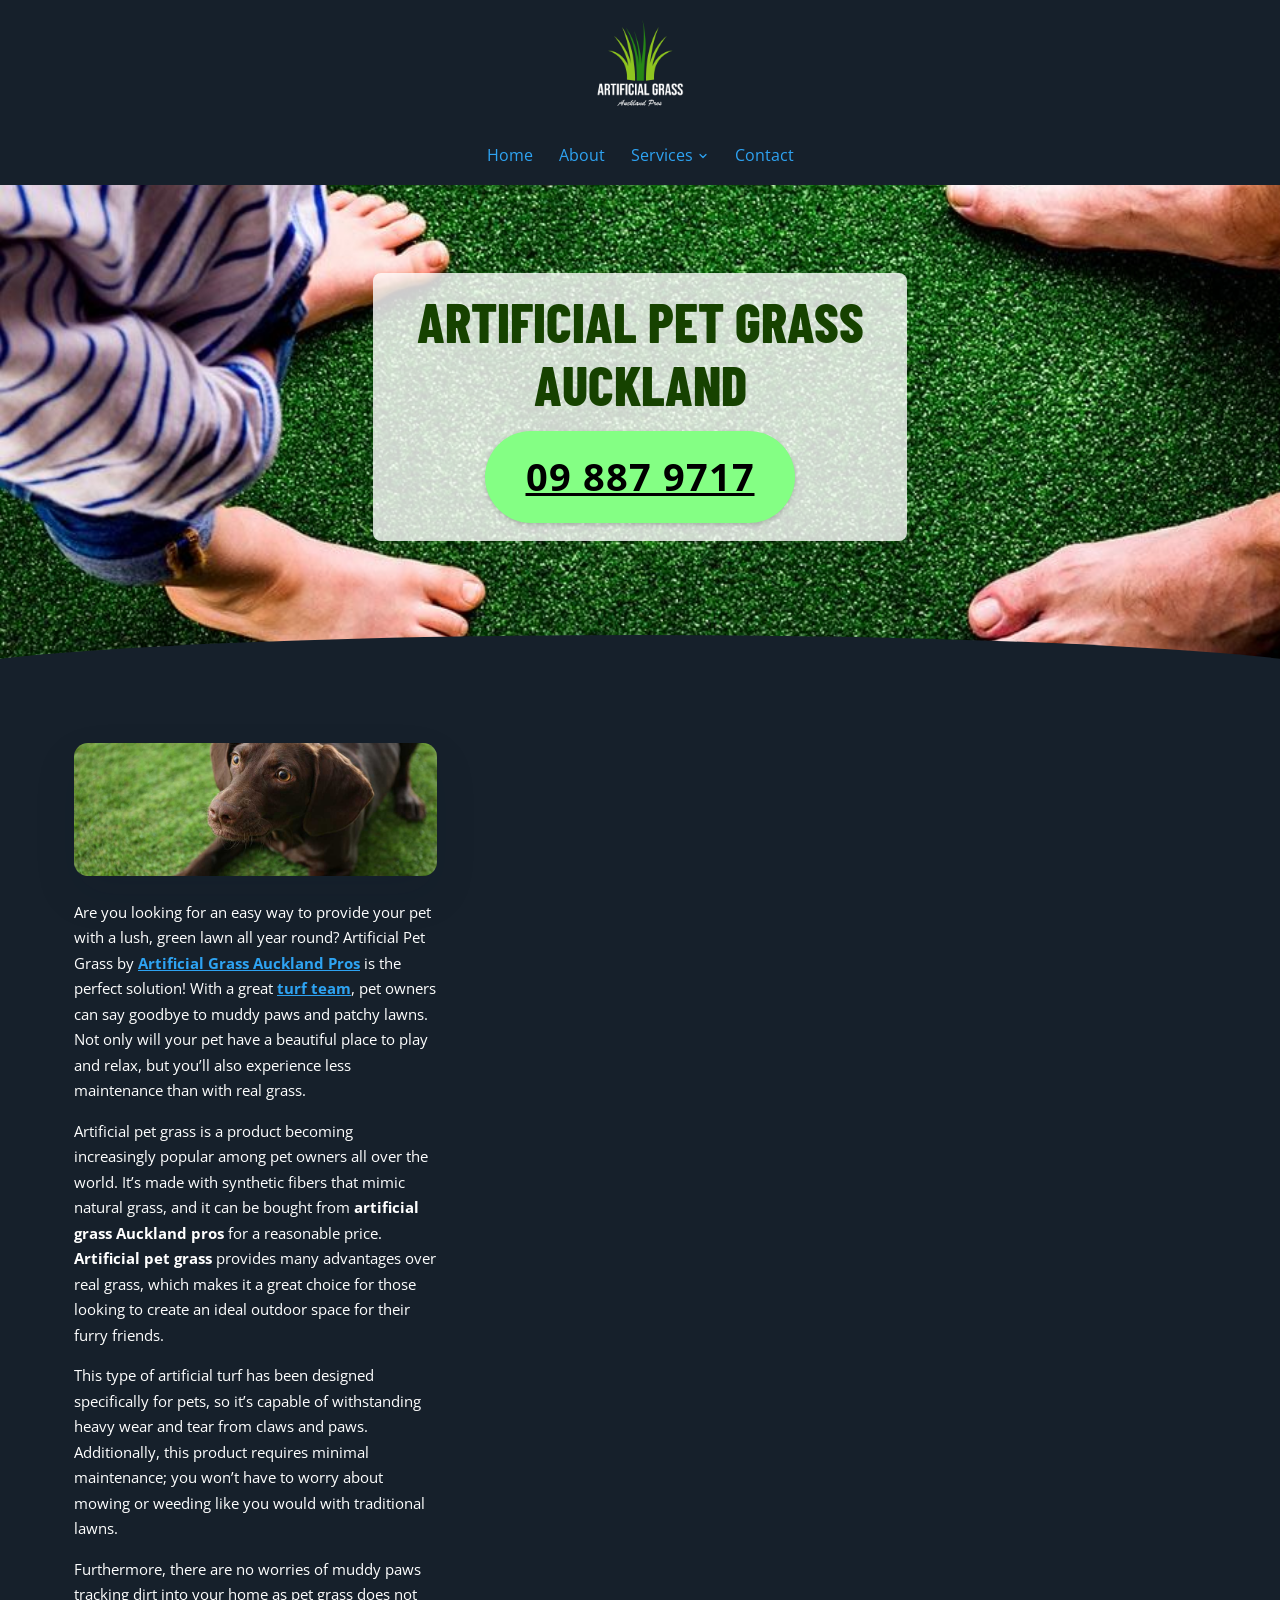
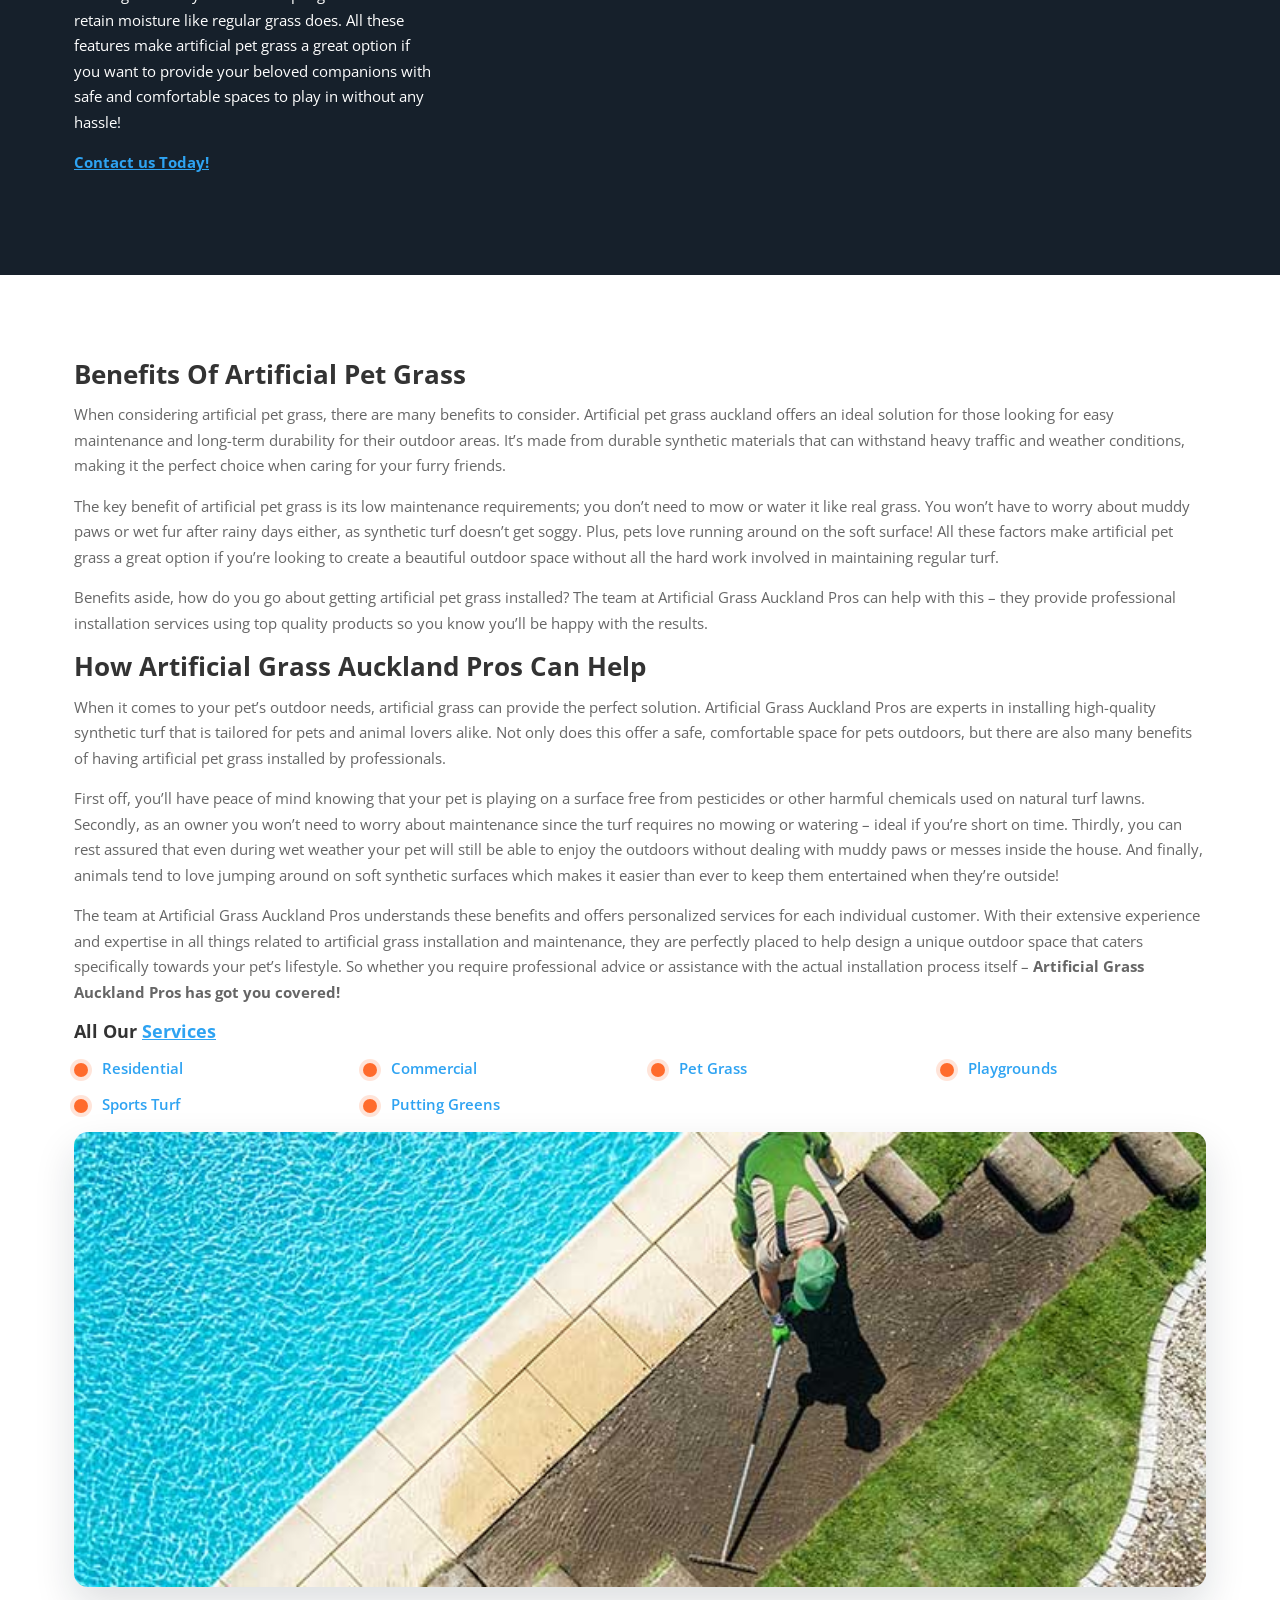
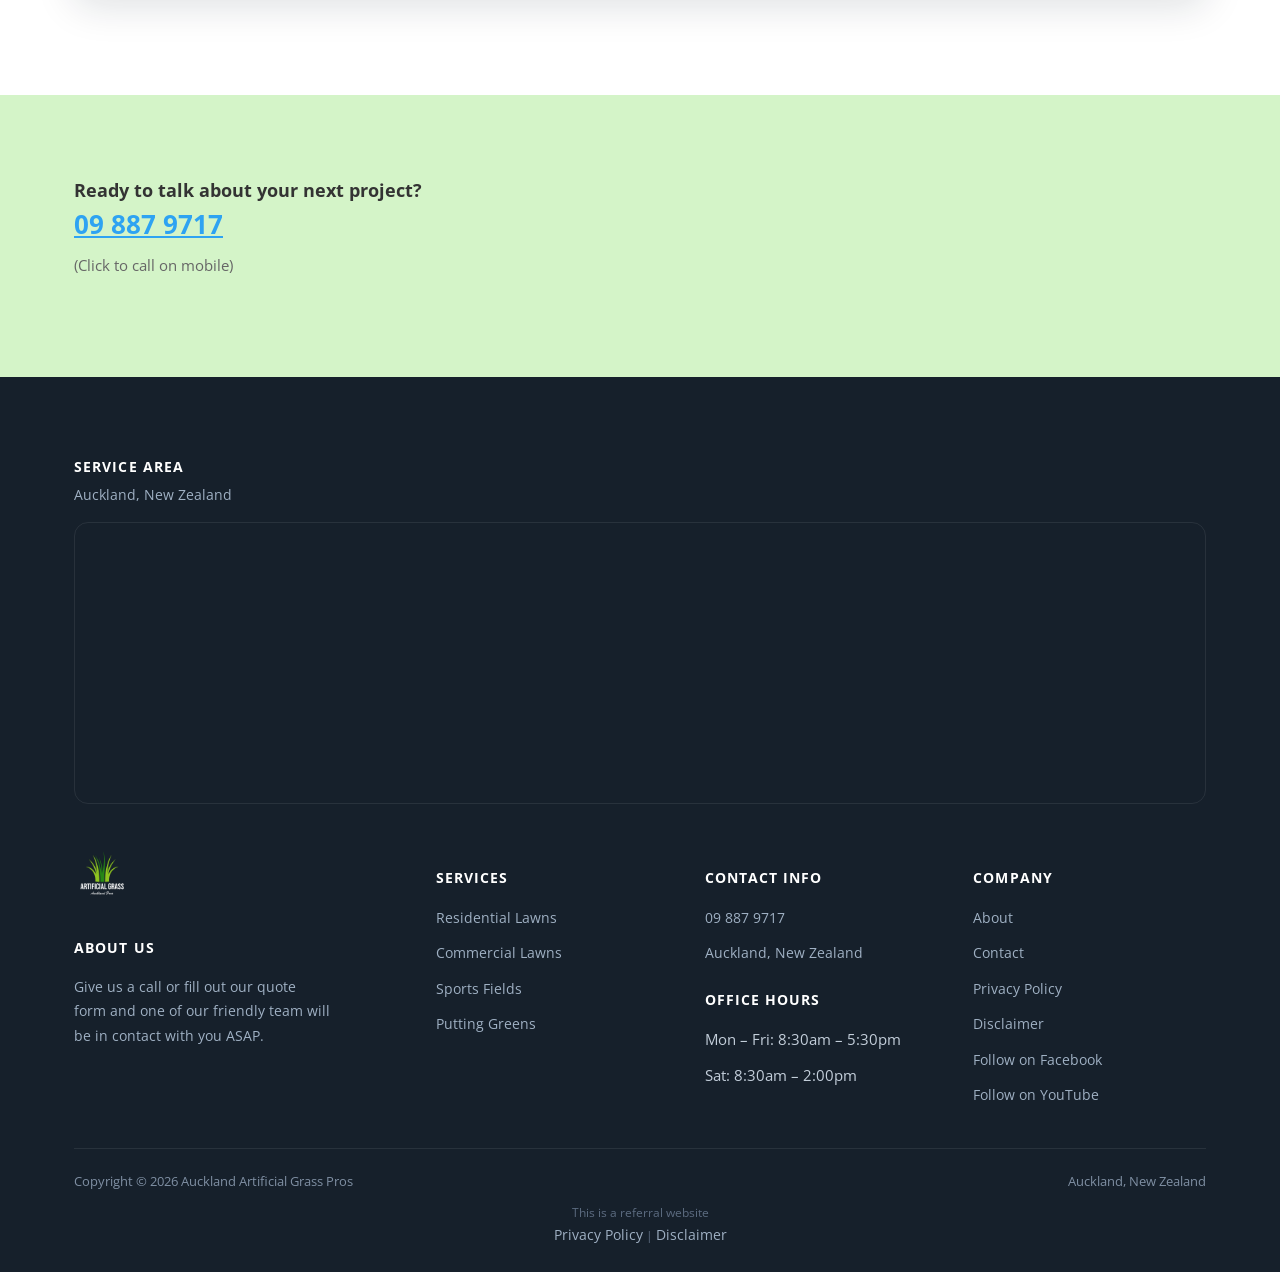
<file: pet-grass/index.html>
<!doctype html>
<html lang="en-NZ">
<head>
<!-- Google tag (gtag.js) -->
<script async src="https://www.googletagmanager.com/gtag/js?id=AW-11022578041"></script>
<script>
  window.dataLayer = window.dataLayer || [];
  function gtag(){dataLayer.push(arguments);}
  gtag('js', new Date());
  gtag('config', 'AW-11022578041');
</script>
<meta charset="UTF-8">
<meta name="viewport" content="width=device-width, initial-scale=1.0">
<link rel="icon" href="/favicon-32.png" sizes="32x32" type="image/png">
<link rel="icon" href="/favicon-192.png" sizes="192x192" type="image/png">
<link rel="apple-touch-icon" href="/apple-touch-icon.png">
<title>Pet Grass - Artificial Grass Auckland Pros</title>
<meta name="description" content="Looking for Artificial Pet Grass Auckland? We specialise in Synthetic Turf for homes and businesses in Auckland - These are great for Pets!">
<meta name="robots" content="follow, index, max-snippet:-1, max-video-preview:-1, max-image-preview:large">
<link rel="canonical" href="https://artificialgrassaucklandpros.co.nz/pet-grass/">
<meta property="og:locale" content="en_US">
<meta property="og:type" content="article">
<meta property="og:title" content="Pet Grass - Artificial Grass Auckland Pros">
<meta property="og:description" content="Looking for Artificial Pet Grass Auckland? We specialise in Synthetic Turf for homes and businesses in Auckland - These are great for Pets!">
<meta property="og:url" content="https://artificialgrassaucklandpros.co.nz/pet-grass/">
<meta property="og:site_name" content="Auckland Artificial Grass Pros | Synthetic Turf">
<meta name="twitter:card" content="summary_large_image">
<meta name="twitter:title" content="Pet Grass - Artificial Grass Auckland Pros">
<meta name="twitter:description" content="Looking for Artificial Pet Grass Auckland? We specialise in Synthetic Turf for homes and businesses in Auckland - These are great for Pets!">
<meta name="twitter:label1" content="Time to read">
<meta name="twitter:data1" content="7 minutes">
<script type="application/ld+json">{"@context": "https://schema.org", "@graph": [{"@type": "Place", "@id": "https://artificialgrassaucklandpros.co.nz/#place", "geo": {"@type": "GeoCoordinates", "latitude": "-36.79909809999999", "longitude": " 174.6547471"}, "hasMap": "https://www.google.com/maps/search/?api=1&amp;query=-36.79909809999999, 174.6547471", "address": {"@type": "PostalAddress", "streetAddress": "43 David Carnegie Rd", "addressLocality": "Waitakere", "addressRegion": "Auckland", "postalCode": "0618", "addressCountry": "New Zealand"}}, {"@type": "Organization", "@id": "https://artificialgrassaucklandpros.co.nz/#organization", "name": "Artificial Gras Auckland Pros", "url": "https://artificialgrassaucklandpros.co.nz", "sameAs": ["https://www.facebook.com/profile.php?id=100090170813255"], "email": "info@artificialgrassaucklandpros.co.nz", "address": {"@type": "PostalAddress", "streetAddress": "43 David Carnegie Rd", "addressLocality": "Waitakere", "addressRegion": "Auckland", "postalCode": "0618", "addressCountry": "New Zealand"}, "logo": {"@type": "ImageObject", "@id": "https://artificialgrassaucklandpros.co.nz/#logo", "url": "https://artificialgrassaucklandpros.co.nz/images/Artificial-Grass-Auckland-Logo-Square-black.png", "contentUrl": "https://artificialgrassaucklandpros.co.nz/images/Artificial-Grass-Auckland-Logo-Square-black.png", "caption": "Auckland Artificial Grass Pros | Synthetic Turf", "inLanguage": "en-US", "width": "600", "height": "600"}, "contactPoint": [{"@type": "ContactPoint", "telephone": "+64-9-887-9717", "contactType": "customer support"}], "location": {"@id": "https://artificialgrassaucklandpros.co.nz/#place"}}, {"@type": "WebSite", "@id": "https://artificialgrassaucklandpros.co.nz/#website", "url": "https://artificialgrassaucklandpros.co.nz", "name": "Auckland Artificial Grass Pros | Synthetic Turf", "alternateName": "Fake Grass Installation | Artificial Grass Auckland", "publisher": {"@id": "https://artificialgrassaucklandpros.co.nz/#organization"}, "inLanguage": "en-US"}, {"@type": "BreadcrumbList", "@id": "https://artificialgrassaucklandpros.co.nz/pet-grass/#breadcrumb", "itemListElement": [{"@type": "ListItem", "position": "1", "item": {"@id": "https://artificialgrassaucklandpros.co.nz", "name": "Home"}}, {"@type": "ListItem", "position": "2", "item": {"@id": "https://artificialgrassaucklandpros.co.nz/pet-grass/", "name": "Pet Grass"}}]}, {"@type": "WebPage", "@id": "https://artificialgrassaucklandpros.co.nz/pet-grass/#webpage", "url": "https://artificialgrassaucklandpros.co.nz/pet-grass/", "name": "Pet Grass - Artificial Grass Auckland Pros", "datePublished": "2023-02-09T15:21:29+00:00", "dateModified": "2026-03-15T23:01:42+00:00", "isPartOf": {"@id": "https://artificialgrassaucklandpros.co.nz/#website"}, "inLanguage": "en-US", "breadcrumb": {"@id": "https://artificialgrassaucklandpros.co.nz/pet-grass/#breadcrumb"}}, {"@type": "Person", "@id": "https://artificialgrassaucklandpros.co.nz/pet-grass/#author", "name": "samstoysnz@gmail.com", "image": {"@type": "ImageObject", "@id": "https://secure.gravatar.com/avatar/1a805ecce72dbea624f8210f16b617142cd50f277b3b90b3f68485606a558cd0?s=96&amp;d=mm&amp;r=g", "url": "https://secure.gravatar.com/avatar/1a805ecce72dbea624f8210f16b617142cd50f277b3b90b3f68485606a558cd0?s=96&amp;d=mm&amp;r=g", "caption": "samstoysnz@gmail.com", "inLanguage": "en-US"}, "sameAs": ["https://artificialgrassaucklandpros.co.nz"], "worksFor": {"@id": "https://artificialgrassaucklandpros.co.nz/#organization"}}, {"@type": "Article", "headline": "Pet Grass - Artificial Grass Auckland Pros", "keywords": "Artificial Pet Grass Auckland", "datePublished": "2023-02-09T15:21:29+00:00", "dateModified": "2026-03-15T23:01:42+00:00", "author": {"@id": "https://artificialgrassaucklandpros.co.nz/pet-grass/#author", "name": "samstoysnz@gmail.com"}, "publisher": {"@id": "https://artificialgrassaucklandpros.co.nz/#organization"}, "description": "Looking for Artificial Pet Grass Auckland? We specialise in Synthetic Turf for homes and businesses in Auckland - These are great for Pets!", "name": "Pet Grass - Artificial Grass Auckland Pros", "@id": "https://artificialgrassaucklandpros.co.nz/pet-grass/#richSnippet", "isPartOf": {"@id": "https://artificialgrassaucklandpros.co.nz/pet-grass/#webpage"}, "inLanguage": "en-US", "mainEntityOfPage": {"@id": "https://artificialgrassaucklandpros.co.nz/pet-grass/#webpage"}}]}</script>
<script type="application/ld+json">{"@context": "https://schema.org", "@type": "BreadcrumbList", "itemListElement": [{"@type": "ListItem", "position": 1, "name": "Home", "item": "https://artificialgrassaucklandpros.co.nz/"}, {"@type": "ListItem", "position": 2, "name": "Pet Grass", "item": "https://artificialgrassaucklandpros.co.nz/pet-grass/"}]}</script>
<script type="application/ld+json">{"@context": "https://schema.org", "@type": "Service", "serviceType": "Pet Grass", "name": "Pet Grass", "provider": {"@type": "LocalBusiness", "name": "Auckland Artificial Grass Pros", "telephone": "+6498879717"}, "areaServed": {"@type": "City", "name": "Auckland"}, "url": "https://artificialgrassaucklandpros.co.nz/pet-grass/"}</script>
<link rel="preconnect" href="https://fonts.googleapis.com">
<link rel="preconnect" href="https://fonts.gstatic.com" crossorigin>
<link rel="preload" as="style" href="https://fonts.googleapis.com/css2?family=Open+Sans:wght@400;600;700;800&family=Barlow+Condensed:wght@600;700;800&display=swap" onload="this.onload=null;this.rel='stylesheet'">
<noscript><link rel="stylesheet" href="https://fonts.googleapis.com/css2?family=Open+Sans:wght@400;600;700;800&family=Barlow+Condensed:wght@600;700;800&display=swap"></noscript>
<link rel="stylesheet" href="/css/style.css">
<style id="mnfix">.mobile-menu.open{max-height:calc(100vh - 150px);max-height:calc(100dvh - 150px);overflow-y:auto;-webkit-overflow-scrolling:touch;overscroll-behavior:contain}.mobile-menu.msub-ready .mobile-submenu{display:none}.mobile-menu.msub-ready .mobile-submenu.open{display:flex}.mobile-menu a.msub-parent{display:flex;justify-content:space-between;align-items:center}.mobile-menu a.msub-parent::after{content:"";width:8px;height:8px;border-right:2px solid currentColor;border-bottom:2px solid currentColor;transform:rotate(45deg);margin-right:6px;transition:transform .2s}.mobile-menu a.msub-parent[aria-expanded=true]::after{transform:rotate(-135deg)}</style></head>
<body class="">

<header class="classic">
  <div class="c-head wrap">
    <a href="/" class="brand"><img src="/images/Artificial-Grass-Auckland-Logo-Square.png" alt="Auckland Artificial Grass Pros" width="600" height="600"></a>
    <nav class="links"><a href="/">Home</a><a href="/about/">About</a><div class="nav-item"><a href="/services/">Services <svg viewBox="0 0 24 24" fill="none" stroke-width="2.4" stroke-linecap="round" stroke-linejoin="round"><path d="m6 9 6 6 6-6"/></svg></a><div class="nav-dropdown"><a href="/residential/">Residential</a><a href="/commercial/">Commercial</a><a href="/pet-grass/">Pet Grass</a><a href="/sports-turf/">Sports Turf</a><a href="/putting-greens/">Putting Greens</a><a href="/playgrounds/">Playgrounds</a></div></div><a href="/contact/">Contact</a></nav>
    <button type="button" class="hamburger-btn" id="hamburgerBtn" aria-label="Open menu" aria-expanded="false"><svg viewBox="0 0 24 24" fill="none" stroke="#fff" stroke-width="2.4" stroke-linecap="round" stroke-linejoin="round"><path d="M4 7h16M4 12h16M4 17h16"/></svg></button>
  </div>
  <div class="mobile-menu" id="mobileMenu"><a href="/">Home</a><a href="/about/">About</a><a href="/services/">Services</a><div class="mobile-submenu"><a href="/residential/">Residential</a><a href="/commercial/">Commercial</a><a href="/pet-grass/">Pet Grass</a><a href="/sports-turf/">Sports Turf</a><a href="/putting-greens/">Putting Greens</a><a href="/playgrounds/">Playgrounds</a></div><a href="/contact/">Contact</a><a href="tel:098879717" class="mobile-menu-phone">Call 09 887 9717</a></div>
</header>
<main>
<section class="hero-c next-dark" id="top"><div class="hero-c-box"><div class="row"><div class="text"><h1>Artificial Pet Grass Auckland</h1></div><p class="btn-wrap"><a class="btn btn-primary" href="tel:098879717">09 887 9717</a></p></div></div></section>
<section class="sec-dark"><div class="wrap"><div class="row cols cols-2 formrow"><div class="col"><div class="figure"><img src="/images/Pet-grass.jpg" alt="dog on artificial grass auckland" width="929" height="339" loading="lazy" decoding="async"></div><div class="text"><p>Are you looking for an easy way to provide your pet with a lush, green lawn all year round? Artificial Pet Grass by <a href="/">Artificial Grass Auckland Pros</a> is the perfect solution! With a great <a href="/about/">turf team</a>, pet owners can say goodbye to muddy paws and patchy lawns. Not only will your pet have a beautiful place to play and relax, but you’ll also experience less maintenance than with real grass.</p>
<p>Artificial pet grass is a product becoming increasingly popular among pet owners all over the world. It’s made with synthetic fibers that mimic natural grass, and it can be bought from <strong>artificial grass Auckland pros</strong> for a reasonable price. <strong>Artificial pet grass</strong> provides many advantages over real grass, which makes it a great choice for those looking to create an ideal outdoor space for their furry friends.</p>
<p>This type of artificial turf has been designed specifically for pets, so it’s capable of withstanding heavy wear and tear from claws and paws. Additionally, this product requires minimal maintenance; you won’t have to worry about mowing or weeding like you would with traditional lawns.</p>
<p>Furthermore, there are no worries of muddy paws tracking dirt into your home as pet grass does not retain moisture like regular grass does. All these features make artificial pet grass a great option if you want to provide your beloved companions with safe and comfortable spaces to play in without any hassle!</p>
<p><a href="/contact/">Contact us Today!</a></p></div></div><div class="col"><div class="form-card"><iframe src="https://api.leadconnectorhq.com/widget/form/A5yTUYHPLW22O91vgu3j" style="width:100%;height:100%;min-height:819px;border:none;border-radius:14px" id="inline-A5yTUYHPLW22O91vgu3j" data-layout="{'id':'INLINE'}" data-trigger-type="alwaysShow" data-trigger-value="" data-activation-type="alwaysActivated" data-activation-value="" data-deactivation-type="neverDeactivate" data-deactivation-value="" data-form-name="AKL Grass" data-height="819" data-layout-iframe-id="inline-A5yTUYHPLW22O91vgu3j" data-form-id="A5yTUYHPLW22O91vgu3j" data-cookie-consent="true" data-cookie-consent-provider="auto" title="AKL Grass"></iframe></div></div></div></div></section>
<section class=""><div class="wrap"><div class="row"><div class="text"><h2>Benefits Of Artificial Pet Grass</h2>
<p>When considering artificial pet grass, there are many benefits to consider. Artificial pet grass auckland offers an ideal solution for those looking for easy maintenance and long-term durability for their outdoor areas. It’s made from durable synthetic materials that can withstand heavy traffic and weather conditions, making it the perfect choice when caring for your furry friends.</p>
<p>The key benefit of artificial pet grass is its low maintenance requirements; you don’t need to mow or water it like real grass. You won’t have to worry about muddy paws or wet fur after rainy days either, as synthetic turf doesn’t get soggy. Plus, pets love running around on the soft surface! All these factors make artificial pet grass a great option if you’re looking to create a beautiful outdoor space without all the hard work involved in maintaining regular turf.</p>
<p>Benefits aside, how do you go about getting artificial pet grass installed? The team at Artificial Grass Auckland Pros can help with this – they provide professional installation services using top quality products so you know you’ll be happy with the results.</p>
<h2>How Artificial Grass Auckland Pros Can Help</h2>
<p>When it comes to your pet’s outdoor needs, artificial grass can provide the perfect solution. Artificial Grass Auckland Pros are experts in installing high-quality synthetic turf that is tailored for pets and animal lovers alike. Not only does this offer a safe, comfortable space for pets outdoors, but there are also many benefits of having artificial pet grass installed by professionals.</p>
<p>First off, you’ll have peace of mind knowing that your pet is playing on a surface free from pesticides or other harmful chemicals used on natural turf lawns. Secondly, as an owner you won’t need to worry about maintenance since the turf requires no mowing or watering – ideal if you’re short on time. Thirdly, you can rest assured that even during wet weather your pet will still be able to enjoy the outdoors without dealing with muddy paws or messes inside the house. And finally, animals tend to love jumping around on soft synthetic surfaces which makes it easier than ever to keep them entertained when they’re outside!</p>
<p>The team at Artificial Grass Auckland Pros understands these benefits and offers personalized services for each individual customer. With their extensive experience and expertise in all things related to artificial grass installation and maintenance, they are perfectly placed to help design a unique outdoor space that caters specifically towards your pet’s lifestyle. So whether you require professional advice or assistance with the actual installation process itself – <strong>Artificial Grass Auckland Pros has got you covered!</strong></p></div><div class="text"><h3><strong>All Our <a href="/services/">Services</a></strong></h3>
<ul>
<li><strong><a href="/residential/">Residential</a></strong></li>
<li><strong><a href="/commercial/">Commercial</a></strong></li>
<li><strong><a href="/pet-grass/">Pet Grass</a></strong></li>
<li><strong><a href="/playgrounds/">Playgrounds</a></strong></li>
<li><strong><a href="/sports-turf/">Sports Turf</a></strong></li>
<li><strong><a href="/putting-greens/">Putting Greens</a></strong></li>
</ul></div><div class="figure"><img src="/images/fake-grass-auckland-mack-2-1.jpg" alt="fake grass auckland 2" width="692" height="278" loading="lazy" decoding="async"></div></div></div></section>
<section class="sec-cream"><div class="wrap"><div class="row"><div class="text"><h3>Ready to talk about your next project?</h3></div><div class="text"><h2><a href="tel:098879717"><strong>09 887 9717</strong></a></h2>
<p>(Click to call on mobile)</p></div></div></div></section>
</main>
<footer>
  <div class="wrap">
    <div class="footer-map-head"><h4>Service Area</h4><p>Auckland, New Zealand</p></div><div class="footer-map"><iframe src="https://www.google.com/maps/embed?pb=!1m14!1m8!1m3!1d817222.6661845093!2d174.706121!3d-36.859811!3m2!1i1024!2i768!4f13.1!3m3!1m2!1s0x8bf19cd5be7047c7%3A0x9a9b87d3b9001c89!2sArtificial%20Grass%20Auckland%20Pros!5e0!3m2!1sen!2snz!4v1679603052947!5m2!1sen!2snz" width="600" height="280" style="border:0" allowfullscreen loading="lazy" referrerpolicy="no-referrer-when-downgrade" title="Auckland Artificial Grass Pros service area map"></iframe></div>
    <div class="footer-grid "><div class="footer-brand"><a href="/" class="brand"><img src="/images/Artificial-Grass-Auckland-Logo-Square.png" alt="Auckland Artificial Grass Pros" width="600" height="600" loading="lazy"></a><h4>About us</h4><p>Give us a call or fill out our quote form and one of our friendly team will be in contact with you ASAP.</p></div><div><h4>Services</h4><ul><li><a href="/residential/">Residential Lawns</a></li><li><a href="/commercial/">Commercial Lawns</a></li><li><a href="/sports-turf/">Sports Fields</a></li><li><a href="/putting-greens/">Putting Greens</a></li></ul></div><div><h4>Contact Info</h4><ul><li><a href="tel:098879717">09 887 9717</a></li><li><a href="https://goo.gl/maps/Z1hFMutvzHpmXvZ86" target="_blank" rel="noopener">Auckland, New Zealand</a></li></ul><h4 style="margin-top:22px;">Office Hours</h4><ul><li>Mon &ndash; Fri: 8:30am &ndash; 5:30pm</li><li>Sat: 8:30am &ndash; 2:00pm</li></ul></div><div><h4>Company</h4><ul><li><a href="/about/">About</a></li><li><a href="/contact/">Contact</a></li><li><a href="/privacy-policy/">Privacy Policy</a></li><li><a href="/disclaimer/">Disclaimer</a></li><li><a href="https://www.facebook.com/profile.php?id=100090170813255" target="_blank" rel="noopener">Follow on Facebook</a></li><li><a href="https://www.youtube.com/channel/UCAe96LCBRMhiRhFiDpTMDpg" target="_blank" rel="noopener">Follow on YouTube</a></li></ul></div></div>
    <div class="footer-bottom"><span>Copyright &copy; 2026 Auckland Artificial Grass Pros</span><span>Auckland, New Zealand</span></div>
    <div class="footer-disclosure">This is a referral website<br><a href="/privacy-policy/">Privacy Policy</a> | <a href="/disclaimer/">Disclaimer</a></div>
  </div>
</footer>
<script>
(function(){var b=document.getElementById('hamburgerBtn'),m=document.getElementById('mobileMenu');if(!b||!m)return;b.addEventListener('click',function(){var o=m.classList.toggle('open');b.setAttribute('aria-expanded',o?'true':'false');});})();
</script>
<script src="https://link.msgsndr.com/js/form_embed.js" defer></script>
<script id="mnfixjs">(function(){var m=document.getElementById("mobileMenu");if(!m)return;m.querySelectorAll(".mobile-submenu").forEach(function(s){var p=s.previousElementSibling;if(!p||p.tagName!=="A")return;var a=document.createElement("a");a.href=p.getAttribute("href");a.textContent="All "+p.textContent.trim();s.insertBefore(a,s.firstChild);m.classList.add("msub-ready");p.classList.add("msub-parent");p.setAttribute("aria-expanded","false");p.addEventListener("click",function(e){e.preventDefault();var o=s.classList.toggle("open");p.setAttribute("aria-expanded",o?"true":"false")})});var b=document.getElementById("hamburgerBtn");document.addEventListener("pointerdown",function(e){if(!m.classList.contains("open")||m.contains(e.target)||(b&&b.contains(e.target)))return;m.classList.remove("open");if(b)b.setAttribute("aria-expanded","false")})})();</script></body>
</html>
</file>
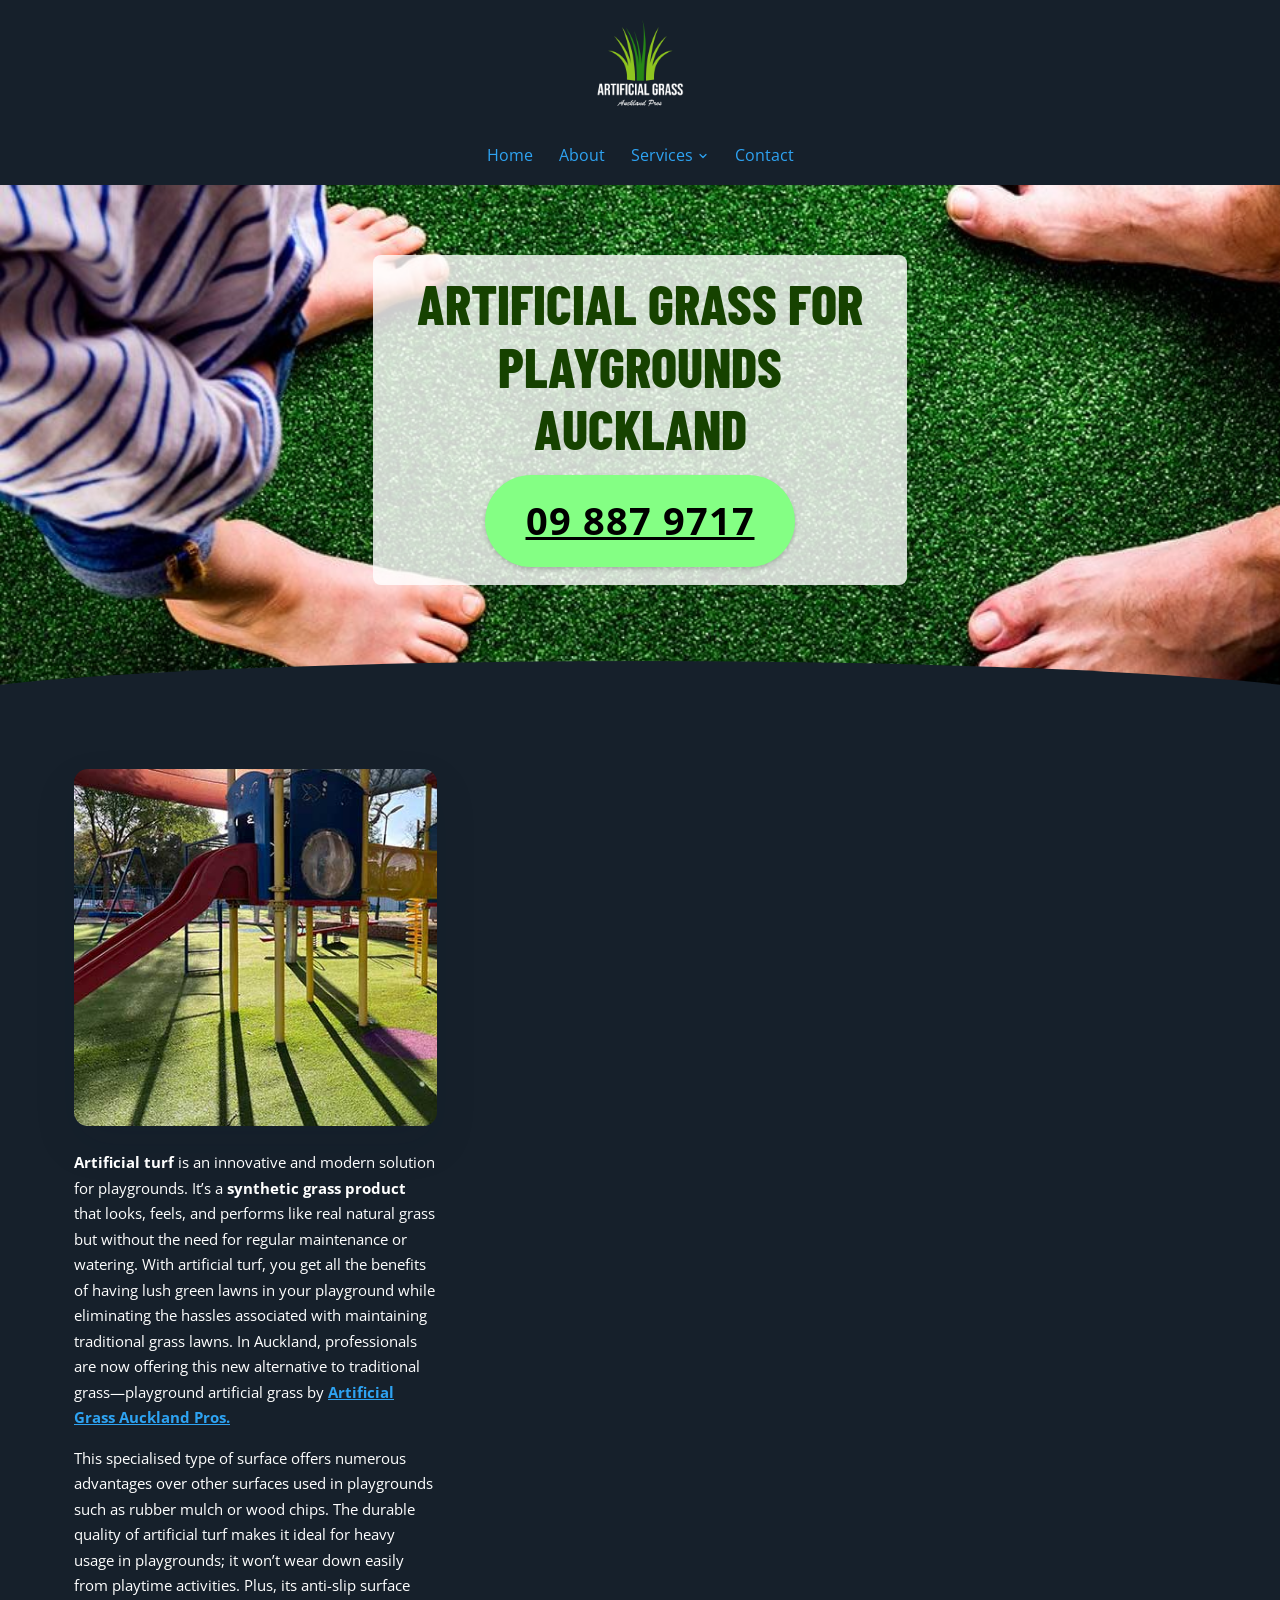
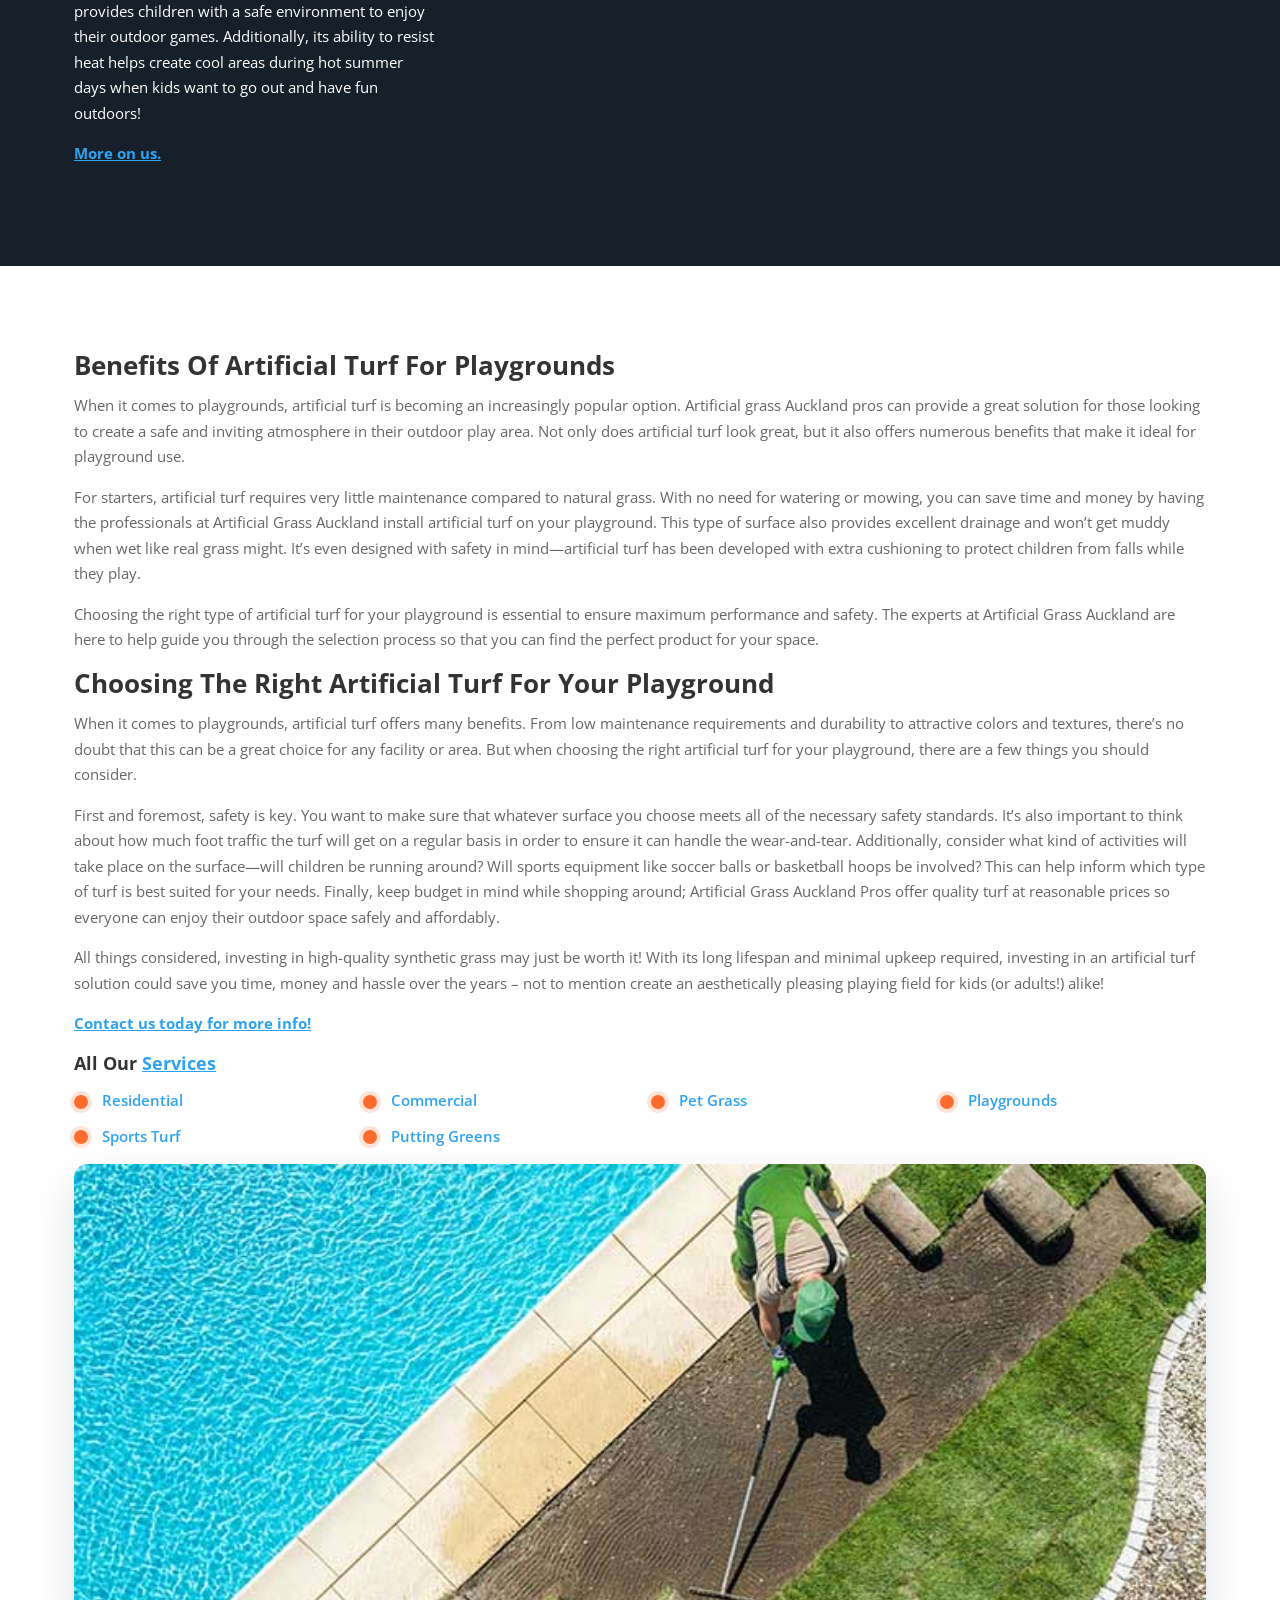
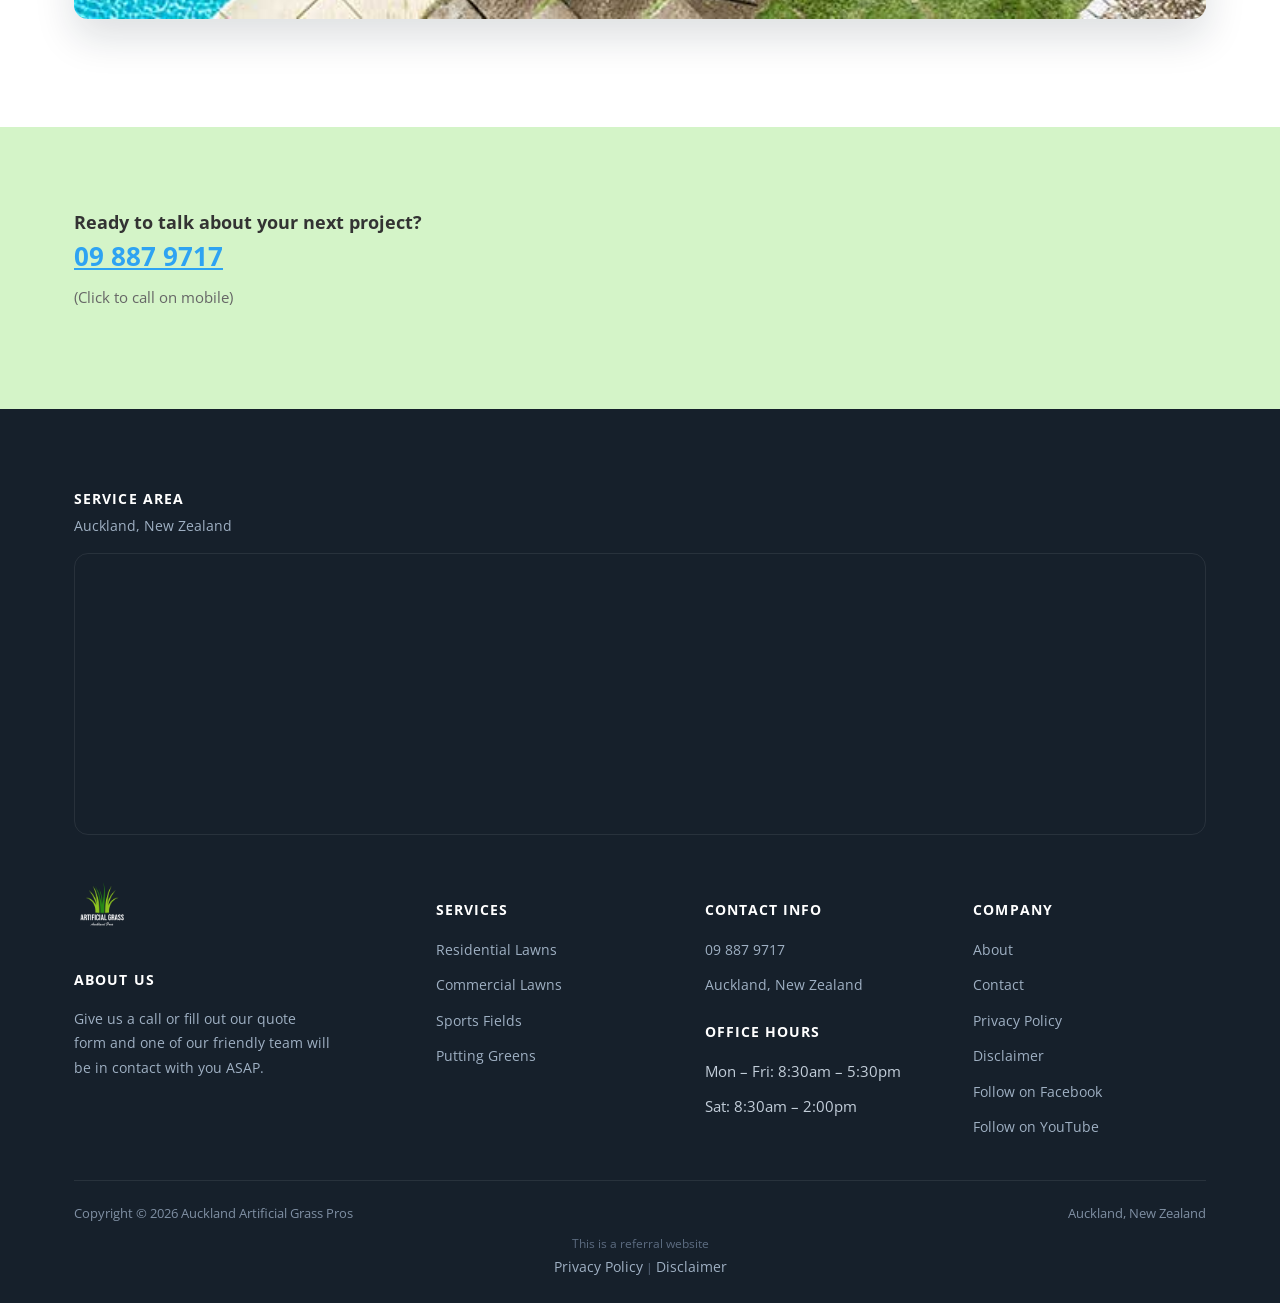
<file: playgrounds/index.html>
<!doctype html>
<html lang="en-NZ">
<head>
<!-- Google tag (gtag.js) -->
<script async src="https://www.googletagmanager.com/gtag/js?id=AW-11022578041"></script>
<script>
  window.dataLayer = window.dataLayer || [];
  function gtag(){dataLayer.push(arguments);}
  gtag('js', new Date());
  gtag('config', 'AW-11022578041');
</script>
<meta charset="UTF-8">
<meta name="viewport" content="width=device-width, initial-scale=1.0">
<link rel="icon" href="/favicon-32.png" sizes="32x32" type="image/png">
<link rel="icon" href="/favicon-192.png" sizes="192x192" type="image/png">
<link rel="apple-touch-icon" href="/apple-touch-icon.png">
<title>Playgrounds - Artificial Grass Auckland Pros</title>
<meta name="description" content="Looking for Artificial Grass for Playgrounds in Auckland? Out team work in synthetic turf helping schools and public playgrounds">
<meta name="robots" content="follow, index, max-snippet:-1, max-video-preview:-1, max-image-preview:large">
<link rel="canonical" href="https://artificialgrassaucklandpros.co.nz/playgrounds/">
<meta property="og:locale" content="en_US">
<meta property="og:type" content="article">
<meta property="og:title" content="Playgrounds - Artificial Grass Auckland Pros">
<meta property="og:description" content="Looking for Artificial Grass for Playgrounds in Auckland? Out team work in synthetic turf helping schools and public playgrounds">
<meta property="og:url" content="https://artificialgrassaucklandpros.co.nz/playgrounds/">
<meta property="og:site_name" content="Auckland Artificial Grass Pros | Synthetic Turf">
<meta name="twitter:card" content="summary_large_image">
<meta name="twitter:title" content="Playgrounds - Artificial Grass Auckland Pros">
<meta name="twitter:description" content="Looking for Artificial Grass for Playgrounds in Auckland? Out team work in synthetic turf helping schools and public playgrounds">
<meta name="twitter:label1" content="Time to read">
<meta name="twitter:data1" content="7 minutes">
<script type="application/ld+json">{"@context": "https://schema.org", "@graph": [{"@type": "Place", "@id": "https://artificialgrassaucklandpros.co.nz/#place", "geo": {"@type": "GeoCoordinates", "latitude": "-36.79909809999999", "longitude": " 174.6547471"}, "hasMap": "https://www.google.com/maps/search/?api=1&amp;query=-36.79909809999999, 174.6547471", "address": {"@type": "PostalAddress", "streetAddress": "43 David Carnegie Rd", "addressLocality": "Waitakere", "addressRegion": "Auckland", "postalCode": "0618", "addressCountry": "New Zealand"}}, {"@type": "Organization", "@id": "https://artificialgrassaucklandpros.co.nz/#organization", "name": "Artificial Gras Auckland Pros", "url": "https://artificialgrassaucklandpros.co.nz", "sameAs": ["https://www.facebook.com/profile.php?id=100090170813255"], "email": "info@artificialgrassaucklandpros.co.nz", "address": {"@type": "PostalAddress", "streetAddress": "43 David Carnegie Rd", "addressLocality": "Waitakere", "addressRegion": "Auckland", "postalCode": "0618", "addressCountry": "New Zealand"}, "logo": {"@type": "ImageObject", "@id": "https://artificialgrassaucklandpros.co.nz/#logo", "url": "https://artificialgrassaucklandpros.co.nz/images/Artificial-Grass-Auckland-Logo-Square-black.png", "contentUrl": "https://artificialgrassaucklandpros.co.nz/images/Artificial-Grass-Auckland-Logo-Square-black.png", "caption": "Auckland Artificial Grass Pros | Synthetic Turf", "inLanguage": "en-US", "width": "600", "height": "600"}, "contactPoint": [{"@type": "ContactPoint", "telephone": "+64-9-887-9717", "contactType": "customer support"}], "location": {"@id": "https://artificialgrassaucklandpros.co.nz/#place"}}, {"@type": "WebSite", "@id": "https://artificialgrassaucklandpros.co.nz/#website", "url": "https://artificialgrassaucklandpros.co.nz", "name": "Auckland Artificial Grass Pros | Synthetic Turf", "alternateName": "Fake Grass Installation | Artificial Grass Auckland", "publisher": {"@id": "https://artificialgrassaucklandpros.co.nz/#organization"}, "inLanguage": "en-US"}, {"@type": "BreadcrumbList", "@id": "https://artificialgrassaucklandpros.co.nz/playgrounds/#breadcrumb", "itemListElement": [{"@type": "ListItem", "position": "1", "item": {"@id": "https://artificialgrassaucklandpros.co.nz", "name": "Home"}}, {"@type": "ListItem", "position": "2", "item": {"@id": "https://artificialgrassaucklandpros.co.nz/playgrounds/", "name": "Playgrounds"}}]}, {"@type": "WebPage", "@id": "https://artificialgrassaucklandpros.co.nz/playgrounds/#webpage", "url": "https://artificialgrassaucklandpros.co.nz/playgrounds/", "name": "Playgrounds - Artificial Grass Auckland Pros", "datePublished": "2023-02-09T15:54:41+00:00", "dateModified": "2026-03-15T23:01:21+00:00", "isPartOf": {"@id": "https://artificialgrassaucklandpros.co.nz/#website"}, "inLanguage": "en-US", "breadcrumb": {"@id": "https://artificialgrassaucklandpros.co.nz/playgrounds/#breadcrumb"}}, {"@type": "Person", "@id": "https://artificialgrassaucklandpros.co.nz/playgrounds/#author", "name": "samstoysnz@gmail.com", "image": {"@type": "ImageObject", "@id": "https://secure.gravatar.com/avatar/1a805ecce72dbea624f8210f16b617142cd50f277b3b90b3f68485606a558cd0?s=96&amp;d=mm&amp;r=g", "url": "https://secure.gravatar.com/avatar/1a805ecce72dbea624f8210f16b617142cd50f277b3b90b3f68485606a558cd0?s=96&amp;d=mm&amp;r=g", "caption": "samstoysnz@gmail.com", "inLanguage": "en-US"}, "sameAs": ["https://artificialgrassaucklandpros.co.nz"], "worksFor": {"@id": "https://artificialgrassaucklandpros.co.nz/#organization"}}, {"@type": "Article", "headline": "Playgrounds - Artificial Grass Auckland Pros", "keywords": "Artificial Grass Playgrounds Auckland", "datePublished": "2023-02-09T15:54:41+00:00", "dateModified": "2026-03-15T23:01:21+00:00", "author": {"@id": "https://artificialgrassaucklandpros.co.nz/playgrounds/#author", "name": "samstoysnz@gmail.com"}, "publisher": {"@id": "https://artificialgrassaucklandpros.co.nz/#organization"}, "description": "Looking for Artificial Grass for Playgrounds in Auckland? Out team work in synthetic turf helping schools and public playgrounds", "name": "Playgrounds - Artificial Grass Auckland Pros", "@id": "https://artificialgrassaucklandpros.co.nz/playgrounds/#richSnippet", "isPartOf": {"@id": "https://artificialgrassaucklandpros.co.nz/playgrounds/#webpage"}, "inLanguage": "en-US", "mainEntityOfPage": {"@id": "https://artificialgrassaucklandpros.co.nz/playgrounds/#webpage"}}]}</script>
<script type="application/ld+json">{"@context": "https://schema.org", "@type": "BreadcrumbList", "itemListElement": [{"@type": "ListItem", "position": 1, "name": "Home", "item": "https://artificialgrassaucklandpros.co.nz/"}, {"@type": "ListItem", "position": 2, "name": "Playgrounds", "item": "https://artificialgrassaucklandpros.co.nz/playgrounds/"}]}</script>
<script type="application/ld+json">{"@context": "https://schema.org", "@type": "Service", "serviceType": "Playgrounds", "name": "Playgrounds", "provider": {"@type": "LocalBusiness", "name": "Auckland Artificial Grass Pros", "telephone": "+6498879717"}, "areaServed": {"@type": "City", "name": "Auckland"}, "url": "https://artificialgrassaucklandpros.co.nz/playgrounds/"}</script>
<link rel="preconnect" href="https://fonts.googleapis.com">
<link rel="preconnect" href="https://fonts.gstatic.com" crossorigin>
<link rel="preload" as="style" href="https://fonts.googleapis.com/css2?family=Open+Sans:wght@400;600;700;800&family=Barlow+Condensed:wght@600;700;800&display=swap" onload="this.onload=null;this.rel='stylesheet'">
<noscript><link rel="stylesheet" href="https://fonts.googleapis.com/css2?family=Open+Sans:wght@400;600;700;800&family=Barlow+Condensed:wght@600;700;800&display=swap"></noscript>
<link rel="stylesheet" href="/css/style.css">
<style id="mnfix">.mobile-menu.open{max-height:calc(100vh - 150px);max-height:calc(100dvh - 150px);overflow-y:auto;-webkit-overflow-scrolling:touch;overscroll-behavior:contain}.mobile-menu.msub-ready .mobile-submenu{display:none}.mobile-menu.msub-ready .mobile-submenu.open{display:flex}.mobile-menu a.msub-parent{display:flex;justify-content:space-between;align-items:center}.mobile-menu a.msub-parent::after{content:"";width:8px;height:8px;border-right:2px solid currentColor;border-bottom:2px solid currentColor;transform:rotate(45deg);margin-right:6px;transition:transform .2s}.mobile-menu a.msub-parent[aria-expanded=true]::after{transform:rotate(-135deg)}</style></head>
<body class="">

<header class="classic">
  <div class="c-head wrap">
    <a href="/" class="brand"><img src="/images/Artificial-Grass-Auckland-Logo-Square.png" alt="Auckland Artificial Grass Pros" width="600" height="600"></a>
    <nav class="links"><a href="/">Home</a><a href="/about/">About</a><div class="nav-item"><a href="/services/">Services <svg viewBox="0 0 24 24" fill="none" stroke-width="2.4" stroke-linecap="round" stroke-linejoin="round"><path d="m6 9 6 6 6-6"/></svg></a><div class="nav-dropdown"><a href="/residential/">Residential</a><a href="/commercial/">Commercial</a><a href="/pet-grass/">Pet Grass</a><a href="/sports-turf/">Sports Turf</a><a href="/putting-greens/">Putting Greens</a><a href="/playgrounds/">Playgrounds</a></div></div><a href="/contact/">Contact</a></nav>
    <button type="button" class="hamburger-btn" id="hamburgerBtn" aria-label="Open menu" aria-expanded="false"><svg viewBox="0 0 24 24" fill="none" stroke="#fff" stroke-width="2.4" stroke-linecap="round" stroke-linejoin="round"><path d="M4 7h16M4 12h16M4 17h16"/></svg></button>
  </div>
  <div class="mobile-menu" id="mobileMenu"><a href="/">Home</a><a href="/about/">About</a><a href="/services/">Services</a><div class="mobile-submenu"><a href="/residential/">Residential</a><a href="/commercial/">Commercial</a><a href="/pet-grass/">Pet Grass</a><a href="/sports-turf/">Sports Turf</a><a href="/putting-greens/">Putting Greens</a><a href="/playgrounds/">Playgrounds</a></div><a href="/contact/">Contact</a><a href="tel:098879717" class="mobile-menu-phone">Call 09 887 9717</a></div>
</header>
<main>
<section class="hero-c next-dark" id="top"><div class="hero-c-box"><div class="row"><div class="text"><h1>Artificial Grass for Playgrounds Auckland</h1></div><p class="btn-wrap"><a class="btn btn-primary" href="tel:098879717">09 887 9717</a></p></div></div></section>
<section class="sec-dark"><div class="wrap"><div class="row cols cols-2 formrow"><div class="col"><div class="figure"><img src="/images/Artificial-Grass-Installation-Auckland-playgrounds2.jpg" alt="playgrounds artificial grass turf" width="390" height="384" loading="lazy" decoding="async"></div><div class="text"><p><strong>Artificial turf</strong> is an innovative and modern solution for playgrounds. It’s a <strong>synthetic grass product</strong> that looks, feels, and performs like real natural grass but without the need for regular maintenance or watering. With artificial turf, you get all the benefits of having lush green lawns in your playground while eliminating the hassles associated with maintaining traditional grass lawns. In Auckland, professionals are now offering this new alternative to traditional grass—playground artificial grass by <a href="/">Artificial Grass Auckland Pros.</a></p>
<p>This specialised type of surface offers numerous advantages over other surfaces used in playgrounds such as rubber mulch or wood chips. The durable quality of artificial turf makes it ideal for heavy usage in playgrounds; it won’t wear down easily from playtime activities. Plus, its anti-slip surface provides children with a safe environment to enjoy their outdoor games. Additionally, its ability to resist heat helps create cool areas during hot summer days when kids want to go out and have fun outdoors!</p>
<p><a href="/about/">More on us.</a></p></div></div><div class="col"><div class="form-card"><iframe src="https://api.leadconnectorhq.com/widget/form/A5yTUYHPLW22O91vgu3j" style="width:100%;height:100%;min-height:819px;border:none;border-radius:14px" id="inline-A5yTUYHPLW22O91vgu3j" data-layout="{'id':'INLINE'}" data-trigger-type="alwaysShow" data-trigger-value="" data-activation-type="alwaysActivated" data-activation-value="" data-deactivation-type="neverDeactivate" data-deactivation-value="" data-form-name="AKL Grass" data-height="819" data-layout-iframe-id="inline-A5yTUYHPLW22O91vgu3j" data-form-id="A5yTUYHPLW22O91vgu3j" data-cookie-consent="true" data-cookie-consent-provider="auto" title="AKL Grass"></iframe></div></div></div></div></section>
<section class=""><div class="wrap"><div class="row"><div class="text"><h2>Benefits Of Artificial Turf For Playgrounds</h2>
<p>When it comes to playgrounds, artificial turf is becoming an increasingly popular option. Artificial grass Auckland pros can provide a great solution for those looking to create a safe and inviting atmosphere in their outdoor play area. Not only does artificial turf look great, but it also offers numerous benefits that make it ideal for playground use.</p>
<p>For starters, artificial turf requires very little maintenance compared to natural grass. With no need for watering or mowing, you can save time and money by having the professionals at Artificial Grass Auckland install artificial turf on your playground. This type of surface also provides excellent drainage and won’t get muddy when wet like real grass might. It’s even designed with safety in mind—artificial turf has been developed with extra cushioning to protect children from falls while they play.</p>
<p>Choosing the right type of artificial turf for your playground is essential to ensure maximum performance and safety. The experts at Artificial Grass Auckland are here to help guide you through the selection process so that you can find the perfect product for your space.</p>
<h2>Choosing The Right Artificial Turf For Your Playground</h2>
<p>When it comes to playgrounds, artificial turf offers many benefits. From low maintenance requirements and durability to attractive colors and textures, there’s no doubt that this can be a great choice for any facility or area. But when choosing the right artificial turf for your playground, there are a few things you should consider.</p>
<p>First and foremost, safety is key. You want to make sure that whatever surface you choose meets all of the necessary safety standards. It’s also important to think about how much foot traffic the turf will get on a regular basis in order to ensure it can handle the wear-and-tear. Additionally, consider what kind of activities will take place on the surface—will children be running around? Will sports equipment like soccer balls or basketball hoops be involved? This can help inform which type of turf is best suited for your needs. Finally, keep budget in mind while shopping around; Artificial Grass Auckland Pros offer quality turf at reasonable prices so everyone can enjoy their outdoor space safely and affordably.</p>
<p>All things considered, investing in high-quality synthetic grass may just be worth it! With its long lifespan and minimal upkeep required, investing in an artificial turf solution could save you time, money and hassle over the years – not to mention create an aesthetically pleasing playing field for kids (or adults!) alike!</p>
<p><a href="/contact/">Contact us today for more info!</a></p></div><div class="text"><h3><strong>All Our <a href="/services/">Services</a></strong></h3>
<ul>
<li><strong><a href="/residential/">Residential</a></strong></li>
<li><strong><a href="/commercial/">Commercial</a></strong></li>
<li><strong><a href="/pet-grass/">Pet Grass</a></strong></li>
<li><strong><a href="/playgrounds/">Playgrounds</a></strong></li>
<li><strong><a href="/sports-turf/">Sports Turf</a></strong></li>
<li><strong><a href="/putting-greens/">Putting Greens</a></strong></li>
</ul></div><div class="figure"><img src="/images/fake-grass-auckland-mack-2-1.jpg" alt="fake grass auckland 2" width="692" height="278" loading="lazy" decoding="async"></div></div></div></section>
<section class="sec-cream"><div class="wrap"><div class="row"><div class="text"><h3>Ready to talk about your next project?</h3></div><div class="text"><h2><a href="tel:098879717"><strong>09 887 9717</strong></a></h2>
<p>(Click to call on mobile)</p></div></div></div></section>
</main>
<footer>
  <div class="wrap">
    <div class="footer-map-head"><h4>Service Area</h4><p>Auckland, New Zealand</p></div><div class="footer-map"><iframe src="https://www.google.com/maps/embed?pb=!1m14!1m8!1m3!1d817222.6661845093!2d174.706121!3d-36.859811!3m2!1i1024!2i768!4f13.1!3m3!1m2!1s0x8bf19cd5be7047c7%3A0x9a9b87d3b9001c89!2sArtificial%20Grass%20Auckland%20Pros!5e0!3m2!1sen!2snz!4v1679603052947!5m2!1sen!2snz" width="600" height="280" style="border:0" allowfullscreen loading="lazy" referrerpolicy="no-referrer-when-downgrade" title="Auckland Artificial Grass Pros service area map"></iframe></div>
    <div class="footer-grid "><div class="footer-brand"><a href="/" class="brand"><img src="/images/Artificial-Grass-Auckland-Logo-Square.png" alt="Auckland Artificial Grass Pros" width="600" height="600" loading="lazy"></a><h4>About us</h4><p>Give us a call or fill out our quote form and one of our friendly team will be in contact with you ASAP.</p></div><div><h4>Services</h4><ul><li><a href="/residential/">Residential Lawns</a></li><li><a href="/commercial/">Commercial Lawns</a></li><li><a href="/sports-turf/">Sports Fields</a></li><li><a href="/putting-greens/">Putting Greens</a></li></ul></div><div><h4>Contact Info</h4><ul><li><a href="tel:098879717">09 887 9717</a></li><li><a href="https://goo.gl/maps/Z1hFMutvzHpmXvZ86" target="_blank" rel="noopener">Auckland, New Zealand</a></li></ul><h4 style="margin-top:22px;">Office Hours</h4><ul><li>Mon &ndash; Fri: 8:30am &ndash; 5:30pm</li><li>Sat: 8:30am &ndash; 2:00pm</li></ul></div><div><h4>Company</h4><ul><li><a href="/about/">About</a></li><li><a href="/contact/">Contact</a></li><li><a href="/privacy-policy/">Privacy Policy</a></li><li><a href="/disclaimer/">Disclaimer</a></li><li><a href="https://www.facebook.com/profile.php?id=100090170813255" target="_blank" rel="noopener">Follow on Facebook</a></li><li><a href="https://www.youtube.com/channel/UCAe96LCBRMhiRhFiDpTMDpg" target="_blank" rel="noopener">Follow on YouTube</a></li></ul></div></div>
    <div class="footer-bottom"><span>Copyright &copy; 2026 Auckland Artificial Grass Pros</span><span>Auckland, New Zealand</span></div>
    <div class="footer-disclosure">This is a referral website<br><a href="/privacy-policy/">Privacy Policy</a> | <a href="/disclaimer/">Disclaimer</a></div>
  </div>
</footer>
<script>
(function(){var b=document.getElementById('hamburgerBtn'),m=document.getElementById('mobileMenu');if(!b||!m)return;b.addEventListener('click',function(){var o=m.classList.toggle('open');b.setAttribute('aria-expanded',o?'true':'false');});})();
</script>
<script src="https://link.msgsndr.com/js/form_embed.js" defer></script>
<script id="mnfixjs">(function(){var m=document.getElementById("mobileMenu");if(!m)return;m.querySelectorAll(".mobile-submenu").forEach(function(s){var p=s.previousElementSibling;if(!p||p.tagName!=="A")return;var a=document.createElement("a");a.href=p.getAttribute("href");a.textContent="All "+p.textContent.trim();s.insertBefore(a,s.firstChild);m.classList.add("msub-ready");p.classList.add("msub-parent");p.setAttribute("aria-expanded","false");p.addEventListener("click",function(e){e.preventDefault();var o=s.classList.toggle("open");p.setAttribute("aria-expanded",o?"true":"false")})});var b=document.getElementById("hamburgerBtn");document.addEventListener("pointerdown",function(e){if(!m.classList.contains("open")||m.contains(e.target)||(b&&b.contains(e.target)))return;m.classList.remove("open");if(b)b.setAttribute("aria-expanded","false")})})();</script></body>
</html>
</file>
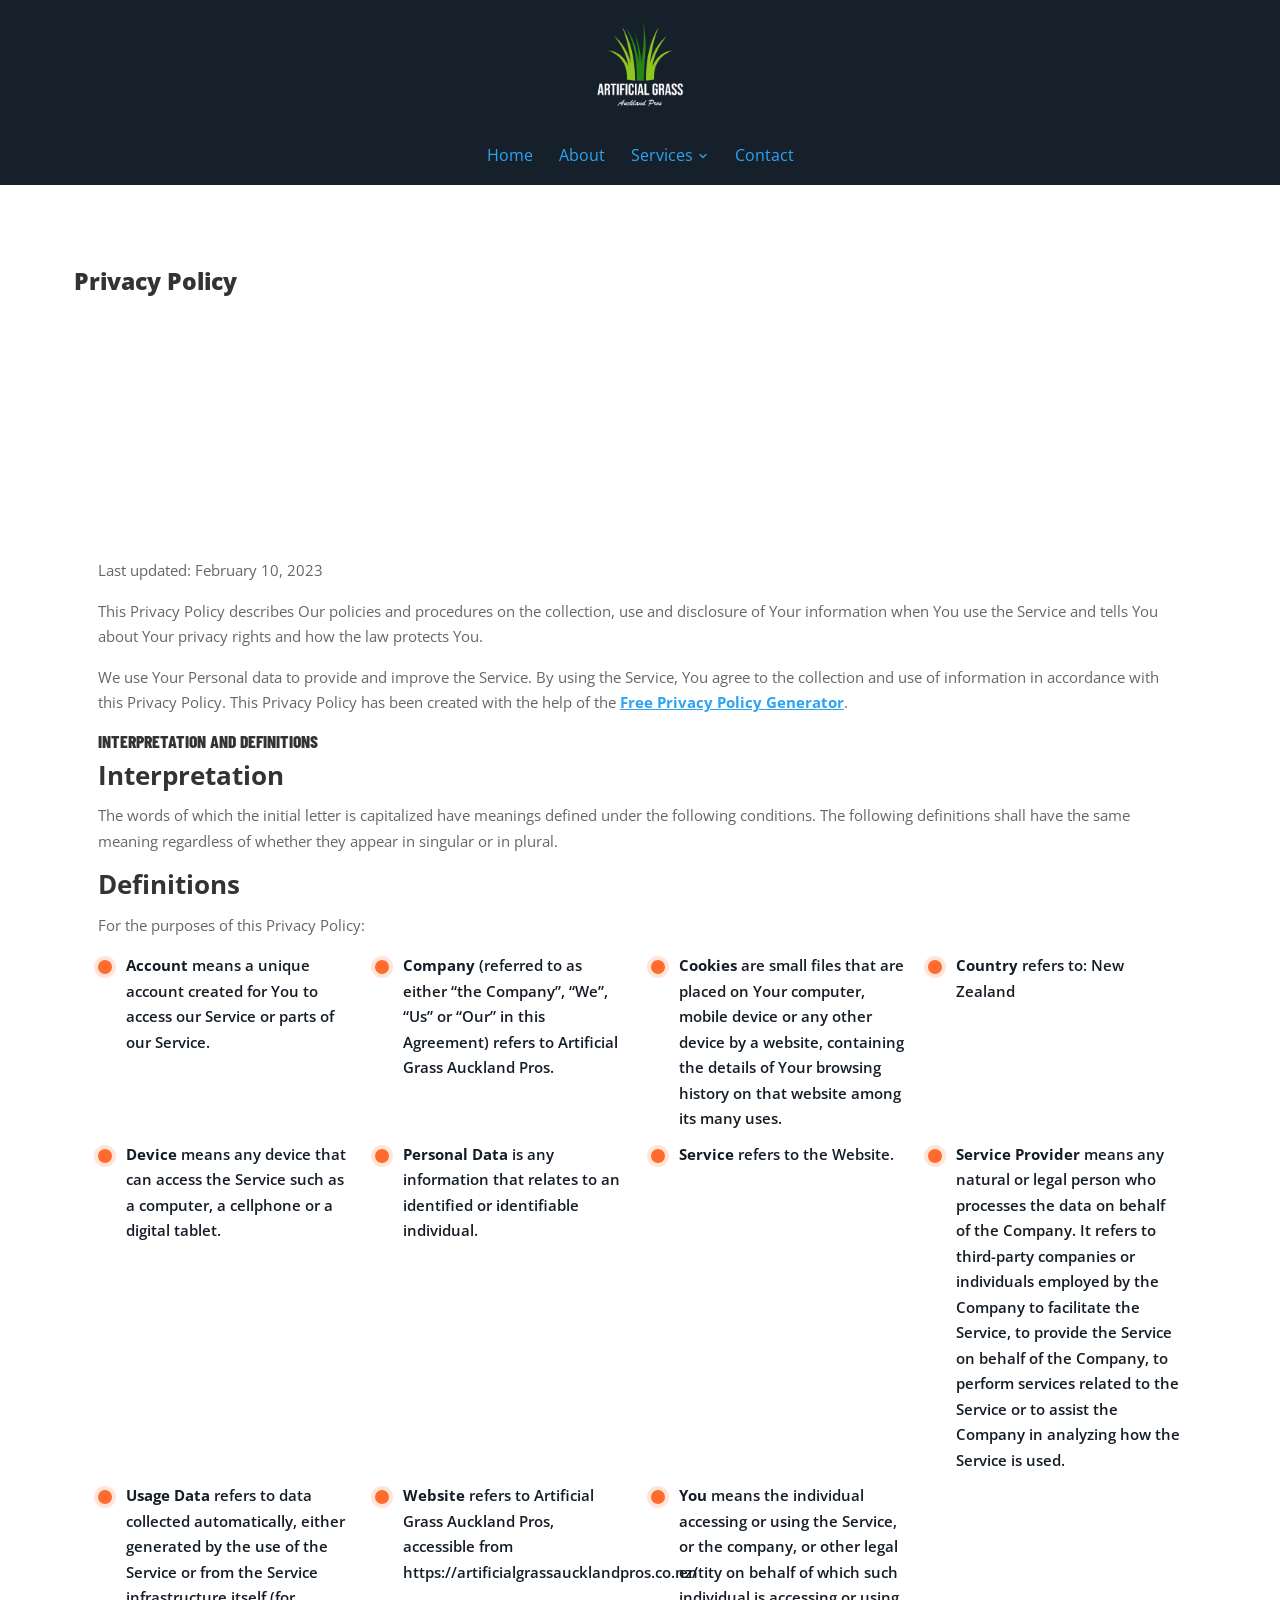
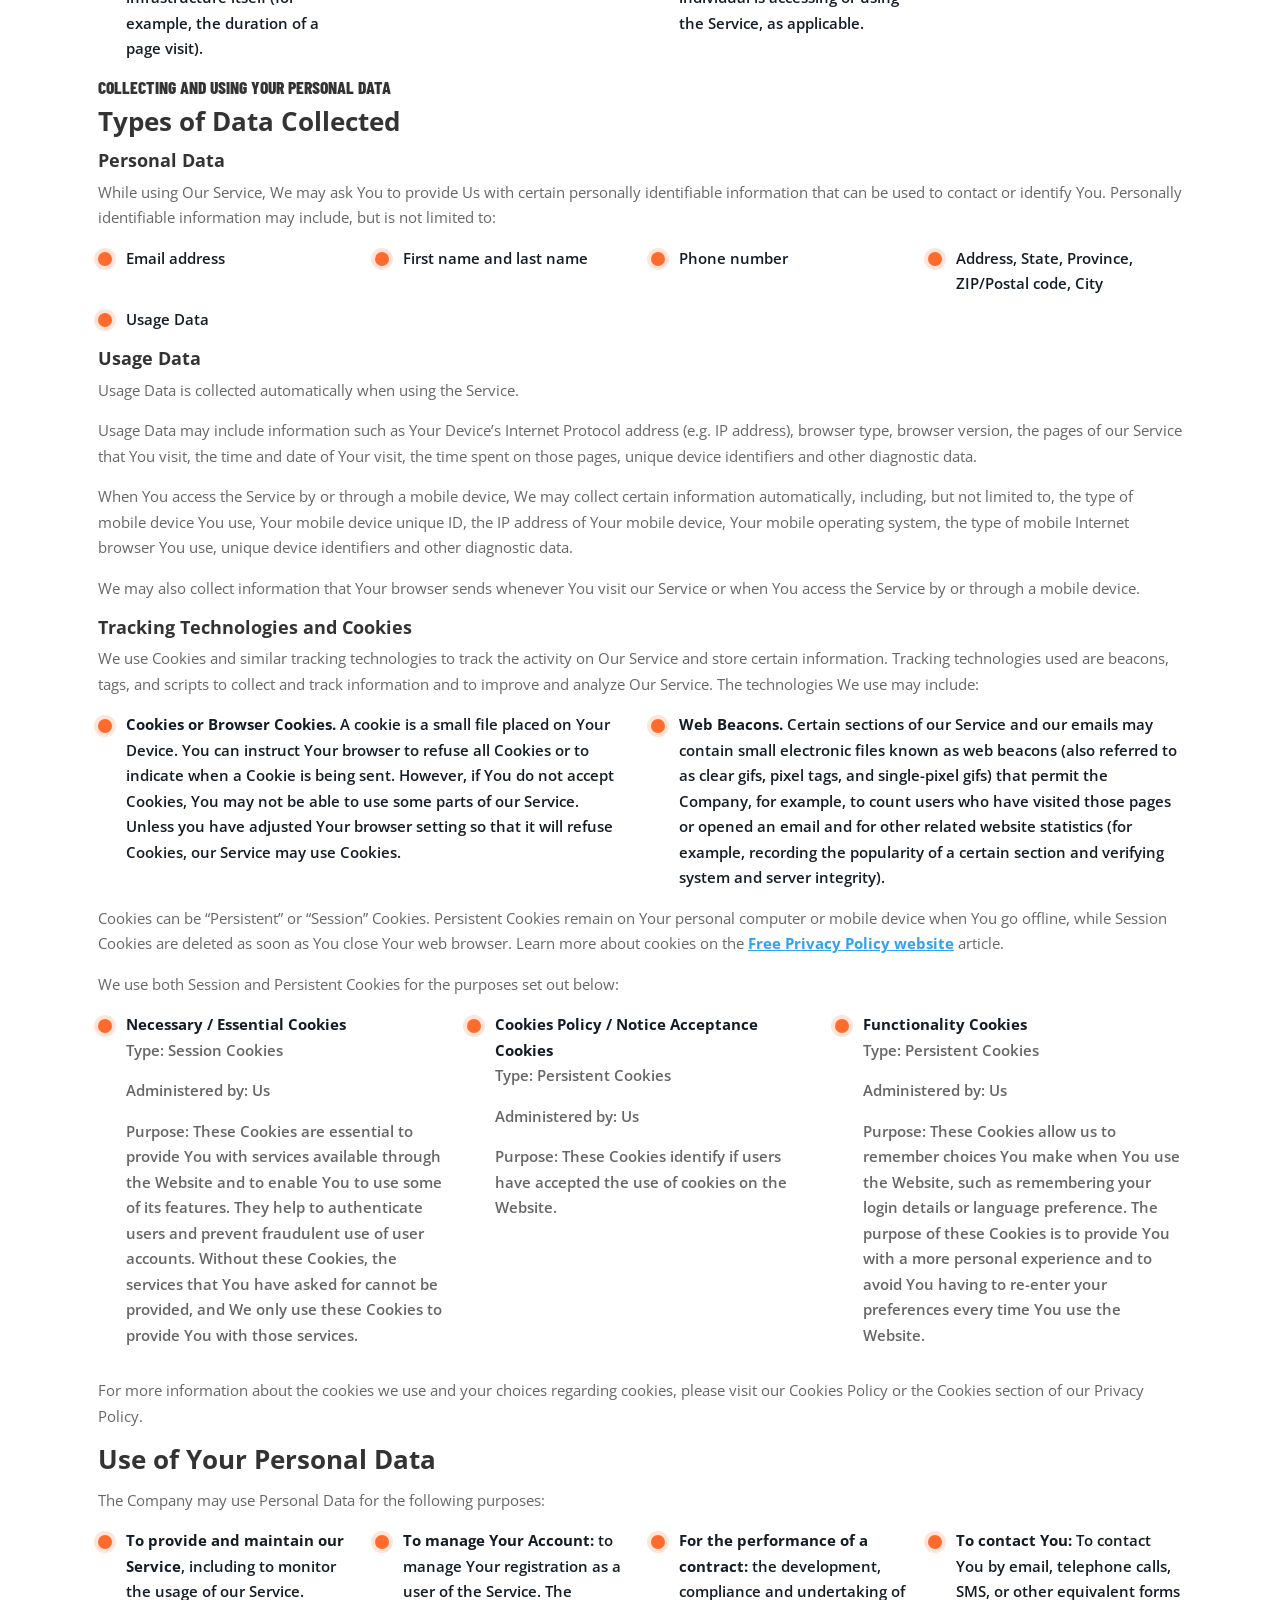
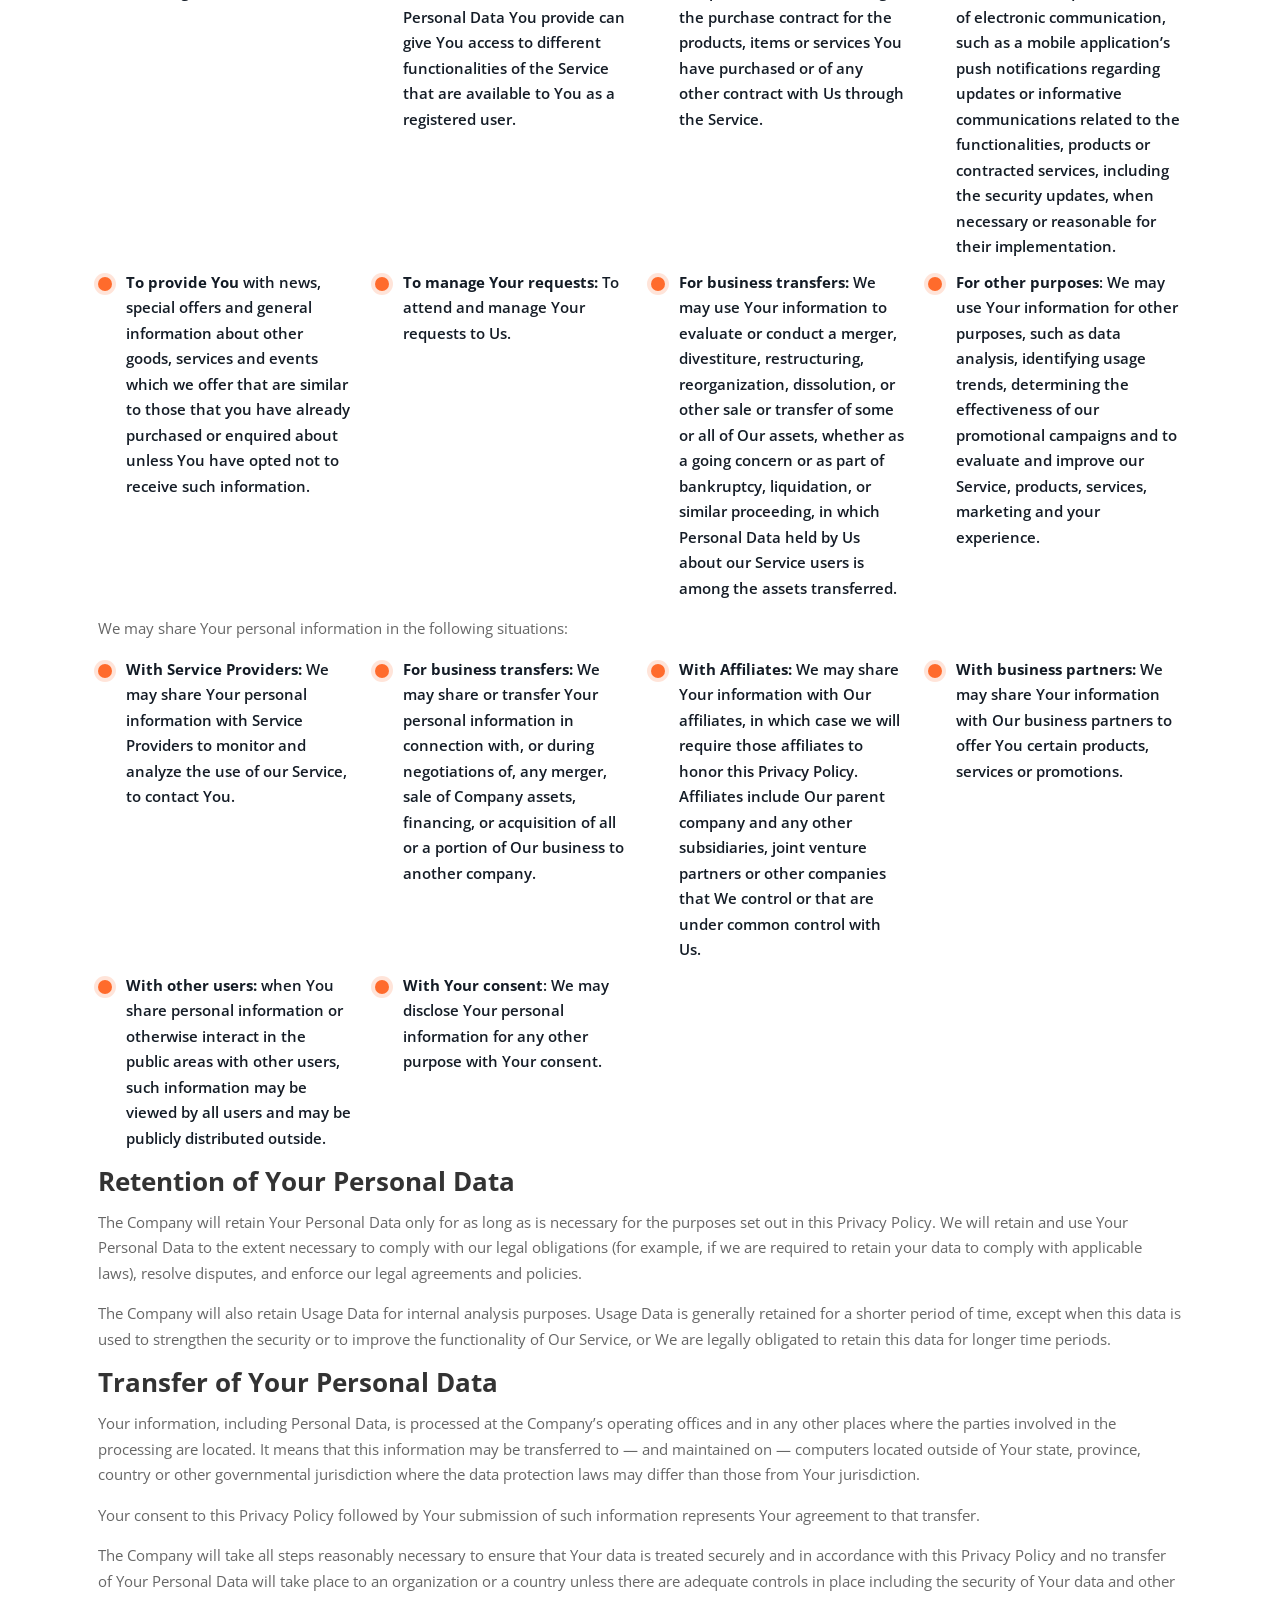
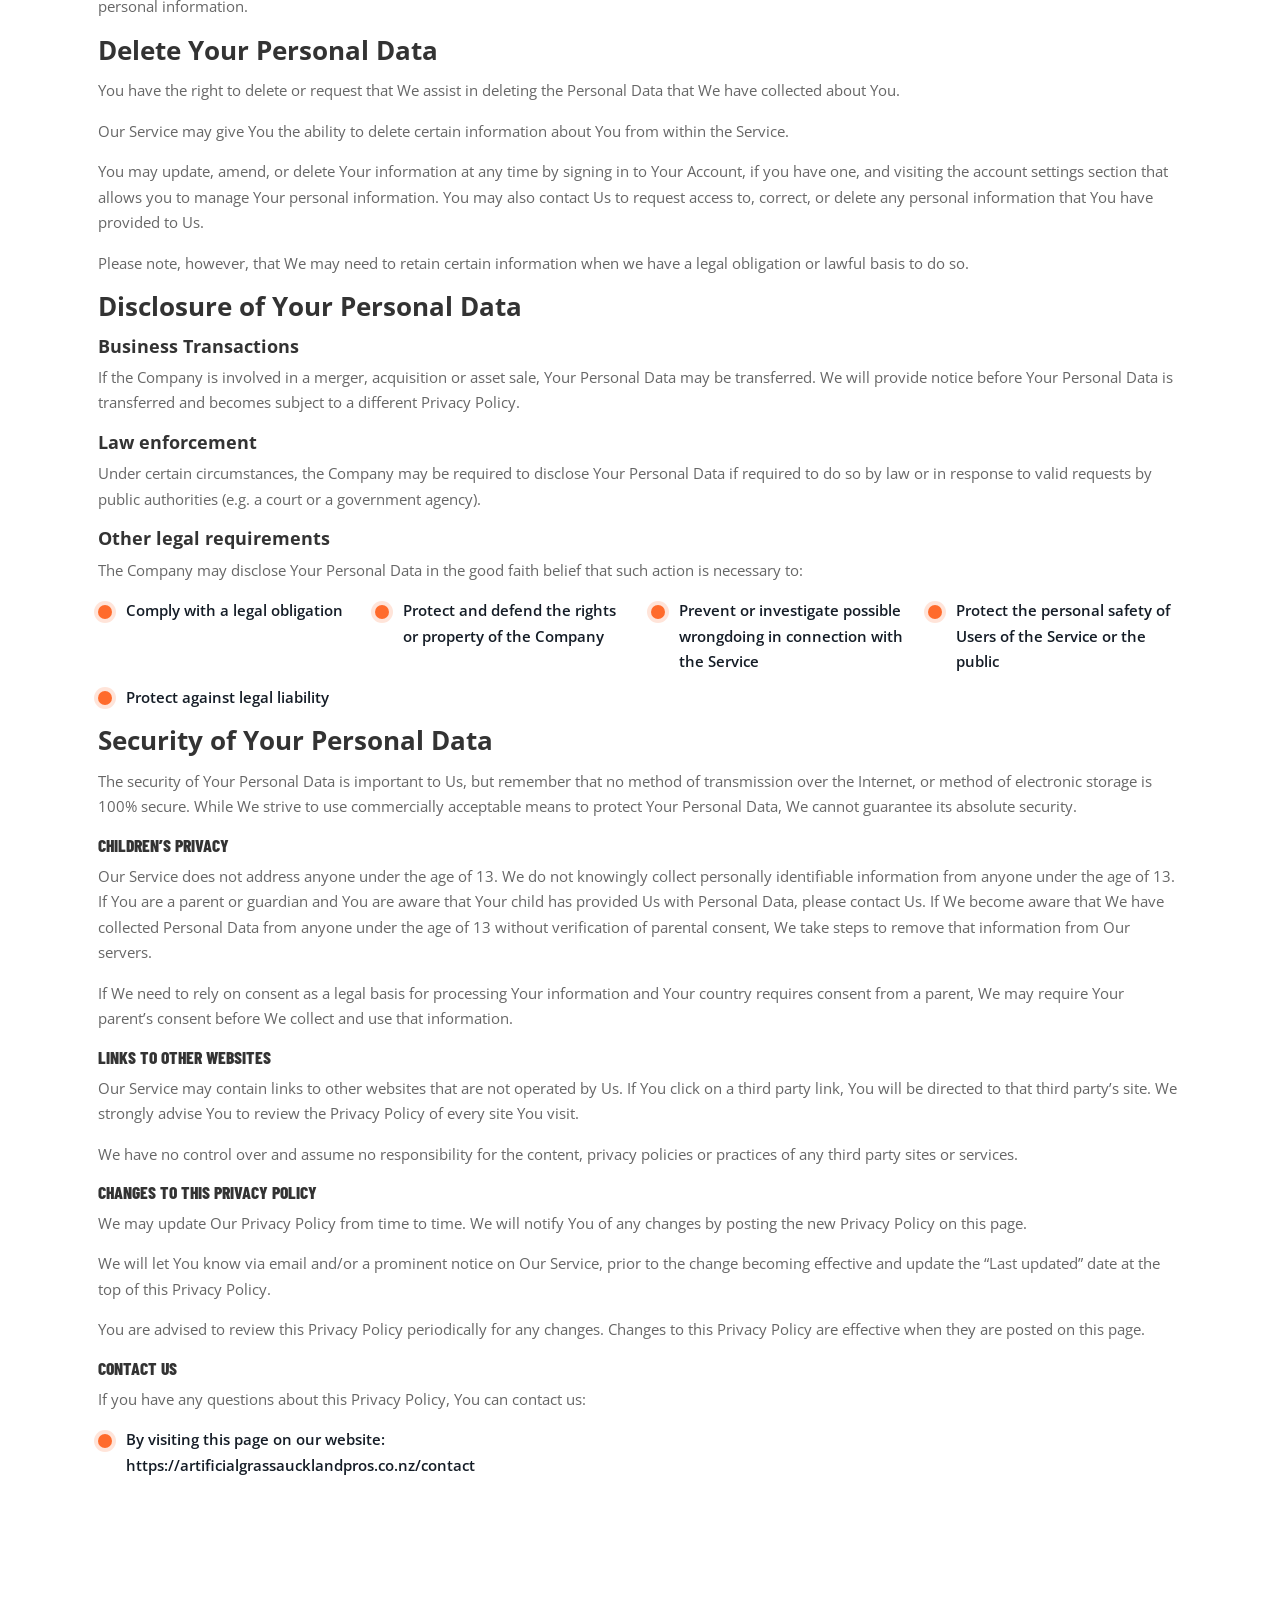
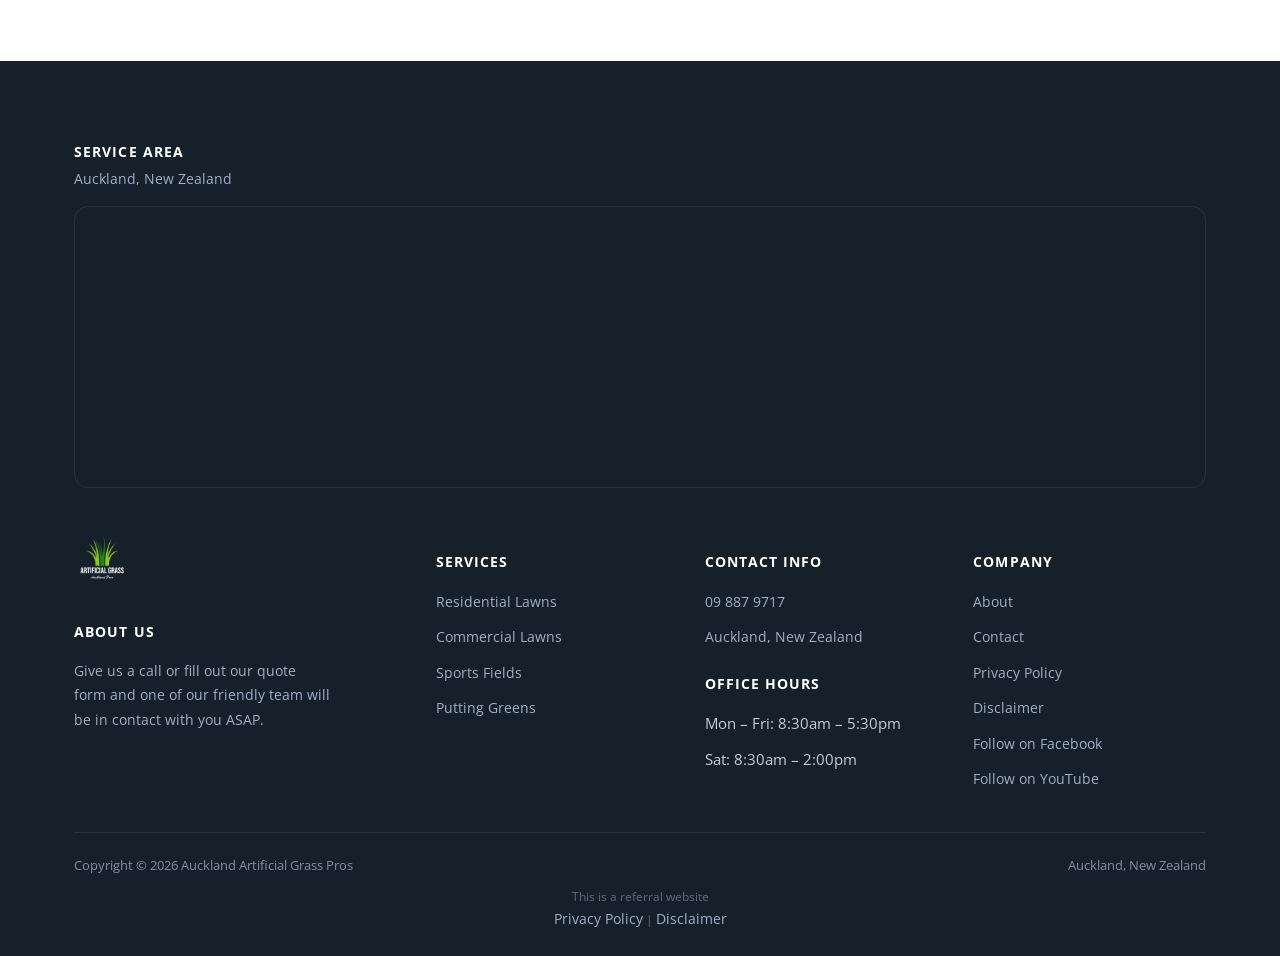
<file: privacy-policy/index.html>
<!doctype html>
<html lang="en-NZ">
<head>
<!-- Google tag (gtag.js) -->
<script async src="https://www.googletagmanager.com/gtag/js?id=AW-11022578041"></script>
<script>
  window.dataLayer = window.dataLayer || [];
  function gtag(){dataLayer.push(arguments);}
  gtag('js', new Date());
  gtag('config', 'AW-11022578041');
</script>
<meta charset="UTF-8">
<meta name="viewport" content="width=device-width, initial-scale=1.0">
<link rel="icon" href="/favicon-32.png" sizes="32x32" type="image/png">
<link rel="icon" href="/favicon-192.png" sizes="192x192" type="image/png">
<link rel="apple-touch-icon" href="/apple-touch-icon.png">
<title>Privacy Policy - Artificial Grass Auckland Pros</title>
<meta name="description" content="Last updated: February 10, 2023">
<meta name="robots" content="nofollow, noindex">
<link rel="canonical" href="https://artificialgrassaucklandpros.co.nz/privacy-policy/">
<meta property="og:locale" content="en_US">
<meta property="og:type" content="article">
<meta property="og:title" content="Privacy Policy - Artificial Grass Auckland Pros">
<meta property="og:description" content="Last updated: February 10, 2023">
<meta property="og:url" content="https://artificialgrassaucklandpros.co.nz/privacy-policy/">
<meta property="og:site_name" content="Auckland Artificial Grass Pros | Synthetic Turf">
<meta name="twitter:card" content="summary_large_image">
<meta name="twitter:title" content="Privacy Policy - Artificial Grass Auckland Pros">
<meta name="twitter:description" content="Last updated: February 10, 2023">
<meta name="twitter:label1" content="Time to read">
<meta name="twitter:data1" content="12 minutes">
<script type="application/ld+json">{"@context": "https://schema.org", "@graph": [{"@type": "Place", "@id": "https://artificialgrassaucklandpros.co.nz/#place", "geo": {"@type": "GeoCoordinates", "latitude": "-36.79909809999999", "longitude": " 174.6547471"}, "hasMap": "https://www.google.com/maps/search/?api=1&amp;query=-36.79909809999999, 174.6547471", "address": {"@type": "PostalAddress", "streetAddress": "43 David Carnegie Rd", "addressLocality": "Waitakere", "addressRegion": "Auckland", "postalCode": "0618", "addressCountry": "New Zealand"}}, {"@type": "Organization", "@id": "https://artificialgrassaucklandpros.co.nz/#organization", "name": "Artificial Gras Auckland Pros", "url": "https://artificialgrassaucklandpros.co.nz", "sameAs": ["https://www.facebook.com/profile.php?id=100090170813255"], "email": "info@artificialgrassaucklandpros.co.nz", "address": {"@type": "PostalAddress", "streetAddress": "43 David Carnegie Rd", "addressLocality": "Waitakere", "addressRegion": "Auckland", "postalCode": "0618", "addressCountry": "New Zealand"}, "logo": {"@type": "ImageObject", "@id": "https://artificialgrassaucklandpros.co.nz/#logo", "url": "https://artificialgrassaucklandpros.co.nz/images/Artificial-Grass-Auckland-Logo-Square-black.png", "contentUrl": "https://artificialgrassaucklandpros.co.nz/images/Artificial-Grass-Auckland-Logo-Square-black.png", "caption": "Auckland Artificial Grass Pros | Synthetic Turf", "inLanguage": "en-US", "width": "600", "height": "600"}, "contactPoint": [{"@type": "ContactPoint", "telephone": "+64-9-887-9717", "contactType": "customer support"}], "location": {"@id": "https://artificialgrassaucklandpros.co.nz/#place"}}, {"@type": "WebSite", "@id": "https://artificialgrassaucklandpros.co.nz/#website", "url": "https://artificialgrassaucklandpros.co.nz", "name": "Auckland Artificial Grass Pros | Synthetic Turf", "alternateName": "Fake Grass Installation | Artificial Grass Auckland", "publisher": {"@id": "https://artificialgrassaucklandpros.co.nz/#organization"}, "inLanguage": "en-US"}, {"@type": "BreadcrumbList", "@id": "https://artificialgrassaucklandpros.co.nz/privacy-policy/#breadcrumb", "itemListElement": [{"@type": "ListItem", "position": "1", "item": {"@id": "https://artificialgrassaucklandpros.co.nz", "name": "Home"}}, {"@type": "ListItem", "position": "2", "item": {"@id": "https://artificialgrassaucklandpros.co.nz/privacy-policy/", "name": "Privacy Policy"}}]}, {"@type": "WebPage", "@id": "https://artificialgrassaucklandpros.co.nz/privacy-policy/#webpage", "url": "https://artificialgrassaucklandpros.co.nz/privacy-policy/", "name": "Privacy Policy - Artificial Grass Auckland Pros", "datePublished": "2023-02-09T16:56:03+00:00", "dateModified": "2023-02-09T16:56:06+00:00", "isPartOf": {"@id": "https://artificialgrassaucklandpros.co.nz/#website"}, "inLanguage": "en-US", "breadcrumb": {"@id": "https://artificialgrassaucklandpros.co.nz/privacy-policy/#breadcrumb"}}, {"@type": "Person", "@id": "https://artificialgrassaucklandpros.co.nz/privacy-policy/#author", "name": "samstoysnz@gmail.com", "image": {"@type": "ImageObject", "@id": "https://secure.gravatar.com/avatar/1a805ecce72dbea624f8210f16b617142cd50f277b3b90b3f68485606a558cd0?s=96&amp;d=mm&amp;r=g", "url": "https://secure.gravatar.com/avatar/1a805ecce72dbea624f8210f16b617142cd50f277b3b90b3f68485606a558cd0?s=96&amp;d=mm&amp;r=g", "caption": "samstoysnz@gmail.com", "inLanguage": "en-US"}, "sameAs": ["https://artificialgrassaucklandpros.co.nz"], "worksFor": {"@id": "https://artificialgrassaucklandpros.co.nz/#organization"}}, {"@type": "Article", "headline": "Privacy Policy - Artificial Grass Auckland Pros", "datePublished": "2023-02-09T16:56:03+00:00", "dateModified": "2023-02-09T16:56:06+00:00", "author": {"@id": "https://artificialgrassaucklandpros.co.nz/privacy-policy/#author", "name": "samstoysnz@gmail.com"}, "publisher": {"@id": "https://artificialgrassaucklandpros.co.nz/#organization"}, "description": "Last updated: February 10, 2023", "name": "Privacy Policy - Artificial Grass Auckland Pros", "@id": "https://artificialgrassaucklandpros.co.nz/privacy-policy/#richSnippet", "isPartOf": {"@id": "https://artificialgrassaucklandpros.co.nz/privacy-policy/#webpage"}, "inLanguage": "en-US", "mainEntityOfPage": {"@id": "https://artificialgrassaucklandpros.co.nz/privacy-policy/#webpage"}}]}</script>
<script type="application/ld+json">{"@context": "https://schema.org", "@type": "BreadcrumbList", "itemListElement": [{"@type": "ListItem", "position": 1, "name": "Home", "item": "https://artificialgrassaucklandpros.co.nz/"}, {"@type": "ListItem", "position": 2, "name": "Privacy Policy", "item": "https://artificialgrassaucklandpros.co.nz/privacy-policy/"}]}</script>
<link rel="preconnect" href="https://fonts.googleapis.com">
<link rel="preconnect" href="https://fonts.gstatic.com" crossorigin>
<link rel="preload" as="style" href="https://fonts.googleapis.com/css2?family=Open+Sans:wght@400;600;700;800&family=Barlow+Condensed:wght@600;700;800&display=swap" onload="this.onload=null;this.rel='stylesheet'">
<noscript><link rel="stylesheet" href="https://fonts.googleapis.com/css2?family=Open+Sans:wght@400;600;700;800&family=Barlow+Condensed:wght@600;700;800&display=swap"></noscript>
<link rel="stylesheet" href="/css/style.css">
<style id="mnfix">.mobile-menu.open{max-height:calc(100vh - 150px);max-height:calc(100dvh - 150px);overflow-y:auto;-webkit-overflow-scrolling:touch;overscroll-behavior:contain}.mobile-menu.msub-ready .mobile-submenu{display:none}.mobile-menu.msub-ready .mobile-submenu.open{display:flex}.mobile-menu a.msub-parent{display:flex;justify-content:space-between;align-items:center}.mobile-menu a.msub-parent::after{content:"";width:8px;height:8px;border-right:2px solid currentColor;border-bottom:2px solid currentColor;transform:rotate(45deg);margin-right:6px;transition:transform .2s}.mobile-menu a.msub-parent[aria-expanded=true]::after{transform:rotate(-135deg)}</style></head>
<body class="">

<header class="classic">
  <div class="c-head wrap">
    <a href="/" class="brand"><img src="/images/Artificial-Grass-Auckland-Logo-Square.png" alt="Auckland Artificial Grass Pros" width="600" height="600"></a>
    <nav class="links"><a href="/">Home</a><a href="/about/">About</a><div class="nav-item"><a href="/services/">Services <svg viewBox="0 0 24 24" fill="none" stroke-width="2.4" stroke-linecap="round" stroke-linejoin="round"><path d="m6 9 6 6 6-6"/></svg></a><div class="nav-dropdown"><a href="/residential/">Residential</a><a href="/commercial/">Commercial</a><a href="/pet-grass/">Pet Grass</a><a href="/sports-turf/">Sports Turf</a><a href="/putting-greens/">Putting Greens</a><a href="/playgrounds/">Playgrounds</a></div></div><a href="/contact/">Contact</a></nav>
    <button type="button" class="hamburger-btn" id="hamburgerBtn" aria-label="Open menu" aria-expanded="false"><svg viewBox="0 0 24 24" fill="none" stroke="#fff" stroke-width="2.4" stroke-linecap="round" stroke-linejoin="round"><path d="M4 7h16M4 12h16M4 17h16"/></svg></button>
  </div>
  <div class="mobile-menu" id="mobileMenu"><a href="/">Home</a><a href="/about/">About</a><a href="/services/">Services</a><div class="mobile-submenu"><a href="/residential/">Residential</a><a href="/commercial/">Commercial</a><a href="/pet-grass/">Pet Grass</a><a href="/sports-turf/">Sports Turf</a><a href="/putting-greens/">Putting Greens</a><a href="/playgrounds/">Playgrounds</a></div><a href="/contact/">Contact</a><a href="tel:098879717" class="mobile-menu-phone">Call 09 887 9717</a></div>
</header>
<main><section class="page-hero"><div class="wrap"><h1>Privacy Policy</h1></div></section><section class="legal-sec"><div class="wrap legal-text"><section class=""><div class="wrap"><div class="row"><div class="text">
<p>Last updated: February 10, 2023</p>
<p>This Privacy Policy describes Our policies and procedures on the collection, use and disclosure of Your information when You use the Service and tells You about Your privacy rights and how the law protects You.</p>
<p>We use Your Personal data to provide and improve the Service. By using the Service, You agree to the collection and use of information in accordance with this Privacy Policy. This Privacy Policy has been created with the help of the <a href="https://www.freeprivacypolicy.com/free-privacy-policy-generator/" target="_blank" rel="noopener">Free Privacy Policy Generator</a>.</p>
<h1>Interpretation and Definitions</h1>
<h2>Interpretation</h2>
<p>The words of which the initial letter is capitalized have meanings defined under the following conditions. The following definitions shall have the same meaning regardless of whether they appear in singular or in plural.</p>
<h2>Definitions</h2>
<p>For the purposes of this Privacy Policy:</p>
<ul>
<li><strong>Account</strong> means a unique account created for You to access our Service or parts of our Service.</li>
<li><strong>Company</strong> (referred to as either “the Company”, “We”, “Us” or “Our” in this Agreement) refers to Artificial Grass Auckland Pros.</li>
<li><strong>Cookies</strong> are small files that are placed on Your computer, mobile device or any other device by a website, containing the details of Your browsing history on that website among its many uses.</li>
<li><strong>Country</strong> refers to: New Zealand</li>
<li><strong>Device</strong> means any device that can access the Service such as a computer, a cellphone or a digital tablet.</li>
<li><strong>Personal Data</strong> is any information that relates to an identified or identifiable individual.</li>
<li><strong>Service</strong> refers to the Website.</li>
<li><strong>Service Provider</strong> means any natural or legal person who processes the data on behalf of the Company. It refers to third-party companies or individuals employed by the Company to facilitate the Service, to provide the Service on behalf of the Company, to perform services related to the Service or to assist the Company in analyzing how the Service is used.</li>
<li><strong>Usage Data</strong> refers to data collected automatically, either generated by the use of the Service or from the Service infrastructure itself (for example, the duration of a page visit).</li>
<li><strong>Website</strong> refers to Artificial Grass Auckland Pros, accessible from <br>https://artificialgrassaucklandpros.co.nz/</li>
<li><strong>You</strong> means the individual accessing or using the Service, or the company, or other legal entity on behalf of which such individual is accessing or using the Service, as applicable.</li>
</ul>
<h1>Collecting and Using Your Personal Data</h1>
<h2>Types of Data Collected</h2>
<h3>Personal Data</h3>
<p>While using Our Service, We may ask You to provide Us with certain personally identifiable information that can be used to contact or identify You. Personally identifiable information may include, but is not limited to:</p>
<ul>
<li>Email address</li>
<li>First name and last name</li>
<li>Phone number</li>
<li>Address, State, Province, ZIP/Postal code, City</li>
<li>Usage Data</li>
</ul>
<h3>Usage Data</h3>
<p>Usage Data is collected automatically when using the Service.</p>
<p>Usage Data may include information such as Your Device’s Internet Protocol address (e.g. IP address), browser type, browser version, the pages of our Service that You visit, the time and date of Your visit, the time spent on those pages, unique device identifiers and other diagnostic data.</p>
<p>When You access the Service by or through a mobile device, We may collect certain information automatically, including, but not limited to, the type of mobile device You use, Your mobile device unique ID, the IP address of Your mobile device, Your mobile operating system, the type of mobile Internet browser You use, unique device identifiers and other diagnostic data.</p>
<p>We may also collect information that Your browser sends whenever You visit our Service or when You access the Service by or through a mobile device.</p>
<h3>Tracking Technologies and Cookies</h3>
<p>We use Cookies and similar tracking technologies to track the activity on Our Service and store certain information. Tracking technologies used are beacons, tags, and scripts to collect and track information and to improve and analyze Our Service. The technologies We use may include:</p>
<ul>
<li><strong>Cookies or Browser Cookies.</strong> A cookie is a small file placed on Your Device. You can instruct Your browser to refuse all Cookies or to indicate when a Cookie is being sent. However, if You do not accept Cookies, You may not be able to use some parts of our Service. Unless you have adjusted Your browser setting so that it will refuse Cookies, our Service may use Cookies.</li>
<li><strong>Web Beacons.</strong> Certain sections of our Service and our emails may contain small electronic files known as web beacons (also referred to as clear gifs, pixel tags, and single-pixel gifs) that permit the Company, for example, to count users who have visited those pages or opened an email and for other related website statistics (for example, recording the popularity of a certain section and verifying system and server integrity).</li>
</ul>
<p>Cookies can be “Persistent” or “Session” Cookies. Persistent Cookies remain on Your personal computer or mobile device when You go offline, while Session Cookies are deleted as soon as You close Your web browser. Learn more about cookies on the <a href="https://www.freeprivacypolicy.com/blog/sample-privacy-policy-template/#Use_Of_Cookies_And_Tracking" target="_blank" rel="noopener">Free Privacy Policy website</a> article.</p>
<p>We use both Session and Persistent Cookies for the purposes set out below:</p>
<ul>
<li><strong>Necessary / Essential Cookies</strong>
<p>Type: Session Cookies</p>
<p>Administered by: Us</p>
<p>Purpose: These Cookies are essential to provide You with services available through the Website and to enable You to use some of its features. They help to authenticate users and prevent fraudulent use of user accounts. Without these Cookies, the services that You have asked for cannot be provided, and We only use these Cookies to provide You with those services.</p>
</li>
<li><strong>Cookies Policy / Notice Acceptance Cookies</strong>
<p>Type: Persistent Cookies</p>
<p>Administered by: Us</p>
<p>Purpose: These Cookies identify if users have accepted the use of cookies on the Website.</p>
</li>
<li><strong>Functionality Cookies</strong>
<p>Type: Persistent Cookies</p>
<p>Administered by: Us</p>
<p>Purpose: These Cookies allow us to remember choices You make when You use the Website, such as remembering your login details or language preference. The purpose of these Cookies is to provide You with a more personal experience and to avoid You having to re-enter your preferences every time You use the Website.</p>
</li>
</ul>
<p>For more information about the cookies we use and your choices regarding cookies, please visit our Cookies Policy or the Cookies section of our Privacy Policy.</p>
<h2>Use of Your Personal Data</h2>
<p>The Company may use Personal Data for the following purposes:</p>
<ul>
<li><strong>To provide and maintain our Service</strong>, including to monitor the usage of our Service.</li>
<li><strong>To manage Your Account:</strong> to manage Your registration as a user of the Service. The Personal Data You provide can give You access to different functionalities of the Service that are available to You as a registered user.</li>
<li><strong>For the performance of a contract:</strong> the development, compliance and undertaking of the purchase contract for the products, items or services You have purchased or of any other contract with Us through the Service.</li>
<li><strong>To contact You:</strong> To contact You by email, telephone calls, SMS, or other equivalent forms of electronic communication, such as a mobile application’s push notifications regarding updates or informative communications related to the functionalities, products or contracted services, including the security updates, when necessary or reasonable for their implementation.</li>
<li><strong>To provide You</strong> with news, special offers and general information about other goods, services and events which we offer that are similar to those that you have already purchased or enquired about unless You have opted not to receive such information.</li>
<li><strong>To manage Your requests:</strong> To attend and manage Your requests to Us.</li>
<li><strong>For business transfers:</strong> We may use Your information to evaluate or conduct a merger, divestiture, restructuring, reorganization, dissolution, or other sale or transfer of some or all of Our assets, whether as a going concern or as part of bankruptcy, liquidation, or similar proceeding, in which Personal Data held by Us about our Service users is among the assets transferred.</li>
<li><strong>For other purposes</strong>: We may use Your information for other purposes, such as data analysis, identifying usage trends, determining the effectiveness of our promotional campaigns and to evaluate and improve our Service, products, services, marketing and your experience.</li>
</ul>
<p>We may share Your personal information in the following situations:</p>
<ul>
<li><strong>With Service Providers:</strong> We may share Your personal information with Service Providers to monitor and analyze the use of our Service, to contact You.</li>
<li><strong>For business transfers:</strong> We may share or transfer Your personal information in connection with, or during negotiations of, any merger, sale of Company assets, financing, or acquisition of all or a portion of Our business to another company.</li>
<li><strong>With Affiliates:</strong> We may share Your information with Our affiliates, in which case we will require those affiliates to honor this Privacy Policy. Affiliates include Our parent company and any other subsidiaries, joint venture partners or other companies that We control or that are under common control with Us.</li>
<li><strong>With business partners:</strong> We may share Your information with Our business partners to offer You certain products, services or promotions.</li>
<li><strong>With other users:</strong> when You share personal information or otherwise interact in the public areas with other users, such information may be viewed by all users and may be publicly distributed outside.</li>
<li><strong>With Your consent</strong>: We may disclose Your personal information for any other purpose with Your consent.</li>
</ul>
<h2>Retention of Your Personal Data</h2>
<p>The Company will retain Your Personal Data only for as long as is necessary for the purposes set out in this Privacy Policy. We will retain and use Your Personal Data to the extent necessary to comply with our legal obligations (for example, if we are required to retain your data to comply with applicable laws), resolve disputes, and enforce our legal agreements and policies.</p>
<p>The Company will also retain Usage Data for internal analysis purposes. Usage Data is generally retained for a shorter period of time, except when this data is used to strengthen the security or to improve the functionality of Our Service, or We are legally obligated to retain this data for longer time periods.</p>
<h2>Transfer of Your Personal Data</h2>
<p>Your information, including Personal Data, is processed at the Company’s operating offices and in any other places where the parties involved in the processing are located. It means that this information may be transferred to — and maintained on — computers located outside of Your state, province, country or other governmental jurisdiction where the data protection laws may differ than those from Your jurisdiction.</p>
<p>Your consent to this Privacy Policy followed by Your submission of such information represents Your agreement to that transfer.</p>
<p>The Company will take all steps reasonably necessary to ensure that Your data is treated securely and in accordance with this Privacy Policy and no transfer of Your Personal Data will take place to an organization or a country unless there are adequate controls in place including the security of Your data and other personal information.</p>
<h2>Delete Your Personal Data</h2>
<p>You have the right to delete or request that We assist in deleting the Personal Data that We have collected about You.</p>
<p>Our Service may give You the ability to delete certain information about You from within the Service.</p>
<p>You may update, amend, or delete Your information at any time by signing in to Your Account, if you have one, and visiting the account settings section that allows you to manage Your personal information. You may also contact Us to request access to, correct, or delete any personal information that You have provided to Us.</p>
<p>Please note, however, that We may need to retain certain information when we have a legal obligation or lawful basis to do so.</p>
<h2>Disclosure of Your Personal Data</h2>
<h3>Business Transactions</h3>
<p>If the Company is involved in a merger, acquisition or asset sale, Your Personal Data may be transferred. We will provide notice before Your Personal Data is transferred and becomes subject to a different Privacy Policy.</p>
<h3>Law enforcement</h3>
<p>Under certain circumstances, the Company may be required to disclose Your Personal Data if required to do so by law or in response to valid requests by public authorities (e.g. a court or a government agency).</p>
<h3>Other legal requirements</h3>
<p>The Company may disclose Your Personal Data in the good faith belief that such action is necessary to:</p>
<ul>
<li>Comply with a legal obligation</li>
<li>Protect and defend the rights or property of the Company</li>
<li>Prevent or investigate possible wrongdoing in connection with the Service</li>
<li>Protect the personal safety of Users of the Service or the public</li>
<li>Protect against legal liability</li>
</ul>
<h2>Security of Your Personal Data</h2>
<p>The security of Your Personal Data is important to Us, but remember that no method of transmission over the Internet, or method of electronic storage is 100% secure. While We strive to use commercially acceptable means to protect Your Personal Data, We cannot guarantee its absolute security.</p>
<h1>Children’s Privacy</h1>
<p>Our Service does not address anyone under the age of 13. We do not knowingly collect personally identifiable information from anyone under the age of 13. If You are a parent or guardian and You are aware that Your child has provided Us with Personal Data, please contact Us. If We become aware that We have collected Personal Data from anyone under the age of 13 without verification of parental consent, We take steps to remove that information from Our servers.</p>
<p>If We need to rely on consent as a legal basis for processing Your information and Your country requires consent from a parent, We may require Your parent’s consent before We collect and use that information.</p>
<h1>Links to Other Websites</h1>
<p>Our Service may contain links to other websites that are not operated by Us. If You click on a third party link, You will be directed to that third party’s site. We strongly advise You to review the Privacy Policy of every site You visit.</p>
<p>We have no control over and assume no responsibility for the content, privacy policies or practices of any third party sites or services.</p>
<h1>Changes to this Privacy Policy</h1>
<p>We may update Our Privacy Policy from time to time. We will notify You of any changes by posting the new Privacy Policy on this page.</p>
<p>We will let You know via email and/or a prominent notice on Our Service, prior to the change becoming effective and update the “Last updated” date at the top of this Privacy Policy.</p>
<p>You are advised to review this Privacy Policy periodically for any changes. Changes to this Privacy Policy are effective when they are posted on this page.</p>
<h1>Contact Us</h1>
<p>If you have any questions about this Privacy Policy, You can contact us:</p>
<ul>
<li>By visiting this page on our website:<br>https://artificialgrassaucklandpros.co.nz/contact</li>
</ul></div></div></div></section></div></section></main>
<footer>
  <div class="wrap">
    <div class="footer-map-head"><h4>Service Area</h4><p>Auckland, New Zealand</p></div><div class="footer-map"><iframe src="https://www.google.com/maps/embed?pb=!1m14!1m8!1m3!1d817222.6661845093!2d174.706121!3d-36.859811!3m2!1i1024!2i768!4f13.1!3m3!1m2!1s0x8bf19cd5be7047c7%3A0x9a9b87d3b9001c89!2sArtificial%20Grass%20Auckland%20Pros!5e0!3m2!1sen!2snz!4v1679603052947!5m2!1sen!2snz" width="600" height="280" style="border:0" allowfullscreen loading="lazy" referrerpolicy="no-referrer-when-downgrade" title="Auckland Artificial Grass Pros service area map"></iframe></div>
    <div class="footer-grid "><div class="footer-brand"><a href="/" class="brand"><img src="/images/Artificial-Grass-Auckland-Logo-Square.png" alt="Auckland Artificial Grass Pros" width="600" height="600" loading="lazy"></a><h4>About us</h4><p>Give us a call or fill out our quote form and one of our friendly team will be in contact with you ASAP.</p></div><div><h4>Services</h4><ul><li><a href="/residential/">Residential Lawns</a></li><li><a href="/commercial/">Commercial Lawns</a></li><li><a href="/sports-turf/">Sports Fields</a></li><li><a href="/putting-greens/">Putting Greens</a></li></ul></div><div><h4>Contact Info</h4><ul><li><a href="tel:098879717">09 887 9717</a></li><li><a href="https://goo.gl/maps/Z1hFMutvzHpmXvZ86" target="_blank" rel="noopener">Auckland, New Zealand</a></li></ul><h4 style="margin-top:22px;">Office Hours</h4><ul><li>Mon &ndash; Fri: 8:30am &ndash; 5:30pm</li><li>Sat: 8:30am &ndash; 2:00pm</li></ul></div><div><h4>Company</h4><ul><li><a href="/about/">About</a></li><li><a href="/contact/">Contact</a></li><li><a href="/privacy-policy/">Privacy Policy</a></li><li><a href="/disclaimer/">Disclaimer</a></li><li><a href="https://www.facebook.com/profile.php?id=100090170813255" target="_blank" rel="noopener">Follow on Facebook</a></li><li><a href="https://www.youtube.com/channel/UCAe96LCBRMhiRhFiDpTMDpg" target="_blank" rel="noopener">Follow on YouTube</a></li></ul></div></div>
    <div class="footer-bottom"><span>Copyright &copy; 2026 Auckland Artificial Grass Pros</span><span>Auckland, New Zealand</span></div>
    <div class="footer-disclosure">This is a referral website<br><a href="/privacy-policy/">Privacy Policy</a> | <a href="/disclaimer/">Disclaimer</a></div>
  </div>
</footer>
<script>
(function(){var b=document.getElementById('hamburgerBtn'),m=document.getElementById('mobileMenu');if(!b||!m)return;b.addEventListener('click',function(){var o=m.classList.toggle('open');b.setAttribute('aria-expanded',o?'true':'false');});})();
</script>
<script src="https://link.msgsndr.com/js/form_embed.js" defer></script>
<script id="mnfixjs">(function(){var m=document.getElementById("mobileMenu");if(!m)return;m.querySelectorAll(".mobile-submenu").forEach(function(s){var p=s.previousElementSibling;if(!p||p.tagName!=="A")return;var a=document.createElement("a");a.href=p.getAttribute("href");a.textContent="All "+p.textContent.trim();s.insertBefore(a,s.firstChild);m.classList.add("msub-ready");p.classList.add("msub-parent");p.setAttribute("aria-expanded","false");p.addEventListener("click",function(e){e.preventDefault();var o=s.classList.toggle("open");p.setAttribute("aria-expanded",o?"true":"false")})});var b=document.getElementById("hamburgerBtn");document.addEventListener("pointerdown",function(e){if(!m.classList.contains("open")||m.contains(e.target)||(b&&b.contains(e.target)))return;m.classList.remove("open");if(b)b.setAttribute("aria-expanded","false")})})();</script></body>
</html>
</file>
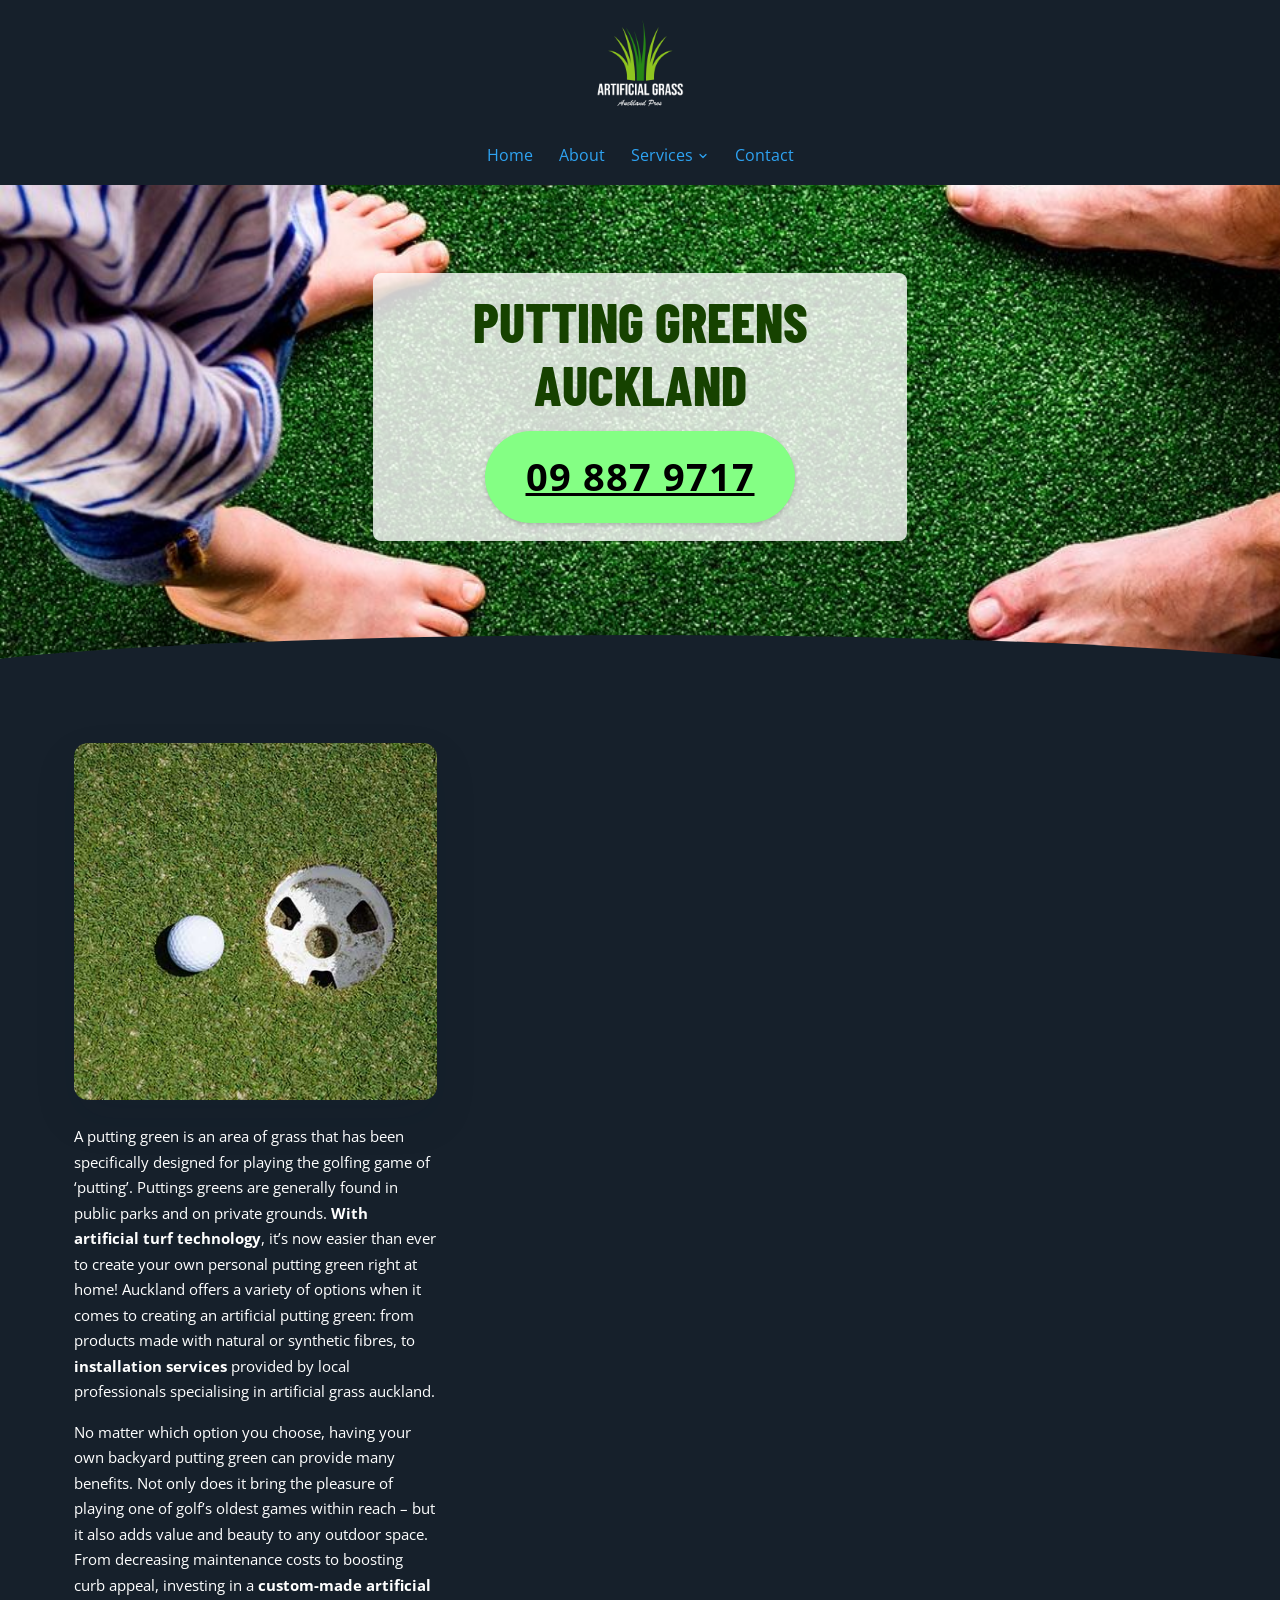
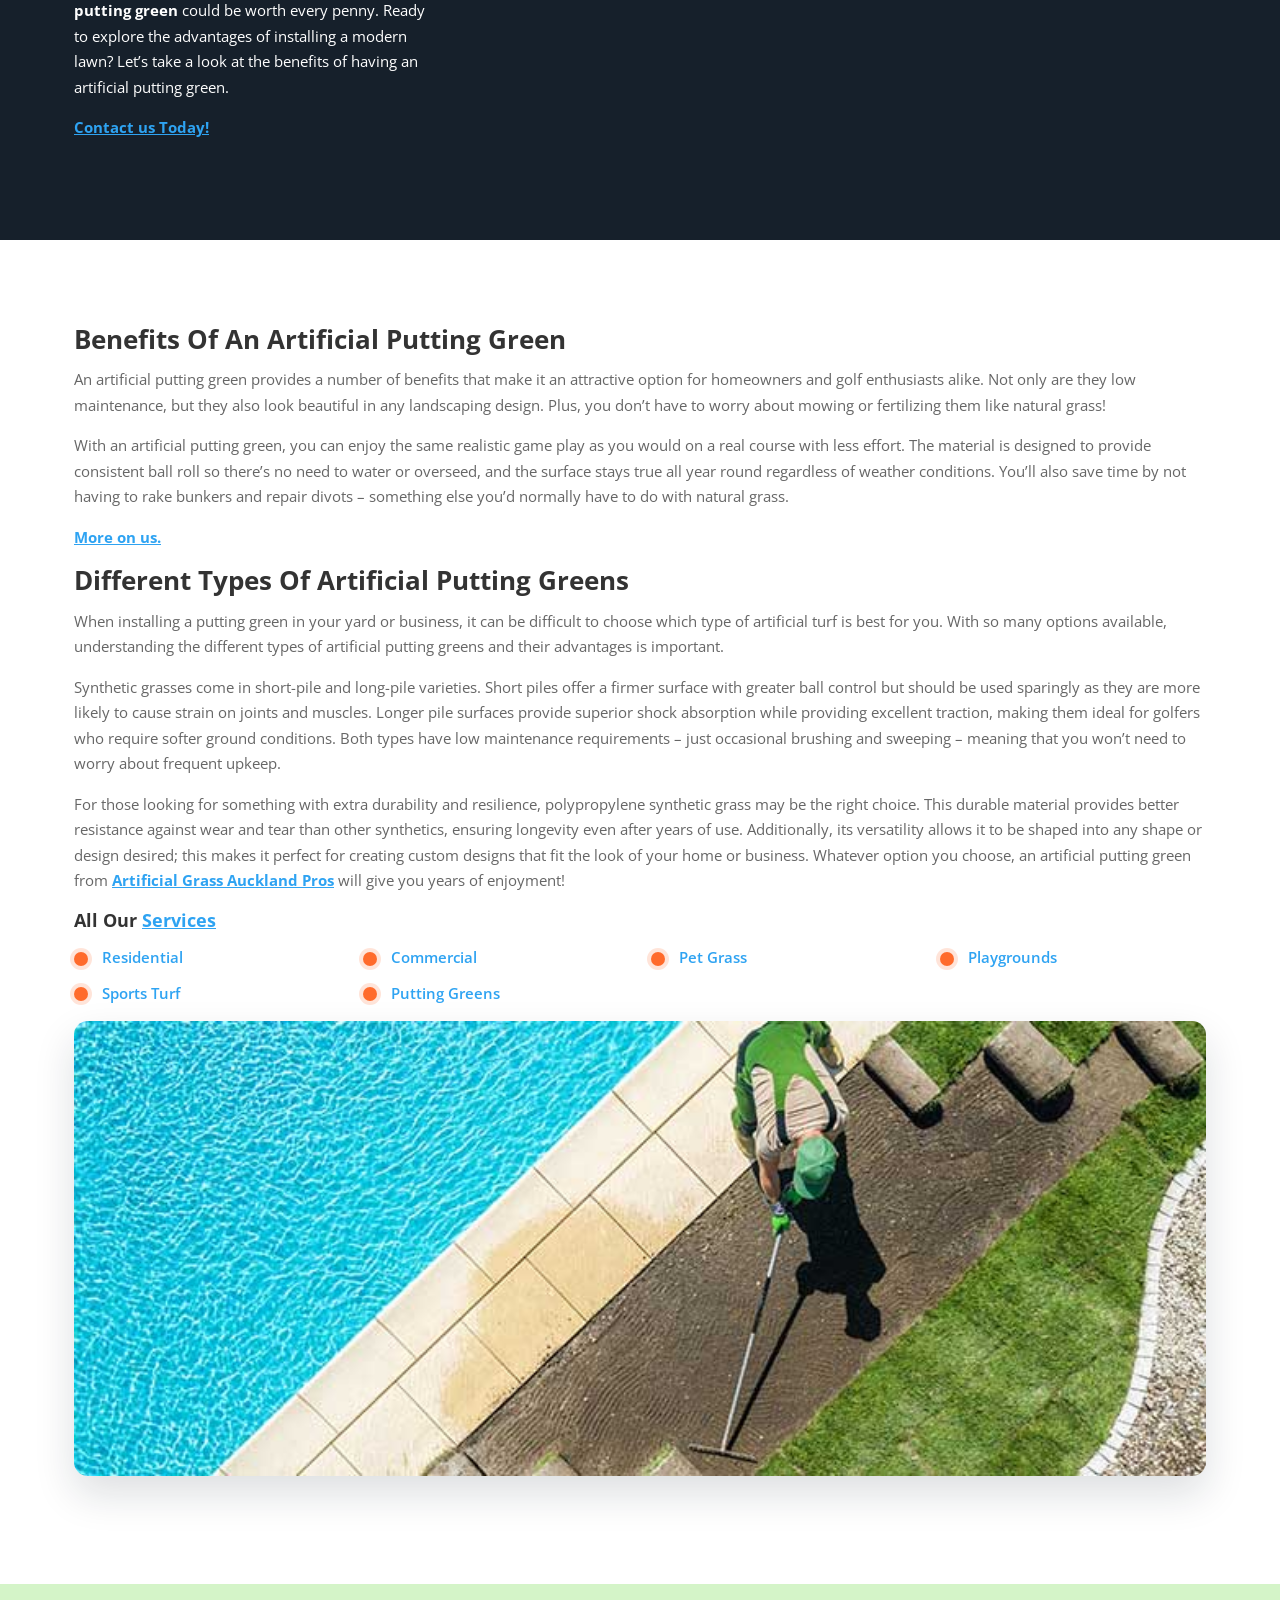
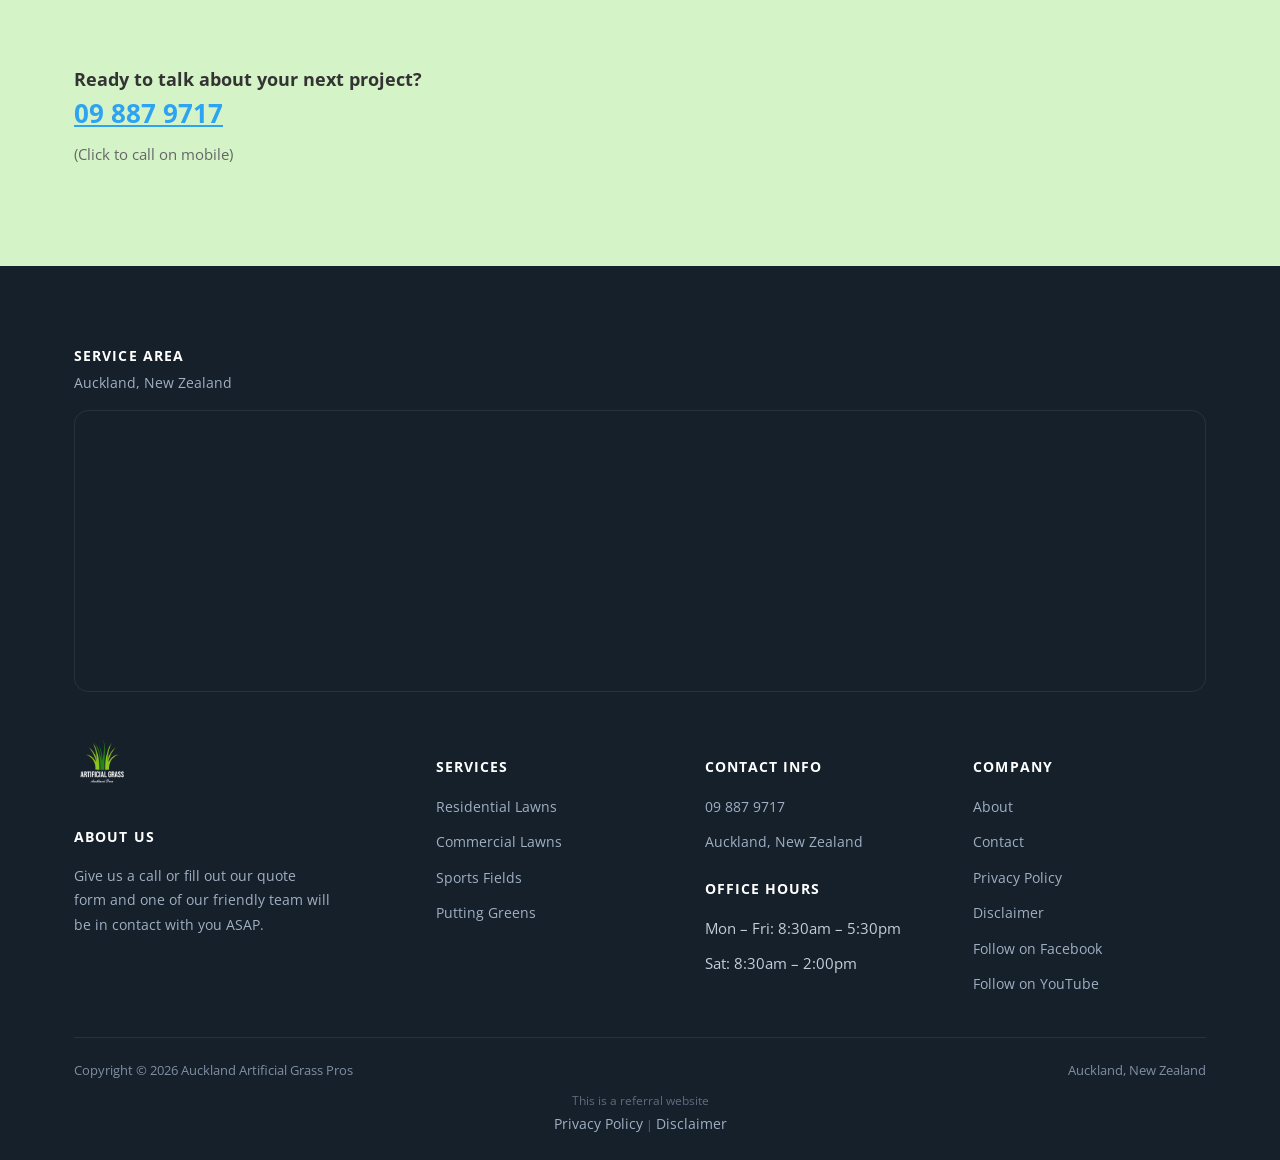
<file: putting-greens/index.html>
<!doctype html>
<html lang="en-NZ">
<head>
<!-- Google tag (gtag.js) -->
<script async src="https://www.googletagmanager.com/gtag/js?id=AW-11022578041"></script>
<script>
  window.dataLayer = window.dataLayer || [];
  function gtag(){dataLayer.push(arguments);}
  gtag('js', new Date());
  gtag('config', 'AW-11022578041');
</script>
<meta charset="UTF-8">
<meta name="viewport" content="width=device-width, initial-scale=1.0">
<link rel="icon" href="/favicon-32.png" sizes="32x32" type="image/png">
<link rel="icon" href="/favicon-192.png" sizes="192x192" type="image/png">
<link rel="apple-touch-icon" href="/apple-touch-icon.png">
<title>Putting Greens - Artificial Grass Auckland Pros</title>
<meta name="description" content="A putting green is an area of grass that has been specifically designed for playing the golfing game of &#x27;putting&#x27;. Puttings greens are generally found in">
<meta name="robots" content="follow, index, max-snippet:-1, max-video-preview:-1, max-image-preview:large">
<link rel="canonical" href="https://artificialgrassaucklandpros.co.nz/putting-greens/">
<meta property="og:locale" content="en_US">
<meta property="og:type" content="article">
<meta property="og:title" content="Putting Greens - Artificial Grass Auckland Pros">
<meta property="og:description" content="A putting green is an area of grass that has been specifically designed for playing the golfing game of &#x27;putting&#x27;. Puttings greens are generally found in">
<meta property="og:url" content="https://artificialgrassaucklandpros.co.nz/putting-greens/">
<meta property="og:site_name" content="Auckland Artificial Grass Pros | Synthetic Turf">
<meta name="twitter:card" content="summary_large_image">
<meta name="twitter:title" content="Putting Greens - Artificial Grass Auckland Pros">
<meta name="twitter:description" content="A putting green is an area of grass that has been specifically designed for playing the golfing game of &#x27;putting&#x27;. Puttings greens are generally found in">
<meta name="twitter:label1" content="Time to read">
<meta name="twitter:data1" content="7 minutes">
<script type="application/ld+json">{"@context": "https://schema.org", "@graph": [{"@type": "Place", "@id": "https://artificialgrassaucklandpros.co.nz/#place", "geo": {"@type": "GeoCoordinates", "latitude": "-36.79909809999999", "longitude": " 174.6547471"}, "hasMap": "https://www.google.com/maps/search/?api=1&amp;query=-36.79909809999999, 174.6547471", "address": {"@type": "PostalAddress", "streetAddress": "43 David Carnegie Rd", "addressLocality": "Waitakere", "addressRegion": "Auckland", "postalCode": "0618", "addressCountry": "New Zealand"}}, {"@type": "Organization", "@id": "https://artificialgrassaucklandpros.co.nz/#organization", "name": "Artificial Gras Auckland Pros", "url": "https://artificialgrassaucklandpros.co.nz", "sameAs": ["https://www.facebook.com/profile.php?id=100090170813255"], "email": "info@artificialgrassaucklandpros.co.nz", "address": {"@type": "PostalAddress", "streetAddress": "43 David Carnegie Rd", "addressLocality": "Waitakere", "addressRegion": "Auckland", "postalCode": "0618", "addressCountry": "New Zealand"}, "logo": {"@type": "ImageObject", "@id": "https://artificialgrassaucklandpros.co.nz/#logo", "url": "https://artificialgrassaucklandpros.co.nz/images/Artificial-Grass-Auckland-Logo-Square-black.png", "contentUrl": "https://artificialgrassaucklandpros.co.nz/images/Artificial-Grass-Auckland-Logo-Square-black.png", "caption": "Auckland Artificial Grass Pros | Synthetic Turf", "inLanguage": "en-US", "width": "600", "height": "600"}, "contactPoint": [{"@type": "ContactPoint", "telephone": "+64-9-887-9717", "contactType": "customer support"}], "location": {"@id": "https://artificialgrassaucklandpros.co.nz/#place"}}, {"@type": "WebSite", "@id": "https://artificialgrassaucklandpros.co.nz/#website", "url": "https://artificialgrassaucklandpros.co.nz", "name": "Auckland Artificial Grass Pros | Synthetic Turf", "alternateName": "Fake Grass Installation | Artificial Grass Auckland", "publisher": {"@id": "https://artificialgrassaucklandpros.co.nz/#organization"}, "inLanguage": "en-US"}, {"@type": "BreadcrumbList", "@id": "https://artificialgrassaucklandpros.co.nz/putting-greens/#breadcrumb", "itemListElement": [{"@type": "ListItem", "position": "1", "item": {"@id": "https://artificialgrassaucklandpros.co.nz", "name": "Home"}}, {"@type": "ListItem", "position": "2", "item": {"@id": "https://artificialgrassaucklandpros.co.nz/putting-greens/", "name": "Putting Greens"}}]}, {"@type": "WebPage", "@id": "https://artificialgrassaucklandpros.co.nz/putting-greens/#webpage", "url": "https://artificialgrassaucklandpros.co.nz/putting-greens/", "name": "Putting Greens - Artificial Grass Auckland Pros", "datePublished": "2023-02-09T16:26:17+00:00", "dateModified": "2026-03-15T23:00:54+00:00", "isPartOf": {"@id": "https://artificialgrassaucklandpros.co.nz/#website"}, "inLanguage": "en-US", "breadcrumb": {"@id": "https://artificialgrassaucklandpros.co.nz/putting-greens/#breadcrumb"}}, {"@type": "Person", "@id": "https://artificialgrassaucklandpros.co.nz/putting-greens/#author", "name": "samstoysnz@gmail.com", "image": {"@type": "ImageObject", "@id": "https://secure.gravatar.com/avatar/1a805ecce72dbea624f8210f16b617142cd50f277b3b90b3f68485606a558cd0?s=96&amp;d=mm&amp;r=g", "url": "https://secure.gravatar.com/avatar/1a805ecce72dbea624f8210f16b617142cd50f277b3b90b3f68485606a558cd0?s=96&amp;d=mm&amp;r=g", "caption": "samstoysnz@gmail.com", "inLanguage": "en-US"}, "sameAs": ["https://artificialgrassaucklandpros.co.nz"], "worksFor": {"@id": "https://artificialgrassaucklandpros.co.nz/#organization"}}, {"@type": "Article", "headline": "Putting Greens - Artificial Grass Auckland Pros", "datePublished": "2023-02-09T16:26:17+00:00", "dateModified": "2026-03-15T23:00:54+00:00", "author": {"@id": "https://artificialgrassaucklandpros.co.nz/putting-greens/#author", "name": "samstoysnz@gmail.com"}, "publisher": {"@id": "https://artificialgrassaucklandpros.co.nz/#organization"}, "description": "A putting green is an area of grass that has been specifically designed for playing the golfing game of &#039;putting&#039;. Puttings greens are generally found in", "name": "Putting Greens - Artificial Grass Auckland Pros", "@id": "https://artificialgrassaucklandpros.co.nz/putting-greens/#richSnippet", "isPartOf": {"@id": "https://artificialgrassaucklandpros.co.nz/putting-greens/#webpage"}, "inLanguage": "en-US", "mainEntityOfPage": {"@id": "https://artificialgrassaucklandpros.co.nz/putting-greens/#webpage"}}]}</script>
<script type="application/ld+json">{"@context": "https://schema.org", "@type": "BreadcrumbList", "itemListElement": [{"@type": "ListItem", "position": 1, "name": "Home", "item": "https://artificialgrassaucklandpros.co.nz/"}, {"@type": "ListItem", "position": 2, "name": "Putting Greens", "item": "https://artificialgrassaucklandpros.co.nz/putting-greens/"}]}</script>
<script type="application/ld+json">{"@context": "https://schema.org", "@type": "Service", "serviceType": "Putting Greens", "name": "Putting Greens", "provider": {"@type": "LocalBusiness", "name": "Auckland Artificial Grass Pros", "telephone": "+6498879717"}, "areaServed": {"@type": "City", "name": "Auckland"}, "url": "https://artificialgrassaucklandpros.co.nz/putting-greens/"}</script>
<link rel="preconnect" href="https://fonts.googleapis.com">
<link rel="preconnect" href="https://fonts.gstatic.com" crossorigin>
<link rel="preload" as="style" href="https://fonts.googleapis.com/css2?family=Open+Sans:wght@400;600;700;800&family=Barlow+Condensed:wght@600;700;800&display=swap" onload="this.onload=null;this.rel='stylesheet'">
<noscript><link rel="stylesheet" href="https://fonts.googleapis.com/css2?family=Open+Sans:wght@400;600;700;800&family=Barlow+Condensed:wght@600;700;800&display=swap"></noscript>
<link rel="stylesheet" href="/css/style.css">
<style id="mnfix">.mobile-menu.open{max-height:calc(100vh - 150px);max-height:calc(100dvh - 150px);overflow-y:auto;-webkit-overflow-scrolling:touch;overscroll-behavior:contain}.mobile-menu.msub-ready .mobile-submenu{display:none}.mobile-menu.msub-ready .mobile-submenu.open{display:flex}.mobile-menu a.msub-parent{display:flex;justify-content:space-between;align-items:center}.mobile-menu a.msub-parent::after{content:"";width:8px;height:8px;border-right:2px solid currentColor;border-bottom:2px solid currentColor;transform:rotate(45deg);margin-right:6px;transition:transform .2s}.mobile-menu a.msub-parent[aria-expanded=true]::after{transform:rotate(-135deg)}</style></head>
<body class="">

<header class="classic">
  <div class="c-head wrap">
    <a href="/" class="brand"><img src="/images/Artificial-Grass-Auckland-Logo-Square.png" alt="Auckland Artificial Grass Pros" width="600" height="600"></a>
    <nav class="links"><a href="/">Home</a><a href="/about/">About</a><div class="nav-item"><a href="/services/">Services <svg viewBox="0 0 24 24" fill="none" stroke-width="2.4" stroke-linecap="round" stroke-linejoin="round"><path d="m6 9 6 6 6-6"/></svg></a><div class="nav-dropdown"><a href="/residential/">Residential</a><a href="/commercial/">Commercial</a><a href="/pet-grass/">Pet Grass</a><a href="/sports-turf/">Sports Turf</a><a href="/putting-greens/">Putting Greens</a><a href="/playgrounds/">Playgrounds</a></div></div><a href="/contact/">Contact</a></nav>
    <button type="button" class="hamburger-btn" id="hamburgerBtn" aria-label="Open menu" aria-expanded="false"><svg viewBox="0 0 24 24" fill="none" stroke="#fff" stroke-width="2.4" stroke-linecap="round" stroke-linejoin="round"><path d="M4 7h16M4 12h16M4 17h16"/></svg></button>
  </div>
  <div class="mobile-menu" id="mobileMenu"><a href="/">Home</a><a href="/about/">About</a><a href="/services/">Services</a><div class="mobile-submenu"><a href="/residential/">Residential</a><a href="/commercial/">Commercial</a><a href="/pet-grass/">Pet Grass</a><a href="/sports-turf/">Sports Turf</a><a href="/putting-greens/">Putting Greens</a><a href="/playgrounds/">Playgrounds</a></div><a href="/contact/">Contact</a><a href="tel:098879717" class="mobile-menu-phone">Call 09 887 9717</a></div>
</header>
<main>
<section class="hero-c next-dark" id="top"><div class="hero-c-box"><div class="row"><div class="text"><h1>Putting greens Auckland</h1></div><p class="btn-wrap"><a class="btn btn-primary" href="tel:098879717">09 887 9717</a></p></div></div></section>
<section class="sec-dark"><div class="wrap"><div class="row cols cols-2 formrow"><div class="col"><div class="figure"><img src="/images/Artificial-Grass-Installation-Auckland-Putting-Greens.jpg" alt="putting greens auckland fake turf" width="390" height="384" loading="lazy" decoding="async"></div><div class="text"><p>A putting green is an area of grass that has been specifically designed for playing the golfing game of ‘putting’. Puttings greens are generally found in public parks and on private grounds. <strong>With artificial turf technology</strong>, it’s now easier than ever to create your own personal putting green right at home! Auckland offers a variety of options when it comes to creating an artificial putting green: from products made with natural or synthetic fibres, to <strong>installation services</strong> provided by local professionals specialising in artificial grass auckland.</p>
<p>No matter which option you choose, having your own backyard putting green can provide many benefits. Not only does it bring the pleasure of playing one of golf’s oldest games within reach – but it also adds value and beauty to any outdoor space. From decreasing maintenance costs to boosting curb appeal, investing in a<strong> custom-made artificial putting green</strong> could be worth every penny. Ready to explore the advantages of installing a modern lawn? Let’s take a look at the benefits of having an artificial putting green.</p>
<p><a href="/contact/">Contact us Today!</a></p></div></div><div class="col"><div class="form-card"><iframe src="https://api.leadconnectorhq.com/widget/form/A5yTUYHPLW22O91vgu3j" style="width:100%;height:100%;min-height:819px;border:none;border-radius:14px" id="inline-A5yTUYHPLW22O91vgu3j" data-layout="{'id':'INLINE'}" data-trigger-type="alwaysShow" data-trigger-value="" data-activation-type="alwaysActivated" data-activation-value="" data-deactivation-type="neverDeactivate" data-deactivation-value="" data-form-name="AKL Grass" data-height="819" data-layout-iframe-id="inline-A5yTUYHPLW22O91vgu3j" data-form-id="A5yTUYHPLW22O91vgu3j" data-cookie-consent="true" data-cookie-consent-provider="auto" title="AKL Grass"></iframe></div></div></div></div></section>
<section class=""><div class="wrap"><div class="row"><div class="text"><h2>Benefits Of An Artificial Putting Green</h2>
<p>An artificial putting green provides a number of benefits that make it an attractive option for homeowners and golf enthusiasts alike. Not only are they low maintenance, but they also look beautiful in any landscaping design. Plus, you don’t have to worry about mowing or fertilizing them like natural grass!</p>
<p>With an artificial putting green, you can enjoy the same realistic game play as you would on a real course with less effort. The material is designed to provide consistent ball roll so there’s no need to water or overseed, and the surface stays true all year round regardless of weather conditions. You’ll also save time by not having to rake bunkers and repair divots – something else you’d normally have to do with natural grass.</p>
<p><a href="/about/">More on us.</a></p>
<h2>Different Types Of Artificial Putting Greens</h2>
<p>When installing a putting green in your yard or business, it can be difficult to choose which type of artificial turf is best for you. With so many options available, understanding the different types of artificial putting greens and their advantages is important.</p>
<p>Synthetic grasses come in short-pile and long-pile varieties. Short piles offer a firmer surface with greater ball control but should be used sparingly as they are more likely to cause strain on joints and muscles. Longer pile surfaces provide superior shock absorption while providing excellent traction, making them ideal for golfers who require softer ground conditions. Both types have low maintenance requirements – just occasional brushing and sweeping – meaning that you won’t need to worry about frequent upkeep.</p>
<p>For those looking for something with extra durability and resilience, polypropylene synthetic grass may be the right choice. This durable material provides better resistance against wear and tear than other synthetics, ensuring longevity even after years of use. Additionally, its versatility allows it to be shaped into any shape or design desired; this makes it perfect for creating custom designs that fit the look of your home or business. Whatever option you choose, an artificial putting green from <a href="/">Artificial Grass Auckland Pros</a> will give you years of enjoyment!</p></div><div class="text"><h3><strong>All Our <a href="/services/">Services</a></strong></h3>
<ul>
<li><strong><a href="/residential/">Residential</a></strong></li>
<li><strong><a href="/commercial/">Commercial</a></strong></li>
<li><strong><a href="/pet-grass/">Pet Grass</a></strong></li>
<li><strong><a href="/playgrounds/">Playgrounds</a></strong></li>
<li><strong><a href="/sports-turf/">Sports Turf</a></strong></li>
<li><strong><a href="/putting-greens/">Putting Greens</a></strong></li>
</ul></div><div class="figure"><img src="/images/fake-grass-auckland-mack-2-1.jpg" alt="fake grass auckland 2" width="692" height="278" loading="lazy" decoding="async"></div></div></div></section>
<section class="sec-cream"><div class="wrap"><div class="row"><div class="text"><h3>Ready to talk about your next project?</h3></div><div class="text"><h2><a href="tel:098879717"><strong>09 887 9717</strong></a></h2>
<p>(Click to call on mobile)</p></div></div></div></section>
</main>
<footer>
  <div class="wrap">
    <div class="footer-map-head"><h4>Service Area</h4><p>Auckland, New Zealand</p></div><div class="footer-map"><iframe src="https://www.google.com/maps/embed?pb=!1m14!1m8!1m3!1d817222.6661845093!2d174.706121!3d-36.859811!3m2!1i1024!2i768!4f13.1!3m3!1m2!1s0x8bf19cd5be7047c7%3A0x9a9b87d3b9001c89!2sArtificial%20Grass%20Auckland%20Pros!5e0!3m2!1sen!2snz!4v1679603052947!5m2!1sen!2snz" width="600" height="280" style="border:0" allowfullscreen loading="lazy" referrerpolicy="no-referrer-when-downgrade" title="Auckland Artificial Grass Pros service area map"></iframe></div>
    <div class="footer-grid "><div class="footer-brand"><a href="/" class="brand"><img src="/images/Artificial-Grass-Auckland-Logo-Square.png" alt="Auckland Artificial Grass Pros" width="600" height="600" loading="lazy"></a><h4>About us</h4><p>Give us a call or fill out our quote form and one of our friendly team will be in contact with you ASAP.</p></div><div><h4>Services</h4><ul><li><a href="/residential/">Residential Lawns</a></li><li><a href="/commercial/">Commercial Lawns</a></li><li><a href="/sports-turf/">Sports Fields</a></li><li><a href="/putting-greens/">Putting Greens</a></li></ul></div><div><h4>Contact Info</h4><ul><li><a href="tel:098879717">09 887 9717</a></li><li><a href="https://goo.gl/maps/Z1hFMutvzHpmXvZ86" target="_blank" rel="noopener">Auckland, New Zealand</a></li></ul><h4 style="margin-top:22px;">Office Hours</h4><ul><li>Mon &ndash; Fri: 8:30am &ndash; 5:30pm</li><li>Sat: 8:30am &ndash; 2:00pm</li></ul></div><div><h4>Company</h4><ul><li><a href="/about/">About</a></li><li><a href="/contact/">Contact</a></li><li><a href="/privacy-policy/">Privacy Policy</a></li><li><a href="/disclaimer/">Disclaimer</a></li><li><a href="https://www.facebook.com/profile.php?id=100090170813255" target="_blank" rel="noopener">Follow on Facebook</a></li><li><a href="https://www.youtube.com/channel/UCAe96LCBRMhiRhFiDpTMDpg" target="_blank" rel="noopener">Follow on YouTube</a></li></ul></div></div>
    <div class="footer-bottom"><span>Copyright &copy; 2026 Auckland Artificial Grass Pros</span><span>Auckland, New Zealand</span></div>
    <div class="footer-disclosure">This is a referral website<br><a href="/privacy-policy/">Privacy Policy</a> | <a href="/disclaimer/">Disclaimer</a></div>
  </div>
</footer>
<script>
(function(){var b=document.getElementById('hamburgerBtn'),m=document.getElementById('mobileMenu');if(!b||!m)return;b.addEventListener('click',function(){var o=m.classList.toggle('open');b.setAttribute('aria-expanded',o?'true':'false');});})();
</script>
<script src="https://link.msgsndr.com/js/form_embed.js" defer></script>
<script id="mnfixjs">(function(){var m=document.getElementById("mobileMenu");if(!m)return;m.querySelectorAll(".mobile-submenu").forEach(function(s){var p=s.previousElementSibling;if(!p||p.tagName!=="A")return;var a=document.createElement("a");a.href=p.getAttribute("href");a.textContent="All "+p.textContent.trim();s.insertBefore(a,s.firstChild);m.classList.add("msub-ready");p.classList.add("msub-parent");p.setAttribute("aria-expanded","false");p.addEventListener("click",function(e){e.preventDefault();var o=s.classList.toggle("open");p.setAttribute("aria-expanded",o?"true":"false")})});var b=document.getElementById("hamburgerBtn");document.addEventListener("pointerdown",function(e){if(!m.classList.contains("open")||m.contains(e.target)||(b&&b.contains(e.target)))return;m.classList.remove("open");if(b)b.setAttribute("aria-expanded","false")})})();</script></body>
</html>
</file>
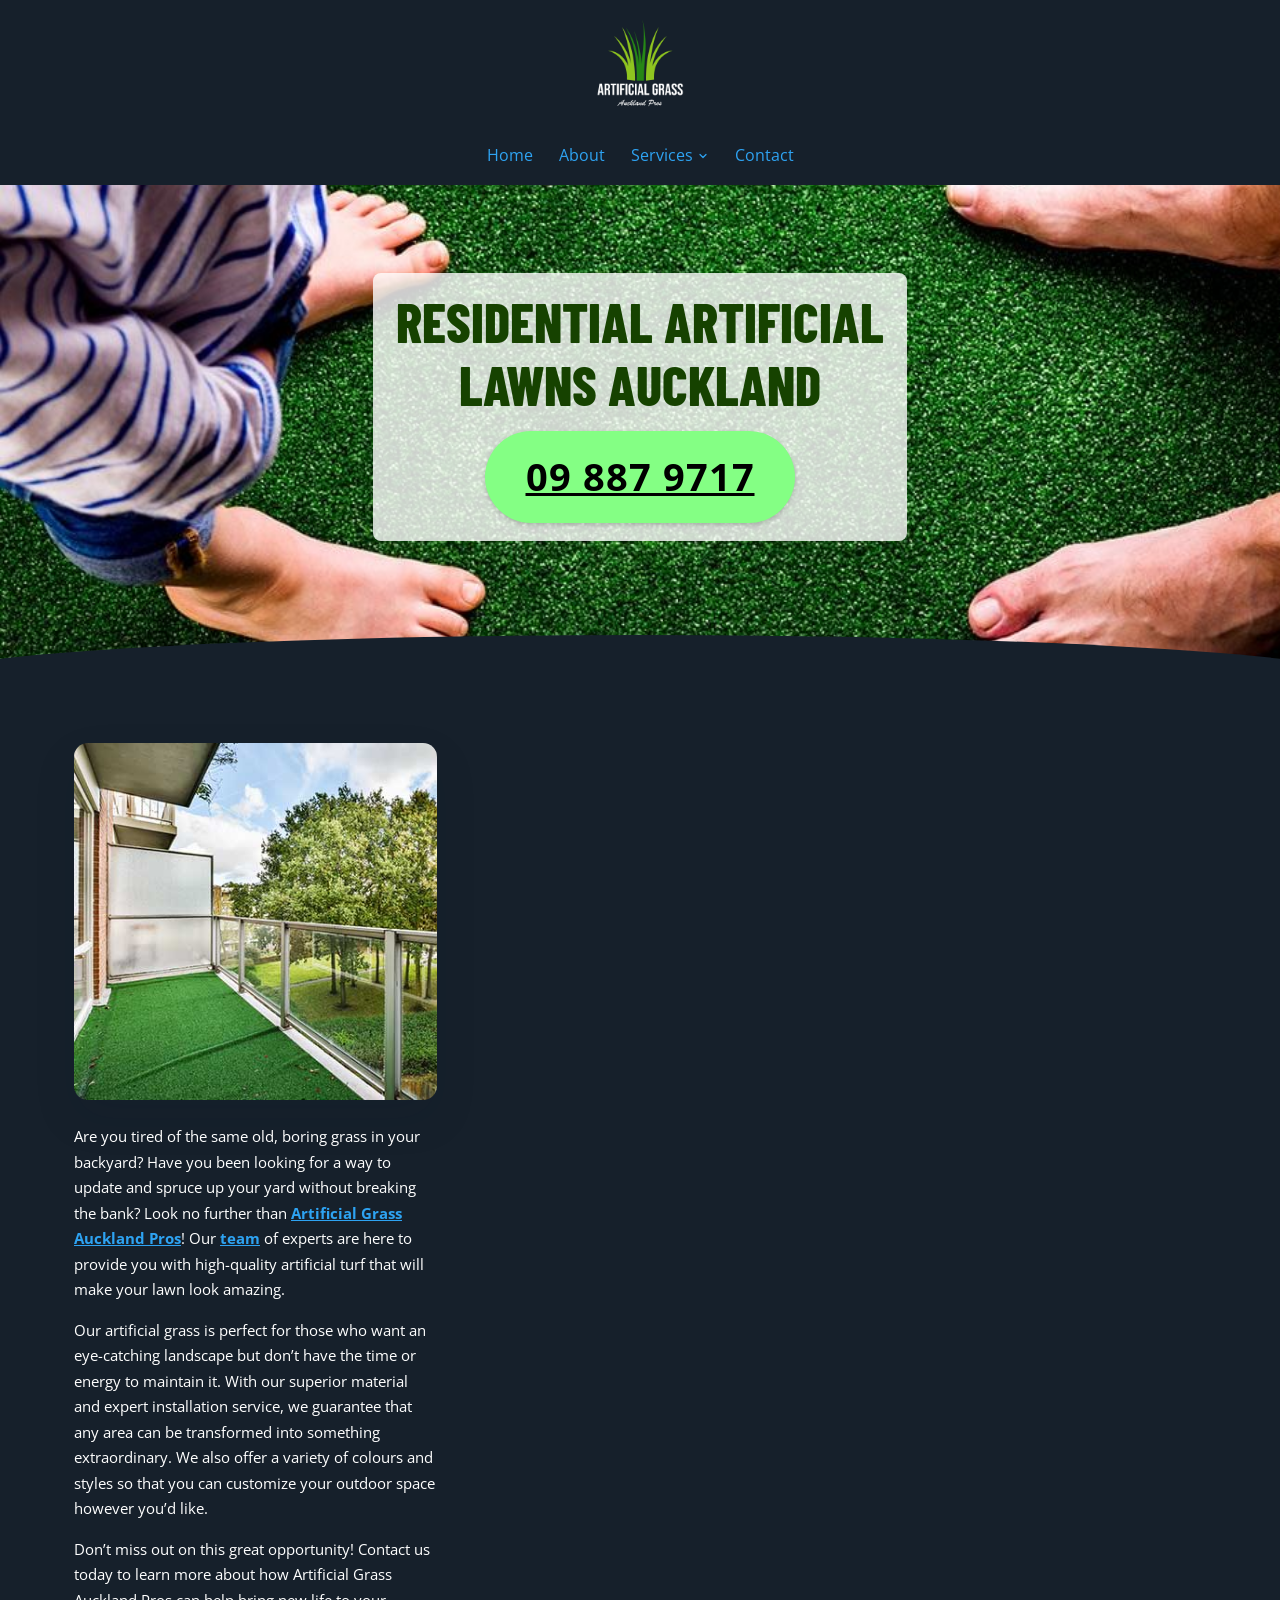
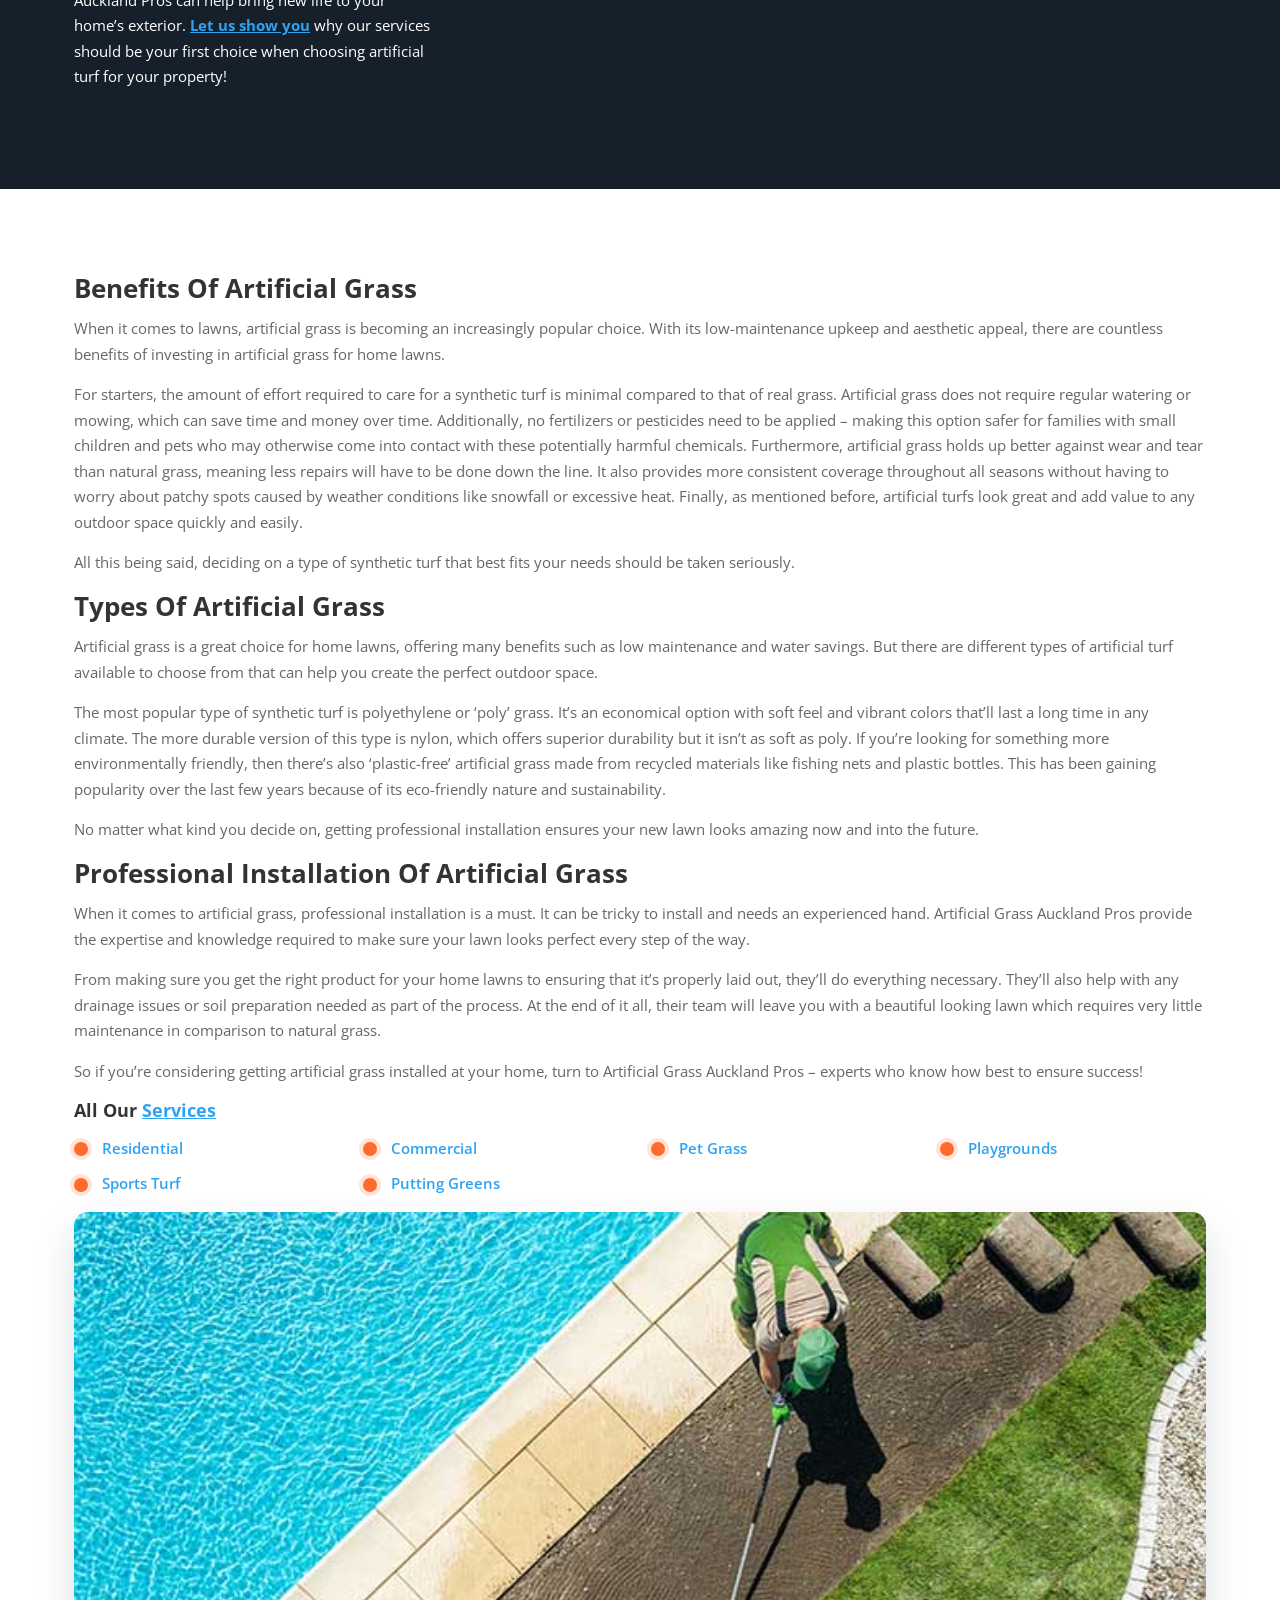
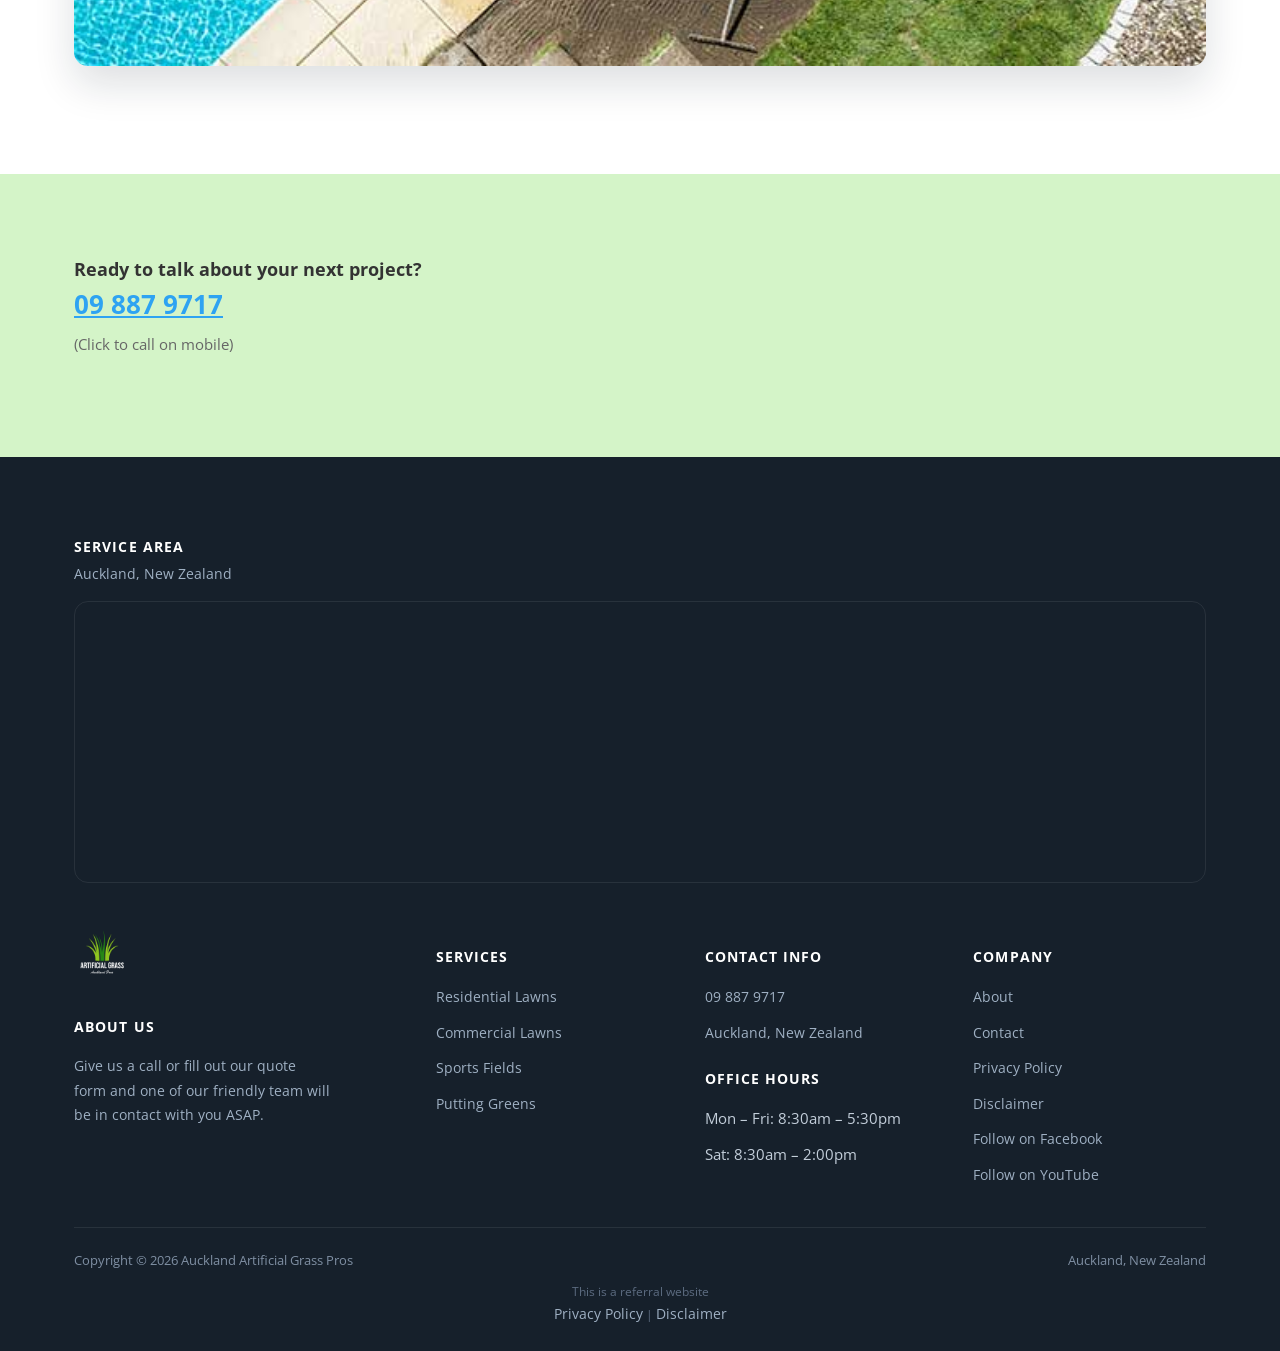
<file: residential/index.html>
<!doctype html>
<html lang="en-NZ">
<head>
<!-- Google tag (gtag.js) -->
<script async src="https://www.googletagmanager.com/gtag/js?id=AW-11022578041"></script>
<script>
  window.dataLayer = window.dataLayer || [];
  function gtag(){dataLayer.push(arguments);}
  gtag('js', new Date());
  gtag('config', 'AW-11022578041');
</script>
<meta charset="UTF-8">
<meta name="viewport" content="width=device-width, initial-scale=1.0">
<link rel="icon" href="/favicon-32.png" sizes="32x32" type="image/png">
<link rel="icon" href="/favicon-192.png" sizes="192x192" type="image/png">
<link rel="apple-touch-icon" href="/apple-touch-icon.png">
<title>Residential Artificial Lawns Auckland | Artificial Grass Aukland</title>
<meta name="description" content="Looking for Residential Artificial Lawns Auckland? We prove Synthetic grass services to Auckland city wide. Get a fake turf quote today">
<meta name="robots" content="follow, index, max-snippet:-1, max-video-preview:-1, max-image-preview:large">
<link rel="canonical" href="https://artificialgrassaucklandpros.co.nz/residential/">
<meta property="og:locale" content="en_US">
<meta property="og:type" content="article">
<meta property="og:title" content="Residential Artificial Lawns Auckland | Artificial Grass Aukland">
<meta property="og:description" content="Looking for Residential Artificial Lawns Auckland? We prove Synthetic grass services to Auckland city wide. Get a fake turf quote today">
<meta property="og:url" content="https://artificialgrassaucklandpros.co.nz/residential/">
<meta property="og:site_name" content="Auckland Artificial Grass Pros | Synthetic Turf">
<meta name="twitter:card" content="summary_large_image">
<meta name="twitter:title" content="Residential Artificial Lawns Auckland | Artificial Grass Aukland">
<meta name="twitter:description" content="Looking for Residential Artificial Lawns Auckland? We prove Synthetic grass services to Auckland city wide. Get a fake turf quote today">
<meta name="twitter:label1" content="Time to read">
<meta name="twitter:data1" content="7 minutes">
<script type="application/ld+json">{"@context": "https://schema.org", "@graph": [{"@type": "Place", "@id": "https://artificialgrassaucklandpros.co.nz/#place", "geo": {"@type": "GeoCoordinates", "latitude": "-36.79909809999999", "longitude": " 174.6547471"}, "hasMap": "https://www.google.com/maps/search/?api=1&amp;query=-36.79909809999999, 174.6547471", "address": {"@type": "PostalAddress", "streetAddress": "43 David Carnegie Rd", "addressLocality": "Waitakere", "addressRegion": "Auckland", "postalCode": "0618", "addressCountry": "New Zealand"}}, {"@type": "Organization", "@id": "https://artificialgrassaucklandpros.co.nz/#organization", "name": "Artificial Gras Auckland Pros", "url": "https://artificialgrassaucklandpros.co.nz", "sameAs": ["https://www.facebook.com/profile.php?id=100090170813255"], "email": "info@artificialgrassaucklandpros.co.nz", "address": {"@type": "PostalAddress", "streetAddress": "43 David Carnegie Rd", "addressLocality": "Waitakere", "addressRegion": "Auckland", "postalCode": "0618", "addressCountry": "New Zealand"}, "logo": {"@type": "ImageObject", "@id": "https://artificialgrassaucklandpros.co.nz/#logo", "url": "https://artificialgrassaucklandpros.co.nz/images/Artificial-Grass-Auckland-Logo-Square-black.png", "contentUrl": "https://artificialgrassaucklandpros.co.nz/images/Artificial-Grass-Auckland-Logo-Square-black.png", "caption": "Auckland Artificial Grass Pros | Synthetic Turf", "inLanguage": "en-US", "width": "600", "height": "600"}, "contactPoint": [{"@type": "ContactPoint", "telephone": "+64-9-887-9717", "contactType": "customer support"}], "location": {"@id": "https://artificialgrassaucklandpros.co.nz/#place"}}, {"@type": "WebSite", "@id": "https://artificialgrassaucklandpros.co.nz/#website", "url": "https://artificialgrassaucklandpros.co.nz", "name": "Auckland Artificial Grass Pros | Synthetic Turf", "alternateName": "Fake Grass Installation | Artificial Grass Auckland", "publisher": {"@id": "https://artificialgrassaucklandpros.co.nz/#organization"}, "inLanguage": "en-US"}, {"@type": "BreadcrumbList", "@id": "https://artificialgrassaucklandpros.co.nz/residential/#breadcrumb", "itemListElement": [{"@type": "ListItem", "position": "1", "item": {"@id": "https://artificialgrassaucklandpros.co.nz", "name": "Home"}}, {"@type": "ListItem", "position": "2", "item": {"@id": "https://artificialgrassaucklandpros.co.nz/residential/", "name": "Residential"}}]}, {"@type": "WebPage", "@id": "https://artificialgrassaucklandpros.co.nz/residential/#webpage", "url": "https://artificialgrassaucklandpros.co.nz/residential/", "name": "Residential Artificial Lawns Auckland | Artificial Grass Aukland", "datePublished": "2023-02-09T01:07:02+00:00", "dateModified": "2026-03-15T23:00:30+00:00", "isPartOf": {"@id": "https://artificialgrassaucklandpros.co.nz/#website"}, "inLanguage": "en-US", "breadcrumb": {"@id": "https://artificialgrassaucklandpros.co.nz/residential/#breadcrumb"}}, {"@type": "Person", "@id": "https://artificialgrassaucklandpros.co.nz/residential/#author", "name": "samstoysnz@gmail.com", "image": {"@type": "ImageObject", "@id": "https://secure.gravatar.com/avatar/1a805ecce72dbea624f8210f16b617142cd50f277b3b90b3f68485606a558cd0?s=96&amp;d=mm&amp;r=g", "url": "https://secure.gravatar.com/avatar/1a805ecce72dbea624f8210f16b617142cd50f277b3b90b3f68485606a558cd0?s=96&amp;d=mm&amp;r=g", "caption": "samstoysnz@gmail.com", "inLanguage": "en-US"}, "sameAs": ["https://artificialgrassaucklandpros.co.nz"], "worksFor": {"@id": "https://artificialgrassaucklandpros.co.nz/#organization"}}, {"@type": "Article", "headline": "Residential Artificial Lawns Auckland | Artificial Grass Aukland", "keywords": "Residential Artificial Lawns Auckland", "datePublished": "2023-02-09T01:07:02+00:00", "dateModified": "2026-03-15T23:00:30+00:00", "author": {"@id": "https://artificialgrassaucklandpros.co.nz/residential/#author", "name": "samstoysnz@gmail.com"}, "publisher": {"@id": "https://artificialgrassaucklandpros.co.nz/#organization"}, "description": "Looking for Residential Artificial Lawns Auckland? We prove Synthetic grass services to Auckland city wide. Get a fake turf quote today", "name": "Residential Artificial Lawns Auckland | Artificial Grass Aukland", "@id": "https://artificialgrassaucklandpros.co.nz/residential/#richSnippet", "isPartOf": {"@id": "https://artificialgrassaucklandpros.co.nz/residential/#webpage"}, "inLanguage": "en-US", "mainEntityOfPage": {"@id": "https://artificialgrassaucklandpros.co.nz/residential/#webpage"}}]}</script>
<script type="application/ld+json">{"@context": "https://schema.org", "@type": "BreadcrumbList", "itemListElement": [{"@type": "ListItem", "position": 1, "name": "Home", "item": "https://artificialgrassaucklandpros.co.nz/"}, {"@type": "ListItem", "position": 2, "name": "Residential", "item": "https://artificialgrassaucklandpros.co.nz/residential/"}]}</script>
<script type="application/ld+json">{"@context": "https://schema.org", "@type": "Service", "serviceType": "Residential", "name": "Residential", "provider": {"@type": "LocalBusiness", "name": "Auckland Artificial Grass Pros", "telephone": "+6498879717"}, "areaServed": {"@type": "City", "name": "Auckland"}, "url": "https://artificialgrassaucklandpros.co.nz/residential/"}</script>
<link rel="preconnect" href="https://fonts.googleapis.com">
<link rel="preconnect" href="https://fonts.gstatic.com" crossorigin>
<link rel="preload" as="style" href="https://fonts.googleapis.com/css2?family=Open+Sans:wght@400;600;700;800&family=Barlow+Condensed:wght@600;700;800&display=swap" onload="this.onload=null;this.rel='stylesheet'">
<noscript><link rel="stylesheet" href="https://fonts.googleapis.com/css2?family=Open+Sans:wght@400;600;700;800&family=Barlow+Condensed:wght@600;700;800&display=swap"></noscript>
<link rel="stylesheet" href="/css/style.css">
<style id="mnfix">.mobile-menu.open{max-height:calc(100vh - 150px);max-height:calc(100dvh - 150px);overflow-y:auto;-webkit-overflow-scrolling:touch;overscroll-behavior:contain}.mobile-menu.msub-ready .mobile-submenu{display:none}.mobile-menu.msub-ready .mobile-submenu.open{display:flex}.mobile-menu a.msub-parent{display:flex;justify-content:space-between;align-items:center}.mobile-menu a.msub-parent::after{content:"";width:8px;height:8px;border-right:2px solid currentColor;border-bottom:2px solid currentColor;transform:rotate(45deg);margin-right:6px;transition:transform .2s}.mobile-menu a.msub-parent[aria-expanded=true]::after{transform:rotate(-135deg)}</style></head>
<body class="">

<header class="classic">
  <div class="c-head wrap">
    <a href="/" class="brand"><img src="/images/Artificial-Grass-Auckland-Logo-Square.png" alt="Auckland Artificial Grass Pros" width="600" height="600"></a>
    <nav class="links"><a href="/">Home</a><a href="/about/">About</a><div class="nav-item"><a href="/services/">Services <svg viewBox="0 0 24 24" fill="none" stroke-width="2.4" stroke-linecap="round" stroke-linejoin="round"><path d="m6 9 6 6 6-6"/></svg></a><div class="nav-dropdown"><a href="/residential/">Residential</a><a href="/commercial/">Commercial</a><a href="/pet-grass/">Pet Grass</a><a href="/sports-turf/">Sports Turf</a><a href="/putting-greens/">Putting Greens</a><a href="/playgrounds/">Playgrounds</a></div></div><a href="/contact/">Contact</a></nav>
    <button type="button" class="hamburger-btn" id="hamburgerBtn" aria-label="Open menu" aria-expanded="false"><svg viewBox="0 0 24 24" fill="none" stroke="#fff" stroke-width="2.4" stroke-linecap="round" stroke-linejoin="round"><path d="M4 7h16M4 12h16M4 17h16"/></svg></button>
  </div>
  <div class="mobile-menu" id="mobileMenu"><a href="/">Home</a><a href="/about/">About</a><a href="/services/">Services</a><div class="mobile-submenu"><a href="/residential/">Residential</a><a href="/commercial/">Commercial</a><a href="/pet-grass/">Pet Grass</a><a href="/sports-turf/">Sports Turf</a><a href="/putting-greens/">Putting Greens</a><a href="/playgrounds/">Playgrounds</a></div><a href="/contact/">Contact</a><a href="tel:098879717" class="mobile-menu-phone">Call 09 887 9717</a></div>
</header>
<main>
<section class="hero-c next-dark" id="top"><div class="hero-c-box"><div class="row"><div class="text"><h1>Residential Artificial Lawns Auckland</h1></div><p class="btn-wrap"><a class="btn btn-primary" href="tel:098879717">09 887 9717</a></p></div></div></section>
<section class="sec-dark"><div class="wrap"><div class="row cols cols-2 formrow"><div class="col"><div class="figure"><img src="/images/Artificial-Grass-Installation-Auckland-residential-.jpg" alt="residential synthetic grass - fake artificial grass for home auckland" width="390" height="384" loading="lazy" decoding="async"></div><div class="text"><p>Are you tired of the same old, boring grass in your backyard? Have you been looking for a way to update and spruce up your yard without breaking the bank? Look no further than <a href="/">Artificial Grass Auckland Pros</a>! Our <a href="/about/">team</a> of experts are here to provide you with high-quality artificial turf that will make your lawn look amazing.</p>
<p>Our artificial grass is perfect for those who want an eye-catching landscape but don’t have the time or energy to maintain it. With our superior material and expert installation service, we guarantee that any area can be transformed into something extraordinary. We also offer a variety of colours and styles so that you can customize your outdoor space however you’d like.</p>
<p>Don’t miss out on this great opportunity! Contact us today to learn more about how Artificial Grass Auckland Pros can help bring new life to your home’s exterior. <a href="/contact/">Let us show you</a> why our services should be your first choice when choosing artificial turf for your property!</p></div></div><div class="col"><div class="form-card"><iframe src="https://api.leadconnectorhq.com/widget/form/A5yTUYHPLW22O91vgu3j" style="width:100%;height:100%;min-height:819px;border:none;border-radius:14px" id="inline-A5yTUYHPLW22O91vgu3j" data-layout="{'id':'INLINE'}" data-trigger-type="alwaysShow" data-trigger-value="" data-activation-type="alwaysActivated" data-activation-value="" data-deactivation-type="neverDeactivate" data-deactivation-value="" data-form-name="AKL Grass" data-height="819" data-layout-iframe-id="inline-A5yTUYHPLW22O91vgu3j" data-form-id="A5yTUYHPLW22O91vgu3j" data-cookie-consent="true" data-cookie-consent-provider="auto" title="AKL Grass"></iframe></div></div></div></div></section>
<section class=""><div class="wrap"><div class="row"><div class="text"><h2>Benefits Of Artificial Grass</h2>
<p>When it comes to lawns, artificial grass is becoming an increasingly popular choice. With its low-maintenance upkeep and aesthetic appeal, there are countless benefits of investing in artificial grass for home lawns.</p>
<p>For starters, the amount of effort required to care for a synthetic turf is minimal compared to that of real grass. Artificial grass does not require regular watering or mowing, which can save time and money over time. Additionally, no fertilizers or pesticides need to be applied – making this option safer for families with small children and pets who may otherwise come into contact with these potentially harmful chemicals. Furthermore, artificial grass holds up better against wear and tear than natural grass, meaning less repairs will have to be done down the line. It also provides more consistent coverage throughout all seasons without having to worry about patchy spots caused by weather conditions like snowfall or excessive heat. Finally, as mentioned before, artificial turfs look great and add value to any outdoor space quickly and easily.</p>
<p>All this being said, deciding on a type of synthetic turf that best fits your needs should be taken seriously.</p>
<h2>Types Of Artificial Grass</h2>
<p>Artificial grass is a great choice for home lawns, offering many benefits such as low maintenance and water savings. But there are different types of artificial turf available to choose from that can help you create the perfect outdoor space.</p>
<p>The most popular type of synthetic turf is polyethylene or ‘poly’ grass. It’s an economical option with soft feel and vibrant colors that’ll last a long time in any climate. The more durable version of this type is nylon, which offers superior durability but it isn’t as soft as poly. If you’re looking for something more environmentally friendly, then there’s also ‘plastic-free’ artificial grass made from recycled materials like fishing nets and plastic bottles. This has been gaining popularity over the last few years because of its eco-friendly nature and sustainability.</p>
<p>No matter what kind you decide on, getting professional installation ensures your new lawn looks amazing now and into the future.</p>
<h2>Professional Installation Of Artificial Grass</h2>
<p>When it comes to artificial grass, professional installation is a must. It can be tricky to install and needs an experienced hand. Artificial Grass Auckland Pros provide the expertise and knowledge required to make sure your lawn looks perfect every step of the way.</p>
<p>From making sure you get the right product for your home lawns to ensuring that it’s properly laid out, they’ll do everything necessary. They’ll also help with any drainage issues or soil preparation needed as part of the process. At the end of it all, their team will leave you with a beautiful looking lawn which requires very little maintenance in comparison to natural grass.</p>
<p>So if you’re considering getting artificial grass installed at your home, turn to Artificial Grass Auckland Pros – experts who know how best to ensure success!</p></div><div class="text"><h3><strong>All Our <a href="/services/">Services</a></strong></h3>
<ul>
<li><strong><a href="/residential/">Residential</a></strong></li>
<li><strong><a href="/commercial/">Commercial</a></strong></li>
<li><strong><a href="/pet-grass/">Pet Grass</a></strong></li>
<li><strong><a href="/playgrounds/">Playgrounds</a></strong></li>
<li><strong><a href="/sports-turf/">Sports Turf</a></strong></li>
<li><strong><a href="/putting-greens/">Putting Greens</a></strong></li>
</ul></div><div class="figure"><img src="/images/fake-grass-auckland-mack-2-1.jpg" alt="fake grass auckland 2" width="692" height="278" loading="lazy" decoding="async"></div></div></div></section>
<section class="sec-cream"><div class="wrap"><div class="row"><div class="text"><h3>Ready to talk about your next project?</h3></div><div class="text"><h2><a href="tel:098879717"><strong>09 887 9717</strong></a></h2>
<p>(Click to call on mobile)</p></div></div></div></section>
</main>
<footer>
  <div class="wrap">
    <div class="footer-map-head"><h4>Service Area</h4><p>Auckland, New Zealand</p></div><div class="footer-map"><iframe src="https://www.google.com/maps/embed?pb=!1m14!1m8!1m3!1d817222.6661845093!2d174.706121!3d-36.859811!3m2!1i1024!2i768!4f13.1!3m3!1m2!1s0x8bf19cd5be7047c7%3A0x9a9b87d3b9001c89!2sArtificial%20Grass%20Auckland%20Pros!5e0!3m2!1sen!2snz!4v1679603052947!5m2!1sen!2snz" width="600" height="280" style="border:0" allowfullscreen loading="lazy" referrerpolicy="no-referrer-when-downgrade" title="Auckland Artificial Grass Pros service area map"></iframe></div>
    <div class="footer-grid "><div class="footer-brand"><a href="/" class="brand"><img src="/images/Artificial-Grass-Auckland-Logo-Square.png" alt="Auckland Artificial Grass Pros" width="600" height="600" loading="lazy"></a><h4>About us</h4><p>Give us a call or fill out our quote form and one of our friendly team will be in contact with you ASAP.</p></div><div><h4>Services</h4><ul><li><a href="/residential/">Residential Lawns</a></li><li><a href="/commercial/">Commercial Lawns</a></li><li><a href="/sports-turf/">Sports Fields</a></li><li><a href="/putting-greens/">Putting Greens</a></li></ul></div><div><h4>Contact Info</h4><ul><li><a href="tel:098879717">09 887 9717</a></li><li><a href="https://goo.gl/maps/Z1hFMutvzHpmXvZ86" target="_blank" rel="noopener">Auckland, New Zealand</a></li></ul><h4 style="margin-top:22px;">Office Hours</h4><ul><li>Mon &ndash; Fri: 8:30am &ndash; 5:30pm</li><li>Sat: 8:30am &ndash; 2:00pm</li></ul></div><div><h4>Company</h4><ul><li><a href="/about/">About</a></li><li><a href="/contact/">Contact</a></li><li><a href="/privacy-policy/">Privacy Policy</a></li><li><a href="/disclaimer/">Disclaimer</a></li><li><a href="https://www.facebook.com/profile.php?id=100090170813255" target="_blank" rel="noopener">Follow on Facebook</a></li><li><a href="https://www.youtube.com/channel/UCAe96LCBRMhiRhFiDpTMDpg" target="_blank" rel="noopener">Follow on YouTube</a></li></ul></div></div>
    <div class="footer-bottom"><span>Copyright &copy; 2026 Auckland Artificial Grass Pros</span><span>Auckland, New Zealand</span></div>
    <div class="footer-disclosure">This is a referral website<br><a href="/privacy-policy/">Privacy Policy</a> | <a href="/disclaimer/">Disclaimer</a></div>
  </div>
</footer>
<script>
(function(){var b=document.getElementById('hamburgerBtn'),m=document.getElementById('mobileMenu');if(!b||!m)return;b.addEventListener('click',function(){var o=m.classList.toggle('open');b.setAttribute('aria-expanded',o?'true':'false');});})();
</script>
<script src="https://link.msgsndr.com/js/form_embed.js" defer></script>
<script id="mnfixjs">(function(){var m=document.getElementById("mobileMenu");if(!m)return;m.querySelectorAll(".mobile-submenu").forEach(function(s){var p=s.previousElementSibling;if(!p||p.tagName!=="A")return;var a=document.createElement("a");a.href=p.getAttribute("href");a.textContent="All "+p.textContent.trim();s.insertBefore(a,s.firstChild);m.classList.add("msub-ready");p.classList.add("msub-parent");p.setAttribute("aria-expanded","false");p.addEventListener("click",function(e){e.preventDefault();var o=s.classList.toggle("open");p.setAttribute("aria-expanded",o?"true":"false")})});var b=document.getElementById("hamburgerBtn");document.addEventListener("pointerdown",function(e){if(!m.classList.contains("open")||m.contains(e.target)||(b&&b.contains(e.target)))return;m.classList.remove("open");if(b)b.setAttribute("aria-expanded","false")})})();</script></body>
</html>
</file>
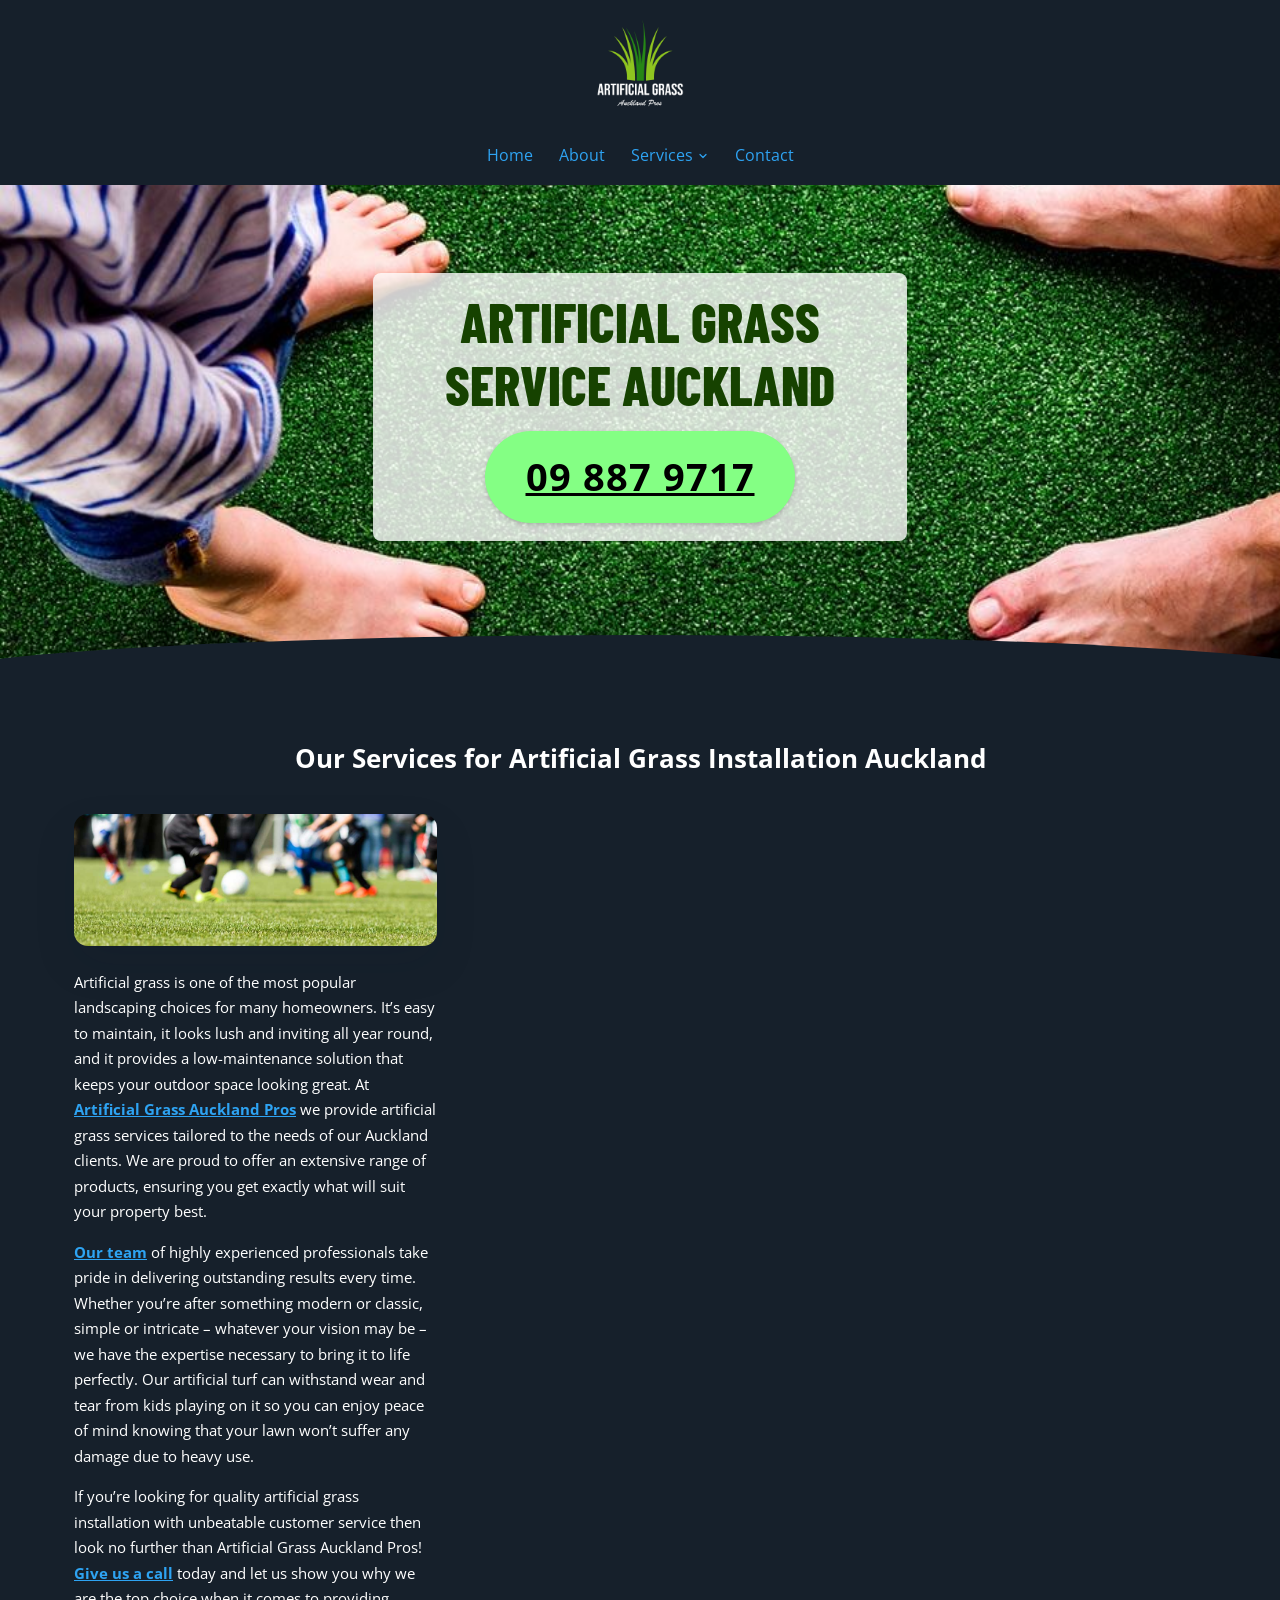
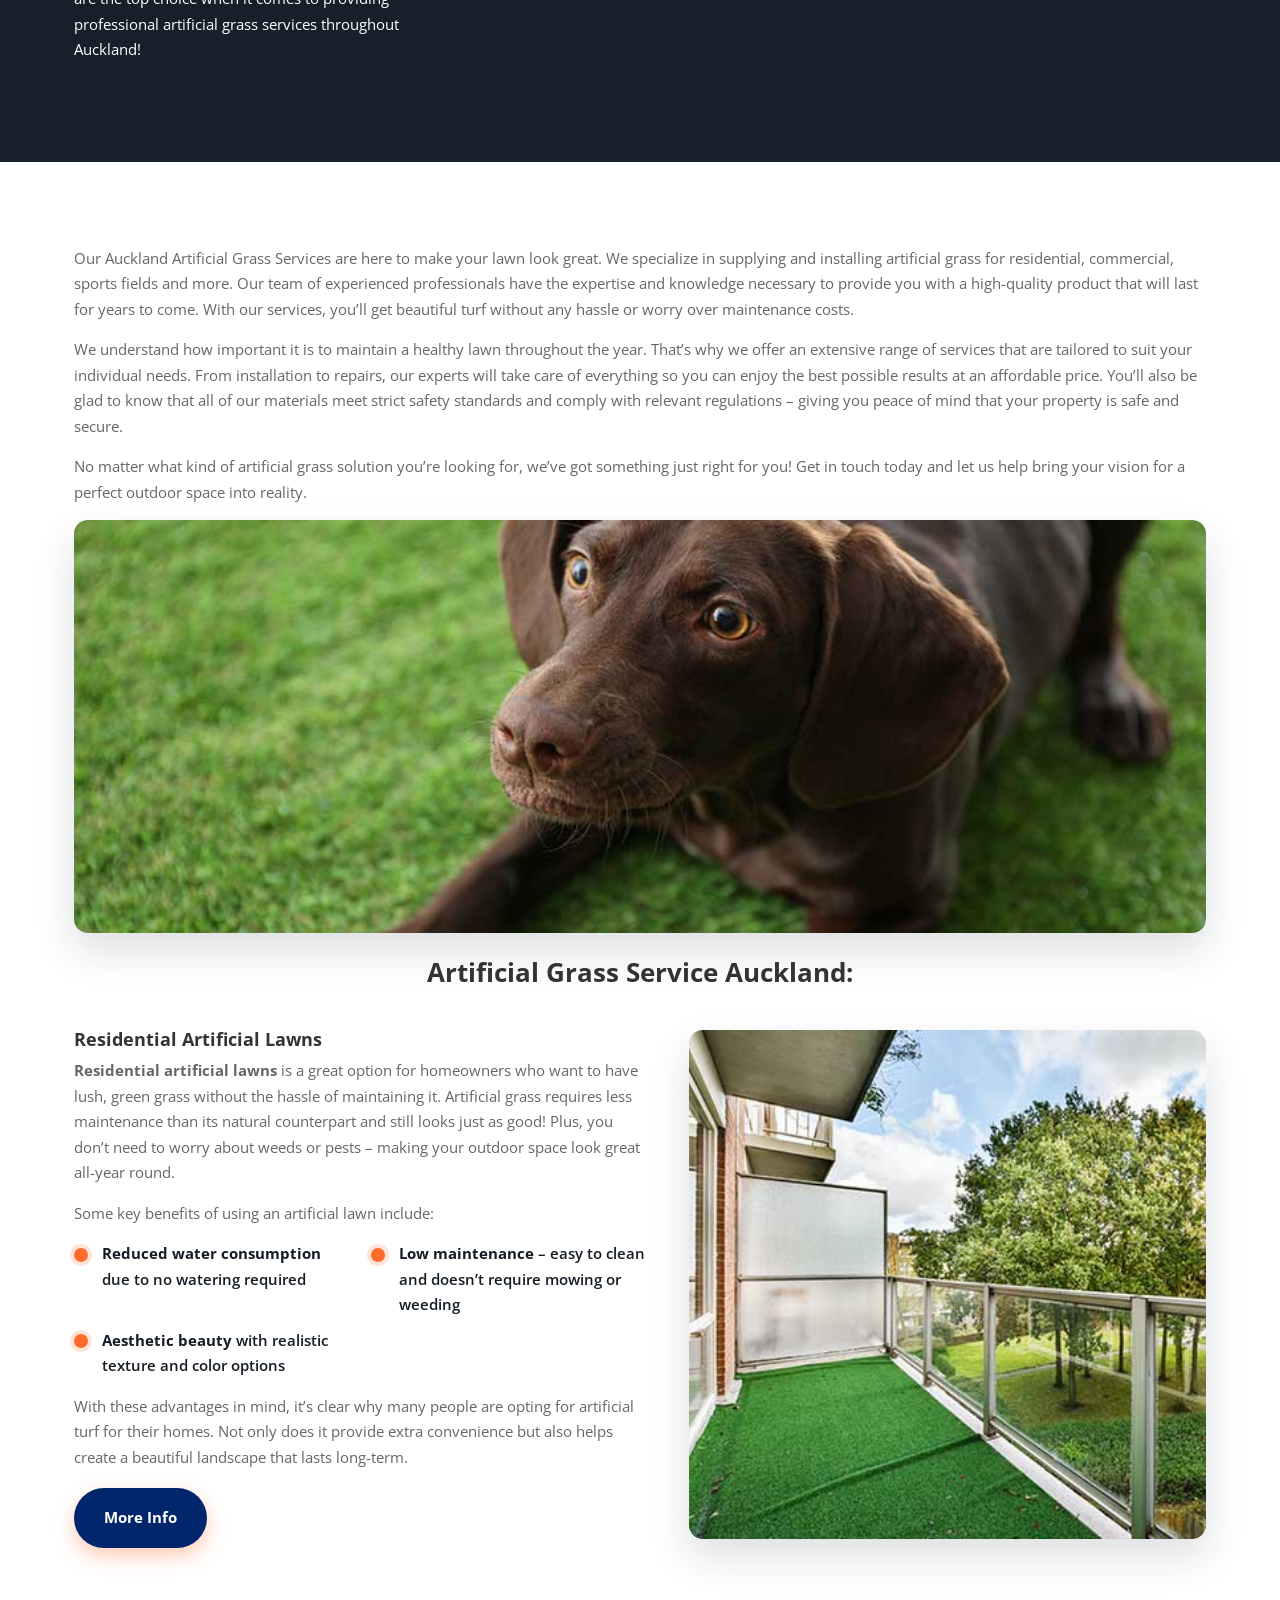
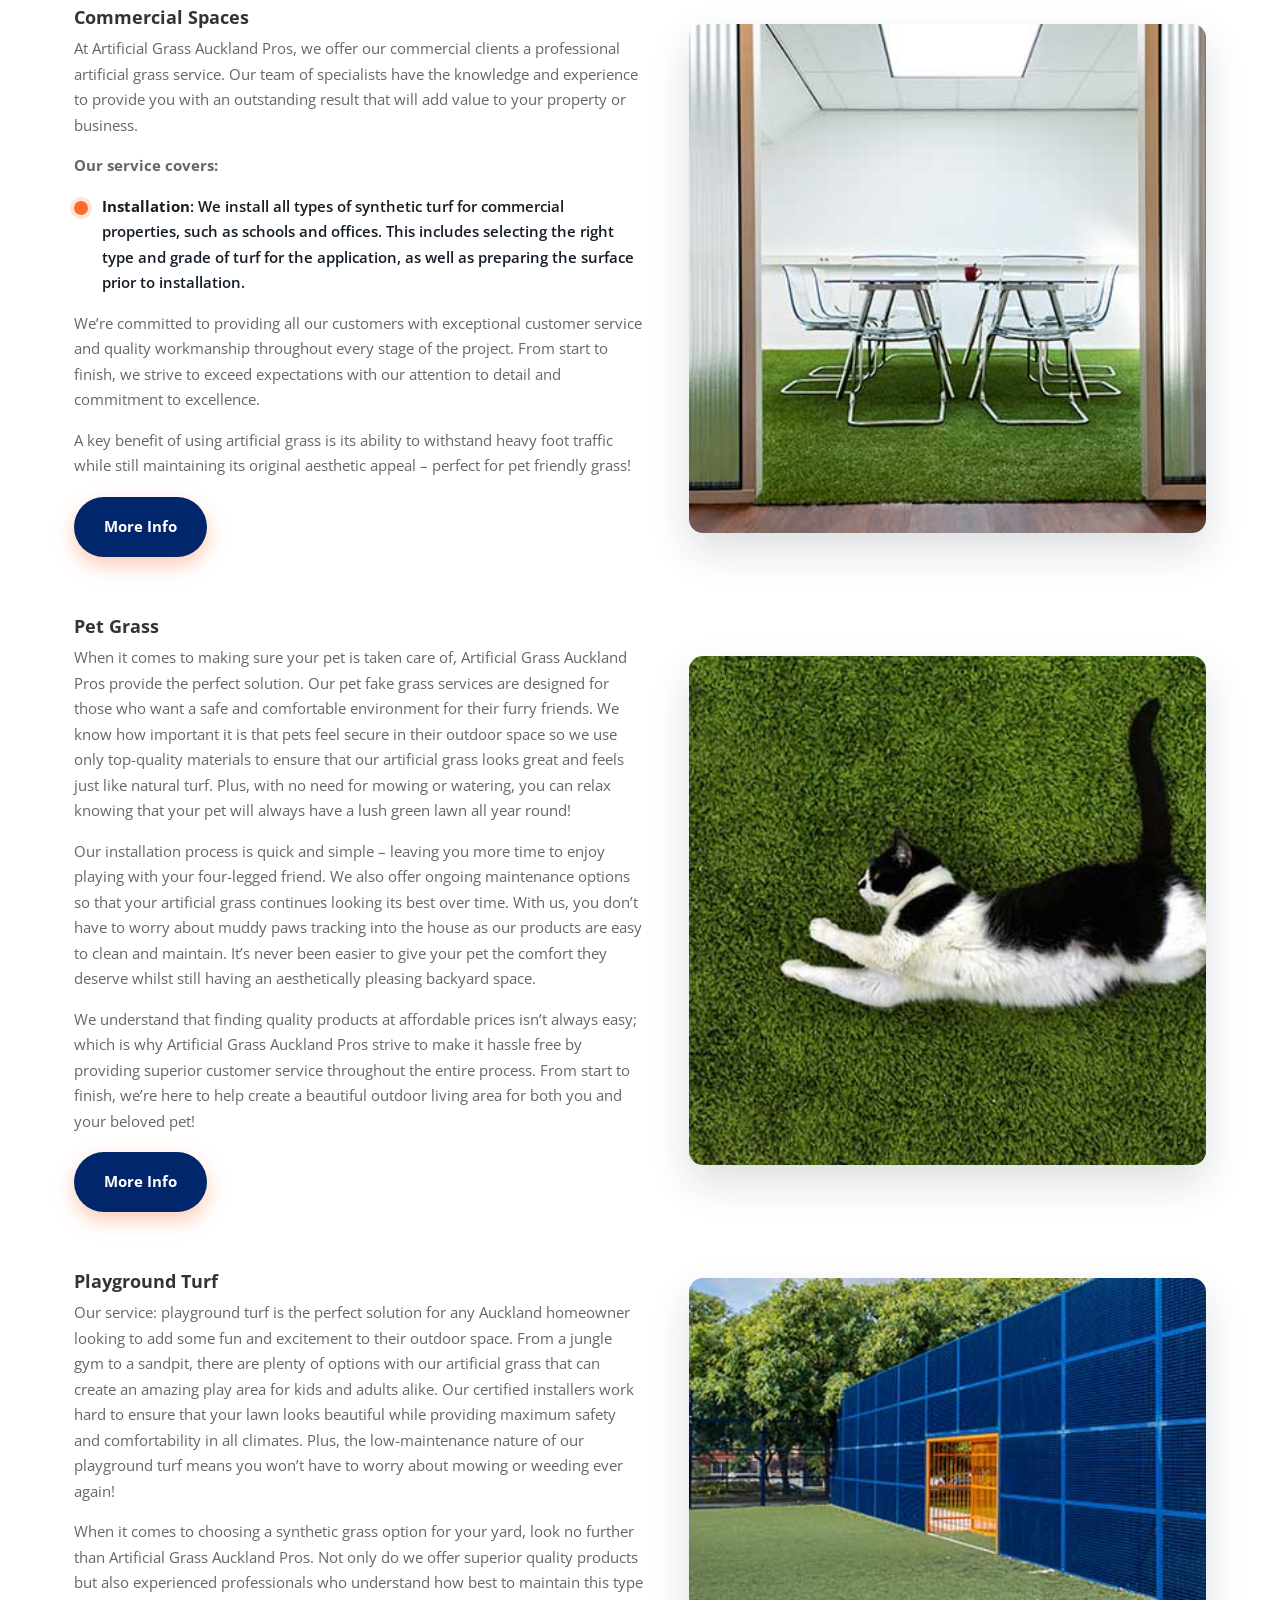
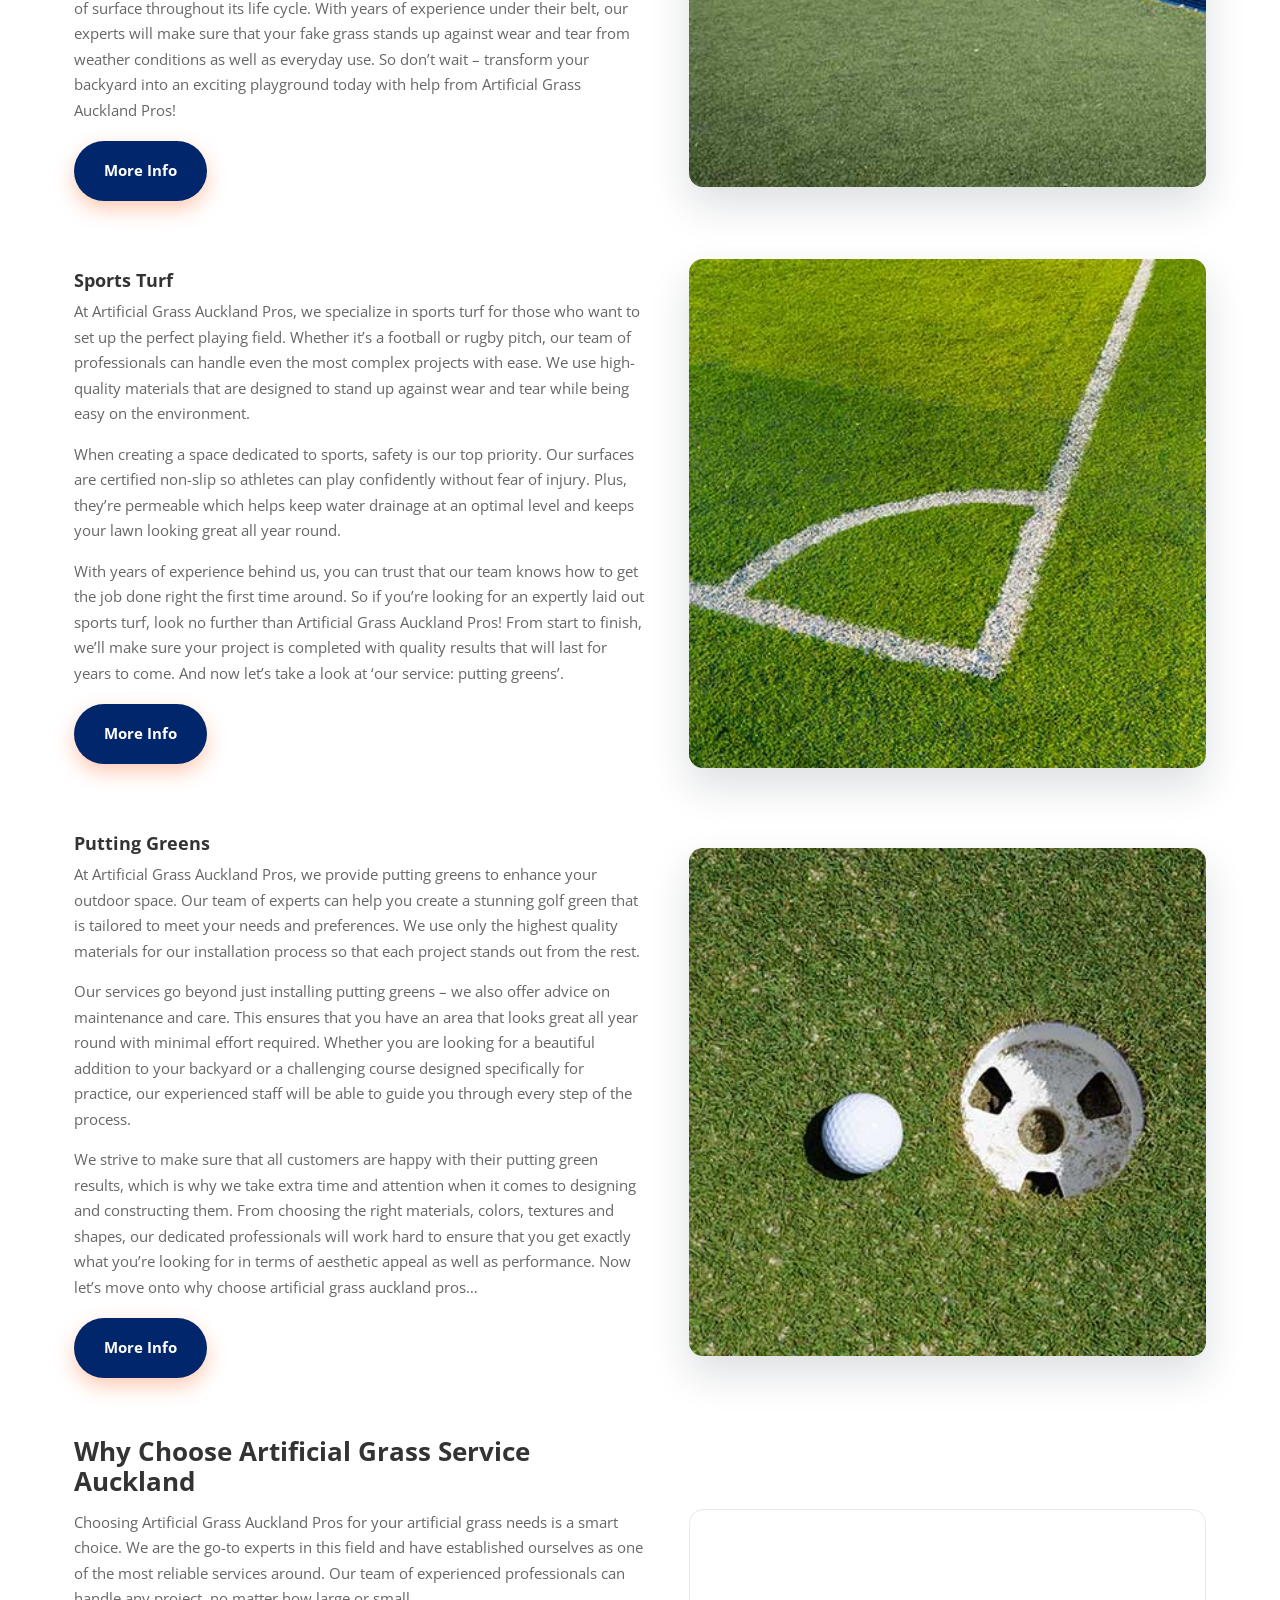
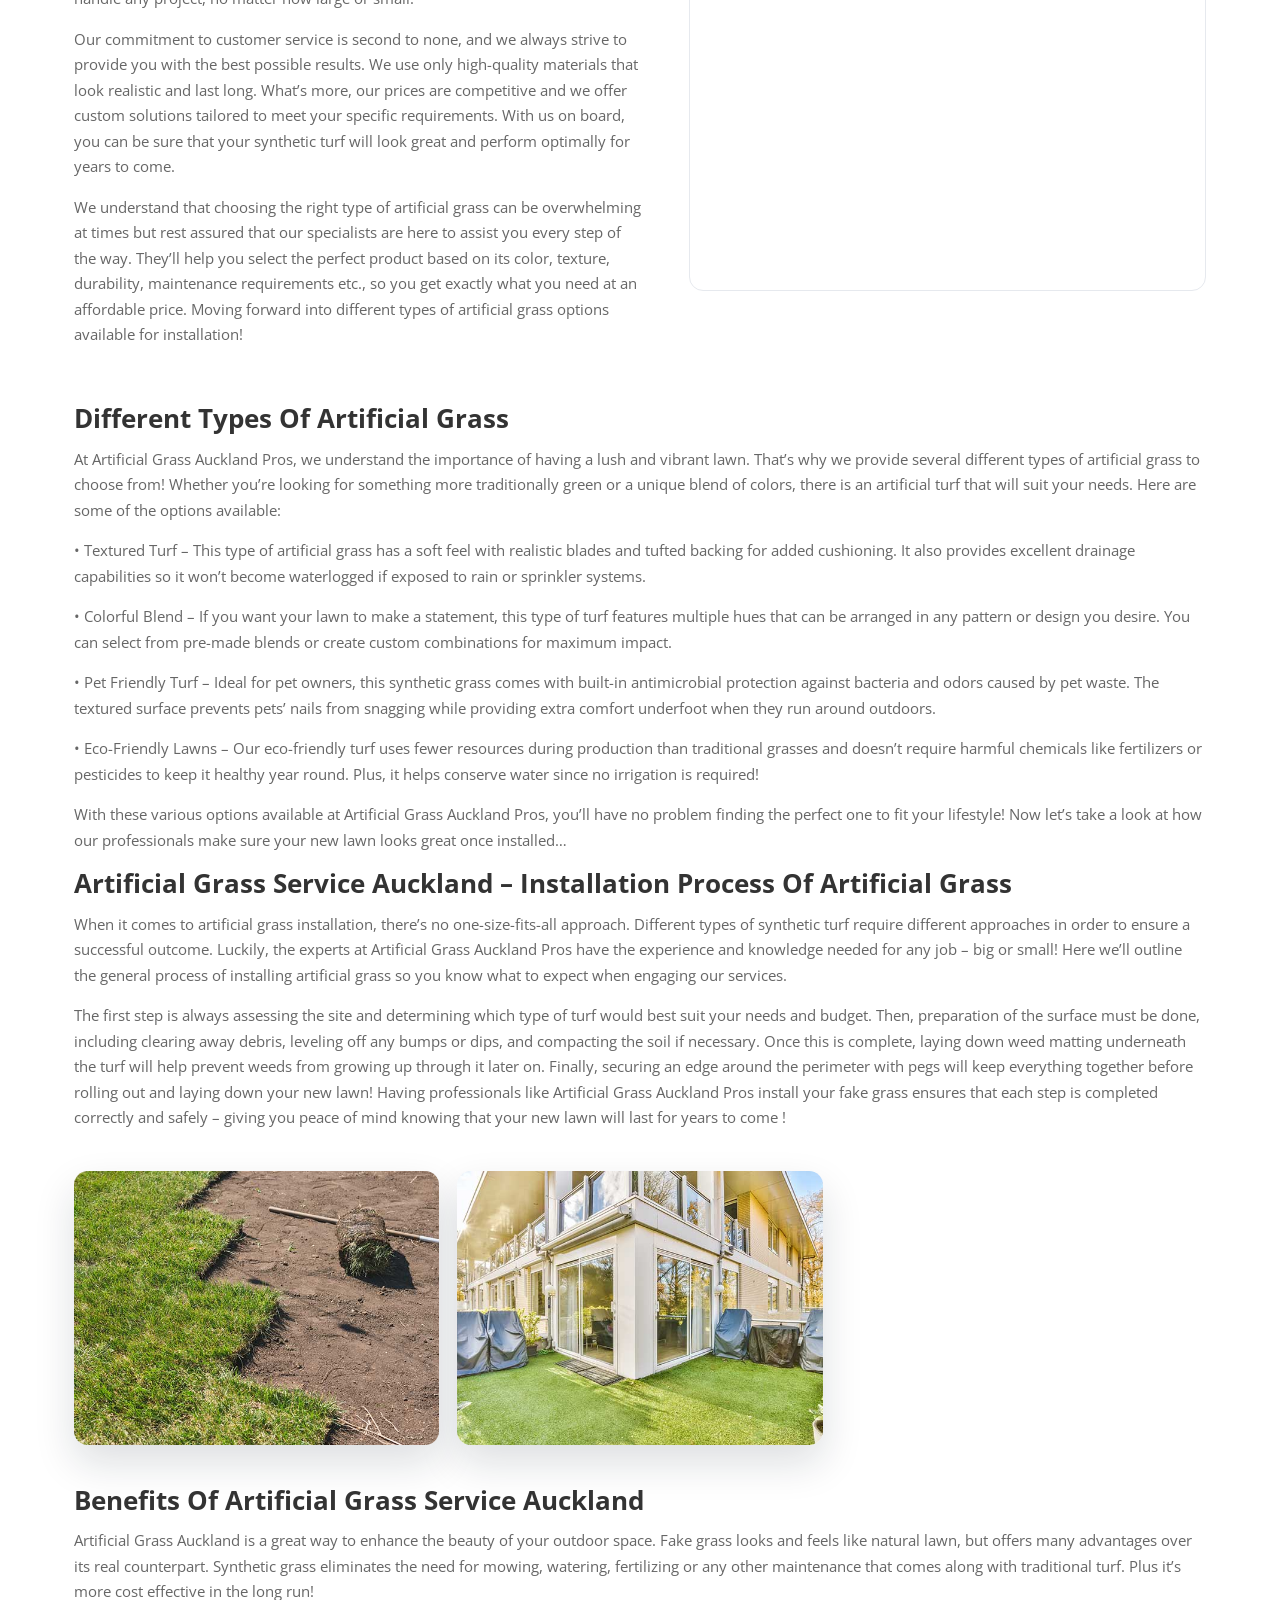
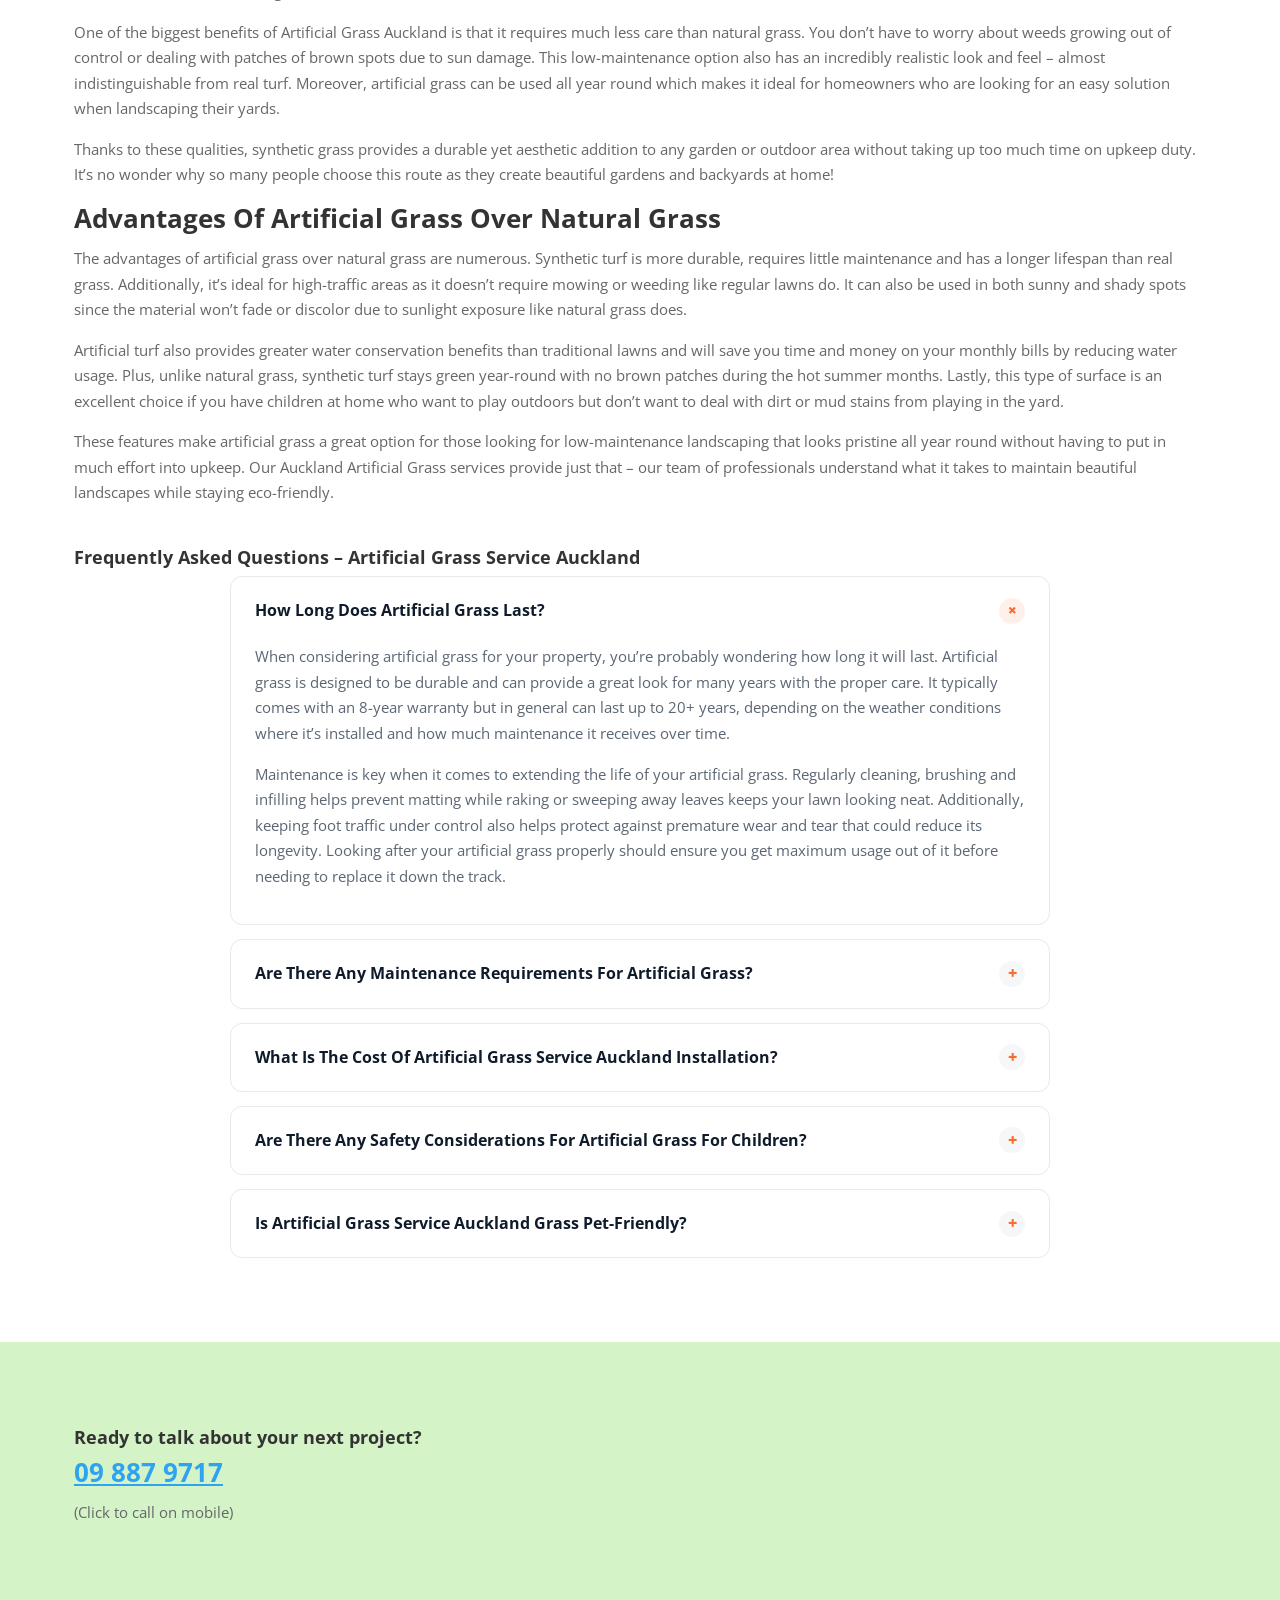
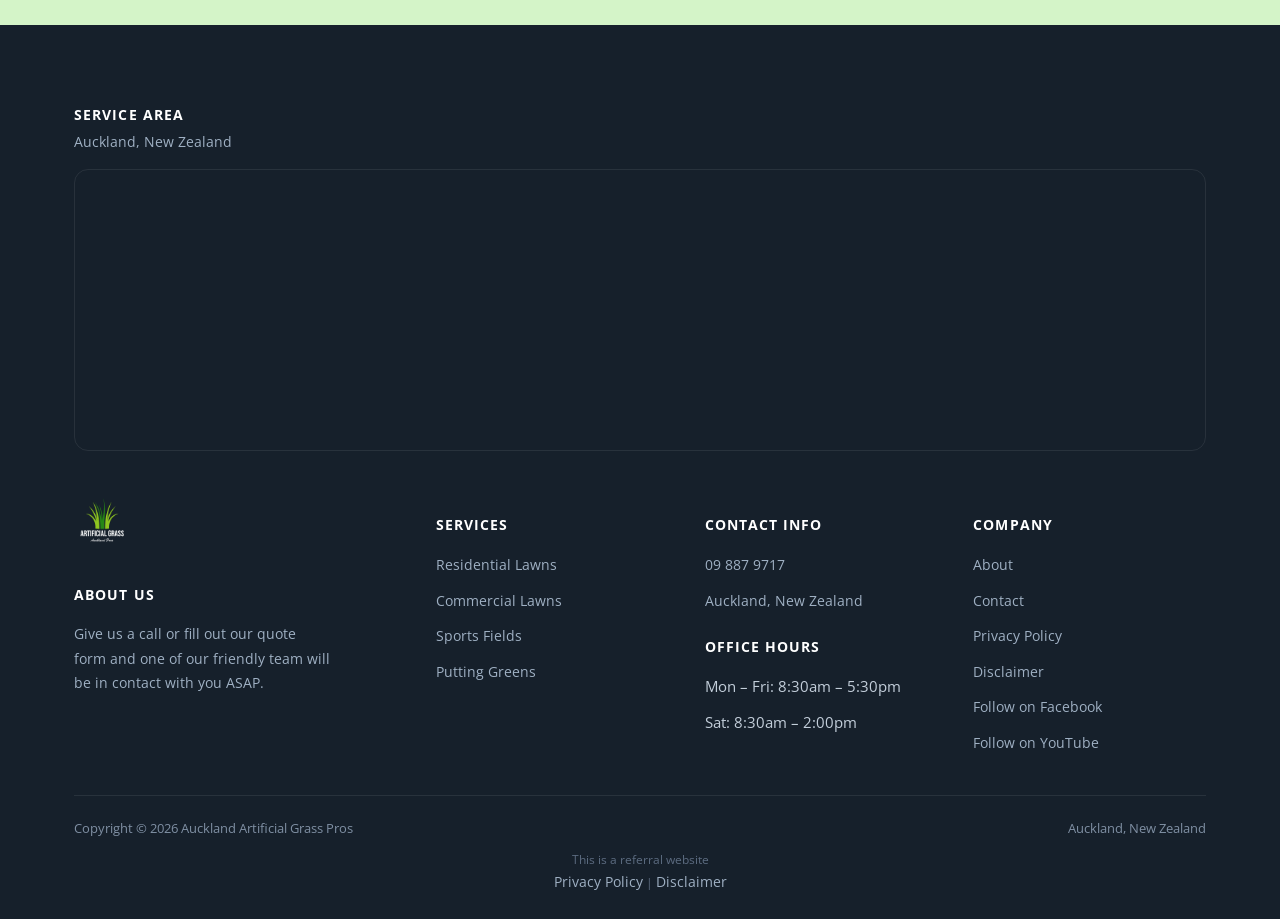
<file: services/index.html>
<!doctype html>
<html lang="en-NZ">
<head>
<!-- Google tag (gtag.js) -->
<script async src="https://www.googletagmanager.com/gtag/js?id=AW-11022578041"></script>
<script>
  window.dataLayer = window.dataLayer || [];
  function gtag(){dataLayer.push(arguments);}
  gtag('js', new Date());
  gtag('config', 'AW-11022578041');
</script>
<meta charset="UTF-8">
<meta name="viewport" content="width=device-width, initial-scale=1.0">
<link rel="icon" href="/favicon-32.png" sizes="32x32" type="image/png">
<link rel="icon" href="/favicon-192.png" sizes="192x192" type="image/png">
<link rel="apple-touch-icon" href="/apple-touch-icon.png">
<title>Artificial Grass Service Auckland - Artificial Grass Auckland Pros</title>
<meta name="description" content="Looking for Artificial Grass Service Auckland? Based in the North Shore, we specialise in fake turf / synthetic turf for homes and businesses">
<meta name="robots" content="follow, index, max-snippet:-1, max-video-preview:-1, max-image-preview:large">
<link rel="canonical" href="https://artificialgrassaucklandpros.co.nz/services/">
<meta property="og:locale" content="en_US">
<meta property="og:type" content="article">
<meta property="og:title" content="Artificial Grass Service Auckland - Artificial Grass Auckland Pros">
<meta property="og:description" content="Looking for Artificial Grass Service Auckland? Based in the North Shore, we specialise in fake turf / synthetic turf for homes and businesses">
<meta property="og:url" content="https://artificialgrassaucklandpros.co.nz/services/">
<meta property="og:site_name" content="Auckland Artificial Grass Pros | Synthetic Turf">
<meta name="twitter:card" content="summary_large_image">
<meta name="twitter:title" content="Artificial Grass Service Auckland - Artificial Grass Auckland Pros">
<meta name="twitter:description" content="Looking for Artificial Grass Service Auckland? Based in the North Shore, we specialise in fake turf / synthetic turf for homes and businesses">
<meta name="twitter:label1" content="Time to read">
<meta name="twitter:data1" content="30 minutes">
<script type="application/ld+json">{"@context": "https://schema.org", "@graph": [{"@type": "Place", "@id": "https://artificialgrassaucklandpros.co.nz/#place", "geo": {"@type": "GeoCoordinates", "latitude": "-36.79909809999999", "longitude": " 174.6547471"}, "hasMap": "https://www.google.com/maps/search/?api=1&amp;query=-36.79909809999999, 174.6547471", "address": {"@type": "PostalAddress", "streetAddress": "43 David Carnegie Rd", "addressLocality": "Waitakere", "addressRegion": "Auckland", "postalCode": "0618", "addressCountry": "New Zealand"}}, {"@type": "Organization", "@id": "https://artificialgrassaucklandpros.co.nz/#organization", "name": "Artificial Gras Auckland Pros", "url": "https://artificialgrassaucklandpros.co.nz", "sameAs": ["https://www.facebook.com/profile.php?id=100090170813255"], "email": "info@artificialgrassaucklandpros.co.nz", "address": {"@type": "PostalAddress", "streetAddress": "43 David Carnegie Rd", "addressLocality": "Waitakere", "addressRegion": "Auckland", "postalCode": "0618", "addressCountry": "New Zealand"}, "logo": {"@type": "ImageObject", "@id": "https://artificialgrassaucklandpros.co.nz/#logo", "url": "https://artificialgrassaucklandpros.co.nz/images/Artificial-Grass-Auckland-Logo-Square-black.png", "contentUrl": "https://artificialgrassaucklandpros.co.nz/images/Artificial-Grass-Auckland-Logo-Square-black.png", "caption": "Auckland Artificial Grass Pros | Synthetic Turf", "inLanguage": "en-US", "width": "600", "height": "600"}, "contactPoint": [{"@type": "ContactPoint", "telephone": "+64-9-887-9717", "contactType": "customer support"}], "location": {"@id": "https://artificialgrassaucklandpros.co.nz/#place"}}, {"@type": "WebSite", "@id": "https://artificialgrassaucklandpros.co.nz/#website", "url": "https://artificialgrassaucklandpros.co.nz", "name": "Auckland Artificial Grass Pros | Synthetic Turf", "alternateName": "Fake Grass Installation | Artificial Grass Auckland", "publisher": {"@id": "https://artificialgrassaucklandpros.co.nz/#organization"}, "inLanguage": "en-US"}, {"@type": "BreadcrumbList", "@id": "https://artificialgrassaucklandpros.co.nz/services/#breadcrumb", "itemListElement": [{"@type": "ListItem", "position": "1", "item": {"@id": "https://artificialgrassaucklandpros.co.nz", "name": "Home"}}, {"@type": "ListItem", "position": "2", "item": {"@id": "https://artificialgrassaucklandpros.co.nz/services/", "name": "Services"}}]}, {"@type": "WebPage", "@id": "https://artificialgrassaucklandpros.co.nz/services/#webpage", "url": "https://artificialgrassaucklandpros.co.nz/services/", "name": "Artificial Grass Service Auckland - Artificial Grass Auckland Pros", "datePublished": "2023-02-08T22:59:10+00:00", "dateModified": "2026-03-15T23:00:14+00:00", "isPartOf": {"@id": "https://artificialgrassaucklandpros.co.nz/#website"}, "inLanguage": "en-US", "breadcrumb": {"@id": "https://artificialgrassaucklandpros.co.nz/services/#breadcrumb"}}, {"@type": "Person", "@id": "https://artificialgrassaucklandpros.co.nz/services/#author", "name": "samstoysnz@gmail.com", "image": {"@type": "ImageObject", "@id": "https://secure.gravatar.com/avatar/1a805ecce72dbea624f8210f16b617142cd50f277b3b90b3f68485606a558cd0?s=96&amp;d=mm&amp;r=g", "url": "https://secure.gravatar.com/avatar/1a805ecce72dbea624f8210f16b617142cd50f277b3b90b3f68485606a558cd0?s=96&amp;d=mm&amp;r=g", "caption": "samstoysnz@gmail.com", "inLanguage": "en-US"}, "sameAs": ["https://artificialgrassaucklandpros.co.nz"], "worksFor": {"@id": "https://artificialgrassaucklandpros.co.nz/#organization"}}, {"@type": "Article", "headline": "Artificial Grass Service Auckland - Artificial Grass Auckland Pros", "description": "Looking for Artificial Grass Service Auckland? Based in the North Shore, we specialise in fake turf / synthetic turf for homes and businesses", "author": {"@id": "https://artificialgrassaucklandpros.co.nz/services/#author", "name": "samstoysnz@gmail.com"}, "name": "Artificial Grass Service Auckland - Artificial Grass Auckland Pros", "@id": "https://artificialgrassaucklandpros.co.nz/services/#schema-1653", "isPartOf": {"@id": "https://artificialgrassaucklandpros.co.nz/services/#webpage"}, "publisher": {"@id": "https://artificialgrassaucklandpros.co.nz/#organization"}, "inLanguage": "en-US", "mainEntityOfPage": {"@id": "https://artificialgrassaucklandpros.co.nz/services/#webpage"}}, {"@type": "Service", "name": "Artificial Grass Service Auckland - Artificial Grass Auckland Pros", "description": "Looking for Artificial Grass Service Auckland? Based in the North Shore, we specialise in fake turf / synthetic turf for homes and businesses", "serviceType": "Residential, Commercial, Pet Grass, Sports Turf, Putting Greens, Playgrounds", "offers": {"@type": "Offer", "availability": "InStock"}, "@id": "https://artificialgrassaucklandpros.co.nz/services/#schema-1655"}]}</script>
<script type="application/ld+json">{"@context": "https://schema.org", "@type": "BreadcrumbList", "itemListElement": [{"@type": "ListItem", "position": 1, "name": "Home", "item": "https://artificialgrassaucklandpros.co.nz/"}, {"@type": "ListItem", "position": 2, "name": "Services", "item": "https://artificialgrassaucklandpros.co.nz/services/"}]}</script>
<script type="application/ld+json">{"@context": "https://schema.org", "@type": "FAQPage", "mainEntity": [{"@type": "Question", "name": "How Long Does Artificial Grass Last?", "acceptedAnswer": {"@type": "Answer", "text": "When considering artificial grass for your property, you’re probably wondering how long it will last. Artificial grass is designed to be durable and can provide a great look for many years with the proper care. It typically comes with an 8-year warranty but in general can last up to 20+ years, depending on the weather conditions where it’s installed and how much maintenance it receives over time. Maintenance is key when it comes to extending the life of your artificial grass. Regularly cleaning, brushing and infilling helps prevent matting while raking or sweeping away leaves keeps your lawn looking neat. Additionally, keeping foot traffic under control also helps protect against premature wear and tear that could reduce its longevity. Looking after your artificial grass properly should ensure you get maximum usage out of it before needing to replace it down the track."}}, {"@type": "Question", "name": "Are There Any Maintenance Requirements For Artificial Grass?", "acceptedAnswer": {"@type": "Answer", "text": "When it comes to artificial grass, one of the main questions people ask is if there are any maintenance requirements. The answer is yes; however, these requirements are minimal compared to natural grass. Artificial grass requires periodic cleaning and brushing to remove dirt, leaves and other debris that can get stuck in the turf fibers. It may be necessary to use a mild detergent for more stubborn stains or odors. In addition, keeping your artificial turf well-hydrated helps keep its color and texture intact over time. Keeping up with regular maintenance of artificial grass will help extend its life expectancy significantly. With proper care, you can expect your synthetic lawn to last 10–15 years or longer! Although there isn’t much needed from an owner’s perspective, professional services such as those offered by Artificial Grass Auckland Pros can ensure your artificial turf looks great year after year."}}, {"@type": "Question", "name": "What Is The Cost Of Artificial Grass Service Auckland Installation?", "acceptedAnswer": {"@type": "Answer", "text": "When it comes to installing artificial grass, one of the first questions people have is usually about cost. Artificial grass installation can be a great way to give your outdoor space an attractive and low-maintenance upgrade without breaking the bank. But how much does it really cost? The price you’ll pay for artificial grass installation will depend on several factors, including size and type of material used, as well as labour costs. Auckland Pros are experienced in providing professional artificial grass services at affordable prices. We offer a range of options from budget-friendly synthetic turf to more expensive premium surfaces that provide greater durability over time. Our team will assess your requirements before offering you a quote for the job. Overall, investing in quality artificial grass not only adds value to your property but also provides long-term savings with its minimal maintenance needs. With our help, you can create a beautiful outdoor area while keeping costs down by choosing the right materials and design elements for your project."}}, {"@type": "Question", "name": "Are There Any Safety Considerations For Artificial Grass For Children?", "acceptedAnswer": {"@type": "Answer", "text": "When considering artificial grass for children, there are a few safety considerations to keep in mind. Firstly, it’s important to make sure that the installation is done correctly by professional installers such as those from Artificial Grass Auckland Pros. If any parts of the grass have been installed incorrectly, this could cause potential hazards and injuries. It’s also essential to check that all components meet the necessary safety standards – some surfaces can become slippery when wet or hot, so you need to be aware of these risks. It’s also important to consider what type of infill is used on the grass – many companies use rubberized materials which may contain harmful chemicals if not properly tested and certified beforehand. Additionally, you should take into account how much maintenance will be required after installation; regular vacuuming and brushing will help prevent debris build up which could lead to slips or falls. All in all, with careful consideration of your options and proper installation procedures, artificial grass can still provide an enjoyable surface for kids to play on safely!"}}, {"@type": "Question", "name": "Is Artificial Grass Service Auckland Grass Pet-Friendly?", "acceptedAnswer": {"@type": "Answer", "text": "When it comes to artificial grass, pet-friendliness is one of the biggest considerations. We all want our furry friends to be safe and comfortable in their environment, so we must ask ourselves: Is artificial grass suitable for pets? The answer is yes! Artificial grass is not only a great option for those with pets but also offers many benefits that natural grass does not. It provides a soft, cushioned surface that both cats and dogs love running on and lounging around in. Additionally, you won’t need to worry about mud being tracked through your house or dealing with pesky dead patches caused by digging. The material used in artificial turf is also non-toxic and free from harmful chemicals, making it perfectly safe for your four-legged pals. Plus, there’s no need to mow or water an artificial lawn, saving you time and money – something sure to make any pet owner happy! Artificial grass can be easily cleaned up after accidents too; just spray down the area with a hose or use some mild detergent if needed. With its durability and low maintenance requirements, investing in an artificial lawn could be exactly what you – and your pets – are looking for."}}]}</script>
<link rel="preconnect" href="https://fonts.googleapis.com">
<link rel="preconnect" href="https://fonts.gstatic.com" crossorigin>
<link rel="preload" as="style" href="https://fonts.googleapis.com/css2?family=Open+Sans:wght@400;600;700;800&family=Barlow+Condensed:wght@600;700;800&display=swap" onload="this.onload=null;this.rel='stylesheet'">
<noscript><link rel="stylesheet" href="https://fonts.googleapis.com/css2?family=Open+Sans:wght@400;600;700;800&family=Barlow+Condensed:wght@600;700;800&display=swap"></noscript>
<link rel="stylesheet" href="/css/style.css">
<style id="mnfix">.mobile-menu.open{max-height:calc(100vh - 150px);max-height:calc(100dvh - 150px);overflow-y:auto;-webkit-overflow-scrolling:touch;overscroll-behavior:contain}.mobile-menu.msub-ready .mobile-submenu{display:none}.mobile-menu.msub-ready .mobile-submenu.open{display:flex}.mobile-menu a.msub-parent{display:flex;justify-content:space-between;align-items:center}.mobile-menu a.msub-parent::after{content:"";width:8px;height:8px;border-right:2px solid currentColor;border-bottom:2px solid currentColor;transform:rotate(45deg);margin-right:6px;transition:transform .2s}.mobile-menu a.msub-parent[aria-expanded=true]::after{transform:rotate(-135deg)}</style></head>
<body class="">

<header class="classic">
  <div class="c-head wrap">
    <a href="/" class="brand"><img src="/images/Artificial-Grass-Auckland-Logo-Square.png" alt="Auckland Artificial Grass Pros" width="600" height="600"></a>
    <nav class="links"><a href="/">Home</a><a href="/about/">About</a><div class="nav-item"><a href="/services/">Services <svg viewBox="0 0 24 24" fill="none" stroke-width="2.4" stroke-linecap="round" stroke-linejoin="round"><path d="m6 9 6 6 6-6"/></svg></a><div class="nav-dropdown"><a href="/residential/">Residential</a><a href="/commercial/">Commercial</a><a href="/pet-grass/">Pet Grass</a><a href="/sports-turf/">Sports Turf</a><a href="/putting-greens/">Putting Greens</a><a href="/playgrounds/">Playgrounds</a></div></div><a href="/contact/">Contact</a></nav>
    <button type="button" class="hamburger-btn" id="hamburgerBtn" aria-label="Open menu" aria-expanded="false"><svg viewBox="0 0 24 24" fill="none" stroke="#fff" stroke-width="2.4" stroke-linecap="round" stroke-linejoin="round"><path d="M4 7h16M4 12h16M4 17h16"/></svg></button>
  </div>
  <div class="mobile-menu" id="mobileMenu"><a href="/">Home</a><a href="/about/">About</a><a href="/services/">Services</a><div class="mobile-submenu"><a href="/residential/">Residential</a><a href="/commercial/">Commercial</a><a href="/pet-grass/">Pet Grass</a><a href="/sports-turf/">Sports Turf</a><a href="/putting-greens/">Putting Greens</a><a href="/playgrounds/">Playgrounds</a></div><a href="/contact/">Contact</a><a href="tel:098879717" class="mobile-menu-phone">Call 09 887 9717</a></div>
</header>
<main>
<section class="hero-c next-dark" id="top"><div class="hero-c-box"><div class="row"><div class="text"><h1>ARTIFICIAL GRASS SERVICE AUCKLAND</h1></div><p class="btn-wrap"><a class="btn btn-primary" href="tel:098879717">09 887 9717</a></p></div></div></section>
<section class="sec-dark"><div class="wrap"><div class="row"><div class="text">


<h2>Our Services for Artificial Grass Installation Auckland</h2>


</div></div><div class="row cols cols-2 formrow"><div class="col"><div class="figure"><img src="/images/sports-fake-turf.jpg" alt="sports on synthetic turf " width="929" height="339" loading="lazy" decoding="async"></div><div class="text"><p>Artificial grass is one of the most popular landscaping choices for many homeowners. It’s easy to maintain, it looks lush and inviting all year round, and it provides a low-maintenance solution that keeps your outdoor space looking great. At<a href="/"> Artificial Grass Auckland Pros</a> we provide artificial grass services tailored to the needs of our Auckland clients. We are proud to offer an extensive range of products, ensuring you get exactly what will suit your property best.</p>
<p><a href="/about/">Our team</a> of highly experienced professionals take pride in delivering outstanding results every time. Whether you’re after something modern or classic, simple or intricate – whatever your vision may be – we have the expertise necessary to bring it to life perfectly. Our artificial turf can withstand wear and tear from kids playing on it so you can enjoy peace of mind knowing that your lawn won’t suffer any damage due to heavy use.</p>
<p>If you’re looking for quality artificial grass installation with unbeatable customer service then look no further than Artificial Grass Auckland Pros! <a href="/contact/">Give us a call</a> today and let us show you why we are the top choice when it comes to providing professional artificial grass services throughout Auckland!</p></div></div><div class="col"><div class="form-card"><iframe src="https://api.leadconnectorhq.com/widget/form/A5yTUYHPLW22O91vgu3j" style="width:100%;height:100%;min-height:819px;border:none;border-radius:14px" id="inline-A5yTUYHPLW22O91vgu3j" data-layout="{'id':'INLINE'}" data-trigger-type="alwaysShow" data-trigger-value="" data-activation-type="alwaysActivated" data-activation-value="" data-deactivation-type="neverDeactivate" data-deactivation-value="" data-form-name="AKL Grass" data-height="819" data-layout-iframe-id="inline-A5yTUYHPLW22O91vgu3j" data-form-id="A5yTUYHPLW22O91vgu3j" data-cookie-consent="true" data-cookie-consent-provider="auto" title="AKL Grass"></iframe></div></div></div></div></section>
<section class=""><div class="wrap"><div class="row"><div class="text"><p>Our Auckland Artificial Grass Services are here to make your lawn look great. We specialize in supplying and installing artificial grass for residential, commercial, sports fields and more. Our team of experienced professionals have the expertise and knowledge necessary to provide you with a high-quality product that will last for years to come. With our services, you’ll get beautiful turf without any hassle or worry over maintenance costs.</p>
<p>We understand how important it is to maintain a healthy lawn throughout the year. That’s why we offer an extensive range of services that are tailored to suit your individual needs. From installation to repairs, our experts will take care of everything so you can enjoy the best possible results at an affordable price. You’ll also be glad to know that all of our materials meet strict safety standards and comply with relevant regulations – giving you peace of mind that your property is safe and secure.</p>
<p>No matter what kind of artificial grass solution you’re looking for, we’ve got something just right for you! Get in touch today and let us help bring your vision for a perfect outdoor space into reality.</p></div><div class="figure"><img src="/images/Pet-grass.jpg" alt="dog on artificial grass auckland" width="929" height="339" loading="lazy" decoding="async"></div><div class="text"><h2>Artificial Grass Service Auckland:</h2></div></div><div class="row cols cols-2"><div class="col"><div class="text"><h3>Residential Artificial Lawns</h3>
<p><strong>Residential artificial lawns</strong> is a great option for homeowners who want to have lush, green grass without the hassle of maintaining it. Artificial grass requires less maintenance than its natural counterpart and still looks just as good! Plus, you don’t need to worry about weeds or pests – making your outdoor space look great all-year round.</p>
<p>Some key benefits of using an artificial lawn include:</p>
<ul>
<li><strong>Reduced water consumption</strong> due to no watering required</li>
<li><strong>Low maintenance</strong> – easy to clean and doesn’t require mowing or weeding</li>
<li><strong>Aesthetic beauty</strong> with realistic texture and color options</li>
</ul>
<p>With these advantages in mind, it’s clear why many people are opting for artificial turf for their homes. Not only does it provide extra convenience but also helps create a beautiful landscape that lasts long-term.</p></div><p class="btn-wrap"><a class="btn btn-primary" href="/residential/">More Info</a></p></div><div class="col"><div class="figure"><img src="/images/Artificial-Grass-Installation-Auckland-residential-.jpg" alt="residential synthetic grass - fake artificial grass for home auckland" width="390" height="384" loading="lazy" decoding="async"></div></div></div><div class="row cols cols-2"><div class="col"><div class="text"><h3>Commercial Spaces</h3>
<p>At Artificial Grass Auckland Pros, we offer our commercial clients a professional artificial grass service. Our team of specialists have the knowledge and experience to provide you with an outstanding result that will add value to your property or business.</p>
<p><strong>Our service covers:</strong></p>
<ul>
<li><strong>Installation</strong>: We install all types of synthetic turf for commercial properties, such as schools and offices. This includes selecting the right type and grade of turf for the application, as well as preparing the surface prior to installation.</li>
</ul>
<p>We’re committed to providing all our customers with exceptional customer service and quality workmanship throughout every stage of the project. From start to finish, we strive to exceed expectations with our attention to detail and commitment to excellence.</p>
<p>A key benefit of using artificial grass is its ability to withstand heavy foot traffic while still maintaining its original aesthetic appeal – perfect for pet friendly grass!</p></div><p class="btn-wrap"><a class="btn btn-primary" href="/commercial/">More Info</a></p></div><div class="col"><div class="figure"><img src="/images/Artificial-Grass-Installation-Auckland-Commercial.jpg" alt="commercial artificial grass for offices auckland" width="390" height="384" loading="lazy" decoding="async"></div></div></div><div class="row cols cols-2"><div class="col"><div class="text"><h3>Pet Grass</h3>
<p>When it comes to making sure your pet is taken care of, Artificial Grass Auckland Pros provide the perfect solution. Our pet fake grass services are designed for those who want a safe and comfortable environment for their furry friends. We know how important it is that pets feel secure in their outdoor space so we use only top-quality materials to ensure that our artificial grass looks great and feels just like natural turf. Plus, with no need for mowing or watering, you can relax knowing that your pet will always have a lush green lawn all year round!</p>
<p>Our installation process is quick and simple – leaving you more time to enjoy playing with your four-legged friend. We also offer ongoing maintenance options so that your artificial grass continues looking its best over time. With us, you don’t have to worry about muddy paws tracking into the house as our products are easy to clean and maintain. It’s never been easier to give your pet the comfort they deserve whilst still having an aesthetically pleasing backyard space.</p>
<p>We understand that finding quality products at affordable prices isn’t always easy; which is why Artificial Grass Auckland Pros strive to make it hassle free by providing superior customer service throughout the entire process. From start to finish, we’re here to help create a beautiful outdoor living area for both you and your beloved pet!</p></div><p class="btn-wrap"><a class="btn btn-primary" href="/pet-grass/">More Info</a></p></div><div class="col"><div class="figure"><img src="/images/Artificial-Grass-Installation-Auckland-Pet-grass.jpg" alt="pet fake grass auckland" width="390" height="384" loading="lazy" decoding="async"></div></div></div><div class="row cols cols-2"><div class="col"><div class="text"><h3>Playground Turf</h3>
<p>Our service: playground turf is the perfect solution for any Auckland homeowner looking to add some fun and excitement to their outdoor space. From a jungle gym to a sandpit, there are plenty of options with our artificial grass that can create an amazing play area for kids and adults alike. Our certified installers work hard to ensure that your lawn looks beautiful while providing maximum safety and comfortability in all climates. Plus, the low-maintenance nature of our playground turf means you won’t have to worry about mowing or weeding ever again!</p>
<p>When it comes to choosing a synthetic grass option for your yard, look no further than Artificial Grass Auckland Pros. Not only do we offer superior quality products but also experienced professionals who understand how best to maintain this type of surface throughout its life cycle. With years of experience under their belt, our experts will make sure that your fake grass stands up against wear and tear from weather conditions as well as everyday use. So don’t wait – transform your backyard into an exciting playground today with help from Artificial Grass Auckland Pros!</p></div><p class="btn-wrap"><a class="btn btn-primary" href="/playgrounds/">More Info</a></p></div><div class="col"><div class="figure"><img src="/images/Artificial-Grass-Installation-Auckland-sports-turf.jpg" alt="playground turf schools auckland" width="390" height="384" loading="lazy" decoding="async"></div></div></div><div class="row cols cols-2"><div class="col"><div class="text"><h3>Sports Turf</h3>
<p>At Artificial Grass Auckland Pros, we specialize in sports turf for those who want to set up the perfect playing field. Whether it’s a football or rugby pitch, our team of professionals can handle even the most complex projects with ease. We use high-quality materials that are designed to stand up against wear and tear while being easy on the environment.</p>
<p>When creating a space dedicated to sports, safety is our top priority. Our surfaces are certified non-slip so athletes can play confidently without fear of injury. Plus, they’re permeable which helps keep water drainage at an optimal level and keeps your lawn looking great all year round.</p>
<p>With years of experience behind us, you can trust that our team knows how to get the job done right the first time around. So if you’re looking for an expertly laid out sports turf, look no further than Artificial Grass Auckland Pros! From start to finish, we’ll make sure your project is completed with quality results that will last for years to come. And now let’s take a look at ‘our service: putting greens’.</p></div><p class="btn-wrap"><a class="btn btn-primary" href="/sports-turf/">More Info</a></p></div><div class="col"><div class="figure"><img src="/images/Artificial-Grass-Installation-Auckland-Putting-sports-turf.jpg" alt="sports turf auckland " width="390" height="384" loading="lazy" decoding="async"></div></div></div><div class="row cols cols-2"><div class="col"><div class="text"><h3>Putting Greens</h3>
<p>At Artificial Grass Auckland Pros, we provide putting greens to enhance your outdoor space. Our team of experts can help you create a stunning golf green that is tailored to meet your needs and preferences. We use only the highest quality materials for our installation process so that each project stands out from the rest.</p>
<p>Our services go beyond just installing putting greens – we also offer advice on maintenance and care. This ensures that you have an area that looks great all year round with minimal effort required. Whether you are looking for a beautiful addition to your backyard or a challenging course designed specifically for practice, our experienced staff will be able to guide you through every step of the process.</p>
<p>We strive to make sure that all customers are happy with their putting green results, which is why we take extra time and attention when it comes to designing and constructing them. From choosing the right materials, colors, textures and shapes, our dedicated professionals will work hard to ensure that you get exactly what you’re looking for in terms of aesthetic appeal as well as performance. Now let’s move onto why choose artificial grass auckland pros…</p></div><p class="btn-wrap"><a class="btn btn-primary" href="/putting-greens/">More Info</a></p></div><div class="col"><div class="figure"><img src="/images/Artificial-Grass-Installation-Auckland-Putting-Greens.jpg" alt="putting greens auckland fake turf" width="390" height="384" loading="lazy" decoding="async"></div></div></div><div class="row cols cols-2"><div class="col"><div class="text"><h2>Why Choose Artificial Grass Service Auckland</h2>
<p>Choosing Artificial Grass Auckland Pros for your artificial grass needs is a smart choice. We are the go-to experts in this field and have established ourselves as one of the most reliable services around. Our team of experienced professionals can handle any project, no matter how large or small.</p>
<p>Our commitment to customer service is second to none, and we always strive to provide you with the best possible results. We use only high-quality materials that look realistic and last long. What’s more, our prices are competitive and we offer custom solutions tailored to meet your specific requirements. With us on board, you can be sure that your synthetic turf will look great and perform optimally for years to come.</p>
<p>We understand that choosing the right type of artificial grass can be overwhelming at times but rest assured that our specialists are here to assist you every step of the way. They’ll help you select the perfect product based on its color, texture, durability, maintenance requirements etc., so you get exactly what you need at an affordable price. Moving forward into different types of artificial grass options available for installation!</p></div></div><div class="col"><div class="map-embed"><iframe src="https://www.google.com/maps/embed?pb=!1m14!1m8!1m3!1d408611.33309225464!2d174.706121!3d-36.859811!3m2!1i1024!2i768!4f13.1!3m3!1m2!1s0x0%3A0x9a9b87d3b9001c89!2sArtificial%20Grass%20Auckland%20Pros!5e0!3m2!1sen!2snz!4v1676080591281!5m2!1sen!2snz" width="600" height="380" style="border:0" allowfullscreen loading="lazy" referrerpolicy="no-referrer-when-downgrade" title="Auckland Artificial Grass Pros service area map"></iframe></div></div></div><div class="row"><div class="text"><h2>Different Types Of Artificial Grass</h2>
<p>At Artificial Grass Auckland Pros, we understand the importance of having a lush and vibrant lawn. That’s why we provide several different types of artificial grass to choose from! Whether you’re looking for something more traditionally green or a unique blend of colors, there is an artificial turf that will suit your needs. Here are some of the options available:</p>
<p>• Textured Turf – This type of artificial grass has a soft feel with realistic blades and tufted backing for added cushioning. It also provides excellent drainage capabilities so it won’t become waterlogged if exposed to rain or sprinkler systems.</p>
<p>• Colorful Blend – If you want your lawn to make a statement, this type of turf features multiple hues that can be arranged in any pattern or design you desire. You can select from pre-made blends or create custom combinations for maximum impact.</p>
<p>• Pet Friendly Turf – Ideal for pet owners, this synthetic grass comes with built-in antimicrobial protection against bacteria and odors caused by pet waste. The textured surface prevents pets’ nails from snagging while providing extra comfort underfoot when they run around outdoors.</p>
<p>• Eco-Friendly Lawns – Our eco-friendly turf uses fewer resources during production than traditional grasses and doesn’t require harmful chemicals like fertilizers or pesticides to keep it healthy year round. Plus, it helps conserve water since no irrigation is required!</p>
<p>With these various options available at Artificial Grass Auckland Pros, you’ll have no problem finding the perfect one to fit your lifestyle! Now let’s take a look at how our professionals make sure your new lawn looks great once installed…</p>
<h2>Artificial Grass Service Auckland – Installation Process Of Artificial Grass</h2>
<p>When it comes to artificial grass installation, there’s no one-size-fits-all approach. Different types of synthetic turf require different approaches in order to ensure a successful outcome. Luckily, the experts at Artificial Grass Auckland Pros have the experience and knowledge needed for any job – big or small! Here we’ll outline the general process of installing artificial grass so you know what to expect when engaging our services.</p>
<p>The first step is always assessing the site and determining which type of turf would best suit your needs and budget. Then, preparation of the surface must be done, including clearing away debris, leveling off any bumps or dips, and compacting the soil if necessary. Once this is complete, laying down weed matting underneath the turf will help prevent weeds from growing up through it later on. Finally, securing an edge around the perimeter with pegs will keep everything together before rolling out and laying down your new lawn! Having professionals like Artificial Grass Auckland Pros install your fake grass ensures that each step is completed correctly and safely – giving you peace of mind knowing that your new lawn will last for years to come !</p></div></div><div class="row gallery-grid"><div class="figure"><img src="/images/auckland-artificial-grass-1.jpg" alt="Artificial grass auckland 1" width="692" height="458" loading="lazy" decoding="async"></div><div class="figure"><img src="/images/auckland-artificial-grass-2.jpg" alt="Artificial grass auckland 2" width="692" height="458" loading="lazy" decoding="async"></div></div><div class="row"><div class="text"><h2>Benefits Of Artificial Grass Service Auckland</h2>
<p>Artificial Grass Auckland is a great way to enhance the beauty of your outdoor space. Fake grass looks and feels like natural lawn, but offers many advantages over its real counterpart. Synthetic grass eliminates the need for mowing, watering, fertilizing or any other maintenance that comes along with traditional turf. Plus it’s more cost effective in the long run!</p>
<p>One of the biggest benefits of Artificial Grass Auckland is that it requires much less care than natural grass. You don’t have to worry about weeds growing out of control or dealing with patches of brown spots due to sun damage. This low-maintenance option also has an incredibly realistic look and feel – almost indistinguishable from real turf. Moreover, artificial grass can be used all year round which makes it ideal for homeowners who are looking for an easy solution when landscaping their yards.</p>
<p>Thanks to these qualities, synthetic grass provides a durable yet aesthetic addition to any garden or outdoor area without taking up too much time on upkeep duty. It’s no wonder why so many people choose this route as they create beautiful gardens and backyards at home!</p>
<h2>Advantages Of Artificial Grass Over Natural Grass</h2>
<p>The advantages of artificial grass over natural grass are numerous. Synthetic turf is more durable, requires little maintenance and has a longer lifespan than real grass. Additionally, it’s ideal for high-traffic areas as it doesn’t require mowing or weeding like regular lawns do. It can also be used in both sunny and shady spots since the material won’t fade or discolor due to sunlight exposure like natural grass does.</p>
<p>Artificial turf also provides greater water conservation benefits than traditional lawns and will save you time and money on your monthly bills by reducing water usage. Plus, unlike natural grass, synthetic turf stays green year-round with no brown patches during the hot summer months. Lastly, this type of surface is an excellent choice if you have children at home who want to play outdoors but don’t want to deal with dirt or mud stains from playing in the yard.</p>
<p>These features make artificial grass a great option for those looking for low-maintenance landscaping that looks pristine all year round without having to put in much effort into upkeep. Our Auckland Artificial Grass services provide just that – our team of professionals understand what it takes to maintain beautiful landscapes while staying eco-friendly.</p></div></div><div class="row"><div class="text"><h3>Frequently Asked Questions – Artificial Grass Service Auckland</h3></div><div class="faq-wrap"><details class="faq-item" open><summary>How Long Does Artificial Grass Last?<span class="faq-icon">+</span></summary><div class="faq-answer"><p>When considering artificial grass for your property, you’re probably wondering how long it will last. Artificial grass is designed to be durable and can provide a great look for many years with the proper care. It typically comes with an 8-year warranty but in general can last up to 20+ years, depending on the weather conditions where it’s installed and how much maintenance it receives over time.</p>
<p>Maintenance is key when it comes to extending the life of your artificial grass. Regularly cleaning, brushing and infilling helps prevent matting while raking or sweeping away leaves keeps your lawn looking neat. Additionally, keeping foot traffic under control also helps protect against premature wear and tear that could reduce its longevity. Looking after your artificial grass properly should ensure you get maximum usage out of it before needing to replace it down the track.</p></div></details><details class="faq-item" ><summary>Are There Any Maintenance Requirements For Artificial Grass?<span class="faq-icon">+</span></summary><div class="faq-answer"><p>When it comes to artificial grass, one of the main questions people ask is if there are any maintenance requirements. The answer is yes; however, these requirements are minimal compared to natural grass. Artificial grass requires periodic cleaning and brushing to remove dirt, leaves and other debris that can get stuck in the turf fibers. It may be necessary to use a mild detergent for more stubborn stains or odors. In addition, keeping your artificial turf well-hydrated helps keep its color and texture intact over time.</p>
<p>Keeping up with regular maintenance of artificial grass will help extend its life expectancy significantly. With proper care, you can expect your synthetic lawn to last 10–15 years or longer! Although there isn’t much needed from an owner’s perspective, professional services such as those offered by Artificial Grass Auckland Pros can ensure your artificial turf looks great year after year.</p></div></details><details class="faq-item" ><summary>What Is The Cost Of Artificial Grass Service Auckland Installation?<span class="faq-icon">+</span></summary><div class="faq-answer"><p>When it comes to installing artificial grass, one of the first questions people have is usually about cost. Artificial grass installation can be a great way to give your outdoor space an attractive and low-maintenance upgrade without breaking the bank. But how much does it really cost?</p>
<p>The price you’ll pay for artificial grass installation will depend on several factors, including size and type of material used, as well as labour costs. Auckland Pros are experienced in providing professional artificial grass services at affordable prices. We offer a range of options from budget-friendly synthetic turf to more expensive premium surfaces that provide greater durability over time. Our team will assess your requirements before offering you a quote for the job.</p>
<p>Overall, investing in quality artificial grass not only adds value to your property but also provides long-term savings with its minimal maintenance needs. With our help, you can create a beautiful outdoor area while keeping costs down by choosing the right materials and design elements for your project.</p></div></details><details class="faq-item" ><summary>Are There Any Safety Considerations For Artificial Grass For Children?<span class="faq-icon">+</span></summary><div class="faq-answer"><p>When considering artificial grass for children, there are a few safety considerations to keep in mind. Firstly, it’s important to make sure that the installation is done correctly by professional installers such as those from Artificial Grass Auckland Pros. If any parts of the grass have been installed incorrectly, this could cause potential hazards and injuries. It’s also essential to check that all components meet the necessary safety standards – some surfaces can become slippery when wet or hot, so you need to be aware of these risks.</p>
<p>It’s also important to consider what type of infill is used on the grass – many companies use rubberized materials which may contain harmful chemicals if not properly tested and certified beforehand. Additionally, you should take into account how much maintenance will be required after installation; regular vacuuming and brushing will help prevent debris build up which could lead to slips or falls. All in all, with careful consideration of your options and proper installation procedures, artificial grass can still provide an enjoyable surface for kids to play on safely!</p></div></details><details class="faq-item" ><summary>Is Artificial Grass Service Auckland Grass Pet-Friendly?<span class="faq-icon">+</span></summary><div class="faq-answer"><p>When it comes to artificial grass, pet-friendliness is one of the biggest considerations. We all want our furry friends to be safe and comfortable in their environment, so we must ask ourselves: Is artificial grass suitable for pets?<br>The answer is yes! Artificial grass is not only a great option for those with pets but also offers many benefits that natural grass does not. It provides a soft, cushioned surface that both cats and dogs love running on and lounging around in. Additionally, you won’t need to worry about mud being tracked through your house or dealing with pesky dead patches caused by digging. The material used in artificial turf is also non-toxic and free from harmful chemicals, making it perfectly safe for your four-legged pals.</p>
<p>Plus, there’s no need to mow or water an artificial lawn, saving you time and money – something sure to make any pet owner happy! Artificial grass can be easily cleaned up after accidents too; just spray down the area with a hose or use some mild detergent if needed. With its durability and low maintenance requirements, investing in an artificial lawn could be exactly what you – and your pets – are looking for.</p></div></details></div></div></div></section>
<section class="sec-cream"><div class="wrap"><div class="row"><div class="text"><h3>Ready to talk about your next project?</h3></div><div class="text"><h2><a href="tel:098879717"><strong>09 887 9717</strong></a></h2>
<p>(Click to call on mobile)</p></div></div></div></section>
</main>
<footer>
  <div class="wrap">
    <div class="footer-map-head"><h4>Service Area</h4><p>Auckland, New Zealand</p></div><div class="footer-map"><iframe src="https://www.google.com/maps/embed?pb=!1m14!1m8!1m3!1d817222.6661845093!2d174.706121!3d-36.859811!3m2!1i1024!2i768!4f13.1!3m3!1m2!1s0x8bf19cd5be7047c7%3A0x9a9b87d3b9001c89!2sArtificial%20Grass%20Auckland%20Pros!5e0!3m2!1sen!2snz!4v1679603052947!5m2!1sen!2snz" width="600" height="280" style="border:0" allowfullscreen loading="lazy" referrerpolicy="no-referrer-when-downgrade" title="Auckland Artificial Grass Pros service area map"></iframe></div>
    <div class="footer-grid "><div class="footer-brand"><a href="/" class="brand"><img src="/images/Artificial-Grass-Auckland-Logo-Square.png" alt="Auckland Artificial Grass Pros" width="600" height="600" loading="lazy"></a><h4>About us</h4><p>Give us a call or fill out our quote form and one of our friendly team will be in contact with you ASAP.</p></div><div><h4>Services</h4><ul><li><a href="/residential/">Residential Lawns</a></li><li><a href="/commercial/">Commercial Lawns</a></li><li><a href="/sports-turf/">Sports Fields</a></li><li><a href="/putting-greens/">Putting Greens</a></li></ul></div><div><h4>Contact Info</h4><ul><li><a href="tel:098879717">09 887 9717</a></li><li><a href="https://goo.gl/maps/Z1hFMutvzHpmXvZ86" target="_blank" rel="noopener">Auckland, New Zealand</a></li></ul><h4 style="margin-top:22px;">Office Hours</h4><ul><li>Mon &ndash; Fri: 8:30am &ndash; 5:30pm</li><li>Sat: 8:30am &ndash; 2:00pm</li></ul></div><div><h4>Company</h4><ul><li><a href="/about/">About</a></li><li><a href="/contact/">Contact</a></li><li><a href="/privacy-policy/">Privacy Policy</a></li><li><a href="/disclaimer/">Disclaimer</a></li><li><a href="https://www.facebook.com/profile.php?id=100090170813255" target="_blank" rel="noopener">Follow on Facebook</a></li><li><a href="https://www.youtube.com/channel/UCAe96LCBRMhiRhFiDpTMDpg" target="_blank" rel="noopener">Follow on YouTube</a></li></ul></div></div>
    <div class="footer-bottom"><span>Copyright &copy; 2026 Auckland Artificial Grass Pros</span><span>Auckland, New Zealand</span></div>
    <div class="footer-disclosure">This is a referral website<br><a href="/privacy-policy/">Privacy Policy</a> | <a href="/disclaimer/">Disclaimer</a></div>
  </div>
</footer>
<script>
(function(){var b=document.getElementById('hamburgerBtn'),m=document.getElementById('mobileMenu');if(!b||!m)return;b.addEventListener('click',function(){var o=m.classList.toggle('open');b.setAttribute('aria-expanded',o?'true':'false');});})();
</script>
<script src="https://link.msgsndr.com/js/form_embed.js" defer></script>
<script id="mnfixjs">(function(){var m=document.getElementById("mobileMenu");if(!m)return;m.querySelectorAll(".mobile-submenu").forEach(function(s){var p=s.previousElementSibling;if(!p||p.tagName!=="A")return;var a=document.createElement("a");a.href=p.getAttribute("href");a.textContent="All "+p.textContent.trim();s.insertBefore(a,s.firstChild);m.classList.add("msub-ready");p.classList.add("msub-parent");p.setAttribute("aria-expanded","false");p.addEventListener("click",function(e){e.preventDefault();var o=s.classList.toggle("open");p.setAttribute("aria-expanded",o?"true":"false")})});var b=document.getElementById("hamburgerBtn");document.addEventListener("pointerdown",function(e){if(!m.classList.contains("open")||m.contains(e.target)||(b&&b.contains(e.target)))return;m.classList.remove("open");if(b)b.setAttribute("aria-expanded","false")})})();</script></body>
</html>
</file>
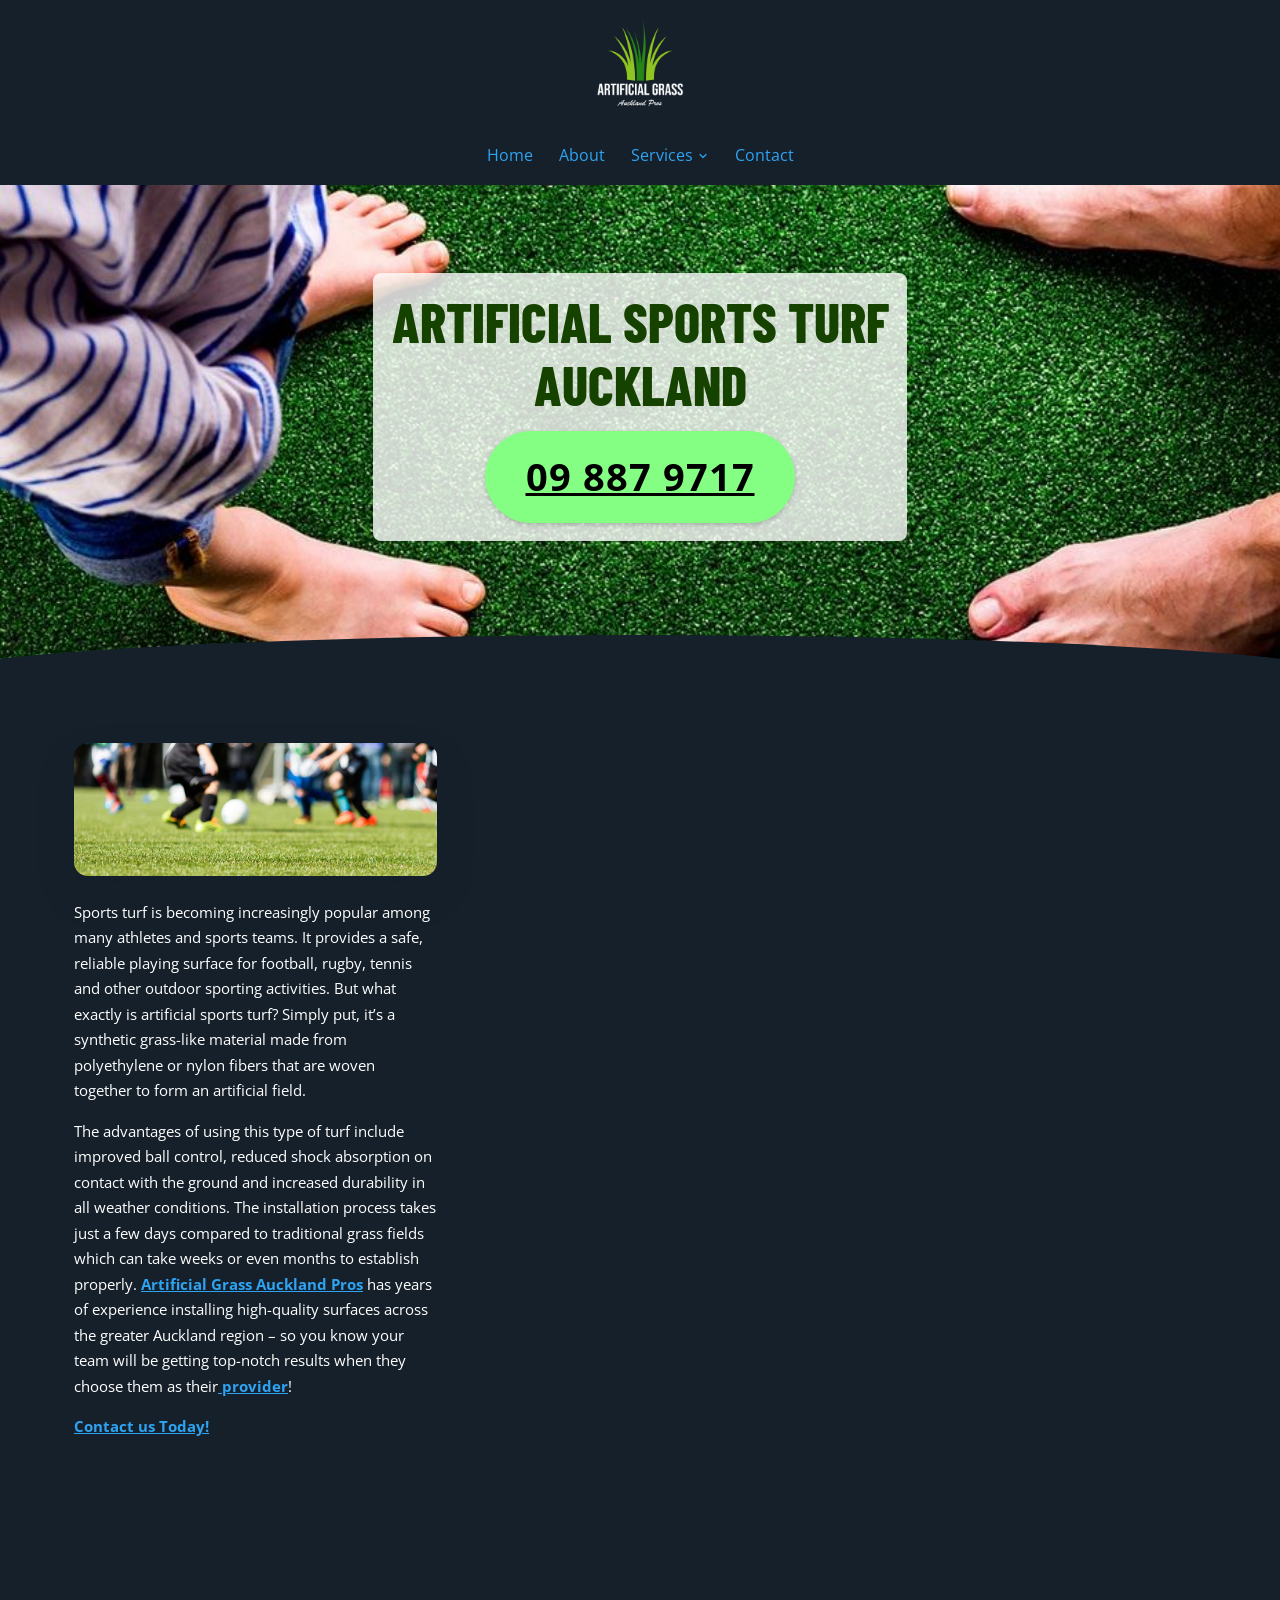
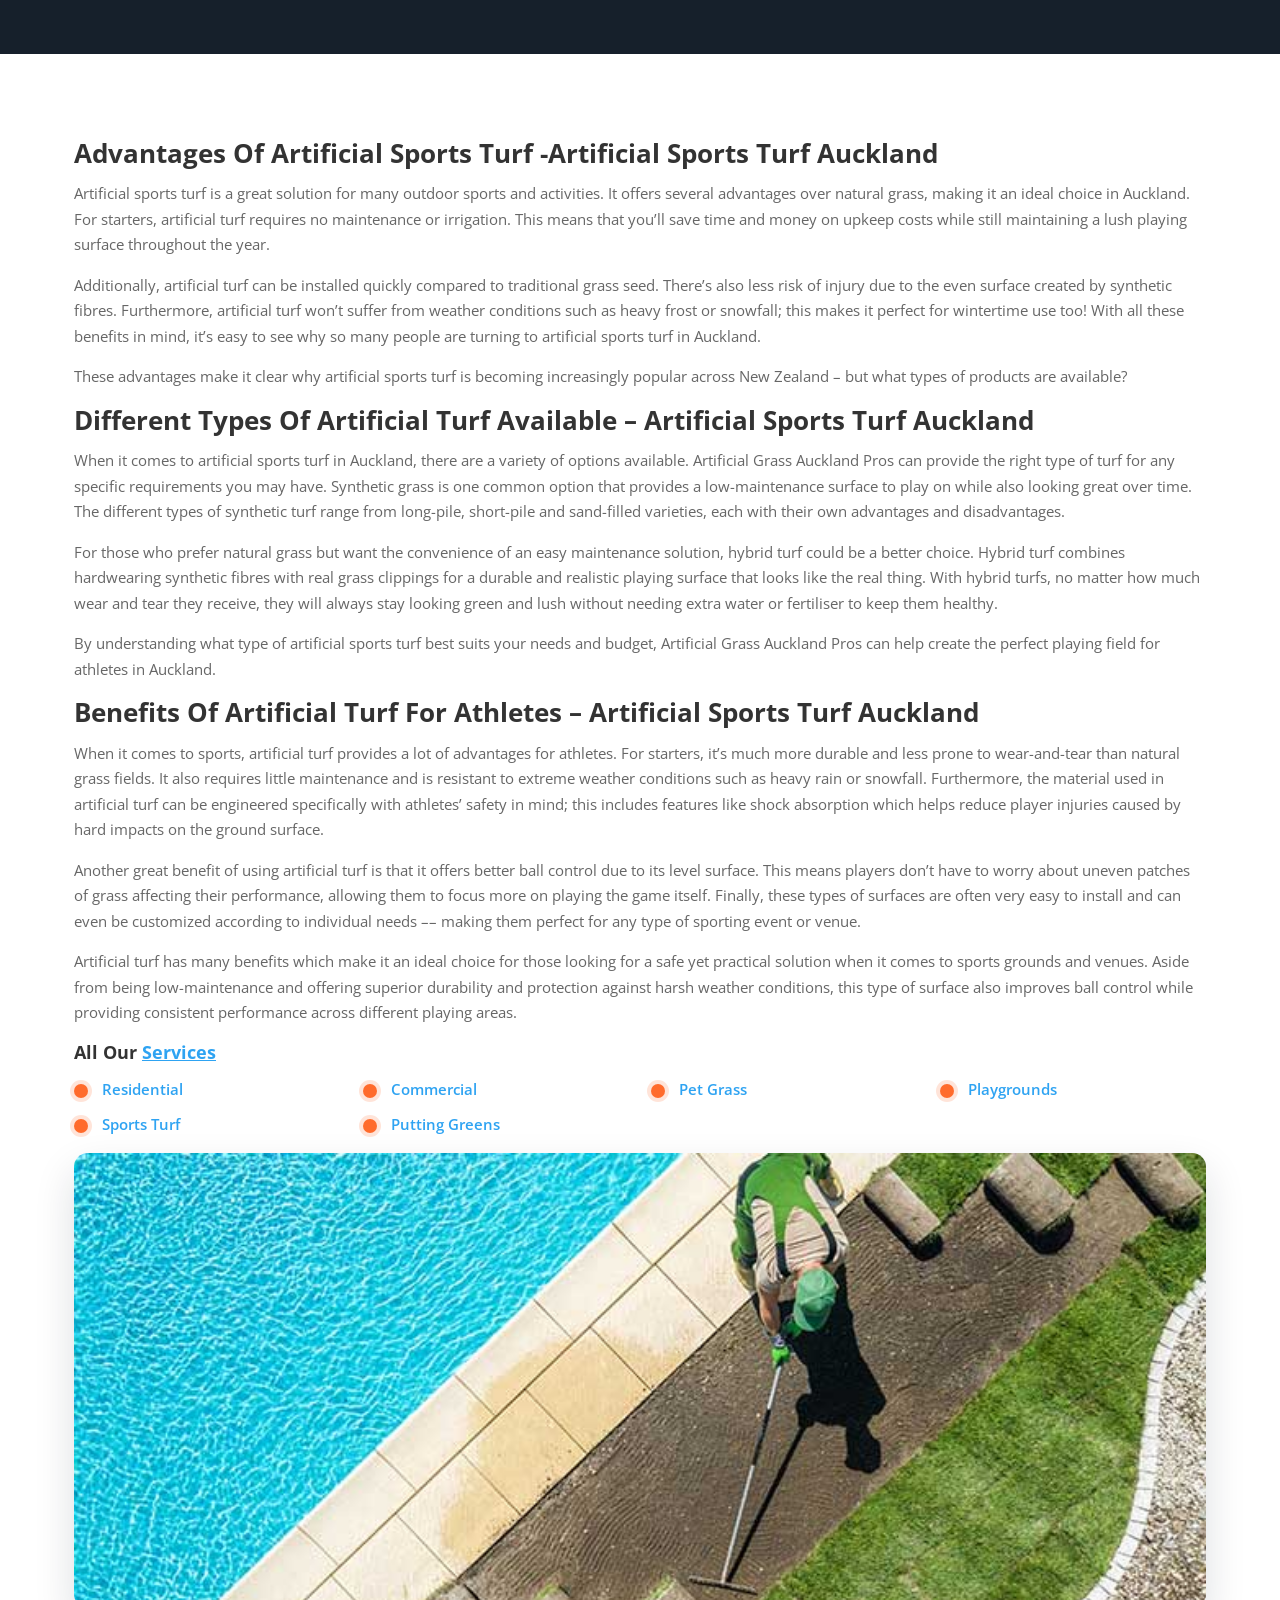
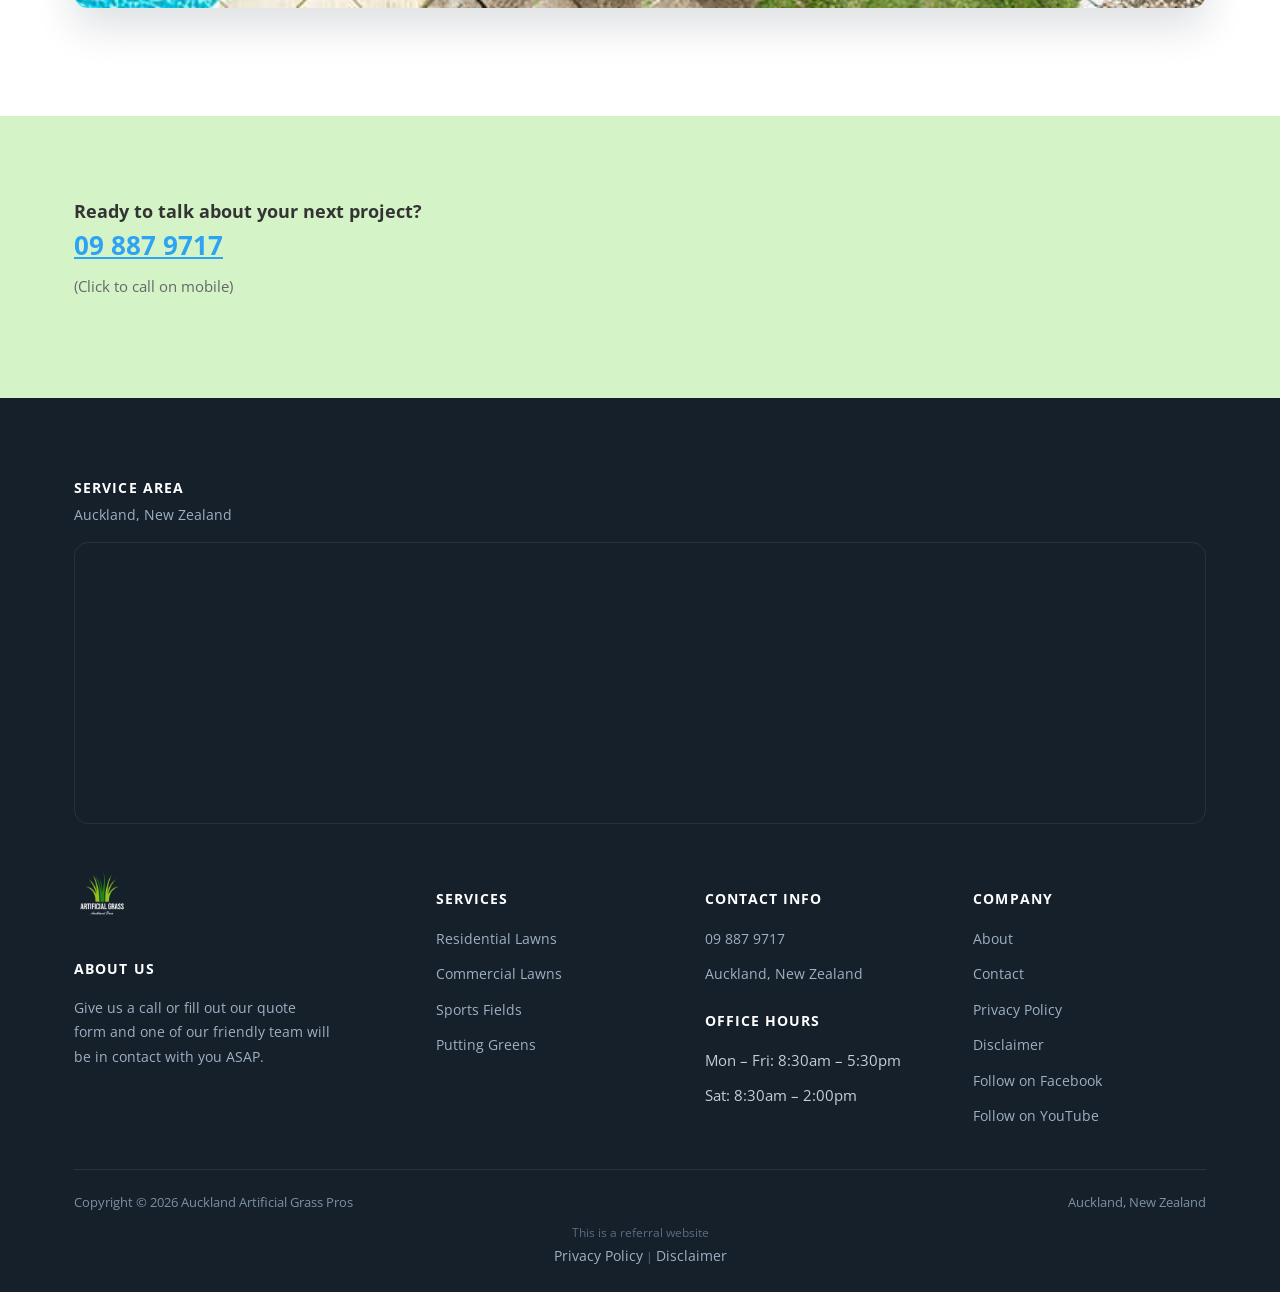
<file: sports-turf/index.html>
<!doctype html>
<html lang="en-NZ">
<head>
<!-- Google tag (gtag.js) -->
<script async src="https://www.googletagmanager.com/gtag/js?id=AW-11022578041"></script>
<script>
  window.dataLayer = window.dataLayer || [];
  function gtag(){dataLayer.push(arguments);}
  gtag('js', new Date());
  gtag('config', 'AW-11022578041');
</script>
<meta charset="UTF-8">
<meta name="viewport" content="width=device-width, initial-scale=1.0">
<link rel="icon" href="/favicon-32.png" sizes="32x32" type="image/png">
<link rel="icon" href="/favicon-192.png" sizes="192x192" type="image/png">
<link rel="apple-touch-icon" href="/apple-touch-icon.png">
<title>Artificial Sports Turf Auckland - Artificial Grass Auckland Pros</title>
<meta name="description" content="Looking for Artificial Sports Turf Auckland? We lay synthetic turf for sporting grounds, residential and commercial properties. Get a Quote">
<meta name="robots" content="follow, index, max-snippet:-1, max-video-preview:-1, max-image-preview:large">
<link rel="canonical" href="https://artificialgrassaucklandpros.co.nz/sports-turf/">
<meta property="og:locale" content="en_US">
<meta property="og:type" content="article">
<meta property="og:title" content="Artificial Sports Turf Auckland - Artificial Grass Auckland Pros">
<meta property="og:description" content="Looking for Artificial Sports Turf Auckland? We lay synthetic turf for sporting grounds, residential and commercial properties. Get a Quote">
<meta property="og:url" content="https://artificialgrassaucklandpros.co.nz/sports-turf/">
<meta property="og:site_name" content="Auckland Artificial Grass Pros | Synthetic Turf">
<meta name="twitter:card" content="summary_large_image">
<meta name="twitter:title" content="Artificial Sports Turf Auckland - Artificial Grass Auckland Pros">
<meta name="twitter:description" content="Looking for Artificial Sports Turf Auckland? We lay synthetic turf for sporting grounds, residential and commercial properties. Get a Quote">
<meta name="twitter:label1" content="Time to read">
<meta name="twitter:data1" content="8 minutes">
<script type="application/ld+json">{"@context": "https://schema.org", "@graph": [{"@type": "Place", "@id": "https://artificialgrassaucklandpros.co.nz/#place", "geo": {"@type": "GeoCoordinates", "latitude": "-36.79909809999999", "longitude": " 174.6547471"}, "hasMap": "https://www.google.com/maps/search/?api=1&amp;query=-36.79909809999999, 174.6547471", "address": {"@type": "PostalAddress", "streetAddress": "43 David Carnegie Rd", "addressLocality": "Waitakere", "addressRegion": "Auckland", "postalCode": "0618", "addressCountry": "New Zealand"}}, {"@type": "Organization", "@id": "https://artificialgrassaucklandpros.co.nz/#organization", "name": "Artificial Gras Auckland Pros", "url": "https://artificialgrassaucklandpros.co.nz", "sameAs": ["https://www.facebook.com/profile.php?id=100090170813255"], "email": "info@artificialgrassaucklandpros.co.nz", "address": {"@type": "PostalAddress", "streetAddress": "43 David Carnegie Rd", "addressLocality": "Waitakere", "addressRegion": "Auckland", "postalCode": "0618", "addressCountry": "New Zealand"}, "logo": {"@type": "ImageObject", "@id": "https://artificialgrassaucklandpros.co.nz/#logo", "url": "https://artificialgrassaucklandpros.co.nz/images/Artificial-Grass-Auckland-Logo-Square-black.png", "contentUrl": "https://artificialgrassaucklandpros.co.nz/images/Artificial-Grass-Auckland-Logo-Square-black.png", "caption": "Auckland Artificial Grass Pros | Synthetic Turf", "inLanguage": "en-US", "width": "600", "height": "600"}, "contactPoint": [{"@type": "ContactPoint", "telephone": "+64-9-887-9717", "contactType": "customer support"}], "location": {"@id": "https://artificialgrassaucklandpros.co.nz/#place"}}, {"@type": "WebSite", "@id": "https://artificialgrassaucklandpros.co.nz/#website", "url": "https://artificialgrassaucklandpros.co.nz", "name": "Auckland Artificial Grass Pros | Synthetic Turf", "alternateName": "Fake Grass Installation | Artificial Grass Auckland", "publisher": {"@id": "https://artificialgrassaucklandpros.co.nz/#organization"}, "inLanguage": "en-US"}, {"@type": "BreadcrumbList", "@id": "https://artificialgrassaucklandpros.co.nz/sports-turf/#breadcrumb", "itemListElement": [{"@type": "ListItem", "position": "1", "item": {"@id": "https://artificialgrassaucklandpros.co.nz", "name": "Home"}}, {"@type": "ListItem", "position": "2", "item": {"@id": "https://artificialgrassaucklandpros.co.nz/sports-turf/", "name": "Sports Turf"}}]}, {"@type": "WebPage", "@id": "https://artificialgrassaucklandpros.co.nz/sports-turf/#webpage", "url": "https://artificialgrassaucklandpros.co.nz/sports-turf/", "name": "Artificial Sports Turf Auckland - Artificial Grass Auckland Pros", "datePublished": "2023-02-09T16:09:12+00:00", "dateModified": "2026-03-15T23:03:36+00:00", "isPartOf": {"@id": "https://artificialgrassaucklandpros.co.nz/#website"}, "inLanguage": "en-US", "breadcrumb": {"@id": "https://artificialgrassaucklandpros.co.nz/sports-turf/#breadcrumb"}}, {"@type": "Person", "@id": "https://artificialgrassaucklandpros.co.nz/sports-turf/#author", "name": "samstoysnz@gmail.com", "image": {"@type": "ImageObject", "@id": "https://secure.gravatar.com/avatar/1a805ecce72dbea624f8210f16b617142cd50f277b3b90b3f68485606a558cd0?s=96&amp;d=mm&amp;r=g", "url": "https://secure.gravatar.com/avatar/1a805ecce72dbea624f8210f16b617142cd50f277b3b90b3f68485606a558cd0?s=96&amp;d=mm&amp;r=g", "caption": "samstoysnz@gmail.com", "inLanguage": "en-US"}, "sameAs": ["https://artificialgrassaucklandpros.co.nz"], "worksFor": {"@id": "https://artificialgrassaucklandpros.co.nz/#organization"}}, {"@type": "Article", "headline": "Artificial Sports Turf Auckland - Artificial Grass Auckland Pros", "keywords": "Artificial Sports Turf Auckland", "datePublished": "2023-02-09T16:09:12+00:00", "dateModified": "2026-03-15T23:03:36+00:00", "author": {"@id": "https://artificialgrassaucklandpros.co.nz/sports-turf/#author", "name": "samstoysnz@gmail.com"}, "publisher": {"@id": "https://artificialgrassaucklandpros.co.nz/#organization"}, "description": "Looking for Artificial Sports Turf Auckland? We lay synthetic turf for sporting grounds, residential and commercial properties. Get a Quote", "name": "Artificial Sports Turf Auckland - Artificial Grass Auckland Pros", "@id": "https://artificialgrassaucklandpros.co.nz/sports-turf/#richSnippet", "isPartOf": {"@id": "https://artificialgrassaucklandpros.co.nz/sports-turf/#webpage"}, "inLanguage": "en-US", "mainEntityOfPage": {"@id": "https://artificialgrassaucklandpros.co.nz/sports-turf/#webpage"}}]}</script>
<script type="application/ld+json">{"@context": "https://schema.org", "@type": "BreadcrumbList", "itemListElement": [{"@type": "ListItem", "position": 1, "name": "Home", "item": "https://artificialgrassaucklandpros.co.nz/"}, {"@type": "ListItem", "position": 2, "name": "Sports Turf", "item": "https://artificialgrassaucklandpros.co.nz/sports-turf/"}]}</script>
<script type="application/ld+json">{"@context": "https://schema.org", "@type": "Service", "serviceType": "Sports Turf", "name": "Sports Turf", "provider": {"@type": "LocalBusiness", "name": "Auckland Artificial Grass Pros", "telephone": "+6498879717"}, "areaServed": {"@type": "City", "name": "Auckland"}, "url": "https://artificialgrassaucklandpros.co.nz/sports-turf/"}</script>
<link rel="preconnect" href="https://fonts.googleapis.com">
<link rel="preconnect" href="https://fonts.gstatic.com" crossorigin>
<link rel="preload" as="style" href="https://fonts.googleapis.com/css2?family=Open+Sans:wght@400;600;700;800&family=Barlow+Condensed:wght@600;700;800&display=swap" onload="this.onload=null;this.rel='stylesheet'">
<noscript><link rel="stylesheet" href="https://fonts.googleapis.com/css2?family=Open+Sans:wght@400;600;700;800&family=Barlow+Condensed:wght@600;700;800&display=swap"></noscript>
<link rel="stylesheet" href="/css/style.css">
<style id="mnfix">.mobile-menu.open{max-height:calc(100vh - 150px);max-height:calc(100dvh - 150px);overflow-y:auto;-webkit-overflow-scrolling:touch;overscroll-behavior:contain}.mobile-menu.msub-ready .mobile-submenu{display:none}.mobile-menu.msub-ready .mobile-submenu.open{display:flex}.mobile-menu a.msub-parent{display:flex;justify-content:space-between;align-items:center}.mobile-menu a.msub-parent::after{content:"";width:8px;height:8px;border-right:2px solid currentColor;border-bottom:2px solid currentColor;transform:rotate(45deg);margin-right:6px;transition:transform .2s}.mobile-menu a.msub-parent[aria-expanded=true]::after{transform:rotate(-135deg)}</style></head>
<body class="">

<header class="classic">
  <div class="c-head wrap">
    <a href="/" class="brand"><img src="/images/Artificial-Grass-Auckland-Logo-Square.png" alt="Auckland Artificial Grass Pros" width="600" height="600"></a>
    <nav class="links"><a href="/">Home</a><a href="/about/">About</a><div class="nav-item"><a href="/services/">Services <svg viewBox="0 0 24 24" fill="none" stroke-width="2.4" stroke-linecap="round" stroke-linejoin="round"><path d="m6 9 6 6 6-6"/></svg></a><div class="nav-dropdown"><a href="/residential/">Residential</a><a href="/commercial/">Commercial</a><a href="/pet-grass/">Pet Grass</a><a href="/sports-turf/">Sports Turf</a><a href="/putting-greens/">Putting Greens</a><a href="/playgrounds/">Playgrounds</a></div></div><a href="/contact/">Contact</a></nav>
    <button type="button" class="hamburger-btn" id="hamburgerBtn" aria-label="Open menu" aria-expanded="false"><svg viewBox="0 0 24 24" fill="none" stroke="#fff" stroke-width="2.4" stroke-linecap="round" stroke-linejoin="round"><path d="M4 7h16M4 12h16M4 17h16"/></svg></button>
  </div>
  <div class="mobile-menu" id="mobileMenu"><a href="/">Home</a><a href="/about/">About</a><a href="/services/">Services</a><div class="mobile-submenu"><a href="/residential/">Residential</a><a href="/commercial/">Commercial</a><a href="/pet-grass/">Pet Grass</a><a href="/sports-turf/">Sports Turf</a><a href="/putting-greens/">Putting Greens</a><a href="/playgrounds/">Playgrounds</a></div><a href="/contact/">Contact</a><a href="tel:098879717" class="mobile-menu-phone">Call 09 887 9717</a></div>
</header>
<main>
<section class="hero-c next-dark" id="top"><div class="hero-c-box"><div class="row"><div class="text"><h1>Artificial Sports Turf Auckland</h1></div><p class="btn-wrap"><a class="btn btn-primary" href="tel:098879717">09 887 9717</a></p></div></div></section>
<section class="sec-dark"><div class="wrap"><div class="row cols cols-2 formrow"><div class="col"><div class="figure"><img src="/images/sports-fake-turf.jpg" alt="Artificial Sports Turf Auckland" width="929" height="339" loading="lazy" decoding="async"></div><div class="text"><p>Sports turf is becoming increasingly popular among many athletes and sports teams. It provides a safe, reliable playing surface for football, rugby, tennis and other outdoor sporting activities. But what exactly is artificial sports turf? Simply put, it’s a synthetic grass-like material made from polyethylene or nylon fibers that are woven together to form an artificial field.</p>
<p>The advantages of using this type of turf include improved ball control, reduced shock absorption on contact with the ground and increased durability in all weather conditions. The installation process takes just a few days compared to traditional grass fields which can take weeks or even months to establish properly. <a href="/">Artificial Grass Auckland Pros</a> has years of experience installing high-quality surfaces across the greater Auckland region – so you know your team will be getting top-notch results when they choose them as their<a href="/about/"> provider</a>!</p>
<p><a href="/contact/">Contact us Today!</a></p></div></div><div class="col"><div class="form-card"><iframe src="https://api.leadconnectorhq.com/widget/form/A5yTUYHPLW22O91vgu3j" style="width:100%;height:100%;min-height:819px;border:none;border-radius:14px" id="inline-A5yTUYHPLW22O91vgu3j" data-layout="{'id':'INLINE'}" data-trigger-type="alwaysShow" data-trigger-value="" data-activation-type="alwaysActivated" data-activation-value="" data-deactivation-type="neverDeactivate" data-deactivation-value="" data-form-name="AKL Grass" data-height="819" data-layout-iframe-id="inline-A5yTUYHPLW22O91vgu3j" data-form-id="A5yTUYHPLW22O91vgu3j" data-cookie-consent="true" data-cookie-consent-provider="auto" title="AKL Grass"></iframe></div></div></div></div></section>
<section class=""><div class="wrap"><div class="row"><div class="text"><h2>Advantages Of Artificial Sports Turf -Artificial Sports Turf Auckland</h2>
<p>Artificial sports turf is a great solution for many outdoor sports and activities. It offers several advantages over natural grass, making it an ideal choice in Auckland. For starters, artificial turf requires no maintenance or irrigation. This means that you’ll save time and money on upkeep costs while still maintaining a lush playing surface throughout the year.</p>
<p>Additionally, artificial turf can be installed quickly compared to traditional grass seed. There’s also less risk of injury due to the even surface created by synthetic fibres. Furthermore, artificial turf won’t suffer from weather conditions such as heavy frost or snowfall; this makes it perfect for wintertime use too! With all these benefits in mind, it’s easy to see why so many people are turning to artificial sports turf in Auckland.</p>
<p>These advantages make it clear why artificial sports turf is becoming increasingly popular across New Zealand – but what types of products are available?</p>
<h2>Different Types Of Artificial Turf Available – Artificial Sports Turf Auckland</h2>
<p>When it comes to artificial sports turf in Auckland, there are a variety of options available. Artificial Grass Auckland Pros can provide the right type of turf for any specific requirements you may have. Synthetic grass is one common option that provides a low-maintenance surface to play on while also looking great over time. The different types of synthetic turf range from long-pile, short-pile and sand-filled varieties, each with their own advantages and disadvantages.</p>
<p>For those who prefer natural grass but want the convenience of an easy maintenance solution, hybrid turf could be a better choice. Hybrid turf combines hardwearing synthetic fibres with real grass clippings for a durable and realistic playing surface that looks like the real thing. With hybrid turfs, no matter how much wear and tear they receive, they will always stay looking green and lush without needing extra water or fertiliser to keep them healthy.</p>
<p>By understanding what type of artificial sports turf best suits your needs and budget, Artificial Grass Auckland Pros can help create the perfect playing field for athletes in Auckland.</p>
<h2>Benefits Of Artificial Turf For Athletes – Artificial Sports Turf Auckland</h2>
<p>When it comes to sports, artificial turf provides a lot of advantages for athletes. For starters, it’s much more durable and less prone to wear-and-tear than natural grass fields. It also requires little maintenance and is resistant to extreme weather conditions such as heavy rain or snowfall. Furthermore, the material used in artificial turf can be engineered specifically with athletes’ safety in mind; this includes features like shock absorption which helps reduce player injuries caused by hard impacts on the ground surface.</p>
<p>Another great benefit of using artificial turf is that it offers better ball control due to its level surface. This means players don’t have to worry about uneven patches of grass affecting their performance, allowing them to focus more on playing the game itself. Finally, these types of surfaces are often very easy to install and can even be customized according to individual needs –– making them perfect for any type of sporting event or venue.</p>
<p>Artificial turf has many benefits which make it an ideal choice for those looking for a safe yet practical solution when it comes to sports grounds and venues. Aside from being low-maintenance and offering superior durability and protection against harsh weather conditions, this type of surface also improves ball control while providing consistent performance across different playing areas.</p></div><div class="text"><h3><strong>All Our <a href="/services/">Services</a></strong></h3>
<ul>
<li><strong><a href="/residential/">Residential</a></strong></li>
<li><strong><a href="/commercial/">Commercial</a></strong></li>
<li><strong><a href="/pet-grass/">Pet Grass</a></strong></li>
<li><strong><a href="/playgrounds/">Playgrounds</a></strong></li>
<li><strong><a href="/sports-turf/">Sports Turf</a></strong></li>
<li><strong><a href="/putting-greens/">Putting Greens</a></strong></li>
</ul></div><div class="figure"><img src="/images/fake-grass-auckland-mack-2-1.jpg" alt="Artificial Sports Turf Auckland" width="692" height="278" loading="lazy" decoding="async"></div></div></div></section>
<section class="sec-cream"><div class="wrap"><div class="row"><div class="text"><h3>Ready to talk about your next project?</h3></div><div class="text"><h2><a href="tel:098879717"><strong>09 887 9717</strong></a></h2>
<p>(Click to call on mobile)</p></div></div></div></section>
</main>
<footer>
  <div class="wrap">
    <div class="footer-map-head"><h4>Service Area</h4><p>Auckland, New Zealand</p></div><div class="footer-map"><iframe src="https://www.google.com/maps/embed?pb=!1m14!1m8!1m3!1d817222.6661845093!2d174.706121!3d-36.859811!3m2!1i1024!2i768!4f13.1!3m3!1m2!1s0x8bf19cd5be7047c7%3A0x9a9b87d3b9001c89!2sArtificial%20Grass%20Auckland%20Pros!5e0!3m2!1sen!2snz!4v1679603052947!5m2!1sen!2snz" width="600" height="280" style="border:0" allowfullscreen loading="lazy" referrerpolicy="no-referrer-when-downgrade" title="Auckland Artificial Grass Pros service area map"></iframe></div>
    <div class="footer-grid "><div class="footer-brand"><a href="/" class="brand"><img src="/images/Artificial-Grass-Auckland-Logo-Square.png" alt="Auckland Artificial Grass Pros" width="600" height="600" loading="lazy"></a><h4>About us</h4><p>Give us a call or fill out our quote form and one of our friendly team will be in contact with you ASAP.</p></div><div><h4>Services</h4><ul><li><a href="/residential/">Residential Lawns</a></li><li><a href="/commercial/">Commercial Lawns</a></li><li><a href="/sports-turf/">Sports Fields</a></li><li><a href="/putting-greens/">Putting Greens</a></li></ul></div><div><h4>Contact Info</h4><ul><li><a href="tel:098879717">09 887 9717</a></li><li><a href="https://goo.gl/maps/Z1hFMutvzHpmXvZ86" target="_blank" rel="noopener">Auckland, New Zealand</a></li></ul><h4 style="margin-top:22px;">Office Hours</h4><ul><li>Mon &ndash; Fri: 8:30am &ndash; 5:30pm</li><li>Sat: 8:30am &ndash; 2:00pm</li></ul></div><div><h4>Company</h4><ul><li><a href="/about/">About</a></li><li><a href="/contact/">Contact</a></li><li><a href="/privacy-policy/">Privacy Policy</a></li><li><a href="/disclaimer/">Disclaimer</a></li><li><a href="https://www.facebook.com/profile.php?id=100090170813255" target="_blank" rel="noopener">Follow on Facebook</a></li><li><a href="https://www.youtube.com/channel/UCAe96LCBRMhiRhFiDpTMDpg" target="_blank" rel="noopener">Follow on YouTube</a></li></ul></div></div>
    <div class="footer-bottom"><span>Copyright &copy; 2026 Auckland Artificial Grass Pros</span><span>Auckland, New Zealand</span></div>
    <div class="footer-disclosure">This is a referral website<br><a href="/privacy-policy/">Privacy Policy</a> | <a href="/disclaimer/">Disclaimer</a></div>
  </div>
</footer>
<script>
(function(){var b=document.getElementById('hamburgerBtn'),m=document.getElementById('mobileMenu');if(!b||!m)return;b.addEventListener('click',function(){var o=m.classList.toggle('open');b.setAttribute('aria-expanded',o?'true':'false');});})();
</script>
<script src="https://link.msgsndr.com/js/form_embed.js" defer></script>
<script id="mnfixjs">(function(){var m=document.getElementById("mobileMenu");if(!m)return;m.querySelectorAll(".mobile-submenu").forEach(function(s){var p=s.previousElementSibling;if(!p||p.tagName!=="A")return;var a=document.createElement("a");a.href=p.getAttribute("href");a.textContent="All "+p.textContent.trim();s.insertBefore(a,s.firstChild);m.classList.add("msub-ready");p.classList.add("msub-parent");p.setAttribute("aria-expanded","false");p.addEventListener("click",function(e){e.preventDefault();var o=s.classList.toggle("open");p.setAttribute("aria-expanded",o?"true":"false")})});var b=document.getElementById("hamburgerBtn");document.addEventListener("pointerdown",function(e){if(!m.classList.contains("open")||m.contains(e.target)||(b&&b.contains(e.target)))return;m.classList.remove("open");if(b)b.setAttribute("aria-expanded","false")})})();</script></body>
</html>
</file>
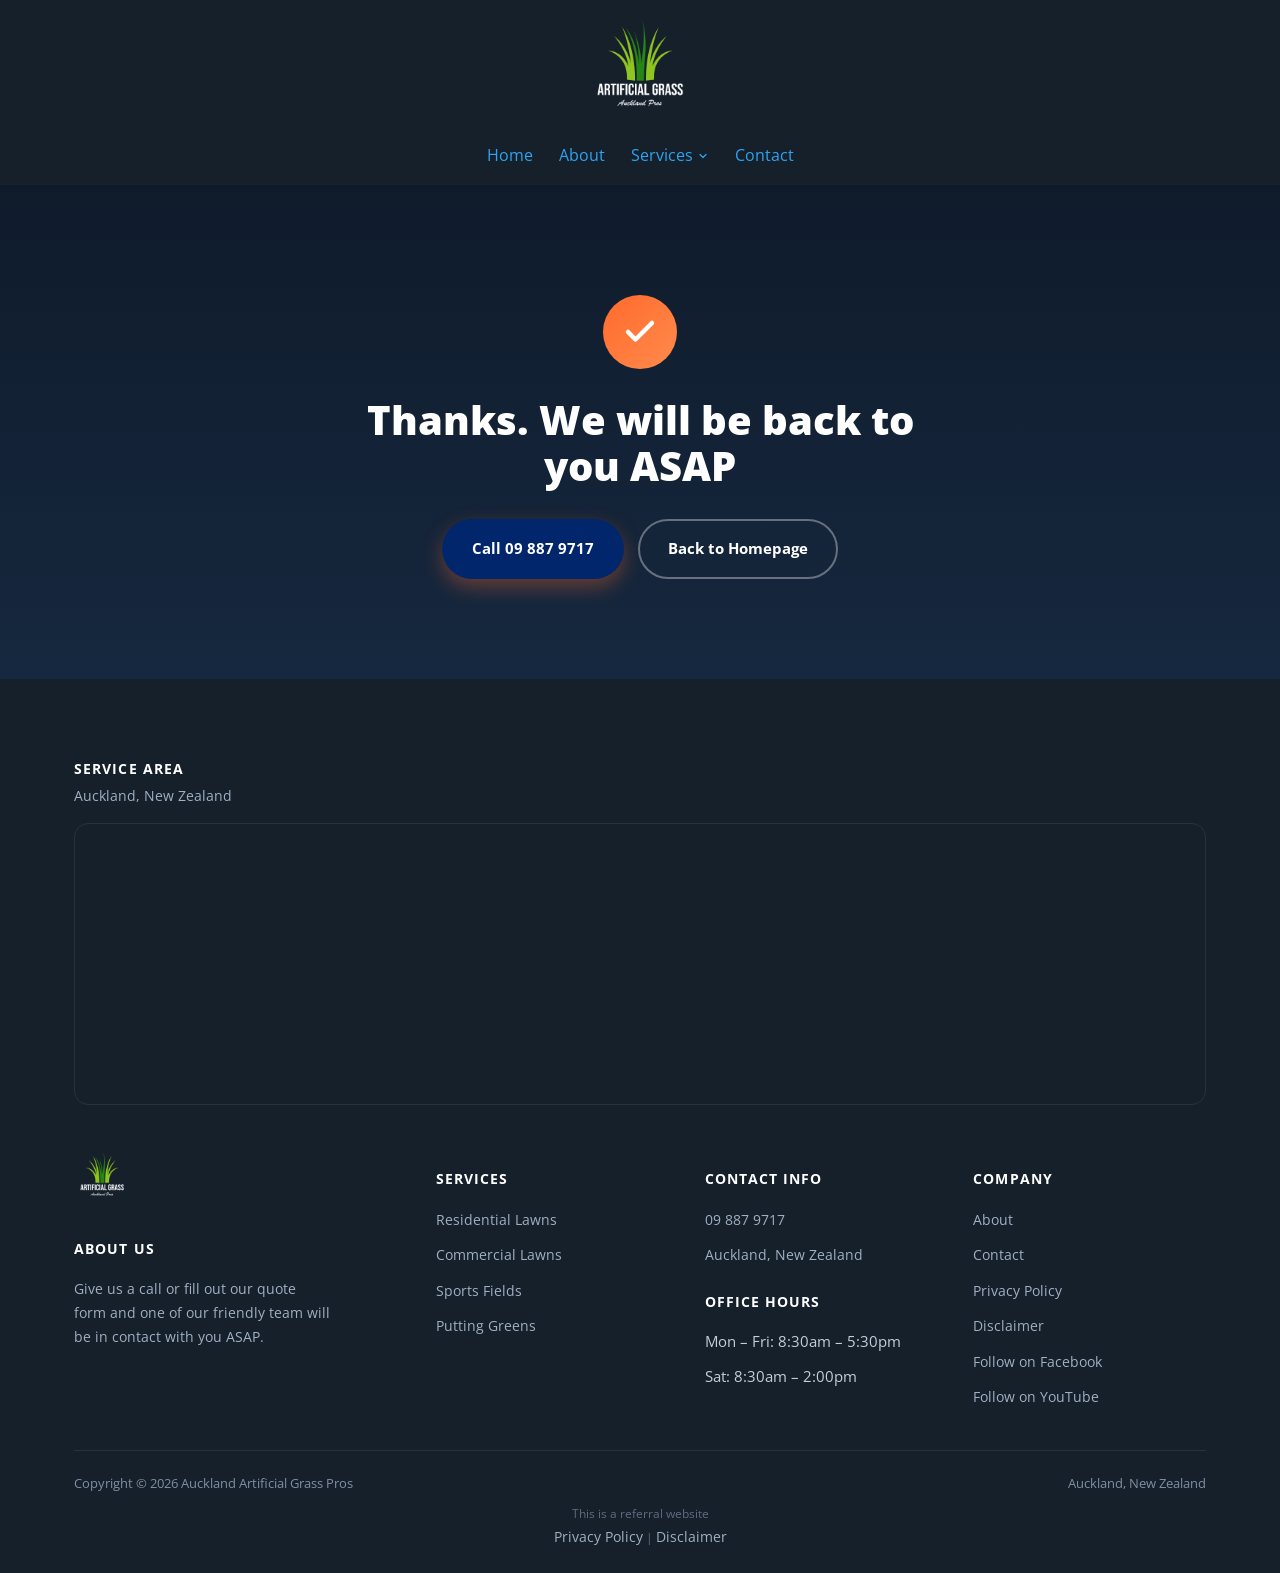
<file: thanks/index.html>
<!doctype html>
<html lang="en-NZ">
<head>
<!-- Google tag (gtag.js) -->
<script async src="https://www.googletagmanager.com/gtag/js?id=AW-11022578041"></script>
<script>
  window.dataLayer = window.dataLayer || [];
  function gtag(){dataLayer.push(arguments);}
  gtag('js', new Date());
  gtag('config', 'AW-11022578041');
</script>
<meta charset="UTF-8">
<meta name="viewport" content="width=device-width, initial-scale=1.0">
<link rel="icon" href="/favicon-32.png" sizes="32x32" type="image/png">
<link rel="icon" href="/favicon-192.png" sizes="192x192" type="image/png">
<link rel="apple-touch-icon" href="/apple-touch-icon.png">
<title>thanks - Artificial Grass Auckland Pros</title>
<meta name="description" content="gtag(&#x27;event&#x27;, &#x27;conversion&#x27;, {&#x27;send_to&#x27;: &#x27;AW-11022578041/2OcMCPWQ14EYEPni_Icp&#x27;});">
<meta name="robots" content="follow, noindex">
<link rel="canonical" href="https://artificialgrassaucklandpros.co.nz/thanks/">
<meta property="og:locale" content="en_US">
<meta property="og:type" content="article">
<meta property="og:title" content="thanks - Artificial Grass Auckland Pros">
<meta property="og:description" content="gtag(&#x27;event&#x27;, &#x27;conversion&#x27;, {&#x27;send_to&#x27;: &#x27;AW-11022578041/2OcMCPWQ14EYEPni_Icp&#x27;});">
<meta property="og:url" content="https://artificialgrassaucklandpros.co.nz/thanks/">
<meta property="og:site_name" content="Auckland Artificial Grass Pros | Synthetic Turf">
<meta name="twitter:card" content="summary_large_image">
<meta name="twitter:title" content="thanks - Artificial Grass Auckland Pros">
<meta name="twitter:description" content="gtag(&#x27;event&#x27;, &#x27;conversion&#x27;, {&#x27;send_to&#x27;: &#x27;AW-11022578041/2OcMCPWQ14EYEPni_Icp&#x27;});">
<meta name="twitter:label1" content="Time to read">
<meta name="twitter:data1" content="Less than a minute">
<script type="application/ld+json">{"@context": "https://schema.org", "@graph": [{"@type": "Place", "@id": "https://artificialgrassaucklandpros.co.nz/#place", "geo": {"@type": "GeoCoordinates", "latitude": "-36.79909809999999", "longitude": " 174.6547471"}, "hasMap": "https://www.google.com/maps/search/?api=1&amp;query=-36.79909809999999, 174.6547471", "address": {"@type": "PostalAddress", "streetAddress": "43 David Carnegie Rd", "addressLocality": "Waitakere", "addressRegion": "Auckland", "postalCode": "0618", "addressCountry": "New Zealand"}}, {"@type": "Organization", "@id": "https://artificialgrassaucklandpros.co.nz/#organization", "name": "Artificial Gras Auckland Pros", "url": "https://artificialgrassaucklandpros.co.nz", "sameAs": ["https://www.facebook.com/profile.php?id=100090170813255"], "email": "info@artificialgrassaucklandpros.co.nz", "address": {"@type": "PostalAddress", "streetAddress": "43 David Carnegie Rd", "addressLocality": "Waitakere", "addressRegion": "Auckland", "postalCode": "0618", "addressCountry": "New Zealand"}, "logo": {"@type": "ImageObject", "@id": "https://artificialgrassaucklandpros.co.nz/#logo", "url": "https://artificialgrassaucklandpros.co.nz/images/Artificial-Grass-Auckland-Logo-Square-black.png", "contentUrl": "https://artificialgrassaucklandpros.co.nz/images/Artificial-Grass-Auckland-Logo-Square-black.png", "caption": "Auckland Artificial Grass Pros | Synthetic Turf", "inLanguage": "en-US", "width": "600", "height": "600"}, "contactPoint": [{"@type": "ContactPoint", "telephone": "+64-9-887-9717", "contactType": "customer support"}], "location": {"@id": "https://artificialgrassaucklandpros.co.nz/#place"}}, {"@type": "WebSite", "@id": "https://artificialgrassaucklandpros.co.nz/#website", "url": "https://artificialgrassaucklandpros.co.nz", "name": "Auckland Artificial Grass Pros | Synthetic Turf", "alternateName": "Fake Grass Installation | Artificial Grass Auckland", "publisher": {"@id": "https://artificialgrassaucklandpros.co.nz/#organization"}, "inLanguage": "en-US"}, {"@type": "BreadcrumbList", "@id": "https://artificialgrassaucklandpros.co.nz/thanks/#breadcrumb", "itemListElement": [{"@type": "ListItem", "position": "1", "item": {"@id": "https://artificialgrassaucklandpros.co.nz", "name": "Home"}}, {"@type": "ListItem", "position": "2", "item": {"@id": "https://artificialgrassaucklandpros.co.nz/thanks/", "name": "thanks"}}]}, {"@type": "WebPage", "@id": "https://artificialgrassaucklandpros.co.nz/thanks/#webpage", "url": "https://artificialgrassaucklandpros.co.nz/thanks/", "name": "thanks - Artificial Grass Auckland Pros", "datePublished": "2022-11-10T22:30:07+00:00", "dateModified": "2023-05-30T16:06:44+00:00", "isPartOf": {"@id": "https://artificialgrassaucklandpros.co.nz/#website"}, "inLanguage": "en-US", "breadcrumb": {"@id": "https://artificialgrassaucklandpros.co.nz/thanks/#breadcrumb"}}, {"@type": "Person", "@id": "https://artificialgrassaucklandpros.co.nz/thanks/#author", "name": "samstoysnz@gmail.com", "image": {"@type": "ImageObject", "@id": "https://secure.gravatar.com/avatar/1a805ecce72dbea624f8210f16b617142cd50f277b3b90b3f68485606a558cd0?s=96&amp;d=mm&amp;r=g", "url": "https://secure.gravatar.com/avatar/1a805ecce72dbea624f8210f16b617142cd50f277b3b90b3f68485606a558cd0?s=96&amp;d=mm&amp;r=g", "caption": "samstoysnz@gmail.com", "inLanguage": "en-US"}, "sameAs": ["https://artificialgrassaucklandpros.co.nz"], "worksFor": {"@id": "https://artificialgrassaucklandpros.co.nz/#organization"}}, {"@type": "Article", "headline": "thanks - Artificial Grass Auckland Pros", "datePublished": "2022-11-10T22:30:07+00:00", "dateModified": "2023-05-30T16:06:44+00:00", "author": {"@id": "https://artificialgrassaucklandpros.co.nz/thanks/#author", "name": "samstoysnz@gmail.com"}, "publisher": {"@id": "https://artificialgrassaucklandpros.co.nz/#organization"}, "description": "gtag(&#039;event&#039;, &#039;conversion&#039;, {&#039;send_to&#039;: &#039;AW-11022578041/2OcMCPWQ14EYEPni_Icp&#039;});", "name": "thanks - Artificial Grass Auckland Pros", "@id": "https://artificialgrassaucklandpros.co.nz/thanks/#richSnippet", "isPartOf": {"@id": "https://artificialgrassaucklandpros.co.nz/thanks/#webpage"}, "inLanguage": "en-US", "mainEntityOfPage": {"@id": "https://artificialgrassaucklandpros.co.nz/thanks/#webpage"}}]}</script>
<script type="application/ld+json">{"@context": "https://schema.org", "@type": "BreadcrumbList", "itemListElement": [{"@type": "ListItem", "position": 1, "name": "Home", "item": "https://artificialgrassaucklandpros.co.nz/"}, {"@type": "ListItem", "position": 2, "name": "Thanks", "item": "https://artificialgrassaucklandpros.co.nz/thanks/"}]}</script>
<link rel="preconnect" href="https://fonts.googleapis.com">
<link rel="preconnect" href="https://fonts.gstatic.com" crossorigin>
<link rel="preload" as="style" href="https://fonts.googleapis.com/css2?family=Open+Sans:wght@400;600;700;800&family=Barlow+Condensed:wght@600;700;800&display=swap" onload="this.onload=null;this.rel='stylesheet'">
<noscript><link rel="stylesheet" href="https://fonts.googleapis.com/css2?family=Open+Sans:wght@400;600;700;800&family=Barlow+Condensed:wght@600;700;800&display=swap"></noscript>
<link rel="stylesheet" href="/css/style.css">
<style id="mnfix">.mobile-menu.open{max-height:calc(100vh - 150px);max-height:calc(100dvh - 150px);overflow-y:auto;-webkit-overflow-scrolling:touch;overscroll-behavior:contain}.mobile-menu.msub-ready .mobile-submenu{display:none}.mobile-menu.msub-ready .mobile-submenu.open{display:flex}.mobile-menu a.msub-parent{display:flex;justify-content:space-between;align-items:center}.mobile-menu a.msub-parent::after{content:"";width:8px;height:8px;border-right:2px solid currentColor;border-bottom:2px solid currentColor;transform:rotate(45deg);margin-right:6px;transition:transform .2s}.mobile-menu a.msub-parent[aria-expanded=true]::after{transform:rotate(-135deg)}</style></head>
<body class="">

<header class="classic">
  <div class="c-head wrap">
    <a href="/" class="brand"><img src="/images/Artificial-Grass-Auckland-Logo-Square.png" alt="Auckland Artificial Grass Pros" width="600" height="600"></a>
    <nav class="links"><a href="/">Home</a><a href="/about/">About</a><div class="nav-item"><a href="/services/">Services <svg viewBox="0 0 24 24" fill="none" stroke-width="2.4" stroke-linecap="round" stroke-linejoin="round"><path d="m6 9 6 6 6-6"/></svg></a><div class="nav-dropdown"><a href="/residential/">Residential</a><a href="/commercial/">Commercial</a><a href="/pet-grass/">Pet Grass</a><a href="/sports-turf/">Sports Turf</a><a href="/putting-greens/">Putting Greens</a><a href="/playgrounds/">Playgrounds</a></div></div><a href="/contact/">Contact</a></nav>
    <button type="button" class="hamburger-btn" id="hamburgerBtn" aria-label="Open menu" aria-expanded="false"><svg viewBox="0 0 24 24" fill="none" stroke="#fff" stroke-width="2.4" stroke-linecap="round" stroke-linejoin="round"><path d="M4 7h16M4 12h16M4 17h16"/></svg></button>
  </div>
  <div class="mobile-menu" id="mobileMenu"><a href="/">Home</a><a href="/about/">About</a><a href="/services/">Services</a><div class="mobile-submenu"><a href="/residential/">Residential</a><a href="/commercial/">Commercial</a><a href="/pet-grass/">Pet Grass</a><a href="/sports-turf/">Sports Turf</a><a href="/putting-greens/">Putting Greens</a><a href="/playgrounds/">Playgrounds</a></div><a href="/contact/">Contact</a><a href="tel:098879717" class="mobile-menu-phone">Call 09 887 9717</a></div>
</header>
<main><section class="thanks-hero"><div class="thanks-inner"><div class="thanks-check"><svg viewBox="0 0 24 24" fill="none" stroke-width="3" stroke-linecap="round" stroke-linejoin="round"><path d="M20 6 9 17l-5-5"/></svg></div><h1>Thanks. We will be back to you ASAP</h1><div class="thanks-actions"><a href="tel:098879717" class="btn btn-primary">Call 09 887 9717</a><a href="/" class="btn btn-outline">Back to Homepage</a></div></div></section></main>
<footer>
  <div class="wrap">
    <div class="footer-map-head"><h4>Service Area</h4><p>Auckland, New Zealand</p></div><div class="footer-map"><iframe src="https://www.google.com/maps/embed?pb=!1m14!1m8!1m3!1d817222.6661845093!2d174.706121!3d-36.859811!3m2!1i1024!2i768!4f13.1!3m3!1m2!1s0x8bf19cd5be7047c7%3A0x9a9b87d3b9001c89!2sArtificial%20Grass%20Auckland%20Pros!5e0!3m2!1sen!2snz!4v1679603052947!5m2!1sen!2snz" width="600" height="280" style="border:0" allowfullscreen loading="lazy" referrerpolicy="no-referrer-when-downgrade" title="Auckland Artificial Grass Pros service area map"></iframe></div>
    <div class="footer-grid "><div class="footer-brand"><a href="/" class="brand"><img src="/images/Artificial-Grass-Auckland-Logo-Square.png" alt="Auckland Artificial Grass Pros" width="600" height="600" loading="lazy"></a><h4>About us</h4><p>Give us a call or fill out our quote form and one of our friendly team will be in contact with you ASAP.</p></div><div><h4>Services</h4><ul><li><a href="/residential/">Residential Lawns</a></li><li><a href="/commercial/">Commercial Lawns</a></li><li><a href="/sports-turf/">Sports Fields</a></li><li><a href="/putting-greens/">Putting Greens</a></li></ul></div><div><h4>Contact Info</h4><ul><li><a href="tel:098879717">09 887 9717</a></li><li><a href="https://goo.gl/maps/Z1hFMutvzHpmXvZ86" target="_blank" rel="noopener">Auckland, New Zealand</a></li></ul><h4 style="margin-top:22px;">Office Hours</h4><ul><li>Mon &ndash; Fri: 8:30am &ndash; 5:30pm</li><li>Sat: 8:30am &ndash; 2:00pm</li></ul></div><div><h4>Company</h4><ul><li><a href="/about/">About</a></li><li><a href="/contact/">Contact</a></li><li><a href="/privacy-policy/">Privacy Policy</a></li><li><a href="/disclaimer/">Disclaimer</a></li><li><a href="https://www.facebook.com/profile.php?id=100090170813255" target="_blank" rel="noopener">Follow on Facebook</a></li><li><a href="https://www.youtube.com/channel/UCAe96LCBRMhiRhFiDpTMDpg" target="_blank" rel="noopener">Follow on YouTube</a></li></ul></div></div>
    <div class="footer-bottom"><span>Copyright &copy; 2026 Auckland Artificial Grass Pros</span><span>Auckland, New Zealand</span></div>
    <div class="footer-disclosure">This is a referral website<br><a href="/privacy-policy/">Privacy Policy</a> | <a href="/disclaimer/">Disclaimer</a></div>
  </div>
</footer>
<script>
(function(){var b=document.getElementById('hamburgerBtn'),m=document.getElementById('mobileMenu');if(!b||!m)return;b.addEventListener('click',function(){var o=m.classList.toggle('open');b.setAttribute('aria-expanded',o?'true':'false');});})();
</script>
<script src="https://link.msgsndr.com/js/form_embed.js" defer></script>
<script id="mnfixjs">(function(){var m=document.getElementById("mobileMenu");if(!m)return;m.querySelectorAll(".mobile-submenu").forEach(function(s){var p=s.previousElementSibling;if(!p||p.tagName!=="A")return;var a=document.createElement("a");a.href=p.getAttribute("href");a.textContent="All "+p.textContent.trim();s.insertBefore(a,s.firstChild);m.classList.add("msub-ready");p.classList.add("msub-parent");p.setAttribute("aria-expanded","false");p.addEventListener("click",function(e){e.preventDefault();var o=s.classList.toggle("open");p.setAttribute("aria-expanded",o?"true":"false")})});var b=document.getElementById("hamburgerBtn");document.addEventListener("pointerdown",function(e){if(!m.classList.contains("open")||m.contains(e.target)||(b&&b.contains(e.target)))return;m.classList.remove("open");if(b)b.setAttribute("aria-expanded","false")})})();</script></body>
</html>
</file>
<file: css/style.css>
:root{
    --navy:#0f1b2b;
    --navy-2:#16283f;
    --orange:#ff6b2c;
    --orange-2:#ff8a4c;
    --paper:#f6f7f9;
    --ink:#141c26;
    --muted:#5b6673;
    --line:#e6e9ee;
    --white:#ffffff;
    --radius:14px;
    --shadow:0 10px 30px rgba(15,27,43,0.08);
    --maxw:1180px;
  }
  *{box-sizing:border-box;}
  html{scroll-behavior:smooth;}
  body{
    margin:0;
    font-family:'Inter',-apple-system,BlinkMacSystemFont,'Segoe UI',sans-serif;
    color:var(--ink);
    background:var(--white);
    line-height:1.6;
  }
  img{max-width:100%;display:block;}
  a{color:inherit;}
  .wrap{max-width:var(--maxw);margin:0 auto;padding:0 24px;}
  h1,h2,h3{font-weight:800;line-height:1.15;margin:0 0 .5em;}
  h2{font-size:clamp(1.7rem,3vw,2.4rem);}
  h3{font-size:1.15rem;}
  p{color:var(--muted);margin:0 0 1em;}
  .eyebrow{
    display:inline-flex;align-items:center;gap:8px;
    text-transform:uppercase;letter-spacing:.08em;font-size:.75rem;font-weight:700;
    color:var(--orange);margin-bottom:12px;
  }
  .eyebrow::before{content:"";width:22px;height:2px;background:var(--orange);display:inline-block;}
  .btn{
    display:inline-flex;align-items:center;justify-content:center;gap:8px;
    padding:15px 28px;border-radius:999px;font-weight:700;font-size:.95rem;
    text-decoration:none;cursor:pointer;border:2px solid transparent;transition:transform .15s ease, box-shadow .15s ease, background .15s ease;
  }
  .btn:hover{transform:translateY(-2px);}
  .btn-primary{background:var(--orange);color:var(--white);box-shadow:0 8px 20px rgba(255,107,44,.35);}
  .btn-primary:hover{background:var(--orange-2);}
  .btn-outline{background:transparent;border-color:rgba(255,255,255,.35);color:var(--white);}
  .btn-outline:hover{border-color:var(--white);}
  .btn-dark{background:var(--navy);color:var(--white);}

  /* Header */
  header{
    position:sticky;top:0;z-index:50;background:rgba(15,27,43,.96);backdrop-filter:blur(6px);
    border-bottom:1px solid rgba(255,255,255,.06);
  }
  .nav{display:flex;align-items:center;justify-content:space-between;padding:16px 24px;}
  .brand{display:flex;align-items:center;gap:10px;color:var(--white);text-decoration:none;font-weight:800;font-size:1.05rem;letter-spacing:.01em;}
  .brand-mark{
    width:34px;height:32px;display:flex;align-items:center;flex-shrink:0;
  }
  .brand-mark svg{width:34px;height:32px;}
  .brand small{display:block;font-size:.65rem;font-weight:600;color:#9fb0c3;letter-spacing:.12em;text-transform:uppercase;}
  nav.links{display:flex;align-items:center;gap:32px;}
  nav.links a{color:#cfd8e3;text-decoration:none;font-weight:600;font-size:.92rem;}
  nav.links a:hover{color:var(--white);}
  .nav-item{position:relative;display:flex;align-items:center;padding:24px 0;margin:-24px 0;}
  .nav-item > a{display:flex;align-items:center;gap:5px;}
  .nav-item > a svg{width:13px;height:13px;stroke:currentColor;transition:transform .18s ease;}
  .nav-item:hover > a svg{transform:rotate(180deg);}
  .nav-dropdown{
    position:absolute;top:100%;left:0;margin-top:2px;
    background:var(--navy-2);border:1px solid rgba(255,255,255,.1);border-radius:12px;
    padding:8px;min-width:220px;box-shadow:0 22px 44px rgba(0,0,0,.4);
    opacity:0;visibility:hidden;transform:translateY(-6px);transition:opacity .18s ease, transform .18s ease, visibility .18s ease;
    z-index:60;
  }
  .nav-item:hover .nav-dropdown{opacity:1;visibility:visible;transform:translateY(0);}
  .nav-dropdown a{display:block;padding:10px 12px;border-radius:8px;color:#cfd8e3;font-weight:600;font-size:.88rem;}
  .nav-dropdown a:hover{background:rgba(255,255,255,.07);color:var(--white);}
  .nav-cta{display:flex;align-items:center;gap:14px;}
  .phone-pill{
    display:flex;align-items:center;gap:8px;color:var(--white);text-decoration:none;font-weight:700;font-size:.92rem;
  }
  .phone-pill svg{width:16px;height:16px;stroke:var(--orange);}
  .menu-toggle{display:none;background:none;border:none;color:var(--white);font-size:1.6rem;cursor:pointer;}
  .hamburger-btn{
    display:none;width:42px;height:42px;border-radius:10px;background:var(--orange);border:none;
    align-items:center;justify-content:center;cursor:pointer;flex-shrink:0;box-shadow:0 8px 20px rgba(255,107,44,.35);
  }
  .hamburger-btn svg{width:20px;height:20px;}

  /* Mobile menu panel */
  .mobile-menu{
    display:none;flex-direction:column;gap:2px;background:var(--navy-2);
    border-top:1px solid rgba(255,255,255,.08);padding:10px 20px 22px;
  }
  .mobile-menu.open{display:flex;}
  .mobile-menu a{
    color:#cfd8e3;text-decoration:none;font-weight:600;font-size:.98rem;padding:13px 4px;
    border-bottom:1px solid rgba(255,255,255,.06);
  }
  .mobile-submenu{display:flex;flex-direction:column;padding-left:14px;}
  .mobile-submenu a{font-size:.9rem;font-weight:500;color:#9fb0c3;padding:10px 4px;}
  .mobile-menu-phone{color:var(--orange) !important;font-weight:700 !important;}
  .mobile-menu .btn-primary{justify-content:center;margin-top:14px;border-bottom:none;}

  /* Hero */
  .hero{
    background:radial-gradient(1200px 500px at 15% -10%, rgba(255,107,44,.22), transparent 60%),
               linear-gradient(100deg, rgba(15,27,43,.97) 0%, rgba(15,27,43,.93) 38%, rgba(15,27,43,.62) 100%),
               url('/images/grass2.jpg');
    background-size:cover;background-position:center 65%;
    color:var(--white);position:relative;overflow:hidden;
  }
  .hero::after{
    content:"";position:absolute;right:-120px;top:-80px;width:520px;height:520px;
    background:radial-gradient(circle,rgba(255,107,44,.2),transparent 70%);
  }
  .hero-inner{
    position:relative;z-index:2;padding:88px 24px 76px;max-width:1320px;margin:0 auto;
    display:grid;grid-template-columns:.95fr 1.25fr;gap:40px;align-items:center;
  }
  .hero h1{font-size:clamp(2.1rem,4.4vw,3.2rem);margin-bottom:.4em;}
  .hero h1 span{color:var(--orange);}
  .hero-topbar{
    position:relative;z-index:3;background:linear-gradient(135deg,var(--orange),var(--orange-2));
    padding:16px 24px;text-align:center;box-shadow:0 4px 18px rgba(0,0,0,.18);
  }
  .hero-topbar strong{
    display:inline-block;color:var(--navy);font-weight:900;letter-spacing:.02em;
    font-size:clamp(1.3rem,3.4vw,2rem);text-transform:uppercase;
    text-shadow:0 0 14px rgba(255,255,255,.85), 0 0 28px rgba(255,255,255,.5), 0 2px 0 rgba(255,255,255,.4);
  }
  .hero p.lead{color:#c3ceda;font-size:1.08rem;max-width:52ch;margin-bottom:1.8em;}
  .hero-actions{display:flex;flex-wrap:wrap;gap:14px;margin-bottom:2.4em;}
  .hero-stats{display:flex;gap:28px;flex-wrap:wrap;}
  .hero-stats div{min-width:110px;}
  .hero-stats strong{display:block;font-size:1.6rem;color:var(--white);}
  .hero-stats span{font-size:.8rem;color:#9fb0c3;text-transform:uppercase;letter-spacing:.06em;}

  .hero-card{
    background:rgba(255,255,255,.06);border:1px solid rgba(255,255,255,.12);border-radius:var(--radius);
    padding:28px;backdrop-filter:blur(4px);
  }
  .hero-card h3{color:var(--white);margin-bottom:14px;font-size:1.05rem;}
  .hero-card ul{list-style:none;margin:0;padding:0;display:grid;gap:12px;}
  .hero-card li{display:flex;gap:10px;align-items:flex-start;color:#dbe3ec;font-size:.92rem;}
  .hero-card li svg{width:18px;height:18px;stroke:var(--orange);flex-shrink:0;margin-top:2px;}

  /* Hero form (right column) */
  .hero-form{
    padding:0;
  }
  .hero-form-head{padding:0 4px 32px;}
  .response-time{
    color:var(--white);font-size:2rem;font-weight:800;margin:0;line-height:1.3;
  }
  .response-time .highlight{
    position:relative;color:var(--white);display:inline-block;padding-bottom:6px;
  }
  .response-time .highlight::after{
    content:"";position:absolute;left:-4px;right:-4px;bottom:-6px;height:14px;
    background:linear-gradient(90deg,var(--orange),var(--orange-2));
    border-radius:8px;z-index:1;transform:skewX(-10deg) rotate(-1deg);
    box-shadow:0 4px 10px rgba(255,107,44,.35);
  }
  .hero-form iframe{border-radius:10px;display:block;}

  /* Checklist strip */
  .checklist-strip{background:var(--navy-2);border-top:1px solid rgba(255,255,255,.08);}
  .checklist-strip .wrap{
    display:flex;flex-wrap:wrap;gap:14px 32px;padding:22px 24px;justify-content:center;
  }
  .checklist-strip .check-item{display:flex;align-items:center;gap:10px;color:#dbe3ec;font-size:.9rem;font-weight:600;}
  .checklist-strip .check-item svg{width:18px;height:18px;stroke:var(--orange);flex-shrink:0;}

  /* Trust bar */
  .sub-headline{background:var(--navy);padding:22px 0;}
  .sub-headline h2{
    margin:0;text-align:center;color:var(--white);font-size:clamp(1.05rem,2.4vw,1.4rem);font-weight:700;
  }

  .trustbar{background:var(--white);border-bottom:1px solid var(--line);}
  .trustbar .wrap{
    display:grid;grid-template-columns:repeat(4,1fr);gap:24px;padding:26px 24px;
  }
  .trust-item{display:flex;align-items:center;gap:12px;}
  .trust-item svg{width:26px;height:26px;stroke:var(--orange);flex-shrink:0;}
  .trust-item span{font-weight:700;font-size:.88rem;color:var(--navy);}

  /* Section spacing */
  section{padding:84px 0;}
  .section-head{max-width:640px;margin-bottom:48px;}
  .bg-paper{background:var(--paper);}

  /* Content + photo split */
  .content-photo-grid{display:grid;grid-template-columns:1.1fr .9fr;gap:48px;align-items:center;}
  .content-photo{border-radius:var(--radius);overflow:hidden;box-shadow:0 24px 50px rgba(15,27,43,.18);}
  .content-photo img{width:100%;height:360px;object-fit:cover;object-position:center;display:block;}

  /* Services grid */
  .services-grid{display:grid;grid-template-columns:repeat(3,1fr);gap:24px;}
  .service-card{
    background:var(--white);border:1px solid var(--line);border-radius:var(--radius);
    box-shadow:var(--shadow);transition:transform .18s ease, box-shadow .18s ease;
    position:relative;padding:0;overflow:hidden;
  }
  .service-card:hover{transform:translateY(-4px);box-shadow:0 16px 34px rgba(15,27,43,.12);}
  .service-card .card-photo{width:100%;height:170px;object-fit:cover;object-position:center;}
  .service-card .card-body{padding:22px 26px 28px;}
  .service-icon{
    width:52px;height:52px;border-radius:12px;background:linear-gradient(135deg,#fff1e9,#ffe1cf);
    display:flex;align-items:center;justify-content:center;margin-bottom:18px;
    margin-top:-40px;position:relative;z-index:2;box-shadow:0 6px 16px rgba(15,27,43,.18);
  }
  .service-icon svg{width:26px;height:26px;stroke:var(--orange);}
  .service-card h3{margin-bottom:8px;}
  .service-card p{margin-bottom:0;font-size:.93rem;}
  .service-card .service-link{
    display:inline-flex;align-items:center;gap:6px;margin-top:14px;font-size:.85rem;font-weight:700;color:var(--orange);text-decoration:none;
  }
  .service-card.featured{border-color:var(--orange);}
  .service-tag{
    position:absolute;top:14px;right:16px;z-index:3;background:var(--orange);color:var(--white);
    font-size:.68rem;font-weight:800;letter-spacing:.06em;text-transform:uppercase;
    padding:5px 12px;border-radius:999px;
  }

  /* Gallery */
  .gallery-grid{display:grid;grid-template-columns:repeat(4,1fr);gap:18px;}
  .gallery-item{
    position:relative;border-radius:var(--radius);overflow:hidden;aspect-ratio:4/5;
    box-shadow:var(--shadow);
  }
  .gallery-item img{width:100%;height:100%;object-fit:cover;transition:transform .3s ease;}
  .gallery-item:hover img{transform:scale(1.06);}
  .gallery-item .cap{
    position:absolute;left:0;right:0;bottom:0;padding:16px 14px;color:var(--white);font-weight:700;font-size:.85rem;
    background:linear-gradient(0deg, rgba(15,27,43,.85), transparent 70%);
  }

  /* Areas we service carousel */
  .areas-head{display:flex;justify-content:space-between;align-items:flex-end;gap:24px;margin-bottom:32px;flex-wrap:wrap;}
  .areas-top-grid{display:grid;grid-template-columns:2fr 1fr;gap:40px;align-items:stretch;margin-bottom:32px;}
  .areas-intro{display:flex;flex-direction:column;justify-content:space-between;gap:24px;}
  .areas-map-card{
    border-radius:var(--radius);overflow:hidden;min-height:220px;
    border:1px solid var(--line);box-shadow:0 10px 24px rgba(15,27,43,.08);
  }
  .areas-map-card iframe{width:100%;height:100%;border:0;display:block;}
  .carousel-nav{display:flex;gap:10px;}
  .carousel-nav button{
    width:42px;height:42px;border-radius:50%;border:1px solid var(--line);background:var(--white);
    display:flex;align-items:center;justify-content:center;cursor:pointer;transition:background .15s ease;
  }
  .carousel-nav button:hover{background:var(--paper);}
  .carousel-nav button svg{width:18px;height:18px;stroke:var(--navy);}
  .areas-carousel{
    display:flex;overflow-x:auto;scroll-snap-type:x mandatory;gap:24px;
    scrollbar-width:none;-ms-overflow-style:none;padding-bottom:4px;
  }
  .areas-carousel::-webkit-scrollbar{display:none;}
  .area-slide{
    flex:0 0 100%;scroll-snap-align:start;background:var(--paper);border:1px solid var(--line);
    border-radius:var(--radius);padding:32px 36px;
  }
  .area-slide h3{font-size:1.2rem;margin-bottom:20px;color:var(--navy);}
  .area-suburbs{columns:4;column-gap:28px;list-style:none;margin:0;padding:0;}
  .area-suburbs li{
    display:flex;align-items:center;gap:8px;font-size:.86rem;color:var(--muted);
    break-inside:avoid;margin-bottom:9px;
  }
  .area-suburbs li svg{width:13px;height:13px;stroke:var(--orange);flex-shrink:0;}
  .area-dots{display:flex;gap:8px;justify-content:center;margin-top:24px;}
  .area-dots button{
    width:8px;height:8px;border-radius:50%;background:var(--line);border:none;cursor:pointer;padding:0;
  }
  .area-dots button.active{background:var(--orange);width:22px;border-radius:6px;transition:width .2s ease;}

  /* Reviews */
  .reviews-wrap{max-width:920px;margin:0 auto;}

  /* FAQ accordion */
  .faq-wrap{max-width:820px;margin:0 auto;display:grid;gap:14px;}
  .faq-item{
    background:var(--white);border:1px solid var(--line);border-radius:12px;overflow:hidden;
  }
  .faq-item summary{
    list-style:none;cursor:pointer;padding:20px 24px;display:flex;align-items:center;justify-content:space-between;
    gap:16px;font-weight:700;color:var(--navy);font-size:1rem;
  }
  .faq-item summary::-webkit-details-marker{display:none;}
  .faq-item summary .faq-icon{
    width:26px;height:26px;border-radius:50%;background:var(--paper);display:flex;align-items:center;justify-content:center;
    flex-shrink:0;transition:transform .2s ease, background .2s ease;
  }
  .faq-item summary .faq-icon svg{width:14px;height:14px;stroke:var(--orange);}
  .faq-item[open] summary .faq-icon{transform:rotate(45deg);background:#fff1e9;}
  .faq-item .faq-answer{padding:0 24px 20px;margin:0;font-size:.94rem;}

  /* Footer map */
  .footer-map-head{margin-bottom:16px;}
  .footer-map-head h4{color:var(--white);font-size:.85rem;text-transform:uppercase;letter-spacing:.08em;margin-bottom:4px;}
  .footer-map-head p{color:#9fb0c3;font-size:.85rem;margin:0;}
  .footer-map{
    width:100%;border-radius:var(--radius);overflow:hidden;margin-bottom:44px;
    border:1px solid rgba(255,255,255,.08);
  }
  .footer-map iframe{width:100%;height:280px;border:0;display:block;}

  /* Why us */
  .why-grid{display:grid;grid-template-columns:1fr 1fr;gap:56px;align-items:start;}
  .why-list{display:grid;gap:22px;}
  .why-item{display:flex;gap:16px;}
  .why-num{
    width:42px;height:42px;border-radius:10px;background:var(--navy);color:var(--white);
    display:flex;align-items:center;justify-content:center;font-weight:800;flex-shrink:0;font-size:.95rem;
  }
  .why-item h3{margin-bottom:4px;font-size:1.05rem;}
  .why-item p{margin:0;font-size:.93rem;}
  .why-panel{
    background:var(--navy);color:var(--white);border-radius:var(--radius);padding:36px;
    background-image:radial-gradient(600px 300px at 90% 0%, rgba(255,107,44,.25), transparent 70%);
  }
  .why-panel h3{color:var(--white);font-size:1.3rem;}
  .why-panel p{color:#c3ceda;}
  .process{display:grid;gap:18px;margin-top:26px;}
  .process-step{display:flex;gap:14px;align-items:flex-start;}
  .process-step .dot{width:10px;height:10px;border-radius:50%;background:var(--orange);margin-top:8px;flex-shrink:0;}
  .process-step strong{display:block;color:var(--white);font-size:.95rem;}
  .process-step span{color:#9fb0c3;font-size:.85rem;}

  /* CTA strip */
  .cta-strip{
    background:linear-gradient(135deg,var(--orange),#ff8a4c);color:var(--white);text-align:center;
    padding:56px 24px;
  }
  .cta-strip h2{color:var(--white);margin-bottom:.3em;}
  .cta-strip p{color:rgba(255,255,255,.9);max-width:52ch;margin:0 auto 1.6em;}
  .cta-strip .btn-dark:hover{background:#0a1420;}

  /* Contact */
  .contact-grid{display:grid;grid-template-columns:.85fr 1.15fr;gap:48px;align-items:start;}
  #contact-info .contact-grid{grid-template-columns:.75fr 1.25fr;}
  #contact-info .form-wrap{background:transparent;border:none;box-shadow:none;padding:0;}
  .contact-info{display:grid;gap:22px;}
  .info-card{
    background:var(--white);border:1px solid var(--line);border-radius:var(--radius);padding:22px;
    display:flex;gap:14px;align-items:flex-start;box-shadow:var(--shadow);
  }
  .info-card svg{width:22px;height:22px;stroke:var(--orange);flex-shrink:0;margin-top:2px;}
  .info-card h3{font-size:.98rem;margin-bottom:4px;}
  .info-card p{margin:0;font-size:.9rem;}
  .info-card a{color:var(--navy);text-decoration:none;font-weight:700;}
  .form-wrap{
    background:var(--white);border:1px solid var(--line);border-radius:var(--radius);padding:16px;
    box-shadow:var(--shadow);min-height:600px;
  }
  .form-wrap iframe{border-radius:10px;}

  /* Footer */
  footer{background:var(--navy);color:#c3ceda;padding:60px 0 24px;}
  .footer-grid{display:grid;grid-template-columns:1.4fr 1fr 1fr 1fr;gap:36px;margin-bottom:40px;}
  .footer-brand p{color:#9fb0c3;font-size:.9rem;max-width:32ch;}
  footer h4{color:var(--white);font-size:.85rem;text-transform:uppercase;letter-spacing:.08em;margin-bottom:16px;}
  footer ul{list-style:none;margin:0;padding:0;display:grid;gap:10px;}
  footer a{color:#9fb0c3;text-decoration:none;font-size:.9rem;}
  footer a:hover{color:var(--white);}
  .footer-bottom{
    border-top:1px solid rgba(255,255,255,.08);padding-top:22px;
    display:flex;justify-content:space-between;flex-wrap:wrap;gap:10px;font-size:.8rem;color:#7f8fa3;
  }
  .footer-disclosure{margin-top:10px;font-size:.75rem;color:#5c6b80;}

  @media (max-width:980px){
    nav.links{display:none;}
    .phone-pill{display:none;}
    .nav-cta .btn-primary{display:none;}
    .hamburger-btn{display:flex;}
    .nav{padding:12px 16px;}
    .hero-inner{grid-template-columns:1fr;}
    .services-grid{grid-template-columns:repeat(2,1fr);}
    .why-grid{grid-template-columns:1fr;}
    .contact-grid{grid-template-columns:1fr;}
    #contact-info .contact-grid{grid-template-columns:1fr;}
    .trustbar .wrap{grid-template-columns:repeat(2,1fr);}
    .footer-grid{grid-template-columns:1fr 1fr;}
    .gallery-grid{grid-template-columns:repeat(2,1fr);}
    .area-suburbs{columns:2;}
  }
  @media (max-width:600px){
    .services-grid{grid-template-columns:1fr;}
    .hero-actions{flex-direction:column;align-items:stretch;}
    .hero-actions .btn{width:100%;}
    .hero-stats{flex-direction:column;gap:18px;align-items:flex-start;}
    .footer-grid{grid-template-columns:1fr;}
    section{padding:60px 0;}
    .gallery-grid{grid-template-columns:1fr 1fr;}
    .checklist-strip .wrap{justify-content:flex-start;}
    .area-slide{padding:24px 20px;}
    .area-suburbs{columns:1;}
    .areas-head{align-items:flex-start;}
    .areas-top-grid{grid-template-columns:1fr;gap:24px;}
    .content-photo-grid{grid-template-columns:1fr;gap:24px;}
    .content-photo img{height:220px;}
    .areas-map-card{min-height:220px;}
  }

/* privacy page */

  .policy-hero{
    background:linear-gradient(180deg,var(--navy) 0%, var(--navy-2) 100%);
    color:var(--white);padding:64px 0 48px;
  }
  .policy-hero .eyebrow{color:#ff9457;}
  .policy-hero h1{margin-bottom:.3em;}
  .policy-hero p{color:#c3ceda;max-width:60ch;margin:0;}
  .policy{padding:64px 0 90px;}
  .policy-wrap{max-width:800px;margin:0 auto;padding:0 24px;}
  .policy-wrap h2{font-size:1.35rem;margin-top:2.2em;margin-bottom:.5em;}
  .policy-wrap h2:first-child{margin-top:0;}
  .policy-wrap p, .policy-wrap li{color:var(--muted);font-size:.98rem;}
  .policy-wrap ul{padding-left:1.2em;margin:0 0 1em;}
  .policy-wrap li{margin-bottom:.4em;}
  .policy-wrap strong{color:var(--ink);}
  .policy-updated{
    display:inline-block;font-size:.82rem;font-weight:700;color:var(--orange);
    background:#fff1e9;padding:6px 14px;border-radius:999px;margin-bottom:1.5em;
  }
  .policy-card{
    background:var(--paper);border:1px solid var(--line);border-radius:var(--radius);
    padding:24px 26px;margin:1.5em 0;
  }
  .policy-card p:last-child{margin-bottom:0;}

/* sandblasting brisbane additions */
.brand img{height:46px;width:auto}
.hero-copy .text h1,.hero-copy h1{color:#fff;font-size:clamp(2.1rem,4.4vw,3.2rem);margin-bottom:.5em;text-transform:none}
.hero-copy .btn-wrap{margin:0}
.hero-copy .btn{font-size:1.15rem}
.hero-copy .figure{display:none}
.response-sub{color:#c3ceda;font-size:1.05rem;margin:.6em 0 0;font-weight:600}
.form-card{background:#fff;border-radius:14px;padding:18px;box-shadow:0 24px 50px rgba(0,0,0,.3);min-height:200px}
.form-fallback{text-align:center;padding:30px 12px}.form-fallback h3{color:var(--navy)}
.sec-note{display:none}
.text h1,.text h2,.text h3,.text h4{color:var(--navy)}
.text ul{list-style:none;padding:0;display:grid;gap:10px 22px;grid-template-columns:repeat(auto-fit,minmax(230px,1fr));margin:1em 0}
.text ul li{padding-left:28px;position:relative;font-weight:600;color:var(--ink)}
.text ul li::before{content:"";position:absolute;left:0;top:.45em;width:14px;height:14px;border-radius:50%;background:var(--orange);box-shadow:0 0 0 4px rgba(255,107,44,.18)}
.text a{color:var(--orange);font-weight:700}
.text ol{padding-left:1.2em}
.figure img{width:100%;border-radius:var(--radius);box-shadow:0 18px 40px rgba(15,27,43,.14)}
.cols{display:grid;gap:44px;align-items:center}
.cols-2{grid-template-columns:1.05fr .95fr}.cols-3{grid-template-columns:repeat(3,1fr);align-items:stretch}
.row{margin-bottom:40px}.row:last-child{margin-bottom:0}
.blurb{position:relative;background:#fff;border:1px solid var(--line);border-radius:var(--radius);box-shadow:var(--shadow);overflow:hidden;padding-bottom:22px;transition:transform .18s ease,box-shadow .18s ease;height:100%}
.blurb:hover{transform:translateY(-4px);box-shadow:0 16px 34px rgba(15,27,43,.12)}
.blurb .figure img{border-radius:0;box-shadow:none;height:190px;object-fit:cover}
.blurb h3,.blurb h4,.blurb p{padding:0 24px}.blurb h3,.blurb h4{margin-top:18px;color:var(--navy)}
.card-link{position:absolute;inset:0;z-index:2}
.gallery-grid{grid-template-columns:repeat(3,1fr)}
.gallery-grid .figure img{aspect-ratio:4/3;object-fit:cover;width:100%;transition:transform .3s}
.btn-wrap{margin:1.2em 0}
.btn-dark{background:var(--navy);color:#fff}
.cta-strip .hero-actions{justify-content:center;margin:0}.cta-strip h3,.cta-strip h2{color:#fff}
.cta-strip .text{color:#fff}
.map-embed{border-radius:var(--radius);overflow:hidden;border:1px solid var(--line)}.map-embed iframe{width:100%;height:380px;border:0;display:block}
.faq-wrap{max-width:820px;margin:0 auto;display:grid;gap:14px}
.faq-icon{width:26px;height:26px;border-radius:50%;background:var(--paper);display:flex;align-items:center;justify-content:center;flex-shrink:0;color:var(--orange);font-weight:800;transition:transform .2s}
.faq-item[open] .faq-icon{transform:rotate(45deg)}
.faq-answer{padding:0 24px 20px}
.info-grid{display:grid;grid-template-columns:repeat(3,1fr);gap:22px}
.footer-grid{grid-template-columns:1.4fr 1fr 1fr 1fr}
.footer-brand img{height:56px;width:auto;margin-bottom:14px}
.footer-disclosure{text-align:center}
.footer-disclosure a{color:#9fb0c3}
.thanks-hero{background:linear-gradient(180deg,var(--navy),var(--navy-2));color:#fff;padding:110px 0 100px;text-align:center}
.thanks-inner{max-width:620px;margin:0 auto;padding:0 24px}
.thanks-check{width:74px;height:74px;border-radius:50%;background:linear-gradient(135deg,var(--orange),var(--orange-2));display:flex;align-items:center;justify-content:center;margin:0 auto 28px}
.thanks-check svg{width:36px;height:36px;stroke:#fff}
.thanks-hero h1{font-size:clamp(1.8rem,4vw,2.5rem);color:#fff}
.thanks-actions{display:flex;flex-wrap:wrap;gap:14px;justify-content:center;margin-top:2em}
@media(max-width:980px){.cols-2,.cols-3,.gallery-grid,.info-grid{grid-template-columns:1fr}.cols{gap:28px}.footer-grid{grid-template-columns:1fr 1fr}}
@media(max-width:600px){.footer-grid{grid-template-columns:1fr}}
.figure:has(img[src*="Logo-Icon"]){max-width:300px;margin:0 auto 18px}
.figure img[src*="Logo-Icon"]{box-shadow:none;border-radius:0;background:#fff}
.row>.figure,.col>.figure{margin-bottom:24px}.gallery-grid .figure{margin-bottom:0}
.form-card{background:none;padding:0;box-shadow:none;border-radius:0;min-height:0}
.hero-sub{color:#dbe3ec;font-size:1.1rem;max-width:46ch;margin:0 0 1.6em}
.figure img{height:auto}
.blurb .figure img{height:190px}

.footer-grid{grid-template-columns:1.4fr repeat(3,1fr)}
.footer-grid.five{grid-template-columns:1.3fr repeat(4,1fr)}
@media(max-width:980px){.footer-grid,.footer-grid.five{grid-template-columns:1fr 1fr}}@media(max-width:600px){.footer-grid,.footer-grid.five{grid-template-columns:1fr}}
.footer-bottom{flex-wrap:wrap;gap:6px}
nav.links{gap:20px}nav.links a{white-space:nowrap;font-size:.86rem}.phone-pill,.nav-cta .btn{white-space:nowrap}
@media(max-width:1180px){nav.links{display:none}.phone-pill{display:none}.hamburger-btn{display:flex}.nav{padding:12px 16px}}

/* classic skin: closer to the original Divi look */
body{font-family:'Open Sans',Arial,sans-serif;color:#666;font-size:15px;line-height:1.7}
h1,h2,h3,h4,h5{font-family:'Open Sans',Arial,sans-serif;color:#333;letter-spacing:0}
.text h1,.text h2,.text h3,.text h4{color:#333;font-weight:700}
.text h2{font-size:clamp(1.35rem,2.2vw,1.65rem)}
.text > h2:only-child,.text > h1:only-child{text-align:center}
.text p{color:#666}
.text a,.faq-answer a{color:#2ea3f2}
header.classic{position:relative;background:#fff;border-bottom:0;box-shadow:none}
.c-head{display:flex;flex-direction:column;align-items:center;gap:14px;padding:26px 20px 22px}
header.classic .brand img{height:84px;width:auto}
header.classic nav.links{display:flex;gap:26px;justify-content:center;align-items:center}
header.classic nav.links > a,header.classic .nav-item > a{color:#666;font-weight:400;font-size:1rem;text-decoration:none;display:inline-flex;align-items:center;gap:4px;padding:4px 0;white-space:nowrap}
header.classic nav.links a:hover{color:#02266b}
header.classic .nav-item svg{width:12px;height:12px;stroke:#666}
header.classic .nav-dropdown{background:#fff;border:0;border-top:3px solid #2ea3f2;box-shadow:0 2px 5px rgba(0,0,0,.15);border-radius:0}
header.classic .nav-dropdown a{color:#666;font-weight:400;font-size:.95rem}
header.classic .nav-dropdown a:hover{background:rgba(0,0,0,.04);color:#02266b}
header.classic .hamburger-btn{display:none;position:absolute;right:16px;top:22px}
.hero-c{position:relative;background:url('/images/grass2.jpg') center/cover no-repeat;min-height:474px;display:flex;align-items:center;justify-content:center;padding:70px 20px 100px;overflow:hidden}
.hero-c::after{content:"";position:absolute;left:-8%;right:-8%;bottom:-24px;height:48px;background:#fff;border-radius:50% 50% 0 0/100% 100% 0 0}
.hero-c-box{background:rgba(255,255,255,.82);width:min(43%,640px);min-width:min(100%,340px);padding:30px 20px;text-align:center;position:relative;z-index:1}
.hero-c-box .row{display:block}
.hero-c-box h1{color:#333;font-size:clamp(1.7rem,3.2vw,2.75rem);font-weight:700;margin:0 0 6px;text-align:center}
.hero-c-box .btn-wrap{margin:14px 0 0}
.hero-c-box .btn-primary{background:#2bff7c;color:#000;font-size:clamp(1.6rem,3vw,2.55rem);font-weight:600;text-decoration:underline;padding:.3em 1em;border-radius:3px;box-shadow:0 2px 4px rgba(0,0,0,.2)}
.hero-c-box .btn-primary:hover{background:#25e56f}
.bg-paper{background:#fff}
.cols.formrow{grid-template-columns:1fr 2fr;align-items:start}
.form-card{margin:0}
.btn-primary{background:#02266b}
footer{background:#0f1b2b}
@media(max-width:980px){
  header.classic nav.links{display:none}
  header.classic .hamburger-btn{display:flex}
  header.classic .brand img{height:64px}
  .hero-c-box{width:100%}
  .cols.formrow{grid-template-columns:1fr}
}
.text li h4{margin:0;font-size:1rem}
.text li a{color:#2ea3f2;text-decoration:none;font-weight:600}
.text li a:hover{text-decoration:underline}

.sec-cream{background:#fcf6e9}

/* basic1 dark variant */
header.classic{background:#16202b}
header.classic nav.links > a,header.classic .nav-item > a{color:#2ea3f2}
header.classic .nav-item svg{stroke:#2ea3f2}
header.classic nav.links a:hover{color:#fff}
.sec-dark{background:#16202b}
.sec-dark h1,.sec-dark h2,.sec-dark h3,.sec-dark h4,.sec-dark .text h2,.sec-dark .text h3,.sec-dark .text h4{color:#fff}
.sec-dark p,.sec-dark li,.sec-dark .text p{color:#fff}
.sec-dark a,.sec-dark .text a{color:#2ea3f2}
.hero-c.next-dark::after{background:#16202b}
footer{background:#16202b}
.hero-c-box .btn-primary{background:#2bff40}
.hero-c-box .btn-primary:hover{background:#22e636}
header.classic .brand img{height:110px}
.c-head{padding:14px 20px 12px}
@media(max-width:980px){header.classic .brand img{height:88px}}

.sec-cream{background:#d4f4c8}
header.classic{background:#16202b}
header.classic nav.links > a,header.classic .nav-item > a{color:#2ea3f2}
header.classic nav.links a:hover{color:#fff}
header.classic .nav-item svg{stroke:#2ea3f2}
header.classic .nav-dropdown{background:#16202b;border-top-color:#2ea3f2}
header.classic .nav-dropdown a{color:#2ea3f2}
header.classic .nav-dropdown a:hover{background:#0f1b2b;color:#fff}
header.classic .brand img{height:110px}
.hero-c{background-color:#606060}
.hero-c-box{border-radius:8px;padding:18px;background:rgba(255,255,255,.8)}
.hero-c-box h1,.text h1{font-family:'Barlow Condensed',Helvetica,Arial,sans-serif;font-weight:800;text-transform:uppercase}
.hero-c-box h1{color:#164200;font-size:clamp(2rem,4.5vw,3.4rem)}
.hero-c-box .btn-primary{background:#84ff84;border-radius:92px;letter-spacing:1px;font-weight:700}
.hero-c-box .btn-primary:hover{background:#a8ffa8}
footer{background:#16202b}
.testimonial{background:#fff;border-left:4px solid #84ff84;padding:18px 22px;margin:0 0 18px;box-shadow:0 1px 6px rgba(0,0,0,.08);border-radius:4px}
.testimonial blockquote{margin:0 0 8px;font-style:italic}.testimonial blockquote p{margin:0}
.testimonial .who{margin:0;color:#333}
</file>
